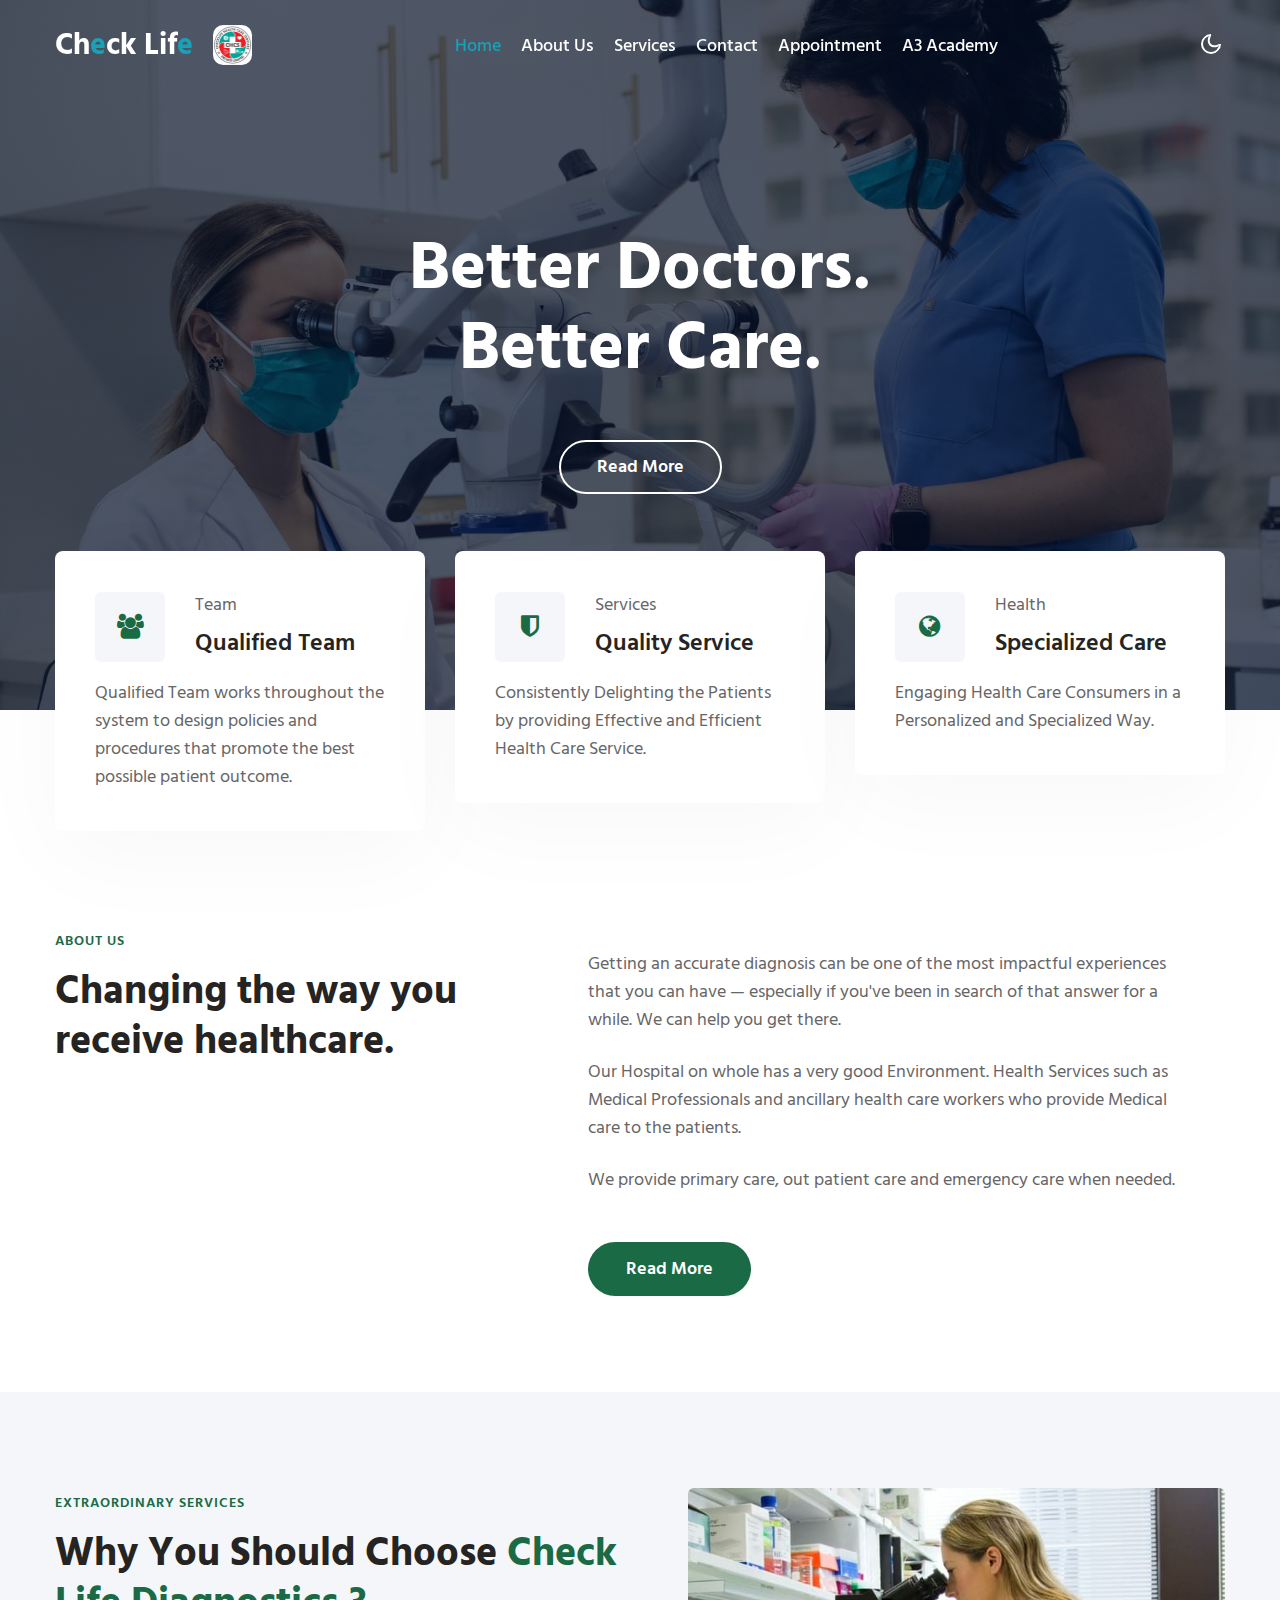
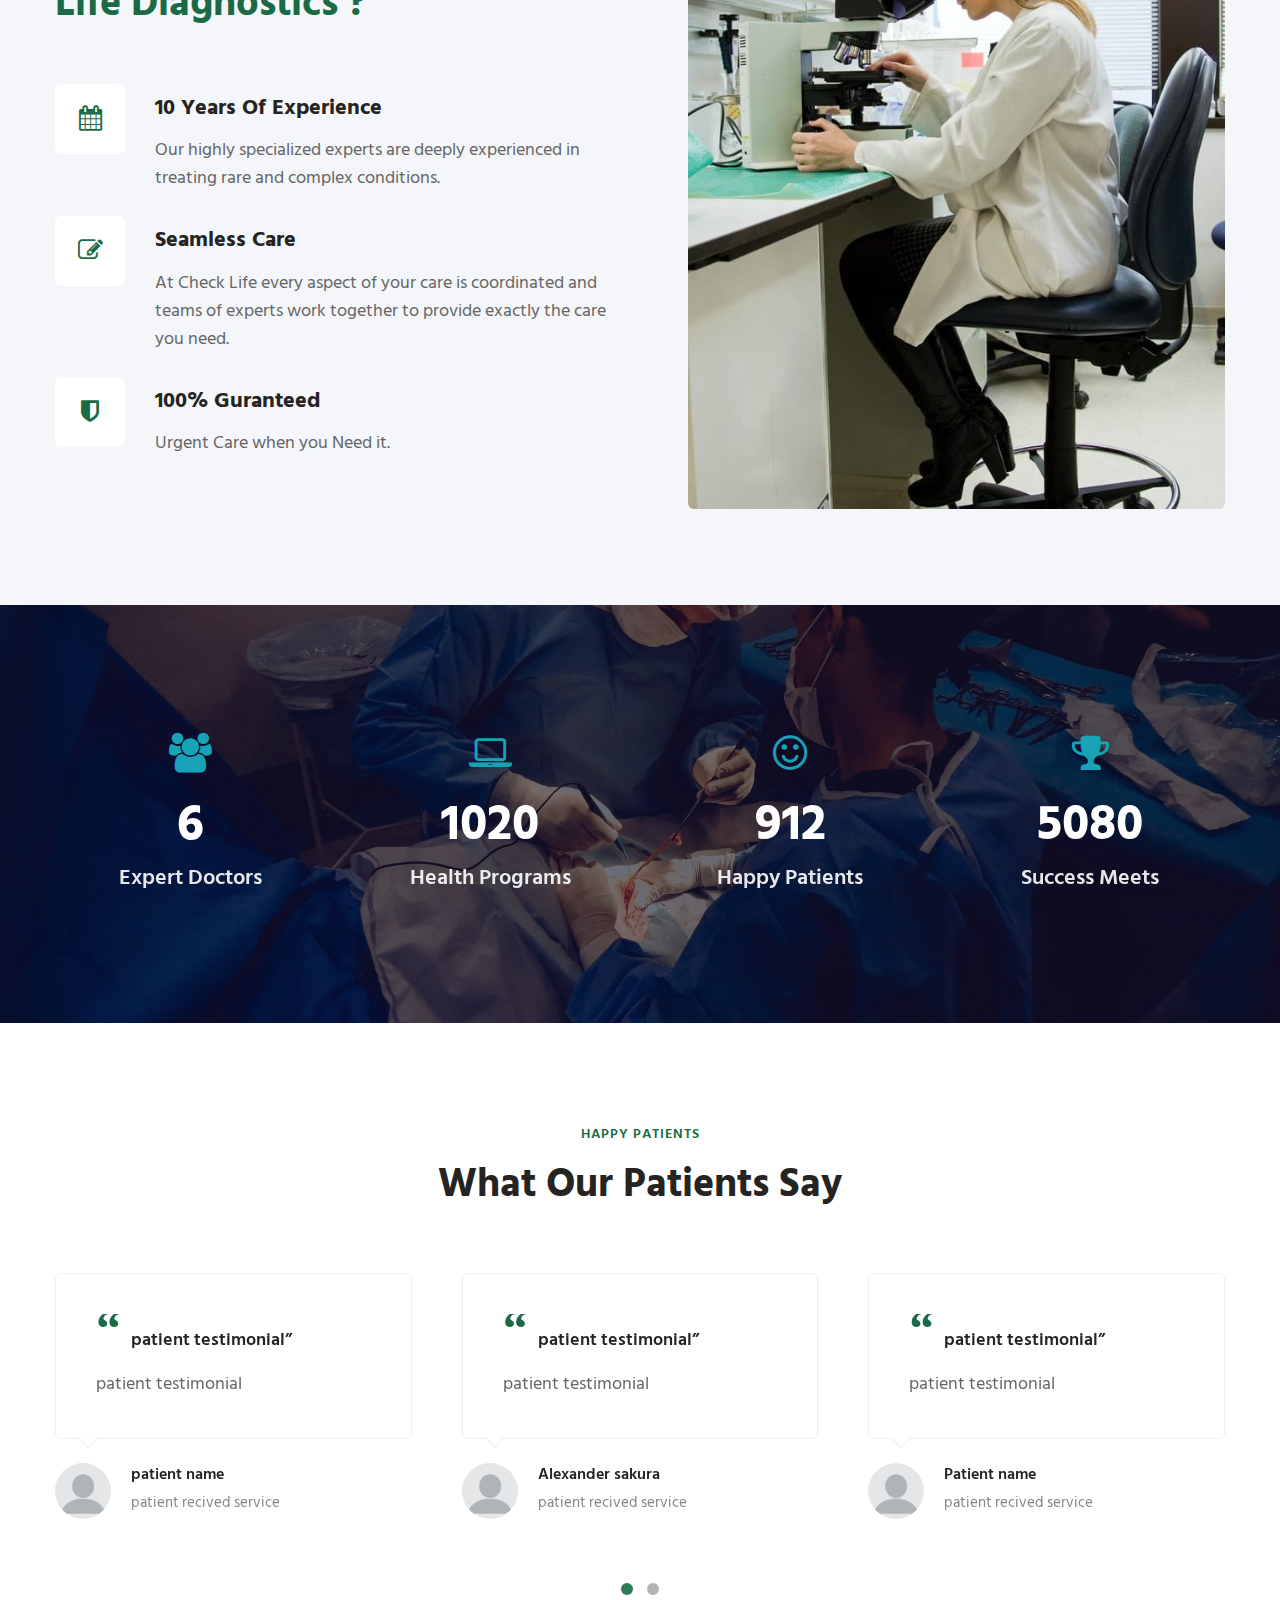
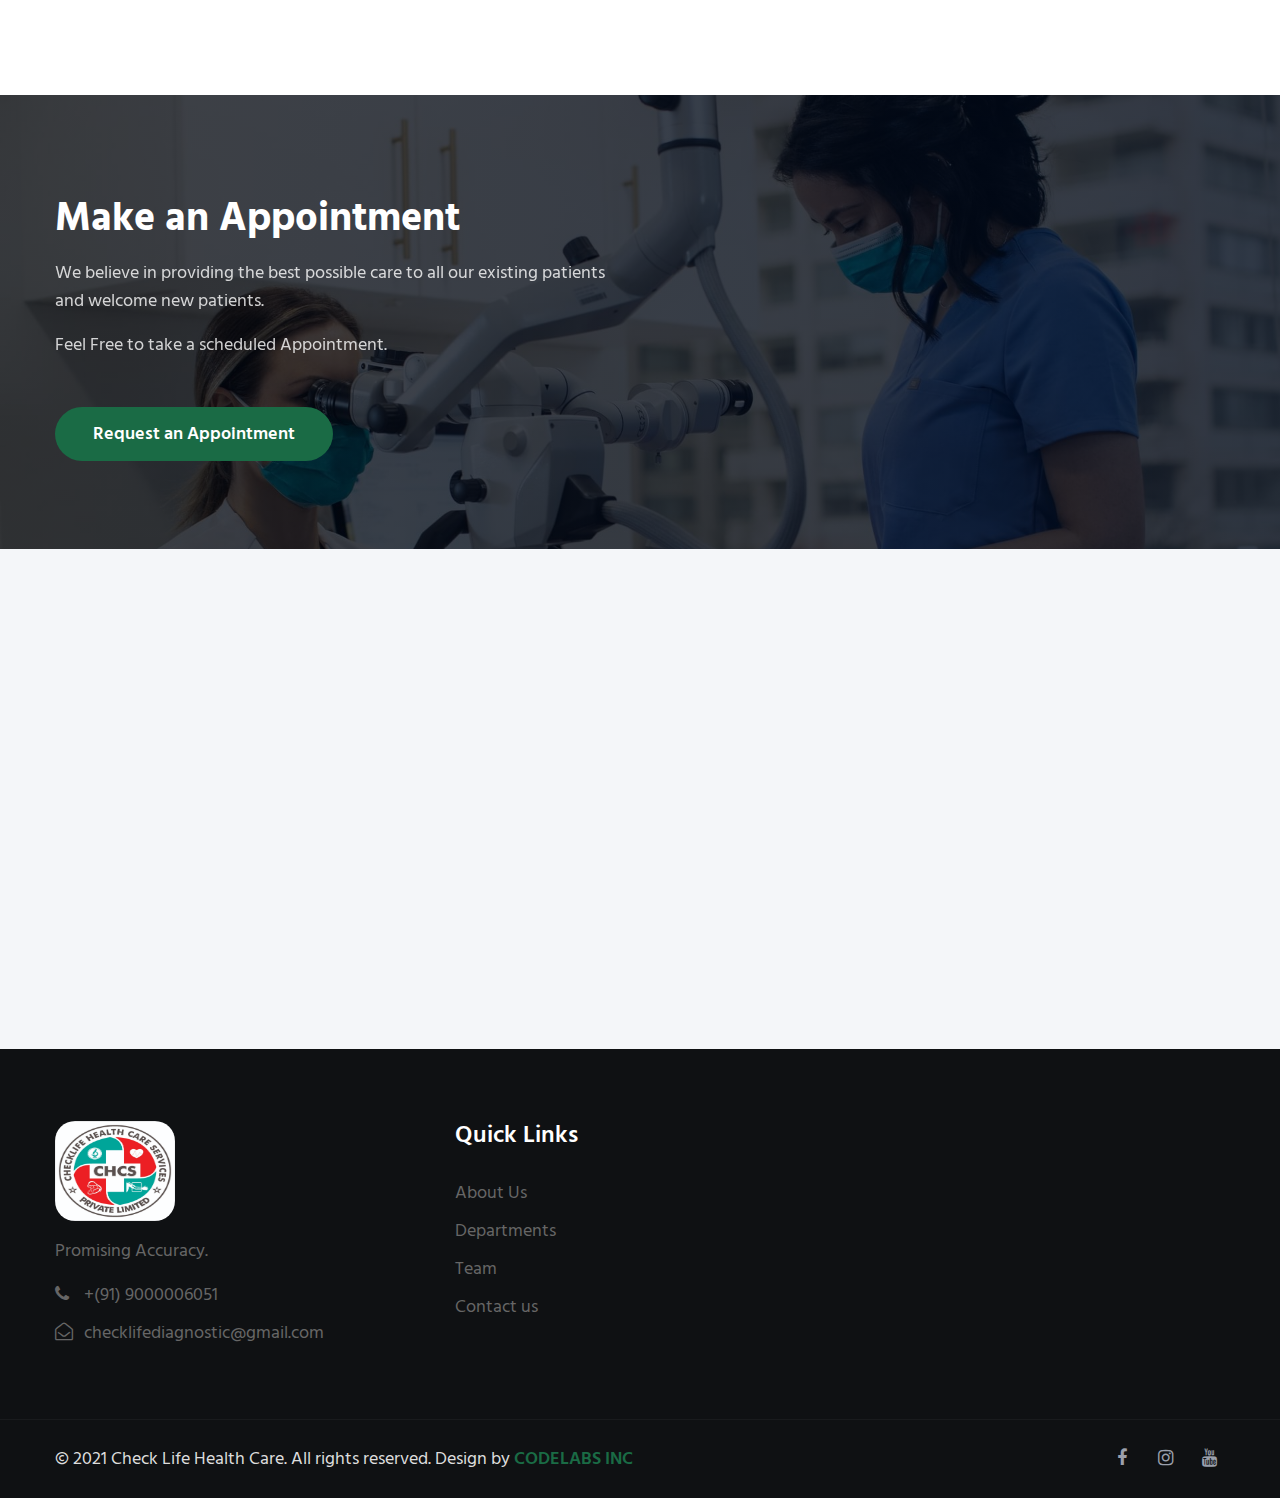
<file: Check-Life-Hospital-main/index.html>
<!doctype html>
<html>

<head>
  <!-- Required meta tags -->
  <meta charset="utf-8">
  <meta name="viewport" content="width=device-width, initial-scale=1, shrink-to-fit=no">
  <meta name="keywords"
    content="" />
  <title>Check Life Diagnostics</title>
  <link href="//fonts.googleapis.com/css2?family=Hind+Siliguri:wght@400;500;600;700&display=swap"
    rel="stylesheet">
    <link rel="stylesheet" href="https://cdnjs.cloudflare.com/ajax/libs/font-awesome/4.7.0/css/font-awesome.min.css">
  <!-- Template CSS -->
  <link rel="stylesheet" href="assets/css/style-starter.css">
</head>

<body>
  <div class="header-w3l">
  <!--header-->
  <header id="site-header" class="header-w3l fixed-top">
    <div class="container">
      <nav class="navbar navbar-expand-lg stroke">
        <div class="brand">
          <a class="navbar-brand" href="index.html">
            Ch<span class="sub-logo">e</span>ck Lif<span class="sub-logo">e</span>
            </a>
               
              <a class="navbar-brand-logo" href="#index.html">
                  <img src="assets/images/logo.jpg" alt="Your logo" title="Your logo" />
              </a>  
        </div>
        <button class="navbar-toggler  collapsed bg-gradient" type="button" data-toggle="collapse"
          data-target="#navbarTogglerDemo02" aria-controls="navbarTogglerDemo02" aria-expanded="false"
          aria-label="Toggle navigation">
          <span class="navbar-toggler-icon fa icon-expand fa-bars"></span>
          <span class="navbar-toggler-icon fa icon-close fa-times"></span>
          </span>
        </button>

        <div class="collapse navbar-collapse" id="navbarTogglerDemo02">
          <ul class="navbar-nav mx-lg-auto">
            <li class="nav-item active">
              <a class="nav-link" href="index.html">Home</a>
            </li>
            <li class="nav-item">
              <a class="nav-link" href="about.html">About Us</a>
            </li>
            <li class="nav-item">
              <a class="nav-link" href="services.html">Services</a>
            </li>
            
            <li class="nav-item">
              <a class="nav-link" href="contact.html">Contact</a>
            </li>
            <li class="nav-item">
              <script src ="https://form.jotform.com/static/feedback2.js" type="text/javascript"></script><script type="text/javascript">
                var JFL_220133620615442 = new JotformFeedback({
                  formId: '220133620615442',
                  base: 'https://form.jotform.com/',
                  windowTitle: '.Request an Appointment ',
                  background: '#1a6b45',
                  fontColor: '#FFFFFF',
                  type: '0',
                  height: 500,
                  width: 700,
                  openOnLoad: false
                });
            </script>
              <a class="nav-link lightbox-220133620615442"  >Appointment 
              </a>
            </li>
		<li class="nav-item">
<a onclick="document.getElementById('id01').style.display='block'" class="nav-link">A3 Academy</a>

            </li>
          </ul>

        </div>
        <!-- toggle switch for light and dark theme -->
        <div class="mobile-position">
          <nav class="navigation">
            <div class="theme-switch-wrapper">
              <label class="theme-switch" for="checkbox">
                <input type="checkbox" id="checkbox">
                <div class="mode-container">
                  <i class="gg-sun"></i>
                  <i class="gg-moon"></i>
                </div>
              </label>
            </div>
          </nav>
        </div>
        <!-- //toggle switch for light and dark theme -->
      </nav>
    </div>
  </header>
</div>
  <!-- //header -->
  <!--/w3l-banner-content-->
  <div class="banner-w3l-main">
    <div class="w3l-banner-content">
      <div class="container">
        <div class="bannerhny-info text-center">
          
          <h3 class="">Better Doctors. Better Care.</h3>
          <a class="btn btn-style btn-white mt-sm-5 mt-4" href="about.html">
            Read More</a>
        </div>
      </div>
    </div>
    <!-- home page block1 -->
    <section class="home-services pt-lg-0">
      <div class="container">
        <div class="row">
          <div class="col-lg-4 col-md-6 col-sm-12">
            <div class="box-wrap">
              <div class="box-wrap-grid">
                <div class="icon">
                  <span class="fa fa-users"></span>
                </div>
                <div class="info">
                  <p>Team</p>
                  <h4><a href="#url">Qualified Team</a></h4>
                </div>
              </div>
              <p class="mt-3">Qualified Team works throughout the system to design policies and procedures that promote the best possible patient outcome.</p>
            </div>
          </div>
          <div class="col-lg-4 col-md-6 col-sm-12 mt-md-0 mt-4">
            <div class="box-wrap">
              <div class="box-wrap-grid">
                <div class="icon">
                  <span class="fa fa-shield"></span>
                </div>
                <div class="info">
                  <p>Services</p>
                  <h4><a href="#url">Quality Service</a></h4>

                </div>
              </div>
              <p class="mt-3">Consistently Delighting the Patients by providing Effective and Efficient Health Care Service.</p>
            </div>
          </div>
          <div class="col-lg-4 col-md-6 col-sm-12 mt-lg-0 mt-4">
            <div class="box-wrap">
              <div class="box-wrap-grid">
                <div class="icon">
                  <span class="fa fa-globe"></span>
                </div>
                <div class="info">
                  <p>Health</p>
                  <h4><a href="#url">Specialized Care</a></h4>

                </div>
              </div>
              <p class="mt-3">Engaging Health Care Consumers in a Personalized and Specialized Way.</p>
            </div>
          </div>
        </div>
      </div>
    </section>
    <!-- //home page block1 -->
  </div>
  <!--//w3l-banner-content-->
  
  <!--/w3l-content-1-->
  <div class="w3l-content-1 py-5">
    <div class="container py-lg-5 py-md-4 py-2">
      <div class="row w3l-content-inf mt-lg-5 pt-lg-5">
        <div class="col-lg-5 w3l-content-left mt-lg-4">
          <h6 class="title-subhny mb-2">About Us</h6>
          <h3 class="title-w3l mb-4">Changing the way you receive healthcare.</h3>
        </div>
        <div class="col-lg-7 w3l-content-right pl-lg-5 mt-lg-4">
          <p class="para-sub pr-lg-5 mt-md-4 mt-3 mx-auto">
            Getting an accurate diagnosis can be one of the most impactful 
            experiences that you can have — especially if you've been in search of that answer for a while.
             We can help you get there.
          </p>
          <p class="para-sub pr-lg-5 mt-md-4 mt-3 mx-auto">
            Our Hospital on whole has a very good Environment. Health Services such as Medical Professionals and ancillary health care workers who provide Medical care to the patients.
          </p>
          <p class="para-sub pr-lg-5 mt-md-4 mt-3 mx-auto"> 
            We provide primary care, out patient care and emergency care when needed.
          </p>
          <a class="btn btn-style btn-outline-light mt-sm-5 mt-4 mr-2" href="about.html">
            Read More</a>
        </div>
      </div>
    </div>
  </div>
  <!--//w3l-content-1-->
  <!-- /w3l-content-2-->
  <div class="w3l-content-2 py-5">
    <div class="container py-md-5 py-2">
      <div class="row whybox-wrap">
        <div class="col-lg-6 whybox-wrap-left">
          <div class="title-content text-left">
            <h6 class="title-subhny">Extraordinary Services</h6>
            <h3 class="title-w3l mb-sm-5 mb-4 pb-2">Why You Should Choose <span style="color: #1a6b45;"> Check Life Diagnostics ?</span></h3>
          </div>

          <div class="whybox-wrap-grid mb-4">
            <div class="icon">
              <span class="fa fa-calendar"></span>
            </div>
            <div class="info">
              <h4><a href="#url">10 Years Of Experience</a></h4>
              <p class="mt-3">Our highly specialized experts are deeply experienced in treating rare and complex conditions. </p>
            </div>
          </div>
          <div class="whybox-wrap-grid mb-4">
            <div class="icon">
              <span class="fa fa-pencil-square-o"></span>
            </div>
            <div class="info">
              <h4><a href="#url">Seamless Care</a></h4>
              <p class="mt-3">At Check Life every aspect of your care is coordinated and teams of experts work together to provide exactly the care you need. </p>
            </div>
          </div>
          <div class="whybox-wrap-grid mb-4">
            <div class="icon">
              <span class="fa fa-shield"></span>
            </div>
            <div class="info">
              <h4><a href="#url">100% Guranteed</a></h4>
              <p class="mt-3">Urgent Care when you Need it.</p>
            </div>
          </div>
        </div>
        <div class="col-lg-6 whybox-wrap-right pl-lg-5 position-relative mt-lg-0 mt-4">
          <img src="assets/images/ab.jpg" alt="" class="img-fluid radius-image">

        </div>
      </div>

    </div>
  </div>
  <!-- //w3l-content-2-->
   
  <!-- stats -->
  <section class="w3l-stats py-lg-0 py-5" id="stats">
    <div class="gallery-inner container py-lg-0 py-3">
      <div class="row stats-con">
        <div class="col-lg-3 col-6 stats_info counter_grid">
          <span class="fa fa-users"></span>
          <p class="counter">6</p>
          <h4>Expert Doctors</h4>
        </div>
        <div class="col-lg-3 col-6 stats_info counter_grid1">
          <span class="fa fa-laptop"></span>
          <p class="counter">1020</p>
          <h4>Health Programs</h4>
        </div>
        <div class="col-lg-3 col-6 stats_info counter_grid mt-lg-0 mt-5">
          <span class="fa fa-smile-o"></span>
          <p class="counter">912</p>
          <h4>Happy Patients</h4>
        </div>
        <div class="col-lg-3 col-6 stats_info counter_grid2 mt-lg-0 mt-5">
          <span class="fa fa-trophy"></span>
          <p class="counter">5080</p>
          <h4>Success Meets</h4>
        </div>
      </div>
    </div>
  </section>
  <!-- //stats -->
   <!-- testimonials section -->
   <section class="w3l-clients w3l-test pb-5" id="testimonials">
    <div class="midd-w3 py-5">
      <div class="container py-lg-5 py-md-4 pt-2 pb-lg-5">
        <div class="title-content text-center">
          <h6 class="title-subhny text-center">Happy Patients</h6>
          <h3 class="title-w3l mb-sm-5 mb-4 pb-sm-o pb-2 text-center">What Our Patients Say</h3>
        </div>
        <div id="owl-demo2" class="owl-carousel owl-theme mt-4 py-md-2 mb-md-4">
          <div class="item">
            <div class="testimonial-content">
              <div class="testimonial">
                <blockquote>
                  <q>patient testimonial</q>
                </blockquote>
                <p>patient testimonial</p>
              </div>
              <div class="bottom-info mt-4">
                <a class="comment-img" href="#url"><img src="assets/images/blank-profile.png" class="img-responsive"
                    alt="placeholder image"></a>
                <div class="people-info align-self">
                  <h3>patient name</h3>
                  <p class="identity">patient recived service</p>
                </div>
              </div>
            </div>
          </div>
          <div class="item">
            <div class="testimonial-content">
              <div class="testimonial">
                <blockquote>
                  <q>patient testimonial</q>
                </blockquote>
                <p>patient testimonial</p>
              </div>
              <div class="bottom-info mt-4">
                <a class="comment-img" href="#url"><img src="assets/images/blank-profile.png" class="img-responsive"
                    alt="placeholder image"></a>
                <div class="people-info align-self">
                  <h3>Alexander sakura</h3>
                  <p class="identity">patient recived service</p>
                </div>
              </div>
            </div>
          </div>
          <div class="item">
            <div class="testimonial-content">
              <div class="testimonial">
                <blockquote>
                  <q>patient testimonial</q>
                </blockquote>
                <p>patient testimonial</p>
              </div>
              <div class="bottom-info mt-4">
                <a class="comment-img" href="#url"><img src="assets/images/blank-profile.png" class="img-responsive"
                    alt="placeholder image"></a>
                <div class="people-info align-self">
                  <h3>Patient name</h3>
                  <p class="identity">patient recived service</p>
                </div>
              </div>
            </div>
          </div>
          <div class="item">
            <div class="testimonial-content">
              <div class="testimonial">
                <blockquote>
                  <q>patient testimonial</q>
                </blockquote>
                <p>patient testimonial</p>
              </div>
              <div class="bottom-info mt-4">
                <a class="comment-img" href="#url"><img src="assets/images/blank-profile.png" class="img-responsive"
                    alt="placeholder image"></a>
                <div class="people-info align-self">
                  <h3>patient name</h3>
                  <p class="identity">patient recived service</p>
                </div>
              </div>
            </div>
          </div>
          <div class="item">
            <div class="testimonial-content">
              <div class="testimonial">
                <blockquote>
                  <q>patient testimonial</q>
                </blockquote>
                <p>patient testimonial</p>
              </div>
              <div class="bottom-info mt-4">
                <a class="comment-img" href="#url"><img src="assets/images/blank-profile.png" class="img-responsive"
                    alt="placeholder image"></a>
                <div class="people-info align-self">
                  <h3>Patient name</h3>
                  <p class="identity">patient recived service</p>
                </div>
              </div>
            </div>
          </div>
          <div class="item">
            <div class="testimonial-content">
              <div class="testimonial">
                <blockquote>
                  <q>patient testimonial</q>
                </blockquote>
                <p>patient testimonial </p>
              </div>
              <div class="bottom-info mt-4">
                <a class="comment-img" href="#url"><img src="assets/images/blank-profile.png" class="img-responsive"
                    alt="placeholder image"></a>
                <div class="people-info align-self">
                  <h3>patient name</h3>
                  <p class="identity">patient recived service</p>
                </div>
              </div>
            </div>
          </div>
        </div>
      </div>
    </div>
  </section>
  <!-- //testimonials section -->

  <!-- /w3l-content-3-->
  <section class="w3l-content-3 py-5">
    <!-- /content-6-section -->
    <div class="content-3-info py-3">
      <div class="container py-lg-4">
        <div class="row appointment-formw3">
          <div class="col-lg-6 welcome-left">
            <h3 class="title-w3l two mb-3">Make an Appointment</h3>
            <p class="mb-3">
              We believe in providing the best possible care to all our existing patients and welcome new patients.</p>
            <p>Feel Free to take a scheduled Appointment.</p>
              
            <a class="btn btn-style btn-outline-light mt-sm-5 mt-4 mr-2 lightbox-220133620615442" style="color: #fff;"  >
              Request an Appointment 
            </a>
          </div>
           
             
        </div>
      </div>
    </div>
  </section>
  <!-- //w3l-content-3-->
 <!-- /map-->
 <div class="map-iframe">
  <div class="mapouter"><div class="gmap_canvas"><iframe width="100%" height="500" id="gmap_canvas" src="https://maps.google.com/maps?q=checklifediagnostics%20hyderabad&t=&z=13&ie=UTF8&iwloc=&output=embed"
     frameborder="0" scrolling="no" marginheight="0" marginwidth="0"></iframe> <br><style>.mapouter{position:relative;text-align:right;height:500px;width:100%;}</style>
     <style>.gmap_canvas {overflow:hidden;background:none!important;height:500px;width:100%;}</style></div></div>
</div>
<!-- //map-->
  <!-- footer -->
  <section class="w3l-footer-29-main">
    <div class="footer-29 py-5">
      <div class="container py-lg-4">
        <div class="row footer-top-29">
          <div class="col-lg-4 col-md-6 col-sm-7 footer-list-29 footer-1 pr-lg-5">
            <div class="footer-logo mb-3">
              <img src="assets/images/logo.jpg" alt="">
            </div>
            <p>Promising Accuracy.</p>
            <ul class="mt-3">
              <li><a href="tel:+(91) 9000006051"><span class="fa fa-phone"></span> +(91) 9000006051</a></li>
              <li><a href="mailto:checklifediagnostic@gmail.com" class="mail"><span class="fa fa-envelope-open-o"></span>
                checklifediagnostic@gmail.com</a></li>
            </ul>
          </div>
          <div class="col-lg-2 col-md-6 col-sm-5 col-6 footer-list-29 footer-2 mt-sm-0 mt-5">

            <ul>
             <h6 class="footer-title-29">Quick Links</h6>
              <li><a href="about.html">About Us</a></li>
              <li><a href="services.html">Departments</a></li>
              <li><a href="about.html">Team</a></li>
              <li><a href="contact.html">Contact us</a></li>
            </ul>
          </div>
           
           
        </div>
      </div>
    </div>
  </section>
  <!-- //footer -->

  <!-- copyright -->
  <section class="w3l-copyright">
    <div class="container">
      <div class="row bottom-copies">
        <p class="col-lg-8 copy-footer-29">© 2021  Check Life Health Care. All rights reserved. Design by <a
            href="#" target="_blank">
            CODELABS INC</a></p>

        <div class="col-lg-4 main-social-footer-29">
          <a href="https://www.facebook.com/Check-Life-Diagnostics-103611411824417" class="facebook"><span class="fa fa-facebook"></span></a>
          
          <a href="https://www.instagram.com/checklifediagnostics/" class="instagram"><span class="fa fa-instagram"></span></a>
          <a href="https://youtu.be/7KyvMMRWSAE" class="linkedin"><span class="fa fa-youtube"></span></a>
        </div>

      </div>
    </div>
	<!--Vocational acedemy model-->
 <div id="id01" class="w3-modal">
    <div class="w3-modal-content">
      <div class="w3-container academy-container">
        <span onclick="document.getElementById('id01').style.display='none'" class="close-button">&times;</span>
	<h5>COLLEGE CODE	:09181</h5>
	<h5>COLLEGE NAME	:MEEZAN EDUCATIONAL INSTITUTE<h5>        

		<div class="academy-content">
			<div class="content-div">
				<h5>Correspondence Address</h5>
				<p>22-7-270/17,DEEWAN DEVDI, DEEWAN DEVDI,CHARMINAR,HYDERABAD,500002<p>
			</div>
			<div class="content-div">
				<h5>Contact Details</h5>
				<p>Mobile:9010186447</p>
			</div>
			</div>
			<div>
			<h5>COURSES OFFERED</h5>
			<ol class="academy-ol">
				<li>PREPRIMARY TEACHER TRAINING</li>
				<li>Retail Operations</li>
				<li>Operation Theatre Technician</li>
		</div>
		
		<h4>FACULTY DETAILS</h4>
		<table class="academy-table">
		<tr>
			<th>Full Name</th>
			<th>Qualification</th>
			<th>Course Name</th>
		</tr>
		<tr>
			<td>SAMEENA BEGUM</td>
			<td>ANY DEGREE/DIPLOMA IN ELECTRONICS IN CONCERNED SUBJECT </td>
			<td>Cell Phone Technology</td>
		</tr>
		</table>

      </div>
    </div>
  </div>
</div>
<!--// vocational academy model end-->
    <!-- move top -->
    <button onclick="topFunction()" id="movetop" title="Go to top">
      &#10548;
    </button>
    <script>
      // When the user scrolls down 20px from the top of the document, show the button
      window.onscroll = function () {
        scrollFunction()
      };

      function scrollFunction() {
        if (document.body.scrollTop > 20 || document.documentElement.scrollTop > 20) {
          document.getElementById("movetop").style.display = "block";
        } else {
          document.getElementById("movetop").style.display = "none";
        }
      }

      // When the user clicks on the button, scroll to the top of the document
      function topFunction() {
        document.body.scrollTop = 0;
        document.documentElement.scrollTop = 0;
      }
    </script>
    <!-- /move top -->
  </section>
  <!-- //copyright -->
  <!--//footer-->
  <!-- Template JavaScript -->
  <script src="assets/js/jquery-3.3.1.min.js"></script>
  <script src="assets/js/theme-change.js"></script>
  <!-- owl carousel -->
  <script src="assets/js/owl.carousel.js"></script>
  <!-- script for tesimonials carousel slider -->
  <script>
    $(document).ready(function () {
      $("#owl-demo2").owlCarousel({
        loop: true,
        nav: false,
        margin: 50,
        responsiveClass: true,
        responsive: {
          0: {
            items: 1,
            nav: false
          },
          736: {
            items: 1,
            nav: false
          },
          991: {
            items: 2,
            margin: 30,
            nav: false
          },
          1080: {
            items: 3,
            nav: false
          }
        }
      })
    })
  </script>
  <!-- //script for tesimonials carousel slider -->
  <!-- stats number counter-->
  <script src="assets/js/jquery.waypoints.min.js"></script>
  <script src="assets/js/jquery.countup.js"></script>
  <script>
    $('.counter').countUp();
  </script>
  <!-- //stats number counter -->
  <!-- disable body scroll which navbar is in active -->
  <script>
    $(function () {
      $('.navbar-toggler').click(function () {
        $('body').toggleClass('noscroll');
      })
    });
  </script>
  <!-- disable body scroll which navbar is in active -->

  <!--/MENU-JS-->
  <script>
    $(window).on("scroll", function () {
      var scroll = $(window).scrollTop();

      if (scroll >= 80) {
        $("#site-header").addClass("nav-fixed");
      } else {
        $("#site-header").removeClass("nav-fixed");
      }
    });

    //Main navigation Active Class Add Remove
    $(".navbar-toggler").on("click", function () {
      $("header").toggleClass("active");
    });
    $(document).on("ready", function () {
      if ($(window).width() > 991) {
        $("header").removeClass("active");
      }
      $(window).on("resize", function () {
        if ($(window).width() > 991) {
          $("header").removeClass("active");
        }
      });
    });
  </script>
  <!--//MENU-JS-->


  <script src="assets/js/bootstrap.min.js"></script>

</body>

</html>
</file>
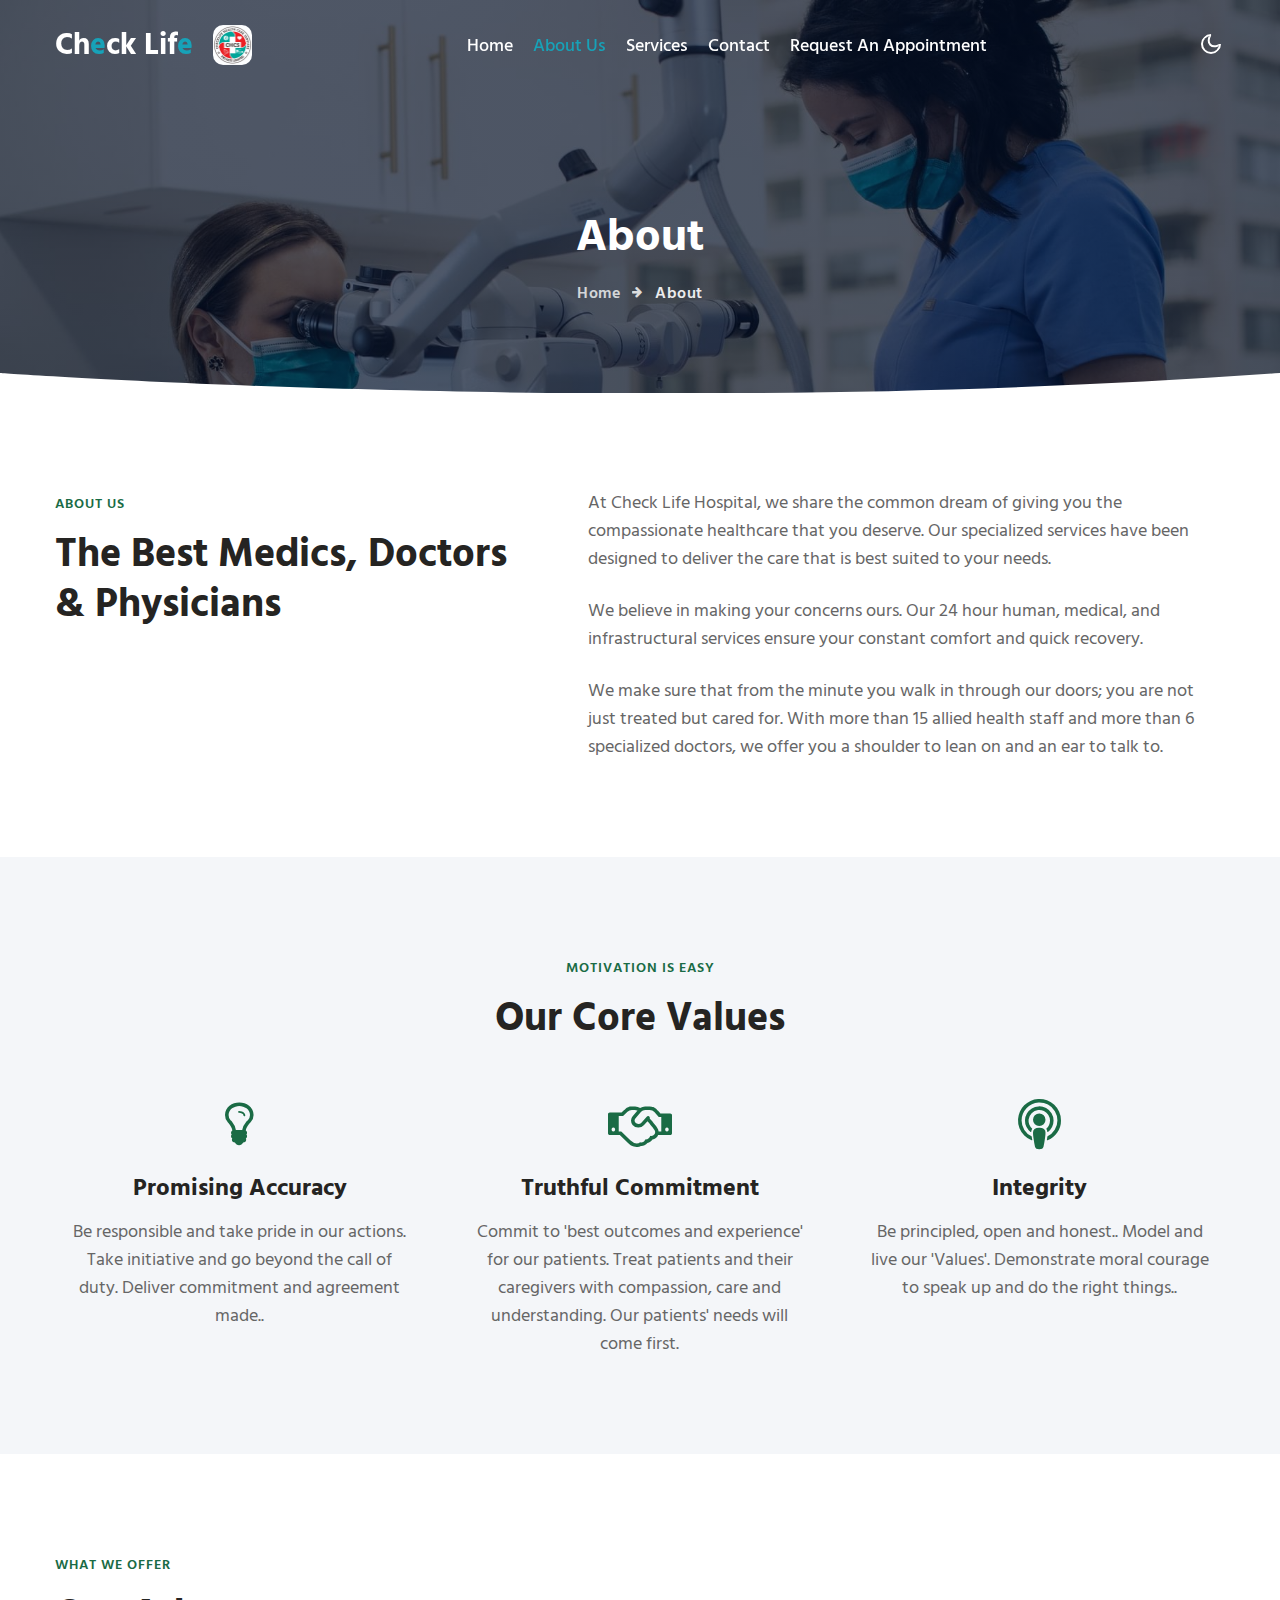
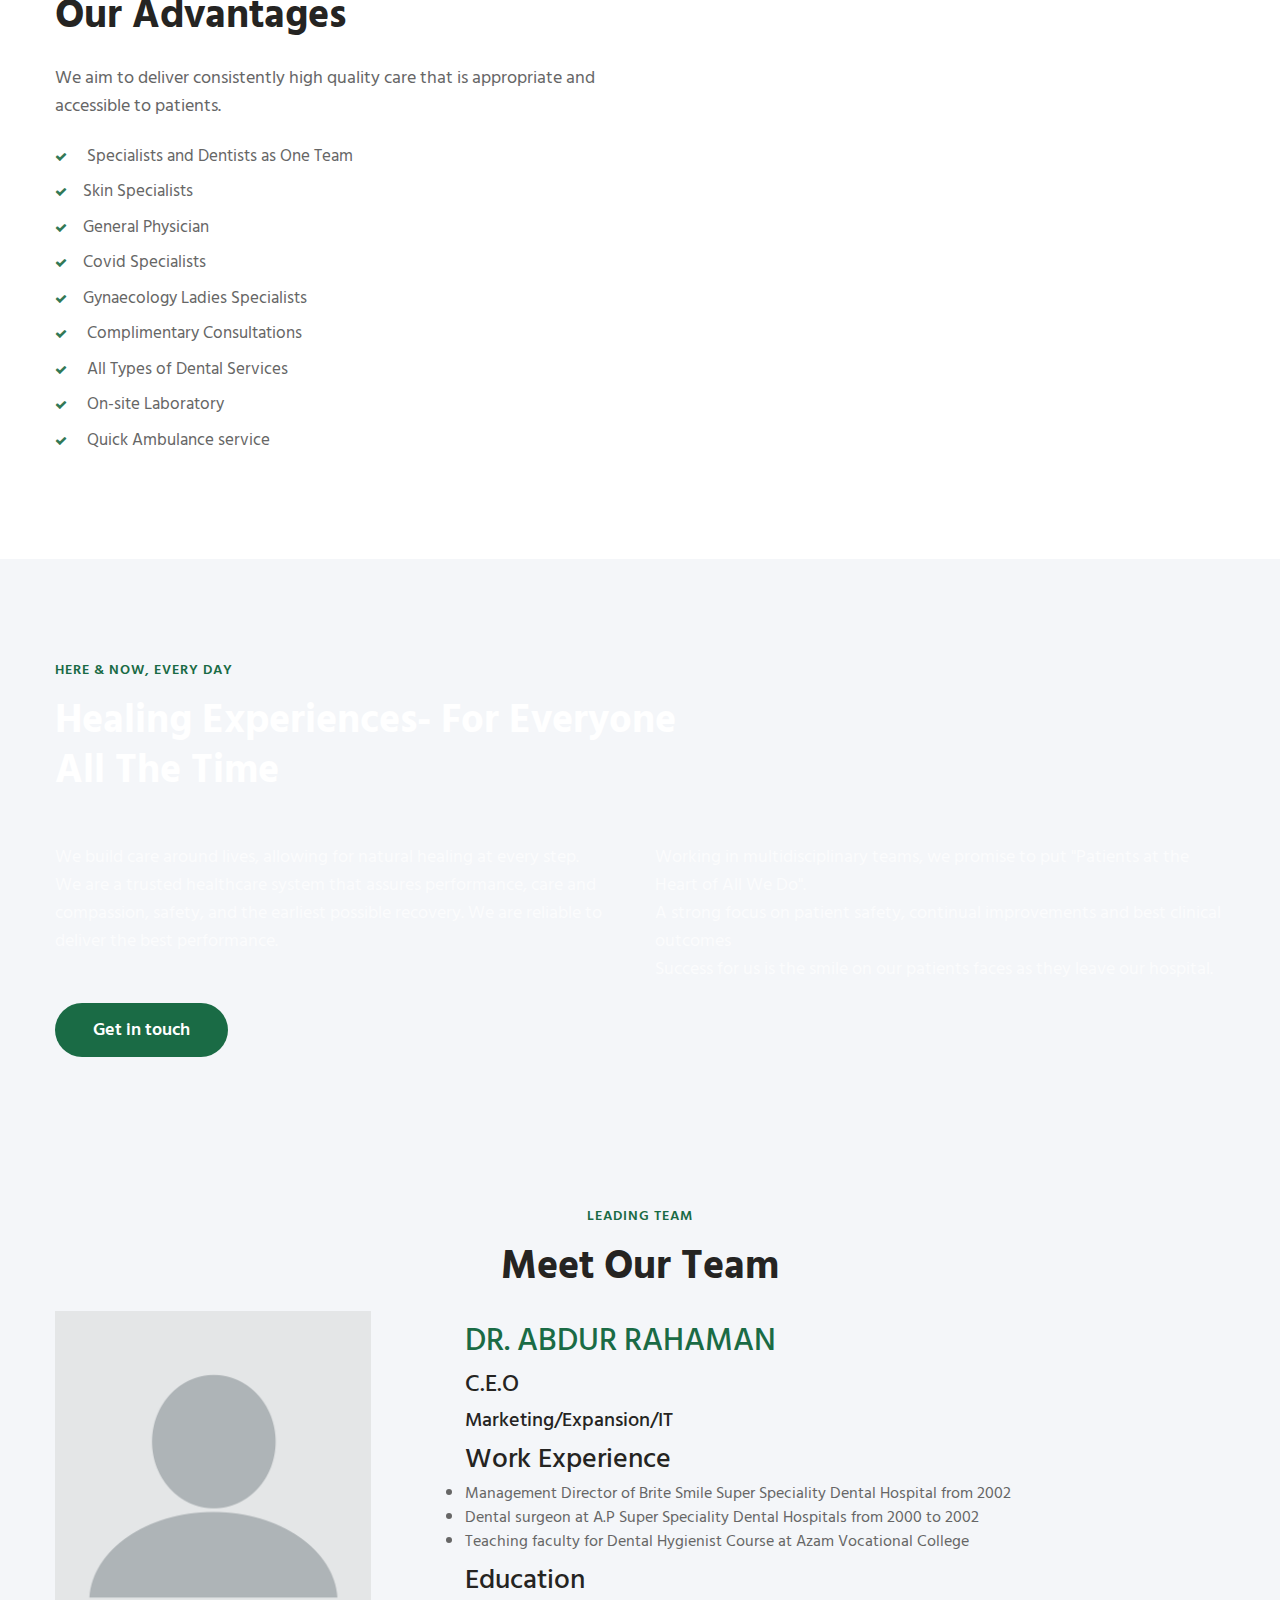
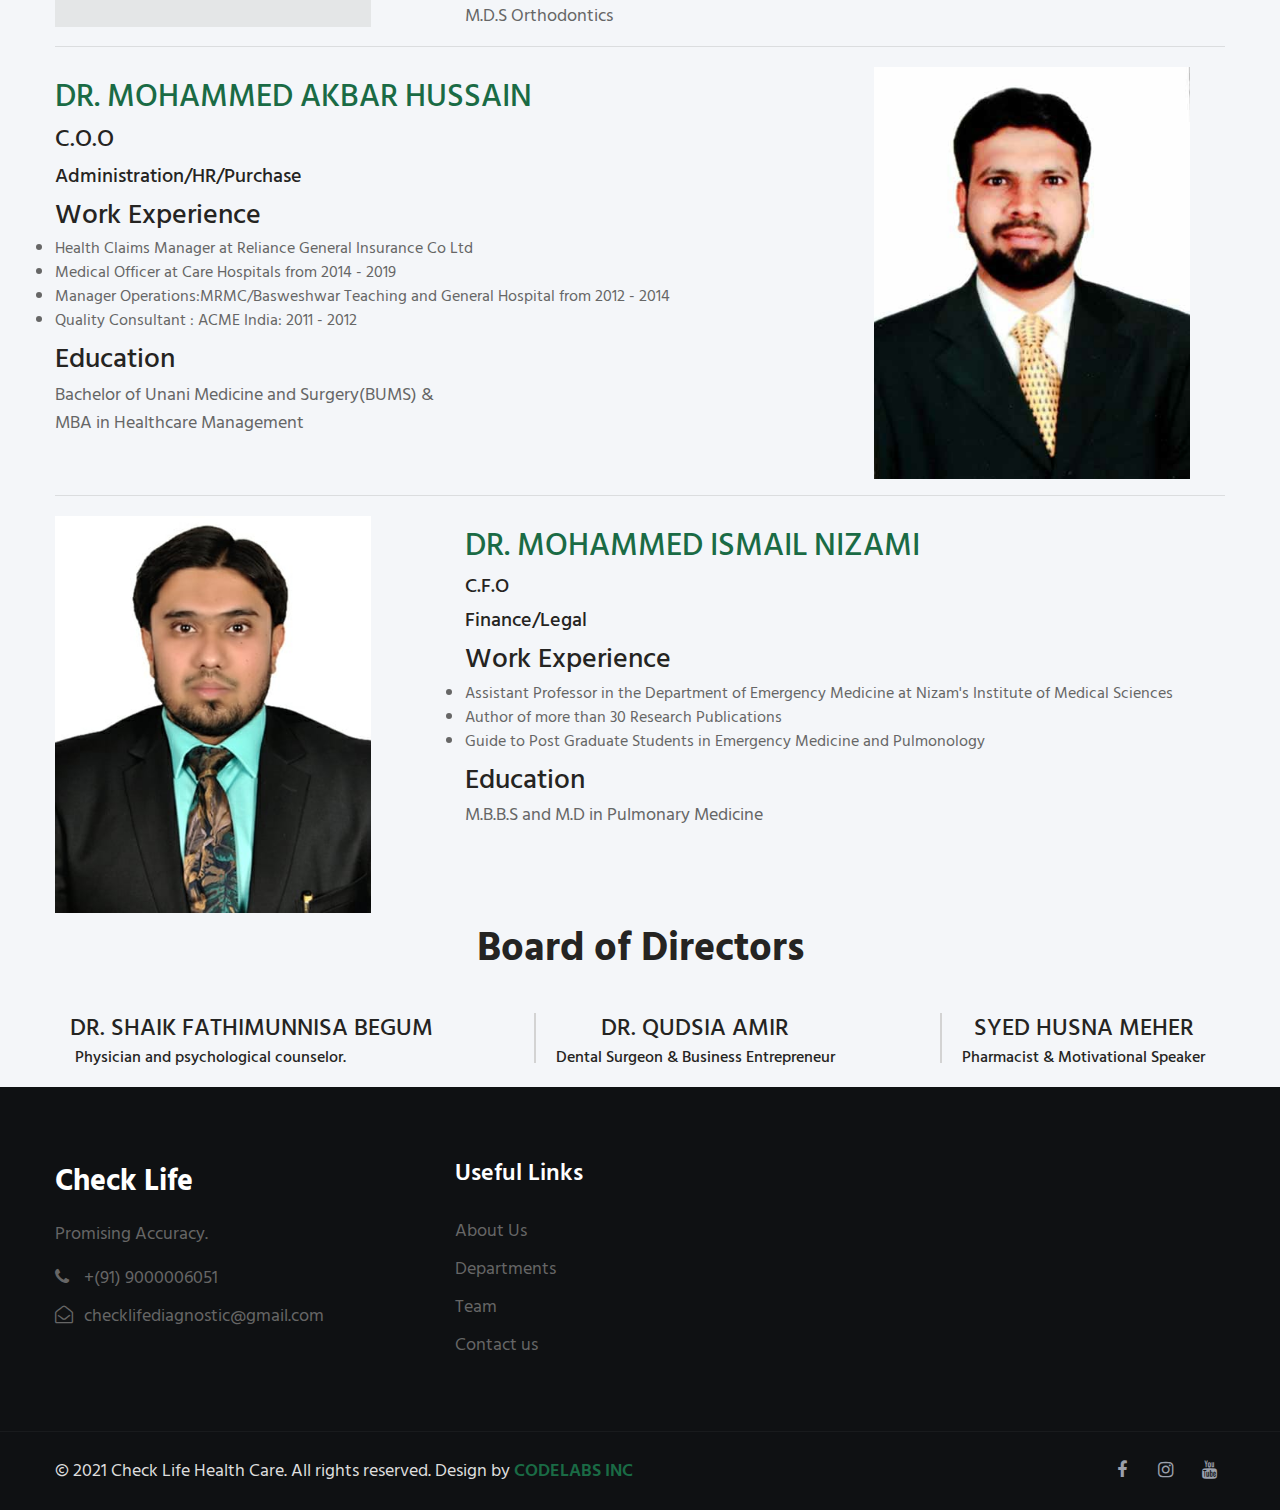
<file: Check-Life-Hospital-main/about.html>
<!doctype html>
<html lang="eng">

<head>
  <!-- Required meta tags -->
  <meta charset="utf-8">
  <meta name="viewport" content="width=device-width, initial-scale=1, shrink-to-fit=no">
  <meta name="keywords"
    content="Check Life Diagnostics : About" />
  <title>Check Life Diagnostics : About</title>
  <link href="//fonts.googleapis.com/css2?family=Hind+Siliguri:wght@400;500;600;700&display=swap"
    rel="stylesheet">
  <!-- Template CSS -->
  <link rel="stylesheet" href="assets/css/style-starter.css">
</head>

<body>
  <!--header-->
  <div class="header-w3l">
    <!-- header -->
    <header id="site-header" class="fixed-top">
      <div class="container">
        <nav class="navbar navbar-expand-lg stroke">
          <div class="brand">
            <a class="navbar-brand" href="index.html">
              Ch<span class="sub-logo">e</span>ck Lif<span class="sub-logo">e</span>
              </a>
                 
                <a class="navbar-brand-logo" href="#index.html">
                    <img src="assets/images/logo.jpg" alt="Your logo" title="Your logo" />
                </a>  
          </div>
         
          <button class="navbar-toggler  collapsed bg-gradient" type="button" data-toggle="collapse"
            data-target="#navbarTogglerDemo02" aria-controls="navbarTogglerDemo02" aria-expanded="false"
            aria-label="Toggle navigation">
            <span class="navbar-toggler-icon fa icon-expand fa-bars"></span>
            <span class="navbar-toggler-icon fa icon-close fa-times"></span>
            </span>
          </button>

          <div class="collapse navbar-collapse" id="navbarTogglerDemo02">
            <ul class="navbar-nav mx-lg-auto">
              <li class="nav-item">
                <a class="nav-link" href="index.html">Home</a>
              </li>
              <li class="nav-item active">
                <a class="nav-link" href="about.html">About Us</a>
              </li>
              <li class="nav-item">
                <a class="nav-link"href="services.html">Services</a>
              </li>
              
              <li class="nav-item">
                <a class="nav-link" href="contact.html">Contact</a>
              </li>
              <li class="nav-item">
                <script src ="https://form.jotform.com/static/feedback2.js" type="text/javascript"></script><script type="text/javascript">
                  var JFL_220133620615442 = new JotformFeedback({
                    formId: '220133620615442',
                    base: 'https://form.jotform.com/',
                    windowTitle: '.Request an Appointment ',
                    background: '#1a6b45',
                    fontColor: '#FFFFFF',
                    type: '0',
                    height: 500,
                    width: 700,
                    openOnLoad: false
                  });
              </script>
                <a class="nav-link lightbox-220133620615442"  >
                  Request an Appointment 
                </a>
              </li>

            </ul>

          </div>
          <!-- toggle switch for light and dark theme -->
          <div class="mobile-position">
            <nav class="navigation">
              <div class="theme-switch-wrapper">
                <label class="theme-switch" for="checkbox">
                  <input type="checkbox" id="checkbox">
                  <div class="mode-container">
                    <i class="gg-sun"></i>
                    <i class="gg-moon"></i>
                  </div>
                </label>
              </div>
            </nav>
          </div>
          <!-- //toggle switch for light and dark theme -->
        </nav>
      </div>
    </header>
    </div>
    <!-- //header -->
    <!--/breadcrumb-bg-->
    <div class="breadcrumb-bg w3l-inner-page-breadcrumb py-5">
      <div class="container pt-lg-5 pt-md-3 p-lg-4 pb-md-3 my-lg-3">
        <h2 class="title pt-5">About</h2>
        <ul class="breadcrumbs-custom-path mt-3 text-center">
          <li><a href="index.html">Home</a></li>
          <li class="active"><span class="fa fa-arrow-right mx-2" aria-hidden="true"></span> About </li>
        </ul>
      </div>
    </div>
  <!--//breadcrumb-bg-->
  <!-- banner bottom shape -->
  <div class="position-relative">
    <div class="shape overflow-hidden">
      <svg viewBox="0 0 2880 48" fill="none" >
        <path d="M0 48H1437.5H2880V0H2160C1442.5 52 720 0 720 0H0V48Z" fill="currentColor"></path>
      </svg>
    </div>
  </div>
  <!-- banner bottom shape -->
  <!-- //w3l-inner-page-breadcrumb-->
  <section class="w3l-about-ab" id="about">
    <div class="midd-w3 py-5">
      <div class="container py-lg-5 py-md-4 py-2">
       
        <div class="row">
          <div class="col-lg-5 left-wthree-img">
            <h6 class="title-subhny">About Us</h6>
            <h3 class="title-w3l mb-4">The Best Medics, Doctors & Physicians</h3>

          </div>
          <div class="col-lg-7 pl-lg-5 align-self">
            <p class="">At Check Life Hospital, we share the common dream of giving you the compassionate healthcare that you deserve.
               Our specialized services have been designed to deliver the care that is best suited to your needs.
            </p>
            <p class="mt-4">
              We believe in making your concerns ours. Our 24 hour human, medical,
               and infrastructural services ensure your constant comfort and quick recovery.
            </p>
             <p class="mt-4">
              We make sure that from the minute you walk in through our doors; you are not just treated but
               cared for. With more than 15 allied health staff and more
               than 6 specialized doctors, we offer you a shoulder to lean on and an ear to talk to.
             </p>
          </div>

        </div>
      </div>
    </div>
  </section>
  <!-- /w3l-content-2-->
  <!-- /bottom-grids-->
  <section class="w3l-bottom-grids-6 py-5" id="services1">
    <div class="container py-lg-5 py-md-4 py-2">
      <div class="title-content text-center">
        <h6 class="title-subhny text-center">Motivation is easy</h6>
        <h3 class="title-w3l mb-sm-5 mb-4 pb-sm-o pb-2 text-center">Our Core Values</h3>
      </div>
      <div class="grids-area-hny text-center row mt-lg-4">
        <div class="col-lg-4 col-md-6 grids-feature">
          <div class="area-box icon-blue">
            <span class="fa fa-lightbulb-o"></span>
            <h4><a href="#feature" class="title-head">Promising Accuracy</a></h4>
            <p> Be responsible and take pride in our actions.
              Take initiative and go beyond the call of duty.
              Deliver commitment and agreement made..</p>

          </div>
        </div>
        <div class="col-lg-4 col-md-6 grids-feature mt-md-0 mt-4">
          <div class="area-box icon-pink">
            <span class="fa fa-handshake-o"></span>
            <h4><a href="#feature" class="title-head">Truthful Commitment</a></h4>
            <p> Commit to 'best outcomes and experience' for our patients.
              Treat patients and their caregivers with compassion, care and understanding.
              Our patients' needs will come first.</p>

          </div>
        </div>
        <div class="col-lg-4 col-md-6 grids-feature mt-lg-0 mt-4">
          <div class="area-box icon-yellow">
            <span class="fa fa-podcast"></span>
            <h4><a href="#feature" class="title-head">Integrity</a></h4>
            <p>  Be principled, open and honest..
              Model and live our 'Values'.
              Demonstrate moral courage to speak up and do the right things..</p>

          </div>
        </div>
      </div>
    </div>
  </section>
  <!-- //bottom-grids-->
  <!-- home page block grids -->
  <section class="w3l-two-servicses py-5" id="services2">
    <div class="container py-lg-5 py-md-4 py-2">
     
      <div class="row bottom-ab-grids">
        <div class="col-lg-6 bottom-ab-left align-self">
          <h6 class="title-subhny">What We Offer</h6>
          <h3 class="title-w3l mb-4">Our Advantages</h3>
          <p class="">We aim to deliver consistently high quality care that is appropriate and accessible to patients. </p>
          <ul class="w3l-right-book mt-4">
            <li><span class="fa fa-check"></span> Specialists and Dentists as One Team</li>
            <li><span class="fa fa-check"></span>Skin Specialists</li>
            <li><span class="fa fa-check"></span>General Physician</li>
            <li><span class="fa fa-check"></span>Covid Specialists</li>
            <li><span class="fa fa-check"></span>Gynaecology Ladies Specialists</li>
            <li><span class="fa fa-check"></span> Complimentary Consultations</li>
            <li><span class="fa fa-check"></span> All Types of Dental Services</li>
            <li><span class="fa fa-check"></span> On-site Laboratory</li>
            <li><span class="fa fa-check"></span> Quick Ambulance service</li>
          </ul>
        </div>
        
      </div>
    </div>
  </section>
  <!-- //home page block grids -->
  <!-- /w3l-content-5-->
  <section class="w3l-content-5 py-5">
    <div class="content-4-main py-lg-5 py-md-4">
      <div class="container pb-5">
        <div class="title-content text-left">
          <h6 class="title-subhny">Here & Now, Every Day</h6>
          <h3 class="title-w3l two mb-sm-5 mb-4">Healing Experiences- For Everyone <br> All The Time</h3>
        </div>
        <div class="content-info-in row">
          <div class="content-left col-lg-6">
            <p class=""> We build care around lives, allowing for natural healing at every step. </p>
            <p>We are a trusted healthcare system that assures performance, care and compassion, safety,
               and the earliest possible recovery.
               We are reliable to deliver the best performance.</p>
            <a href="#discover" class="btn btn-style btn-primary mt-md-5 mt-4">Get in touch</a>
          </div>
          <div class="content-right col-lg-6 mt-lg-0 mt-5">
            <p>Working in multidisciplinary teams, we promise to put "Patients at the Heart of All We Do".</p>
            <p>A strong focus on patient safety, continual improvements and best clinical outcomes</p>
            <p>Success for us is the smile on our patients faces as they leave our hospital.</p>
          </div>
        </div>
      </div>
    </div>
  </section>
  <!-- /w3l-content-5-->
  <!--/team-sec-->
  <section class="container team" >
     
        <div class="title-content text-center">
          <h6 class="title-subhny text-center">Leading Team</h6>
          <h3 class="title-w3l mb-sm-3 text-center">Meet Our Team</h3>
        </div>
        
         <div class="team-cards">
          <div class=" team-pic-col">
            <img src="assets/images/blank-profile.png">
            
          </div>
          <div class="team-col">
            <h2>DR. ABDUR RAHAMAN</h2>
            <h4>C.E.O</h4>
            <h5>Marketing/Expansion/IT</h5>
            <h3>Work Experience</h3>
            <ul>
              <li>Management Director of Brite Smile Super Speciality Dental Hospital from 2002</li>
              <li>Dental surgeon at A.P Super Speciality Dental Hospitals from 2000 to 2002</li>
              <li>Teaching faculty for Dental Hygienist Course at Azam Vocational College</li>
              <h3>Education</h3>
              <p>M.D.S Orthodontics</p>
            </ul>
          </div>
          </div>
          <hr>
          <div class="team-cards">
            <div class="team-col">
                <h2>DR. MOHAMMED AKBAR HUSSAIN</h2>
                <h4>C.O.O</h4>
                <h5>Administration/HR/Purchase</h5>
                <h3>Work Experience</h3>
              <ul>
                <li>Health Claims Manager at Reliance General Insurance Co Ltd</li>
                <li>Medical Officer at Care Hospitals from 2014 - 2019</li>
                <li>Manager Operations:MRMC/Basweshwar Teaching and General Hospital from 2012 - 2014</li>
                <li>Quality Consultant : ACME India: 2011 - 2012</li>
              </ul>
              <h3>Education</h3>
              <p>Bachelor of Unani Medicine and Surgery(BUMS) &<br>MBA in Healthcare Management</p>
            </div>
            <div class="team-pic-col">
              <img src="assets/images/drakbar.jpg" alt="">
            </div>
          </div>
          <hr>
          <div class="team-cards">
            <div class="team-pic-col">
              <img src="assets/images/drnizami.jpg" alt="">
            </div>
            <div class="team-col">
              <h2>DR. MOHAMMED ISMAIL NIZAMI</h2>
              <h5>C.F.O</h5>
              <h5>Finance/Legal</h5>
              <h3>Work Experience</h3>
              <ul>
                <li>Assistant Professor in the Department of Emergency Medicine at Nizam's Institute of Medical Sciences</li>
                <li>Author of more than 30 Research Publications</li>
                <li>Guide to Post Graduate Students in Emergency Medicine and Pulmonology</li>
                <h3>Education</h3>
                <p>M.B.B.S and M.D in Pulmonary Medicine</p>
              </ul>
            </div>
          </div>
          
         <div class="board">
          <div class="title-content text-center">
            <h3 class="title-w3l mb-sm-3 text-center">Board of Directors</h3>
          </div>
          <div class="board-mem">
            <div class="board-mem-team">
              <h4>DR. SHAIK FATHIMUNNISA BEGUM</h4>
              <h6>Physician and psychological counselor.</h6>
            </div>
            <hr>
            <div class="vr"></div>
            <div class="board-mem-team">
              <h4>DR. QUDSIA AMIR</h4>
              <h6>Dental Surgeon & Business Entrepreneur</h6>
            </div>
            <hr>
            <div class="vr"></div>
            <div class="board-mem-team">
              <h4>SYED HUSNA MEHER</h4>
              <h6>Pharmacist & Motivational Speaker</h6>
            </div>
          </div>
         </div>
          
        
     
  </section>
  <!--//team-sec-->
  
  <!-- footer -->
  <section class="w3l-footer-29-main">
    <div class="footer-29 py-5">
      <div class="container py-lg-4">
        <div class="row footer-top-29">
          <div class="col-lg-4 col-md-6 col-sm-7 footer-list-29 footer-1 pr-lg-5">
            <div class="footer-logo mb-3">
              <a class="navbar-brand" href="index.html">Check Life</a>
            </div>
            <p>Promising Accuracy.</p>
            <ul class="mt-3">
              <li><a href="tel:+(91) 9000006051"><span class="fa fa-phone"></span> +(91) 9000006051</a></li>
              <li><a href="mailto:checklifediagnostic@gmail.com" class="mail"><span class="fa fa-envelope-open-o"></span>
                checklifediagnostic@gmail.com</a></li>
            </ul>
          </div>
          <div class="col-lg-2 col-md-6 col-sm-5 col-6 footer-list-29 footer-2 mt-sm-0 mt-5">

            <ul>
              <h6 class="footer-title-29">Useful Links</h6>
              <li><a href="about.html">About Us</a></li>
              <li><a href="services.html">Departments</a></li>
              <li><a href="about.html">Team</a></li>
              <li><a href="contact.html">Contact us</a></li>
            </ul>
          </div>
         
        </div>
      </div>
    </div>
  </section>
  <!-- //footer -->

  <!-- copyright -->
  <section class="w3l-copyright">
    <div class="container">
      <div class="row bottom-copies">
        <p class="col-lg-8 copy-footer-29">© 2021  Check Life Health Care. All rights reserved. Design by <a
            href="#" target="_blank">
            CODELABS INC</a></p>

        <div class="col-lg-4 main-social-footer-29">
          <a href="https://www.facebook.com/Check-Life-Diagnostics-103611411824417" class="facebook"><span class="fa fa-facebook"></span></a>
          
          <a href="https://www.instagram.com/checklifediagnostics/" class="instagram"><span class="fa fa-instagram"></span></a>
          <a href="https://youtu.be/7KyvMMRWSAE" class="linkedin"><span class="fa fa-youtube"></span></a>
        </div>

      </div>
    </div>

    <!-- move top -->
    <button onclick="topFunction()" id="movetop" title="Go to top">
      &#10548;
    </button>
    <script>
      // When the user scrolls down 20px from the top of the document, show the button
      window.onscroll = function () {
        scrollFunction()
      };

      function scrollFunction() {
        if (document.body.scrollTop > 20 || document.documentElement.scrollTop > 20) {
          document.getElementById("movetop").style.display = "block";
        } else {
          document.getElementById("movetop").style.display = "none";
        }
      }

      // When the user clicks on the button, scroll to the top of the document
      function topFunction() {
        document.body.scrollTop = 0;
        document.documentElement.scrollTop = 0;
      }
    </script>
    <!-- /move top -->
  </section>
  <!-- //copyright -->
  <!--//footer-->
  <!-- Template JavaScript -->
  <script src="assets/js/jquery-3.3.1.min.js"></script>
  <script src="assets/js/theme-change.js"></script>

  <!-- disable body scroll which navbar is in active -->
  <script>
    $(function () {
      $('.navbar-toggler').click(function () {
        $('body').toggleClass('noscroll');
      })
    });
  </script>
  <!-- disable body scroll which navbar is in active -->

  <!--/MENU-JS-->
  <script>
    $(window).on("scroll", function () {
      var scroll = $(window).scrollTop();

      if (scroll >= 80) {
        $("#site-header").addClass("nav-fixed");
      } else {
        $("#site-header").removeClass("nav-fixed");
      }
    });

    //Main navigation Active Class Add Remove
    $(".navbar-toggler").on("click", function () {
      $("header").toggleClass("active");
    });
    $(document).on("ready", function () {
      if ($(window).width() > 991) {
        $("header").removeClass("active");
      }
      $(window).on("resize", function () {
        if ($(window).width() > 991) {
          $("header").removeClass("active");
        }
      });
    });
  </script>
  <!--//MENU-JS-->


  <script src="assets/js/bootstrap.min.js"></script>

</body>

</html>
</file>
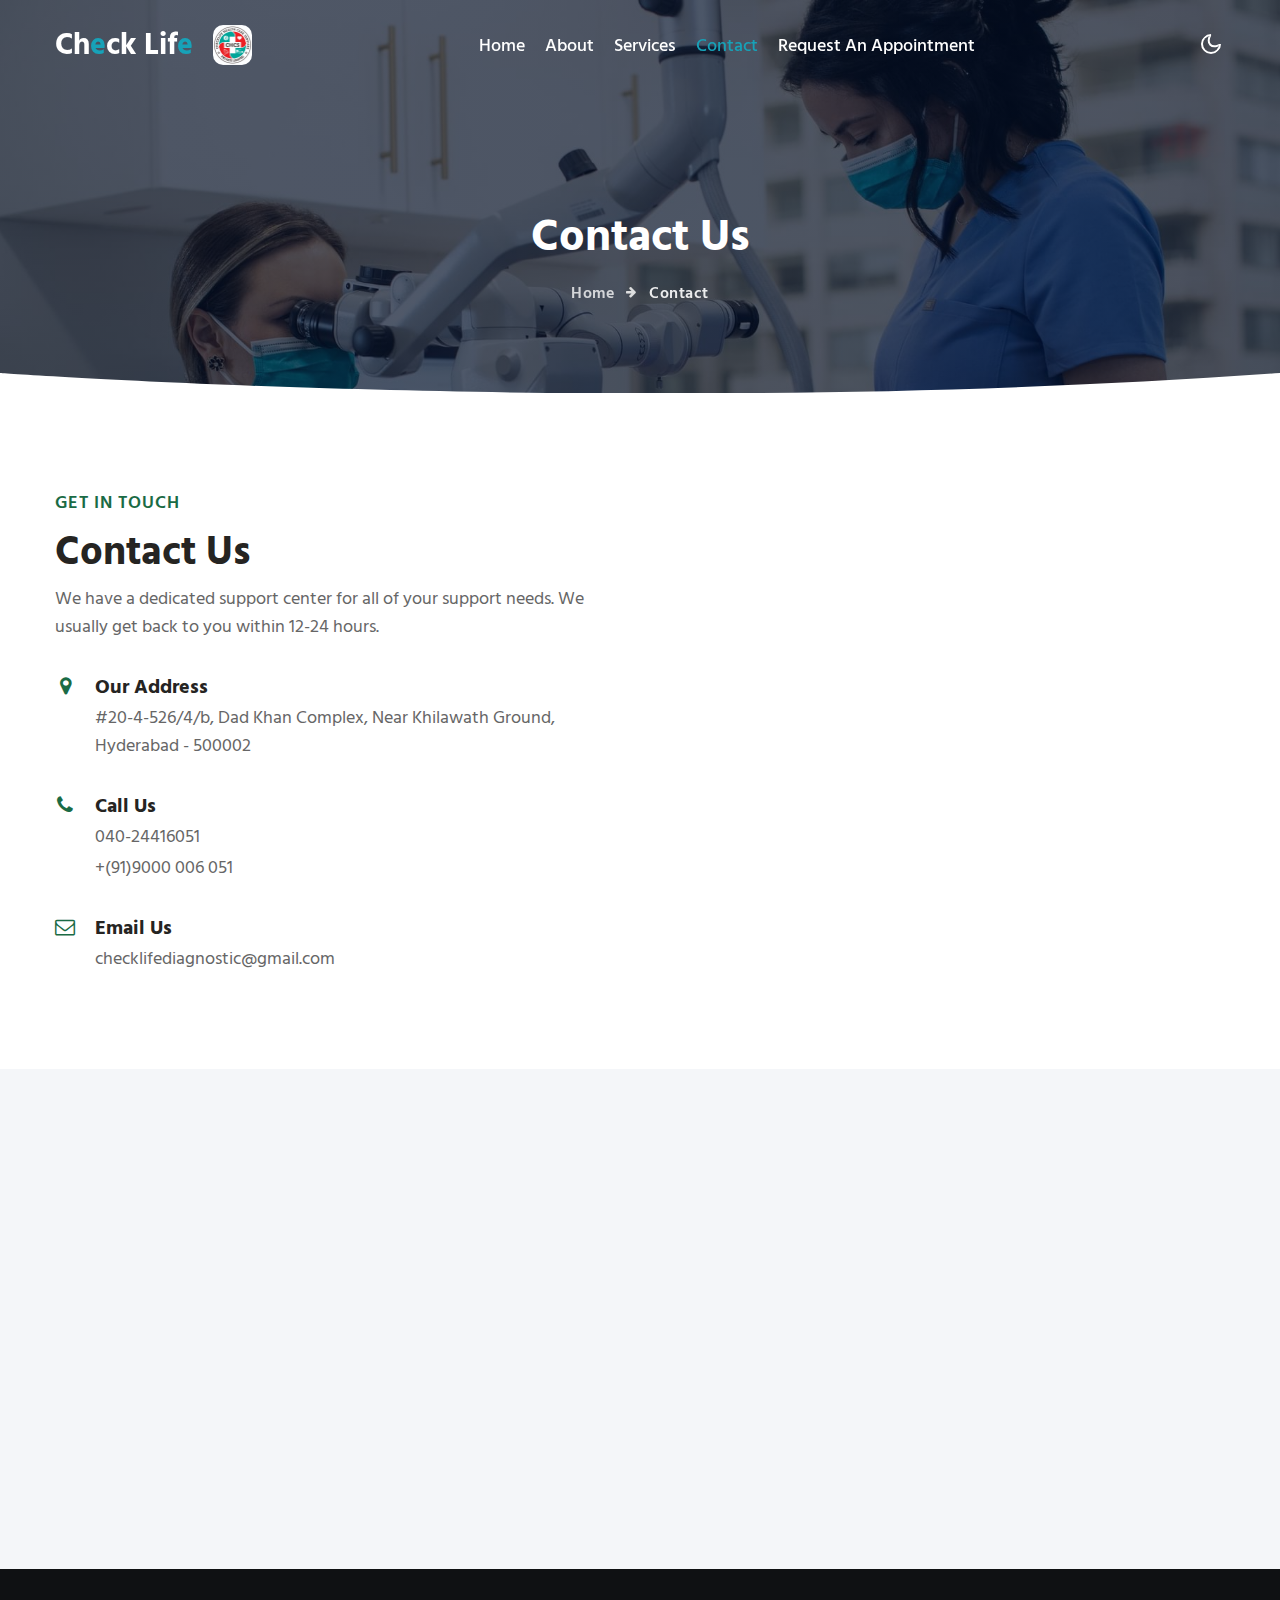
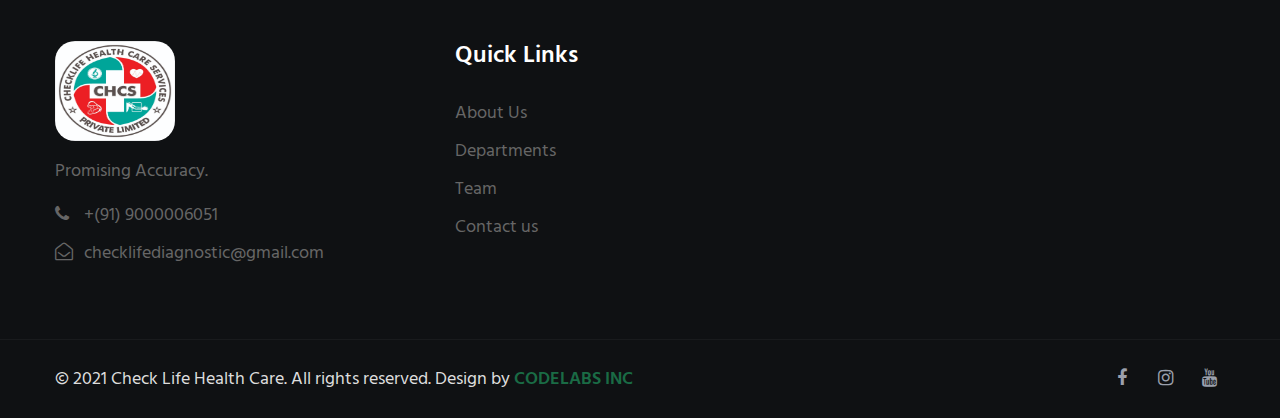
<file: Check-Life-Hospital-main/contact.html>
<!doctype html>
<html lang="eng">

<head>
  <!-- Required meta tags -->
  <meta charset="utf-8">
  <meta name="viewport" content="width=device-width, initial-scale=1, shrink-to-fit=no">
  <meta name="keywords"
    content="Check Life Diagnostics : Contact" />
  <title>Check Life Diagnostics : Contact</title>
  <link href="//fonts.googleapis.com/css2?family=Hind+Siliguri:wght@400;500;600;700&display=swap"
    rel="stylesheet">
  <!-- Template CSS -->
  <link rel="stylesheet" href="assets/css/style-starter.css">
</head>

<body>
  <!--header-->
  <div class="header-w3l">
    <!-- header -->
    <header id="site-header" class="fixed-top">
      <div class="container">
        <nav class="navbar navbar-expand-lg stroke">
          <div class="brand">
            <a class="navbar-brand" href="index.html">
              Ch<span class="sub-logo">e</span>ck Lif<span class="sub-logo">e</span>
              </a>
                 
                <a class="navbar-brand-logo" href="#index.html">
                    <img src="assets/images/logo.jpg" alt="Your logo" title="Your logo" />
                </a>  
          </div>
          <button class="navbar-toggler  collapsed bg-gradient" type="button" data-toggle="collapse"
            data-target="#navbarTogglerDemo02" aria-controls="navbarTogglerDemo02" aria-expanded="false"
            aria-label="Toggle navigation">
            <span class="navbar-toggler-icon fa icon-expand fa-bars"></span>
            <span class="navbar-toggler-icon fa icon-close fa-times"></span>
            </span>
          </button>

          <div class="collapse navbar-collapse" id="navbarTogglerDemo02">
            <ul class="navbar-nav mx-lg-auto">
              <li class="nav-item">
                <a class="nav-link" href="index.html">Home</a>
              </li>
              <li class="nav-item">
                <a class="nav-link" href="about.html">About</a>
              </li>
              <li class="nav-item">
                <a class="nav-link"href="services.html">Services</a>
              </li>
             
              <li class="nav-item active">
                <a class="nav-link" href="contact.html">Contact</a>
              </li>
              <li class="nav-item">
                <script src ="https://form.jotform.com/static/feedback2.js" type="text/javascript"></script><script type="text/javascript">
                  var JFL_220133620615442 = new JotformFeedback({
                    formId: '220133620615442',
                    base: 'https://form.jotform.com/',
                    windowTitle: '.Request an Appointment ',
                    background: '#1a6b45',
                    fontColor: '#FFFFFF',
                    type: '0',
                    height: 500,
                    width: 700,
                    openOnLoad: false
                  });
              </script>
                <a class="nav-link lightbox-220133620615442"  >
                  Request an Appointment 
                </a>
              </li>

            </ul>

          </div>
          <!-- toggle switch for light and dark theme -->
          <div class="mobile-position">
            <nav class="navigation">
              <div class="theme-switch-wrapper">
                <label class="theme-switch" for="checkbox">
                  <input type="checkbox" id="checkbox">
                  <div class="mode-container">
                    <i class="gg-sun"></i>
                    <i class="gg-moon"></i>
                  </div>
                </label>
              </div>
            </nav>
          </div>
          <!-- //toggle switch for light and dark theme -->
        </nav>
      </div>
    </header>
    </div>
    <!-- //header -->
    <!--/breadcrumb-bg-->
    <div class="breadcrumb-bg py-5  w3l-inner-page-breadcrumb">
      <div class="container pt-lg-5 pt-md-3 p-lg-4 pb-md-3 my-lg-3">
        <h2 class="title pt-5">Contact Us</h2>
        <ul class="breadcrumbs-custom-path mt-3 text-center">
          <li><a href="index.html">Home</a></li>
          <li class="active"><span class="fa fa-arrow-right mx-2" aria-hidden="true"></span> Contact </li>
        </ul>
      </div>
    </div>

  <!--//breadcrumb-bg-->
  <!-- banner bottom shape -->
  <div class="position-relative">
    <div class="shape overflow-hidden">
      <svg viewBox="0 0 2880 48" fill="none" xmlns="http://www.w3.org/2000/svg">
        <path d="M0 48H1437.5H2880V0H2160C1442.5 52 720 0 720 0H0V48Z" fill="currentColor"></path>
      </svg>
    </div>
  </div>
  <!-- banner bottom shape -->
  <!--/contact-->
  <section class="w3l-contact-2 py-5" id="contact">
    <div class="container py-lg-5 py-md-4 py-2">
      <div class="contact-grids d-grid">
        <div class="contact-left">
          <h6 class="title-subhny mb-1">Get in Touch</h6>
          <h3 class="title-w3l mb-2">Contact Us</h3>
          <p>We have a dedicated support center for all of your support needs. We usually get back to you within
            12-24 hours.</p>
          <div class="cont-details">
            <div class="cont-top margin-up">
              <div class="cont-left text-center">
                <span class="fa fa-map-marker"></span>
              </div>
              <div class="cont-right">
                <h6>Our Address</h6>
                <p>#20-4-526/4/b, Dad Khan Complex, Near Khilawath Ground, Hyderabad - 500002</p>
              </div>
            </div>
            <div class="cont-top margin-up">
              <div class="cont-left text-center">
                <span class="fa fa-phone"></span>
              </div>
              <div class="cont-right">
                <h6>Call Us</h6>
                <p><a href="tel:+91040-24416051"><i class="fa fa-telephone"></i>040-24416051</a></p>
                <p><a href="tel:+919000006051">+(91)9000 006 051</a></p>
              </div>
            </div>
            <div class="cont-top margin-up">
              <div class="cont-left text-center">
                <span class="fa fa-envelope-o"></span>
              </div>
              <div class="cont-right">
                <h6>Email Us</h6>
                <p><a href="mailto:checklifediagnostic@gmail.com" class="mail">checklifediagnostic@gmail.com</a></p>
              </div>
            </div>
          </div>
        </div>
         
          
         
      </div>
  </section>
  <!-- /map-->
  <div class="map-iframe">
    <div class="mapouter"><div class="gmap_canvas"><iframe width="100%" height="500" id="gmap_canvas" src="https://maps.google.com/maps?q=checklifediagnostics%20hyderabad&t=&z=13&ie=UTF8&iwloc=&output=embed"
       frameborder="0" scrolling="no" marginheight="0" marginwidth="0"></iframe> <br><style>.mapouter{position:relative;text-align:right;height:500px;width:100%;}</style>
       <style>.gmap_canvas {overflow:hidden;background:none!important;height:500px;width:100%;}</style></div></div>
  </div>
  <!-- //map-->
  <!-- /contact -->
   <!-- footer -->
   <section class="w3l-footer-29-main">
    <div class="footer-29 py-5">
      <div class="container py-lg-4">
        <div class="row footer-top-29">
          <div class="col-lg-4 col-md-6 col-sm-7 footer-list-29 footer-1 pr-lg-5">
            <div class="footer-logo mb-3">
              <img src="assets/images/logo.jpg" alt="">
            </div>
            <p>Promising Accuracy.</p>
            <ul class="mt-3">
              <li><a href="tel:+(91) 9000006051"><span class="fa fa-phone"></span> +(91) 9000006051</a></li>
              <li><a href="mailto:checklifediagnostic@gmail.com" class="mail"><span class="fa fa-envelope-open-o"></span>
                checklifediagnostic@gmail.com</a></li>
            </ul>
          </div>
          <div class="col-lg-2 col-md-6 col-sm-5 col-6 footer-list-29 footer-2 mt-sm-0 mt-5">

            <ul>
             <h6 class="footer-title-29">Quick Links</h6>
              <li><a href="about.html">About Us</a></li>
              <li><a href="services.html">Departments</a></li>
              <li><a href="about.html">Team</a></li>
              <li><a href="contact.html">Contact us</a></li>
            </ul>
          </div>
           
           
        </div>
      </div>
    </div>
  </section>
  <!-- //footer -->

   <!-- copyright -->
   <section class="w3l-copyright">
    <div class="container">
      <div class="row bottom-copies">
        <p class="col-lg-8 copy-footer-29">© 2021  Check Life Health Care. All rights reserved. Design by <a
            href="#" target="_blank">
            CODELABS INC</a></p>

        <div class="col-lg-4 main-social-footer-29">
          <a href="https://www.facebook.com/Check-Life-Diagnostics-103611411824417" class="facebook"><span class="fa fa-facebook"></span></a>
          
          <a href="https://www.instagram.com/checklifediagnostics/" class="instagram"><span class="fa fa-instagram"></span></a>
          <a href="https://youtu.be/7KyvMMRWSAE" class="linkedin"><span class="fa fa-youtube"></span></a>
        </div>

      </div>
    </div>


    <!-- move top -->
    <button onclick="topFunction()" id="movetop" title="Go to top">
      &#10548;
    </button>
    <script>
      // When the user scrolls down 20px from the top of the document, show the button
      window.onscroll = function () {
        scrollFunction()
      };

      function scrollFunction() {
        if (document.body.scrollTop > 20 || document.documentElement.scrollTop > 20) {
          document.getElementById("movetop").style.display = "block";
        } else {
          document.getElementById("movetop").style.display = "none";
        }
      }

      // When the user clicks on the button, scroll to the top of the document
      function topFunction() {
        document.body.scrollTop = 0;
        document.documentElement.scrollTop = 0;
      }
    </script>
    <!-- /move top -->
  </section>
  <!-- //copyright -->
  <!--//footer-->
  <!-- Template JavaScript -->
  <script src="assets/js/jquery-3.3.1.min.js"></script>
  <script src="assets/js/theme-change.js"></script>

  <!-- disable body scroll which navbar is in active -->
  <script>
    $(function () {
      $('.navbar-toggler').click(function () {
        $('body').toggleClass('noscroll');
      })
    });
  </script>
  <!-- disable body scroll which navbar is in active -->

  <!--/MENU-JS-->
  <script>
    $(window).on("scroll", function () {
      var scroll = $(window).scrollTop();

      if (scroll >= 80) {
        $("#site-header").addClass("nav-fixed");
      } else {
        $("#site-header").removeClass("nav-fixed");
      }
    });

    //Main navigation Active Class Add Remove
    $(".navbar-toggler").on("click", function () {
      $("header").toggleClass("active");
    });
    $(document).on("ready", function () {
      if ($(window).width() > 991) {
        $("header").removeClass("active");
      }
      $(window).on("resize", function () {
        if ($(window).width() > 991) {
          $("header").removeClass("active");
        }
      });
    });
  </script>
  <!--//MENU-JS-->


  <script src="assets/js/bootstrap.min.js"></script>

</body>

</html>
</file>
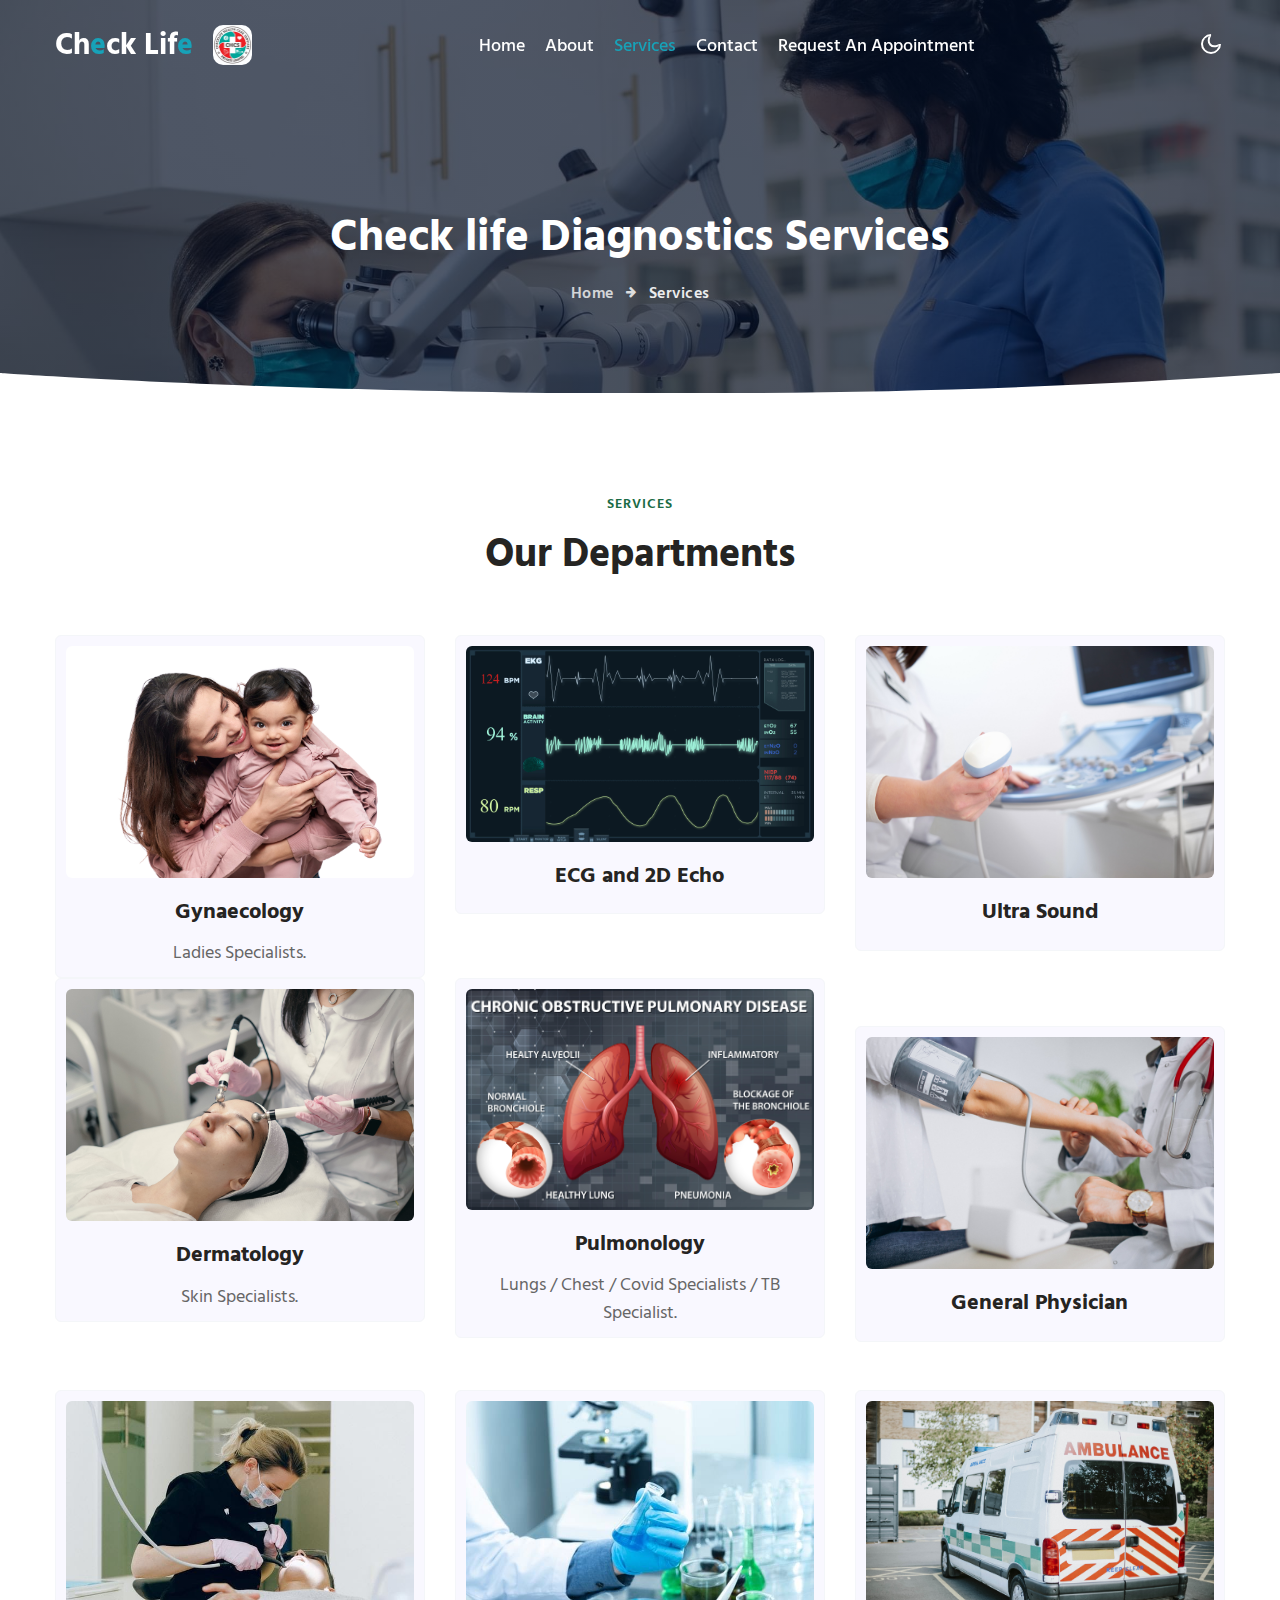
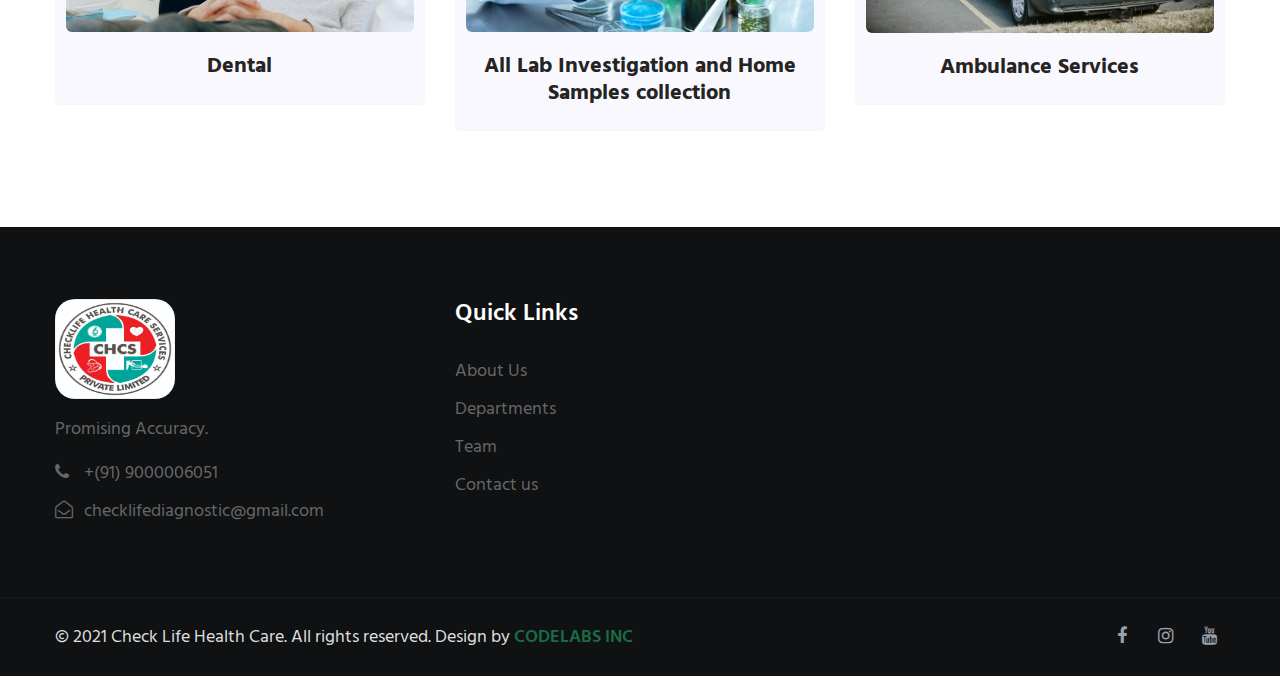
<file: Check-Life-Hospital-main/services.html>
<!doctype html>
<html lang="zxx">

<head>
  <!-- Required meta tags -->
  <meta charset="utf-8">
  <meta name="viewport" content="width=device-width, initial-scale=1, shrink-to-fit=no">
  <meta name="keywords"
    content="Check Life Diagnostics Services " />
  <title>Check Life Diagnostics Services </title>
  <link href="//fonts.googleapis.com/css2?family=Hind+Siliguri:wght@400;500;600;700&display=swap"
    rel="stylesheet">
  <!-- Template CSS -->
  <link rel="stylesheet" href="assets/css/style-starter.css">
</head>

<body>
  <!--header-->
  <div class="header-w3l">
    <!-- header -->
    <header id="site-header" class="fixed-top">
      <div class="container">
        <nav class="navbar navbar-expand-lg stroke">
          <div class="brand">
            <a class="navbar-brand" href="index.html">
              Ch<span class="sub-logo">e</span>ck Lif<span class="sub-logo">e</span>
              </a>
                 
                <a class="navbar-brand-logo" href="#index.html">
                    <img src="assets/images/logo.jpg" alt="Your logo" title="Your logo" />
                </a>  
          </div>
          <button class="navbar-toggler  collapsed bg-gradient" type="button" data-toggle="collapse"
            data-target="#navbarTogglerDemo02" aria-controls="navbarTogglerDemo02" aria-expanded="false"
            aria-label="Toggle navigation">
            <span class="navbar-toggler-icon fa icon-expand fa-bars"></span>
            <span class="navbar-toggler-icon fa icon-close fa-times"></span>
            </span>
          </button>

          <div class="collapse navbar-collapse" id="navbarTogglerDemo02">
            <ul class="navbar-nav mx-lg-auto">
              <li class="nav-item">
                <a class="nav-link" href="index.html">Home</a>
              </li>
              <li class="nav-item">
                <a class="nav-link" href="about.html">About</a>
              </li>
              <li class="nav-item active">
                <a class="nav-link"href="services.html">Services</a>
              </li>
              
              <li class="nav-item">
                <a class="nav-link" href="contact.html">Contact</a>
              </li>
              <li class="nav-item">
                <script src ="https://form.jotform.com/static/feedback2.js" type="text/javascript"></script><script type="text/javascript">
                  var JFL_220133620615442 = new JotformFeedback({
                    formId: '220133620615442',
                    base: 'https://form.jotform.com/',
                    windowTitle: '.Request an Appointment ',
                    background: '#1a6b45',
                    fontColor: '#FFFFFF',
                    type: '0',
                    height: 500,
                    width: 700,
                    openOnLoad: false
                  });
              </script>
                <a class="nav-link lightbox-220133620615442"  >
                  Request an Appointment 
                </a>
              </li>
            </ul>

          </div>
          <!-- toggle switch for light and dark theme -->
          <div class="mobile-position">
            <nav class="navigation">
              <div class="theme-switch-wrapper">
                <label class="theme-switch" for="checkbox">
                  <input type="checkbox" id="checkbox">
                  <div class="mode-container">
                    <i class="gg-sun"></i>
                    <i class="gg-moon"></i>
                  </div>
                </label>
              </div>
            </nav>
          </div>
          <!-- //toggle switch for light and dark theme -->
        </nav>
      </div>
    </header>
    </div>
    <!-- //header -->
    <!--/breadcrumb-bg-->
    <div class="breadcrumb-bg w3l-inner-page-breadcrumb py-5">
      <div class="container pt-lg-5 pt-md-3 p-lg-4 pb-md-3 my-lg-3">
        <h2 class="title pt-5">Check life Diagnostics Services</h2>
        <ul class="breadcrumbs-custom-path mt-3 text-center">
          <li><a href="index.html">Home</a></li>
          <li class="active"><span class="fa fa-arrow-right mx-2" aria-hidden="true"></span> Services </li>
        </ul>
      </div>
    </div>
  <!--//breadcrumb-bg-->
  <!-- banner bottom shape -->
  <div class="position-relative">
    <div class="shape overflow-hidden">
      <svg viewBox="0 0 2880 48" fill="none" xmlns="http://www.w3.org/2000/svg">
        <path d="M0 48H1437.5H2880V0H2160C1442.5 52 720 0 720 0H0V48Z" fill="currentColor"></path>
      </svg>
    </div>
  </div>
  <!-- banner bottom shape -->
  <!--/serices-6-->
  <section class="w3l-serices-6 py-5" id="services1">
    <div class="container py-lg-5 py-md-4 py-2">
      <div class="title-content text-center">
        <h6 class="title-subhny text-center">
          Services
        </h6>
        <h3 class="title-w3l mb-sm-5 mb-4 pb-sm-o pb-2 text-center">Our Departments</h3>
      </div>
      <div class="grids-area-hny text-center row mt-lg-4">
        <div class="col-lg-4 col-md-6 grids-feature">
          <div class="area-box icon-blue">
              <a href="#"> <img src="assets/images/g1.jpg" alt="" class="img-fluid radius-image"></a>
              <h4><a href="#feature" class="title-head">Gynaecology</a></h4>
              <p>Ladies Specialists.</p>
          </div>
        </div>
        <div class="col-lg-4 col-md-6 grids-feature mt-md-0 mt-4">
          <div class="area-box icon-pink">
            <a href="#"> <img src="assets/images/g2.jpg" alt="" class="img-fluid radius-image"></a>
            <h4><a href="#feature" class="title-head">ECG and 2D Echo</a></h4>
          </div>
        </div>
        <div class="col-lg-4 col-md-6 grids-feature mt-md-0 mt-4">
          <div class="area-box icon-pink">
            <a href="#"> <img src="assets/images/g3.jpg" alt="" class="img-fluid radius-image"></a>
            <h4><a href="#feature" class="title-head">Ultra Sound</a></h4>
          </div>
        </div>
        <div class="col-lg-4 col-md-6 grids-feature mt-md-0 mt-4">
          <div class="area-box icon-pink">
            <a href="#"> <img src="assets/images/g4.jpg" alt="" class="img-fluid radius-image"></a>
            <h4><a href="#feature" class="title-head">Dermatology</a></h4>
            <p>Skin Specialists.</p>
            
          </div>
        </div>
        <div class="col-lg-4 col-md-6 grids-feature mt-lg-0 mt-4">
          <div class="area-box icon-yellow">
            <a href="#"> <img src="assets/images/g5.jpg" alt="" class="img-fluid radius-image"></a>
            <h4><a href="#feature" class="title-head">Pulmonology</a></h4>
            <p>Lungs / Chest / Covid Specialists / TB Specialist.</p>
             
          </div>
        </div>
        <div class="col-lg-4 col-md-6 grids-feature mt-lg-5 mt-4">
          <div class="area-box icon-yellow">
            <a href="#"> <img src="assets/images/g6.jpg" alt="" class="img-fluid radius-image"></a>
            <h4><a href="#feature" class="title-head">
              General Physician</a></h4>
           
          </div>
        </div>
        <div class="col-lg-4 col-md-6 grids-feature mt-lg-5 mt-4">
          <div class="area-box icon-yellow">
            <a href="#"> <img src="assets/images/g7.jpg" alt="" class="img-fluid radius-image"></a>
            <h4><a href="#feature" class="title-head">Dental</a></h4>
           
          </div>
        </div>
        <div class="col-lg-4 col-md-6 grids-feature mt-lg-5 mt-4">
          <div class="area-box icon-yellow">
            <a href="#"> <img src="assets/images/g8(2).jpg" alt="" class="img-fluid radius-image"></a>
            <h4><a href="#feature" class="title-head">All Lab Investigation and Home Samples collection</a></h4>
             
          </div>
        </div>
        <div class="col-lg-4 col-md-6 grids-feature mt-lg-5 mt-4">
          <div class="area-box icon-yellow">
            <a href="#"> <img src="assets/images/g9.jpg" alt="" class="img-fluid radius-image"></a>
            <h4><a href="#feature" class="title-head">Ambulance Services</a></h4>
             
          </div>
        </div>
      </div>
    </div>
  </section>
  <!--//services-6-->
     <!-- footer -->
  <section class="w3l-footer-29-main">
    <div class="footer-29 py-5">
      <div class="container py-lg-4">
        <div class="row footer-top-29">
          <div class="col-lg-4 col-md-6 col-sm-7 footer-list-29 footer-1 pr-lg-5">
            <div class="footer-logo mb-3">
              <img src="assets/images/logo.jpg" alt="">
            </div>
            <p>Promising Accuracy.</p>
            <ul class="mt-3">
              <li><a href="tel:+(91) 9000006051"><span class="fa fa-phone"></span> +(91) 9000006051</a></li>
              <li><a href="mailto:checklifediagnostic@gmail.com" class="mail"><span class="fa fa-envelope-open-o"></span>
                checklifediagnostic@gmail.com</a></li>
            </ul>
          </div>
          <div class="col-lg-2 col-md-6 col-sm-5 col-6 footer-list-29 footer-2 mt-sm-0 mt-5">

            <ul>
             <h6 class="footer-title-29">Quick Links</h6>
              <li><a href="about.html">About Us</a></li>
              <li><a href="services.html">Departments</a></li>
              <li><a href="about.html">Team</a></li>
              <li><a href="contact.html">Contact us</a></li>
            </ul>
          </div>
           
           
        </div>
      </div>
    </div>
  </section>
  <!-- //footer -->

  <!-- copyright -->
  <section class="w3l-copyright">
    <div class="container">
      <div class="row bottom-copies">
        <p class="col-lg-8 copy-footer-29">© 2021  Check Life Health Care. All rights reserved. Design by <a
            href="#" target="_blank">
            CODELABS INC</a></p>

        <div class="col-lg-4 main-social-footer-29">
          <a href="https://www.facebook.com/Check-Life-Diagnostics-103611411824417" class="facebook"><span class="fa fa-facebook"></span></a>
          
          <a href="https://www.instagram.com/checklifediagnostics/" class="instagram"><span class="fa fa-instagram"></span></a>
          <a href="https://youtu.be/7KyvMMRWSAE" class="linkedin"><span class="fa fa-youtube"></span></a>
        </div>

      </div>
    </div>

    <!-- move top -->
    <button onclick="topFunction()" id="movetop" title="Go to top">
      &#10548;
    </button>
    <script>
      // When the user scrolls down 20px from the top of the document, show the button
      window.onscroll = function () {
        scrollFunction()
      };

      function scrollFunction() {
        if (document.body.scrollTop > 20 || document.documentElement.scrollTop > 20) {
          document.getElementById("movetop").style.display = "block";
        } else {
          document.getElementById("movetop").style.display = "none";
        }
      }

      // When the user clicks on the button, scroll to the top of the document
      function topFunction() {
        document.body.scrollTop = 0;
        document.documentElement.scrollTop = 0;
      }
    </script>
    <!-- /move top -->
  </section>
  <!-- //copyright -->
  <!--//footer-->
  <!-- Template JavaScript -->
  <script src="assets/js/jquery-3.3.1.min.js"></script>
  <script src="assets/js/theme-change.js"></script>

  <!-- disable body scroll which navbar is in active -->
  <script>
    $(function () {
      $('.navbar-toggler').click(function () {
        $('body').toggleClass('noscroll');
      })
    });
  </script>
  <!-- disable body scroll which navbar is in active -->

  <!--/MENU-JS-->
  <script>
    $(window).on("scroll", function () {
      var scroll = $(window).scrollTop();

      if (scroll >= 80) {
        $("#site-header").addClass("nav-fixed");
      } else {
        $("#site-header").removeClass("nav-fixed");
      }
    });

    //Main navigation Active Class Add Remove
    $(".navbar-toggler").on("click", function () {
      $("header").toggleClass("active");
    });
    $(document).on("ready", function () {
      if ($(window).width() > 991) {
        $("header").removeClass("active");
      }
      $(window).on("resize", function () {
        if ($(window).width() > 991) {
          $("header").removeClass("active");
        }
      });
    });
  </script>
  <!--//MENU-JS-->


  <script src="assets/js/bootstrap.min.js"></script>

</body>

</html>
</file>
<file: Check-Life-Hospital-main/assets/css/style-starter.css>
@charset "UTF-8";

:root {
  --blue: #007bff;
  --indigo: #6610f2;
  --purple: #6f42c1;
  --pink: #e83e8c;
  --red: #dc3545;
  --orange: #fd7e14;
  --yellow: #ffc107;
  --green: #28a745;
  --teal: #20c997;
  --cyan: #17a2b8;
  --white: #fff;
  --gray: #6c757d;
  --gray-dark: #343a40;
  --primary: #F42A2A;
  --secondary: #f8b195;
  --success: #28a745;
  --info: #17a2b8;
  --warning: #ffc107;
  --danger: #dc3545;
  --light: #f8f9fa;
  --dark: #343a40;
  --breakpoint-xs: 0;
  --breakpoint-sm: 576px;
  --breakpoint-md: 768px;
  --breakpoint-lg: 992px;
  --breakpoint-xl: 1200px;
  --font-family-sans-serif: -apple-system, BlinkMacSystemFont, "Segoe UI", Roboto, "Helvetica Neue", Arial, "Noto Sans", sans-serif, "Apple Color Emoji", "Segoe UI Emoji", "Segoe UI Symbol", "Noto Color Emoji";
  --font-family-monospace: SFMono-Regular, Menlo, Monaco, Consolas, "Liberation Mono", "Courier New", monospace;
}
.w3-modal{z-index:3;display:none;padding-top:100px;position:fixed;left:0;top:0;width:100%;height:100%;overflow:auto;,0);}
.w3-modal-content{margin:auto;background-color:#fff;position:relative;padding:10px;outline:0;width:50%;}
.academy-container{

padding:20px;
}
.academy-container h3{
margin-20px;
}
.academy-content{
display:flex;
justify-content:space-evenly;
width:100%;
}
.content-div{
width:50%;
}
.academy-ol{
list-style-type:decimal;
font-size:0.8em;
font-weight:200;
}
.academy-table{
width:100%;
}
.academy-table td, .academy th {
border : 1px solid #ddd;
padding : 8px;
}
.academy-table tr:nth-child(even){
background-color:#f2f2f2;}

.academy-table th{
padding-top:12px;
padding-bottom:12px;
text-align:left;
background-color:#cf1313; ;
color:white;
}
.close-button{
font-size:1.5em;
font-weight:bolder;
cursor:pointer;
color:black;
float:right;
}
 @media (max-width:600px){
.w3-modal-content{

}	
}
*,
*::before,
*::after {
  box-sizing: border-box;
}

html {
  font-family: sans-serif;
  line-height: 1.15;
  -webkit-text-size-adjust: 100%;
  -webkit-tap-highlight-color: rgba(0, 0, 0, 0);
}

article,
aside,
figcaption,
figure,
footer,
header,
hgroup,
main,
nav,
section {
  display: block;
}

body {
  margin: 0;
  font-family: -apple-system, BlinkMacSystemFont, "Segoe UI", Roboto, "Helvetica Neue", Arial, "Noto Sans", sans-serif, "Apple Color Emoji", "Segoe UI Emoji", "Segoe UI Symbol", "Noto Color Emoji";
  font-size: 1rem;
  font-weight: 400;
  line-height: 1.5;
  color: #212529;
  text-align: left;
  background-color: #fff;
}

[tabindex="-1"]:focus:not(:focus-visible) {
  outline: 0 !important;
}

hr {
  box-sizing: content-box;
  height: 0;
  overflow: visible;
}

h1,
h2,
h3,
h4,
h5,
h6 {
  margin-top: 0;
  margin-bottom: 0.5rem;
}

p {
  margin-top: 0;
  margin-bottom: 1rem;
}

abbr[title],
abbr[data-original-title] {
  text-decoration: underline;
  -webkit-text-decoration: underline dotted;
  text-decoration: underline dotted;
  cursor: help;
  border-bottom: 0;
  -webkit-text-decoration-skip-ink: none;
  text-decoration-skip-ink: none;
}
.float-evenly{
  justify-content: space-evenly;
}
.team-descript{
  text-align: left!important;
}
.team-descript p{
  font-size: 1.3rem!important;
  font-weight: 400;
  margin: 10px;
  text-align: left!important;
}
.team-descript li{
  list-style: disc!important;
}

address {
  margin-bottom: 1rem;
  font-style: normal;
  line-height: inherit;
}

ol,
ul,
dl {
  margin-top: 0;
  margin-bottom: 1rem;
}

ol ol,
ul ul,
ol ul,
ul ol {
  margin-bottom: 0;
}

dt {
  font-weight: 700;
}

dd {
  margin-bottom: .5rem;
  margin-left: 0;
}

blockquote {
  margin: 0 0 1rem;
}

b,
strong {
  font-weight: bolder;
}

small {
  font-size: 80%;
}

sub,
sup {
  position: relative;
  font-size: 75%;
  line-height: 0;
  vertical-align: baseline;
}

sub {
  bottom: -.25em;
}

sup {
  top: -.5em;
}

a {
  color: var(--primary-color);
  text-decoration: none;
  background-color: transparent;
}

a:hover {
  color: var(--primary-color);
  text-decoration: underline;
}

a:not([href]) {
  color: inherit;
  text-decoration: none;
}

a:not([href]):hover {
  color: inherit;
  text-decoration: none;
}

pre,
code,
kbd,
samp {
  font-family: SFMono-Regular, Menlo, Monaco, Consolas, "Liberation Mono", "Courier New", monospace;
  font-size: 1em;
}

pre {
  margin-top: 0;
  margin-bottom: 1rem;
  overflow: auto;
}

figure {
  margin: 0 0 1rem;
}

img {
  vertical-align: middle;
  border-style: none;
}

svg {
  overflow: hidden;
  vertical-align: middle;
}

table {
  border-collapse: collapse;
}

caption {
  padding-top: 0.75rem;
  padding-bottom: 0.75rem;
  color: #6c757d;
  text-align: left;
  caption-side: bottom;
}

th {
  text-align: inherit;
}

label {
  display: inline-block;
  margin-bottom: 0.5rem;
}

button {
  border-radius: 0;
}

button:focus {
  outline: 1px dotted;
  outline: 5px auto -webkit-focus-ring-color;
}

input,
button,
select,
optgroup,
textarea {
  margin: 0;
  font-family: inherit;
  font-size: inherit;
  line-height: inherit;
}

button,
input {
  overflow: visible;
}

button,
select {
  text-transform: none;
}

select {
  word-wrap: normal;
}

button,
[type="button"],
[type="reset"],
[type="submit"] {
  -webkit-appearance: button;
}

button:not(:disabled),
[type="button"]:not(:disabled),
[type="reset"]:not(:disabled),
[type="submit"]:not(:disabled) {
  cursor: pointer;
}

button::-moz-focus-inner,
[type="button"]::-moz-focus-inner,
[type="reset"]::-moz-focus-inner,
[type="submit"]::-moz-focus-inner {
  padding: 0;
  border-style: none;
}

input[type="radio"],
input[type="checkbox"] {
  box-sizing: border-box;
  padding: 0;
}

input[type="date"],
input[type="time"],
input[type="datetime-local"],
input[type="month"] {
  -webkit-appearance: listbox;
}

textarea {
  overflow: auto;
  resize: vertical;
}

fieldset {
  min-width: 0;
  padding: 0;
  margin: 0;
  border: 0;
}

legend {
  display: block;
  width: 100%;
  max-width: 100%;
  padding: 0;
  margin-bottom: .5rem;
  font-size: 1.5rem;
  line-height: inherit;
  color: inherit;
  white-space: normal;
}

@media (max-width: 1200px) {
  legend {
    font-size: calc(1.275rem + 0.3vw);
  }
}

progress {
  vertical-align: baseline;
}

[type="number"]::-webkit-inner-spin-button,
[type="number"]::-webkit-outer-spin-button {
  height: auto;
}

[type="search"] {
  outline-offset: -2px;
  -webkit-appearance: none;
}

[type="search"]::-webkit-search-decoration {
  -webkit-appearance: none;
}

::-webkit-file-upload-button {
  font: inherit;
  -webkit-appearance: button;
}

output {
  display: inline-block;
}

summary {
  display: list-item;
  cursor: pointer;
}

template {
  display: none;
}

[hidden] {
  display: none !important;
}

h1,
h2,
h3,
h4,
h5,
h6,
.h1,
.h2,
.h3,
.h4,
.h5,
.h6 {
  margin-bottom: 0.5rem;
  font-weight: 500;
  line-height: 1.2;
}

h1,
.h1 {
  font-size: 2.5rem;
}

@media (max-width: 1200px) {

  h1,
  .h1 {
    font-size: calc(1.375rem + 1.5vw);
  }
}

h2,
.h2 {
  font-size: 2rem;
}

@media (max-width: 1200px) {

  h2,
  .h2 {
    font-size: calc(1.325rem + 0.9vw);
  }
}

h3,
.h3 {
  font-size: 1.75rem;
}

@media (max-width: 1200px) {

  h3,
  .h3 {
    font-size: calc(1.3rem + 0.6vw);
  }
}

h4,
.h4 {
  font-size: 1.5rem;
}

@media (max-width: 1200px) {

  h4,
  .h4 {
    font-size: calc(1.275rem + 0.3vw);
  }
}

h5,
.h5 {
  font-size: 1.25rem;
}

h6,
.h6 {
  font-size: 1rem;
}

.lead {
  font-size: 1.25rem;
  font-weight: 300;
}

.display-1 {
  font-size: 6rem;
  font-weight: 300;
  line-height: 1.2;
}

@media (max-width: 1200px) {
  .display-1 {
    font-size: calc(1.725rem + 5.7vw);
  }
}

.display-2 {
  font-size: 5.5rem;
  font-weight: 300;
  line-height: 1.2;
}

@media (max-width: 1200px) {
  .display-2 {
    font-size: calc(1.675rem + 5.1vw);
  }
}

.display-3 {
  font-size: 4.5rem;
  font-weight: 300;
  line-height: 1.2;
}

@media (max-width: 1200px) {
  .display-3 {
    font-size: calc(1.575rem + 3.9vw);
  }
}

.display-4 {
  font-size: 3.5rem;
  font-weight: 300;
  line-height: 1.2;
}

@media (max-width: 1200px) {
  .display-4 {
    font-size: calc(1.475rem + 2.7vw);
  }
}

hr {
  margin-top: 1rem;
  margin-bottom: 1rem;
  border: 0;
  border-top: 1px solid rgba(0, 0, 0, 0.1);
}

small,
.small {
  font-size: 80%;
  font-weight: 400;
}

mark,
.mark {
  padding: 0.2em;
  background-color: #fcf8e3;
}

.list-unstyled {
  padding-left: 0;
  list-style: none;
}

.list-inline {
  padding-left: 0;
  list-style: none;
}

.list-inline-item {
  display: inline-block;
}

.list-inline-item:not(:last-child) {
  margin-right: 0.5rem;
}

.initialism {
  font-size: 90%;
  text-transform: uppercase;
}

.blockquote {
  margin-bottom: 1rem;
  font-size: 1.25rem;
}

.blockquote-footer {
  display: block;
  font-size: 80%;
  color: #6c757d;
}

.blockquote-footer::before {
  content: "\2014\00A0";
}

.img-fluid {
  max-width: 100%;
  height: auto;
}

.img-thumbnail {
  padding: 0.25rem;
  background-color: #fff;
  border: 1px solid #dee2e6;
  border-radius: 0.25rem;
  max-width: 100%;
  height: auto;
}

.figure {
  display: inline-block;
}

.figure-img {
  margin-bottom: 0.5rem;
  line-height: 1;
}

.figure-caption {
  font-size: 90%;
  color: #6c757d;
}

code {
  font-size: 87.5%;
  color: #e83e8c;
  word-wrap: break-word;
}

a>code {
  color: inherit;
}

kbd {
  padding: 0.2rem 0.4rem;
  font-size: 87.5%;
  color: #fff;
  background-color: #212529;
  border-radius: 0.2rem;
}

kbd kbd {
  padding: 0;
  font-size: 100%;
  font-weight: 700;
}

pre {
  display: block;
  font-size: 87.5%;
  color: #212529;
}

pre code {
  font-size: inherit;
  color: inherit;
  word-break: normal;
}

.pre-scrollable {
  max-height: 340px;
  overflow-y: scroll;
}

.container {
  width: 100%;
  padding-right: 15px;
  padding-left: 15px;
  margin-right: auto;
  margin-left: auto;
}

@media (min-width: 576px) {
  .container {
    max-width: 540px;
  }
}

@media (min-width: 768px) {
  .container {
    max-width: 720px;
  }
}

@media (min-width: 992px) {
  .container {
    max-width: 960px;
  }
}

@media (min-width: 1200px) {
  .container {
    max-width: 1140px;
  }
}

.container-fluid,
.container-sm,
.container-md,
.container-lg,
.container-xl {
  width: 100%;
  padding-right: 15px;
  padding-left: 15px;
  margin-right: auto;
  margin-left: auto;
}

@media (min-width: 576px) {

  .container,
  .container-sm {
    max-width: 540px;
  }
}

@media (min-width: 768px) {

  .container,
  .container-sm,
  .container-md {
    max-width: 720px;
  }
}

@media (min-width: 992px) {

  .container,
  .container-sm,
  .container-md,
  .container-lg {
    max-width: 960px;
  }
}

@media (min-width: 1200px) {

  .container,
  .container-sm,
  .container-md,
  .container-lg,
  .container-xl {
    max-width: 1140px;
  }
}

.row {
  display: flex;
  flex-wrap: wrap;
  margin-right: -15px;
  margin-left: -15px;
}

.no-gutters {
  margin-right: 0;
  margin-left: 0;
}

.no-gutters>.col,
.no-gutters>[class*="col-"] {
  padding-right: 0;
  padding-left: 0;
}

.col-1,
.col-2,
.col-3,
.col-4,
.col-5,
.col-6,
.col-7,
.col-8,
.col-9,
.col-10,
.col-11,
.col-12,
.col,
.col-auto,
.col-sm-1,
.col-sm-2,
.col-sm-3,
.col-sm-4,
.col-sm-5,
.col-sm-6,
.col-sm-7,
.col-sm-8,
.col-sm-9,
.col-sm-10,
.col-sm-11,
.col-sm-12,
.col-sm,
.col-sm-auto,
.col-md-1,
.col-md-2,
.col-md-3,
.col-md-4,
.col-md-5,
.col-md-6,
.col-md-7,
.col-md-8,
.col-md-9,
.col-md-10,
.col-md-11,
.col-md-12,
.col-md,
.col-md-auto,
.col-lg-1,
.col-lg-2,
.col-lg-3,
.col-lg-4,
.col-lg-5,
.col-lg-6,
.col-lg-7,
.col-lg-8,
.col-lg-9,
.col-lg-10,
.col-lg-11,
.col-lg-12,
.col-lg,
.col-lg-auto,
.col-xl-1,
.col-xl-2,
.col-xl-3,
.col-xl-4,
.col-xl-5,
.col-xl-6,
.col-xl-7,
.col-xl-8,
.col-xl-9,
.col-xl-10,
.col-xl-11,
.col-xl-12,
.col-xl,
.col-xl-auto {
  position: relative;
  width: 100%;
  padding-right: 15px;
  padding-left: 15px;
}

.col {
  flex-basis: 0;
  flex-grow: 1;
  max-width: 100%;
}

.row-cols-1>* {
  flex: 0 0 100%;
  max-width: 100%;
}

.row-cols-2>* {
  flex: 0 0 50%;
  max-width: 50%;
}

.row-cols-3>* {
  flex: 0 0 33.33333%;
  max-width: 33.33333%;
}

.row-cols-4>* {
  flex: 0 0 25%;
  max-width: 25%;
}

.row-cols-5>* {
  flex: 0 0 20%;
  max-width: 20%;
}

.row-cols-6>* {
  flex: 0 0 16.66667%;
  max-width: 16.66667%;
}

.col-auto {
  flex: 0 0 auto;
  width: auto;
  max-width: 100%;
}

.col-1 {
  flex: 0 0 8.33333%;
  max-width: 8.33333%;
}

.col-2 {
  flex: 0 0 16.66667%;
  max-width: 16.66667%;
}

.col-3 {
  flex: 0 0 25%;
  max-width: 25%;
}

.col-4 {
  flex: 0 0 33.33333%;
  max-width: 33.33333%;
}

.col-5 {
  flex: 0 0 41.66667%;
  max-width: 41.66667%;
}

.col-6 {
  flex: 0 0 50%;
  max-width: 50%;
}

.col-7 {
  flex: 0 0 58.33333%;
  max-width: 58.33333%;
}

.col-8 {
  flex: 0 0 66.66667%;
  max-width: 66.66667%;
}

.col-9 {
  flex: 0 0 75%;
  max-width: 75%;
}

.col-10 {
  flex: 0 0 83.33333%;
  max-width: 83.33333%;
}

.col-11 {
  flex: 0 0 91.66667%;
  max-width: 91.66667%;
}

.col-12 {
  flex: 0 0 100%;
  max-width: 100%;
}

.order-first {
  order: -1;
}

.order-last {
  order: 13;
}

.order-0 {
  order: 0;
}

.order-1 {
  order: 1;
}

.order-2 {
  order: 2;
}

.order-3 {
  order: 3;
}

.order-4 {
  order: 4;
}

.order-5 {
  order: 5;
}

.order-6 {
  order: 6;
}

.order-7 {
  order: 7;
}

.order-8 {
  order: 8;
}

.order-9 {
  order: 9;
}

.order-10 {
  order: 10;
}

.order-11 {
  order: 11;
}

.order-12 {
  order: 12;
}

.offset-1 {
  margin-left: 8.33333%;
}

.offset-2 {
  margin-left: 16.66667%;
}

.offset-3 {
  margin-left: 25%;
}

.offset-4 {
  margin-left: 33.33333%;
}

.offset-5 {
  margin-left: 41.66667%;
}

.offset-6 {
  margin-left: 50%;
}

.offset-7 {
  margin-left: 58.33333%;
}

.offset-8 {
  margin-left: 66.66667%;
}

.offset-9 {
  margin-left: 75%;
}

.offset-10 {
  margin-left: 83.33333%;
}

.offset-11 {
  margin-left: 91.66667%;
}

@media (min-width: 576px) {
  .col-sm {
    flex-basis: 0;
    flex-grow: 1;
    max-width: 100%;
  }

  .row-cols-sm-1>* {
    flex: 0 0 100%;
    max-width: 100%;
  }

  .row-cols-sm-2>* {
    flex: 0 0 50%;
    max-width: 50%;
  }

  .row-cols-sm-3>* {
    flex: 0 0 33.33333%;
    max-width: 33.33333%;
  }

  .row-cols-sm-4>* {
    flex: 0 0 25%;
    max-width: 25%;
  }

  .row-cols-sm-5>* {
    flex: 0 0 20%;
    max-width: 20%;
  }

  .row-cols-sm-6>* {
    flex: 0 0 16.66667%;
    max-width: 16.66667%;
  }

  .col-sm-auto {
    flex: 0 0 auto;
    width: auto;
    max-width: 100%;
  }

  .col-sm-1 {
    flex: 0 0 8.33333%;
    max-width: 8.33333%;
  }

  .col-sm-2 {
    flex: 0 0 16.66667%;
    max-width: 16.66667%;
  }

  .col-sm-3 {
    flex: 0 0 25%;
    max-width: 25%;
  }

  .col-sm-4 {
    flex: 0 0 33.33333%;
    max-width: 33.33333%;
  }

  .col-sm-5 {
    flex: 0 0 41.66667%;
    max-width: 41.66667%;
  }

  .col-sm-6 {
    flex: 0 0 50%;
    max-width: 50%;
  }

  .col-sm-7 {
    flex: 0 0 58.33333%;
    max-width: 58.33333%;
  }

  .col-sm-8 {
    flex: 0 0 66.66667%;
    max-width: 66.66667%;
  }

  .col-sm-9 {
    flex: 0 0 75%;
    max-width: 75%;
  }

  .col-sm-10 {
    flex: 0 0 83.33333%;
    max-width: 83.33333%;
  }

  .col-sm-11 {
    flex: 0 0 91.66667%;
    max-width: 91.66667%;
  }

  .col-sm-12 {
    flex: 0 0 100%;
    max-width: 100%;
  }

  .order-sm-first {
    order: -1;
  }

  .order-sm-last {
    order: 13;
  }

  .order-sm-0 {
    order: 0;
  }

  .order-sm-1 {
    order: 1;
  }

  .order-sm-2 {
    order: 2;
  }

  .order-sm-3 {
    order: 3;
  }

  .order-sm-4 {
    order: 4;
  }

  .order-sm-5 {
    order: 5;
  }

  .order-sm-6 {
    order: 6;
  }

  .order-sm-7 {
    order: 7;
  }

  .order-sm-8 {
    order: 8;
  }

  .order-sm-9 {
    order: 9;
  }

  .order-sm-10 {
    order: 10;
  }

  .order-sm-11 {
    order: 11;
  }

  .order-sm-12 {
    order: 12;
  }

  .offset-sm-0 {
    margin-left: 0;
  }

  .offset-sm-1 {
    margin-left: 8.33333%;
  }

  .offset-sm-2 {
    margin-left: 16.66667%;
  }

  .offset-sm-3 {
    margin-left: 25%;
  }

  .offset-sm-4 {
    margin-left: 33.33333%;
  }

  .offset-sm-5 {
    margin-left: 41.66667%;
  }

  .offset-sm-6 {
    margin-left: 50%;
  }

  .offset-sm-7 {
    margin-left: 58.33333%;
  }

  .offset-sm-8 {
    margin-left: 66.66667%;
  }

  .offset-sm-9 {
    margin-left: 75%;
  }

  .offset-sm-10 {
    margin-left: 83.33333%;
  }

  .offset-sm-11 {
    margin-left: 91.66667%;
  }
}

@media (min-width: 768px) {
  .col-md {
    flex-basis: 0;
    flex-grow: 1;
    max-width: 100%;
  }

  .row-cols-md-1>* {
    flex: 0 0 100%;
    max-width: 100%;
  }

  .row-cols-md-2>* {
    flex: 0 0 50%;
    max-width: 50%;
  }

  .row-cols-md-3>* {
    flex: 0 0 33.33333%;
    max-width: 33.33333%;
  }

  .row-cols-md-4>* {
    flex: 0 0 25%;
    max-width: 25%;
  }

  .row-cols-md-5>* {
    flex: 0 0 20%;
    max-width: 20%;
  }

  .row-cols-md-6>* {
    flex: 0 0 16.66667%;
    max-width: 16.66667%;
  }

  .col-md-auto {
    flex: 0 0 auto;
    width: auto;
    max-width: 100%;
  }

  .col-md-1 {
    flex: 0 0 8.33333%;
    max-width: 8.33333%;
  }

  .col-md-2 {
    flex: 0 0 16.66667%;
    max-width: 16.66667%;
  }

  .col-md-3 {
    flex: 0 0 25%;
    max-width: 25%;
  }

  .col-md-4 {
    flex: 0 0 33.33333%;
    max-width: 33.33333%;
  }

  .col-md-5 {
    flex: 0 0 41.66667%;
    max-width: 41.66667%;
  }

  .col-md-6 {
    flex: 0 0 50%;
    max-width: 50%;
  }

  .col-md-7 {
    flex: 0 0 58.33333%;
    max-width: 58.33333%;
  }

  .col-md-8 {
    flex: 0 0 66.66667%;
    max-width: 66.66667%;
  }

  .col-md-9 {
    flex: 0 0 75%;
    max-width: 75%;
  }

  .col-md-10 {
    flex: 0 0 83.33333%;
    max-width: 83.33333%;
  }

  .col-md-11 {
    flex: 0 0 91.66667%;
    max-width: 91.66667%;
  }

  .col-md-12 {
    flex: 0 0 100%;
    max-width: 100%;
  }

  .order-md-first {
    order: -1;
  }

  .order-md-last {
    order: 13;
  }

  .order-md-0 {
    order: 0;
  }

  .order-md-1 {
    order: 1;
  }

  .order-md-2 {
    order: 2;
  }

  .order-md-3 {
    order: 3;
  }

  .order-md-4 {
    order: 4;
  }

  .order-md-5 {
    order: 5;
  }

  .order-md-6 {
    order: 6;
  }

  .order-md-7 {
    order: 7;
  }

  .order-md-8 {
    order: 8;
  }

  .order-md-9 {
    order: 9;
  }

  .order-md-10 {
    order: 10;
  }

  .order-md-11 {
    order: 11;
  }

  .order-md-12 {
    order: 12;
  }

  .offset-md-0 {
    margin-left: 0;
  }

  .offset-md-1 {
    margin-left: 8.33333%;
  }

  .offset-md-2 {
    margin-left: 16.66667%;
  }

  .offset-md-3 {
    margin-left: 25%;
  }

  .offset-md-4 {
    margin-left: 33.33333%;
  }

  .offset-md-5 {
    margin-left: 41.66667%;
  }

  .offset-md-6 {
    margin-left: 50%;
  }

  .offset-md-7 {
    margin-left: 58.33333%;
  }

  .offset-md-8 {
    margin-left: 66.66667%;
  }

  .offset-md-9 {
    margin-left: 75%;
  }

  .offset-md-10 {
    margin-left: 83.33333%;
  }

  .offset-md-11 {
    margin-left: 91.66667%;
  }
}

@media (min-width: 992px) {
  .col-lg {
    flex-basis: 0;
    flex-grow: 1;
    max-width: 100%;
  }

  .row-cols-lg-1>* {
    flex: 0 0 100%;
    max-width: 100%;
  }

  .row-cols-lg-2>* {
    flex: 0 0 50%;
    max-width: 50%;
  }

  .row-cols-lg-3>* {
    flex: 0 0 33.33333%;
    max-width: 33.33333%;
  }

  .row-cols-lg-4>* {
    flex: 0 0 25%;
    max-width: 25%;
  }

  .row-cols-lg-5>* {
    flex: 0 0 20%;
    max-width: 20%;
  }

  .row-cols-lg-6>* {
    flex: 0 0 16.66667%;
    max-width: 16.66667%;
  }

  .col-lg-auto {
    flex: 0 0 auto;
    width: auto;
    max-width: 100%;
  }

  .col-lg-1 {
    flex: 0 0 8.33333%;
    max-width: 8.33333%;
  }

  .col-lg-2 {
    flex: 0 0 16.66667%;
    max-width: 16.66667%;
  }

  .col-lg-3 {
    flex: 0 0 25%;
    max-width: 25%;
  }

  .col-lg-4 {
    flex: 0 0 33.33333%;
    max-width: 33.33333%;
  }

  .col-lg-5 {
    flex: 0 0 41.66667%;
    max-width: 41.66667%;
  }

  .col-lg-6 {
    flex: 0 0 50%;
    max-width: 50%;
  }

  .col-lg-7 {
    flex: 0 0 58.33333%;
    max-width: 58.33333%;
  }

  .col-lg-8 {
    flex: 0 0 66.66667%;
    max-width: 66.66667%;
  }

  .col-lg-9 {
    flex: 0 0 75%;
    max-width: 75%;
  }

  .col-lg-10 {
    flex: 0 0 83.33333%;
    max-width: 83.33333%;
  }

  .col-lg-11 {
    flex: 0 0 91.66667%;
    max-width: 91.66667%;
  }

  .col-lg-12 {
    flex: 0 0 100%;
    max-width: 100%;
  }

  .order-lg-first {
    order: -1;
  }

  .order-lg-last {
    order: 13;
  }

  .order-lg-0 {
    order: 0;
  }

  .order-lg-1 {
    order: 1;
  }

  .order-lg-2 {
    order: 2;
  }

  .order-lg-3 {
    order: 3;
  }

  .order-lg-4 {
    order: 4;
  }

  .order-lg-5 {
    order: 5;
  }

  .order-lg-6 {
    order: 6;
  }

  .order-lg-7 {
    order: 7;
  }

  .order-lg-8 {
    order: 8;
  }

  .order-lg-9 {
    order: 9;
  }

  .order-lg-10 {
    order: 10;
  }

  .order-lg-11 {
    order: 11;
  }

  .order-lg-12 {
    order: 12;
  }

  .offset-lg-0 {
    margin-left: 0;
  }

  .offset-lg-1 {
    margin-left: 8.33333%;
  }

  .offset-lg-2 {
    margin-left: 16.66667%;
  }

  .offset-lg-3 {
    margin-left: 25%;
  }

  .offset-lg-4 {
    margin-left: 33.33333%;
  }

  .offset-lg-5 {
    margin-left: 41.66667%;
  }

  .offset-lg-6 {
    margin-left: 50%;
  }

  .offset-lg-7 {
    margin-left: 58.33333%;
  }

  .offset-lg-8 {
    margin-left: 66.66667%;
  }

  .offset-lg-9 {
    margin-left: 75%;
  }

  .offset-lg-10 {
    margin-left: 83.33333%;
  }

  .offset-lg-11 {
    margin-left: 91.66667%;
  }
}

@media (min-width: 1200px) {
  .col-xl {
    flex-basis: 0;
    flex-grow: 1;
    max-width: 100%;
  }

  .row-cols-xl-1>* {
    flex: 0 0 100%;
    max-width: 100%;
  }

  .row-cols-xl-2>* {
    flex: 0 0 50%;
    max-width: 50%;
  }

  .row-cols-xl-3>* {
    flex: 0 0 33.33333%;
    max-width: 33.33333%;
  }

  .row-cols-xl-4>* {
    flex: 0 0 25%;
    max-width: 25%;
  }

  .row-cols-xl-5>* {
    flex: 0 0 20%;
    max-width: 20%;
  }

  .row-cols-xl-6>* {
    flex: 0 0 16.66667%;
    max-width: 16.66667%;
  }

  .col-xl-auto {
    flex: 0 0 auto;
    width: auto;
    max-width: 100%;
  }

  .col-xl-1 {
    flex: 0 0 8.33333%;
    max-width: 8.33333%;
  }

  .col-xl-2 {
    flex: 0 0 16.66667%;
    max-width: 16.66667%;
  }

  .col-xl-3 {
    flex: 0 0 25%;
    max-width: 25%;
  }

  .col-xl-4 {
    flex: 0 0 33.33333%;
    max-width: 33.33333%;
  }

  .col-xl-5 {
    flex: 0 0 41.66667%;
    max-width: 41.66667%;
  }

  .col-xl-6 {
    flex: 0 0 50%;
    max-width: 50%;
  }

  .col-xl-7 {
    flex: 0 0 58.33333%;
    max-width: 58.33333%;
  }

  .col-xl-8 {
    flex: 0 0 66.66667%;
    max-width: 66.66667%;
  }

  .col-xl-9 {
    flex: 0 0 75%;
    max-width: 75%;
  }

  .col-xl-10 {
    flex: 0 0 83.33333%;
    max-width: 83.33333%;
  }

  .col-xl-11 {
    flex: 0 0 91.66667%;
    max-width: 91.66667%;
  }

  .col-xl-12 {
    flex: 0 0 100%;
    max-width: 100%;
  }

  .order-xl-first {
    order: -1;
  }

  .order-xl-last {
    order: 13;
  }

  .order-xl-0 {
    order: 0;
  }

  .order-xl-1 {
    order: 1;
  }

  .order-xl-2 {
    order: 2;
  }

  .order-xl-3 {
    order: 3;
  }

  .order-xl-4 {
    order: 4;
  }

  .order-xl-5 {
    order: 5;
  }

  .order-xl-6 {
    order: 6;
  }

  .order-xl-7 {
    order: 7;
  }


  .order-xl-8 {
    order: 8;
  }

  .order-xl-9 {
    order: 9;
  }

  .order-xl-10 {
    order: 10;
  }

  .order-xl-11 {
    order: 11;
  }

  .order-xl-12 {
    order: 12;
  }

  .offset-xl-0 {
    margin-left: 0;
  }

  .offset-xl-1 {
    margin-left: 8.33333%;
  }


  .offset-xl-2 {
    margin-left: 16.66667%;
  }

  .offset-xl-3 {
    margin-left: 25%;
  }

  .offset-xl-4 {
    margin-left: 33.33333%;
  }

  .offset-xl-5 {
    margin-left: 41.66667%;
  }

  .offset-xl-6 {
    margin-left: 50%;
  }

  .offset-xl-7 {
    margin-left: 58.33333%;
  }

  .offset-xl-8 {
    margin-left: 66.66667%;
  }

  .offset-xl-9 {
    margin-left: 75%;
  }

  .offset-xl-10 {
    margin-left: 83.33333%;
  }

  .offset-xl-11 {
    margin-left: 91.66667%;
  }
}

.table {
  width: 100%;
  margin-bottom: 1rem;
  color: #212529;
}

.table th,
.table td {
  padding: 0.75rem;
  vertical-align: top;
  border-top: 1px solid #dee2e6;
}

.table thead th {
  vertical-align: bottom;
  border-bottom: 2px solid #dee2e6;
}

.table tbody+tbody {
  border-top: 2px solid #dee2e6;
}

.table-sm th,
.table-sm td {
  padding: 0.3rem;
}

.table-bordered {
  border: 1px solid #dee2e6;
}

.table-bordered th,
.table-bordered td {
  border: 1px solid #dee2e6;
}

.table-bordered thead th,
.table-bordered thead td {
  border-bottom-width: 2px;
}

.table-borderless th,
.table-borderless td,
.table-borderless thead th,
.table-borderless tbody+tbody {
  border: 0;
}

.table-striped tbody tr:nth-of-type(odd) {
  background-color: rgba(0, 0, 0, 0.05);
}

.table-hover tbody tr:hover {
  color: #212529;
  background-color: rgba(0, 0, 0, 0.075);
}

.table-primary,
.table-primary>th,
.table-primary>td {
  background-color: #dad1f2;
}

.table-primary th,
.table-primary td,
.table-primary thead th,
.table-primary tbody+tbody {
  border-color: #baa9e7;
}

.table-hover .table-primary:hover {
  background-color: #cabdec;
}

.table-hover .table-primary:hover>td,
.table-hover .table-primary:hover>th {
  background-color: #cabdec;
}

.table-secondary,
.table-secondary>th,
.table-secondary>td {
  background-color: #fde9e1;
}

.table-secondary th,
.table-secondary td,
.table-secondary thead th,
.table-secondary tbody+tbody {
  border-color: #fbd6c8;
}

.table-hover .table-secondary:hover {
  background-color: #fbd7c9;
}

.table-hover .table-secondary:hover>td,
.table-hover .table-secondary:hover>th {
  background-color: #fbd7c9;
}

.table-success,
.table-success>th,
.table-success>td {
  background-color: #c3e6cb;
}

.table-success th,
.table-success td,
.table-success thead th,
.table-success tbody+tbody {
  border-color: #8fd19e;
}

.table-hover .table-success:hover {
  background-color: #b1dfbb;
}

.table-hover .table-success:hover>td,
.table-hover .table-success:hover>th {
  background-color: #b1dfbb;
}

.table-info,
.table-info>th,
.table-info>td {
  background-color: #bee5eb;
}

.table-info th,
.table-info td,
.table-info thead th,
.table-info tbody+tbody {
  border-color: #86cfda;
}

.table-hover .table-info:hover {
  background-color: #abdde5;
}

.table-hover .table-info:hover>td,
.table-hover .table-info:hover>th {
  background-color: #abdde5;
}

.table-warning,
.table-warning>th,
.table-warning>td {
  background-color: #ffeeba;
}

.table-warning th,
.table-warning td,
.table-warning thead th,
.table-warning tbody+tbody {
  border-color: #ffdf7e;
}

.table-hover .table-warning:hover {
  background-color: #ffe8a1;
}

.table-hover .table-warning:hover>td,
.table-hover .table-warning:hover>th {
  background-color: #ffe8a1;
}

.table-danger,
.table-danger>th,
.table-danger>td {
  background-color: #f5c6cb;
}

.table-danger th,
.table-danger td,
.table-danger thead th,
.table-danger tbody+tbody {
  border-color: #ed969e;
}

.table-hover .table-danger:hover {
  background-color: #f1b0b7;
}

.table-hover .table-danger:hover>td,
.table-hover .table-danger:hover>th {
  background-color: #f1b0b7;
}

.table-light,
.table-light>th,
.table-light>td {
  background-color: #fdfdfe;
}

.table-light th,
.table-light td,
.table-light thead th,
.table-light tbody+tbody {
  border-color: #fbfcfc;
}

.table-hover .table-light:hover {
  background-color: #ececf6;
}

.table-hover .table-light:hover>td,
.table-hover .table-light:hover>th {
  background-color: #ececf6;
}

.table-dark,
.table-dark>th,
.table-dark>td {
  background-color: #c6c8ca;
}

.table-dark th,
.table-dark td,
.table-dark thead th,
.table-dark tbody+tbody {
  border-color: #95999c;
}

.table-hover .table-dark:hover {
  background-color: #b9bbbe;
}

.table-hover .table-dark:hover>td,
.table-hover .table-dark:hover>th {
  background-color: #b9bbbe;
}

.table-active,
.table-active>th,
.table-active>td {
  background-color: rgba(0, 0, 0, 0.075);
}

.table-hover .table-active:hover {
  background-color: rgba(0, 0, 0, 0.075);
}

.table-hover .table-active:hover>td,
.table-hover .table-active:hover>th {
  background-color: rgba(0, 0, 0, 0.075);
}

.table .thead-dark th {
  color: #fff;
  background-color: #343a40;
  border-color: #454d55;
}

.table .thead-light th {
  color: #495057;
  background-color: #e9ecef;
  border-color: #dee2e6;
}

.table-dark {
  color: #fff;
  background-color: #343a40;
}

.table-dark th,
.table-dark td,
.table-dark thead th {
  border-color: #454d55;
}

.table-dark.table-bordered {
  border: 0;
}

.table-dark.table-striped tbody tr:nth-of-type(odd) {
  background-color: rgba(255, 255, 255, 0.05);
}

.table-dark.table-hover tbody tr:hover {
  color: #fff;
  background-color: rgba(255, 255, 255, 0.075);
}

@media (max-width: 575.98px) {
  .table-responsive-sm {
    display: block;
    width: 100%;
    overflow-x: auto;
    -webkit-overflow-scrolling: touch;
  }

  .table-responsive-sm>.table-bordered {
    border: 0;
  }
}

@media (max-width: 767.98px) {
  .table-responsive-md {
    display: block;
    width: 100%;
    overflow-x: auto;
    -webkit-overflow-scrolling: touch;
  }

  .table-responsive-md>.table-bordered {
    border: 0;
  }
}

@media (max-width: 991.98px) {
  .table-responsive-lg {
    display: block;
    width: 100%;
    overflow-x: auto;
    -webkit-overflow-scrolling: touch;
  }

  .table-responsive-lg>.table-bordered {
    border: 0;
  }
}

@media (max-width: 1199.98px) {
  .table-responsive-xl {
    display: block;
    width: 100%;
    overflow-x: auto;
    -webkit-overflow-scrolling: touch;
  }

  .table-responsive-xl>.table-bordered {
    border: 0;
  }
}

.table-responsive {
  display: block;
  width: 100%;
  overflow-x: auto;
  -webkit-overflow-scrolling: touch;
}

.table-responsive>.table-bordered {
  border: 0;
}

.form-control {
  display: block;
  width: 100%;
  height: calc(1.5em + 0.75rem + 2px);
  padding: 0.375rem 0.75rem;
  font-size: 1rem;
  font-weight: 400;
  line-height: 1.5;
  color: #495057;
  background-color: #fff;
  background-clip: padding-box;
  border: 1px solid #ced4da;
  border-radius: 0.25rem;
  transition: border-color 0.15s ease-in-out, box-shadow 0.15s ease-in-out;
}

@media (prefers-reduced-motion: reduce) {
  .form-control {
    transition: none;
  }
}

.form-control::-ms-expand {
  background-color: transparent;
  border: 0;
}

.form-control:-moz-focusring {
  color: transparent;
  text-shadow: 0 0 0 #495057;
}

.form-control:focus {
  color: #495057;
  background-color: #fff;
  border-color: #cabcec;
  outline: 0;
  box-shadow: 0 0 0 0.2rem rgba(123, 89, 208, 0.25);
}

.form-control::-webkit-input-placeholder {
  color: #6c757d;
  opacity: 1;
}

.form-control::-moz-placeholder {
  color: #6c757d;
  opacity: 1;
}

.form-control:-ms-input-placeholder {
  color: #6c757d;
  opacity: 1;
}

.form-control::-ms-input-placeholder {
  color: #6c757d;
  opacity: 1;
}

.form-control::placeholder {
  color: #6c757d;
  opacity: 1;
}

.form-control:disabled,
.form-control[readonly] {
  background-color: #e9ecef;
  opacity: 1;
}

select.form-control:focus::-ms-value {
  color: #495057;
  background-color: #fff;
}

.form-control-file,
.form-control-range {
  display: block;
  width: 100%;
}

.col-form-label {
  padding-top: calc(0.375rem + 1px);
  padding-bottom: calc(0.375rem + 1px);
  margin-bottom: 0;
  font-size: inherit;
  line-height: 1.5;
}

.col-form-label-lg {
  padding-top: calc(0.5rem + 1px);
  padding-bottom: calc(0.5rem + 1px);
  font-size: 1.25rem;
  line-height: 1.5;
}

.col-form-label-sm {
  padding-top: calc(0.25rem + 1px);
  padding-bottom: calc(0.25rem + 1px);
  font-size: 0.875rem;
  line-height: 1.5;
}

.form-control-plaintext {
  display: block;
  width: 100%;
  padding: 0.375rem 0;
  margin-bottom: 0;
  font-size: 1rem;
  line-height: 1.5;
  color: #212529;
  background-color: transparent;
  border: solid transparent;
  border-width: 1px 0;
}

.form-control-plaintext.form-control-sm,
.form-control-plaintext.form-control-lg {
  padding-right: 0;
  padding-left: 0;
}

.form-control-sm {
  height: calc(1.5em + 0.5rem + 2px);
  padding: 0.25rem 0.5rem;
  font-size: 0.875rem;
  line-height: 1.5;
  border-radius: 0.2rem;
}

.form-control-lg {
  height: calc(1.5em + 1rem + 2px);
  padding: 0.5rem 1rem;
  font-size: 1.25rem;
  line-height: 1.5;
  border-radius: 0.3rem;
}

select.form-control[size],
select.form-control[multiple] {
  height: auto;
}

textarea.form-control {
  height: auto;
}

.form-group {
  margin-bottom: 1rem;
}

.form-text {
  display: block;
  margin-top: 0.25rem;
}

.form-row {
  display: flex;
  flex-wrap: wrap;
  margin-right: -5px;
  margin-left: -5px;
}

.form-row>.col,
.form-row>[class*="col-"] {
  padding-right: 5px;
  padding-left: 5px;
}

.form-check {
  position: relative;
  display: block;
  padding-left: 1.25rem;
}

.form-check-input {
  position: absolute;
  margin-top: 0.3rem;
  margin-left: -1.25rem;
}

.form-check-input[disabled]~.form-check-label,
.form-check-input:disabled~.form-check-label {
  color: #6c757d;
}

.form-check-label {
  margin-bottom: 0;
}

.form-check-inline {
  display: inline-flex;
  align-items: center;
  padding-left: 0;
  margin-right: 0.75rem;
}

.form-check-inline .form-check-input {
  position: static;
  margin-top: 0;
  margin-right: 0.3125rem;
  margin-left: 0;
}

.valid-feedback {
  display: none;
  width: 100%;
  margin-top: 0.25rem;
  font-size: 80%;
  color: #28a745;
}

.valid-tooltip {
  position: absolute;
  top: 100%;
  z-index: 5;
  display: none;
  max-width: 100%;
  padding: 0.25rem 0.5rem;
  margin-top: .1rem;
  font-size: 0.875rem;
  line-height: 1.5;
  color: #fff;
  background-color: rgba(40, 167, 69, 0.9);
  border-radius: 0.25rem;
}

.was-validated :valid~.valid-feedback,
.was-validated :valid~.valid-tooltip,
.is-valid~.valid-feedback,
.is-valid~.valid-tooltip {
  display: block;
}

.was-validated .form-control:valid,
.form-control.is-valid {
  border-color: #28a745;
  padding-right: calc(1.5em + 0.75rem);
  background-image: url("data:image/svg+xml,%3csvg xmlns='http://www.w3.org/2000/svg' width='8' height='8' viewBox='0 0 8 8'%3e%3cpath fill='%2328a745' d='M2.3 6.73L.6 4.53c-.4-1.04.46-1.4 1.1-.8l1.1 1.4 3.4-3.8c.6-.63 1.6-.27 1.2.7l-4 4.6c-.43.5-.8.4-1.1.1z'/%3e%3c/svg%3e");
  background-repeat: no-repeat;
  background-position: right calc(0.375em + 0.1875rem) center;
  background-size: calc(0.75em + 0.375rem) calc(0.75em + 0.375rem);
}

.was-validated .form-control:valid:focus,
.form-control.is-valid:focus {
  border-color: #28a745;
  box-shadow: 0 0 0 0.2rem rgba(40, 167, 69, 0.25);
}

.was-validated textarea.form-control:valid,
textarea.form-control.is-valid {
  padding-right: calc(1.5em + 0.75rem);
  background-position: top calc(0.375em + 0.1875rem) right calc(0.375em + 0.1875rem);
}

.was-validated .custom-select:valid,
.custom-select.is-valid {
  border-color: #28a745;
  padding-right: calc(0.75em + 2.3125rem);
  background: url("data:image/svg+xml,%3csvg xmlns='http://www.w3.org/2000/svg' width='4' height='5' viewBox='0 0 4 5'%3e%3cpath fill='%23343a40' d='M2 0L0 2h4zm0 5L0 3h4z'/%3e%3c/svg%3e") no-repeat right 0.75rem center/8px 10px, url("data:image/svg+xml,%3csvg xmlns='http://www.w3.org/2000/svg' width='8' height='8' viewBox='0 0 8 8'%3e%3cpath fill='%2328a745' d='M2.3 6.73L.6 4.53c-.4-1.04.46-1.4 1.1-.8l1.1 1.4 3.4-3.8c.6-.63 1.6-.27 1.2.7l-4 4.6c-.43.5-.8.4-1.1.1z'/%3e%3c/svg%3e") #fff no-repeat center right 1.75rem/calc(0.75em + 0.375rem) calc(0.75em + 0.375rem);
}

.was-validated .custom-select:valid:focus,
.custom-select.is-valid:focus {
  border-color: #28a745;
  box-shadow: 0 0 0 0.2rem rgba(40, 167, 69, 0.25);
}

.was-validated .form-check-input:valid~.form-check-label,
.form-check-input.is-valid~.form-check-label {
  color: #28a745;
}

.was-validated .form-check-input:valid~.valid-feedback,
.was-validated .form-check-input:valid~.valid-tooltip,
.form-check-input.is-valid~.valid-feedback,
.form-check-input.is-valid~.valid-tooltip {
  display: block;
}

.was-validated .custom-control-input:valid~.custom-control-label,
.custom-control-input.is-valid~.custom-control-label {
  color: #28a745;
}

.was-validated .custom-control-input:valid~.custom-control-label::before,
.custom-control-input.is-valid~.custom-control-label::before {
  border-color: #28a745;
}

.was-validated .custom-control-input:valid:checked~.custom-control-label::before,
.custom-control-input.is-valid:checked~.custom-control-label::before {
  border-color: #34ce57;
  background-color: #34ce57;
}

.was-validated .custom-control-input:valid:focus~.custom-control-label::before,
.custom-control-input.is-valid:focus~.custom-control-label::before {
  box-shadow: 0 0 0 0.2rem rgba(40, 167, 69, 0.25);
}

.was-validated .custom-control-input:valid:focus:not(:checked)~.custom-control-label::before,
.custom-control-input.is-valid:focus:not(:checked)~.custom-control-label::before {
  border-color: #28a745;
}

.was-validated .custom-file-input:valid~.custom-file-label,
.custom-file-input.is-valid~.custom-file-label {
  border-color: #28a745;
}

.was-validated .custom-file-input:valid:focus~.custom-file-label,
.custom-file-input.is-valid:focus~.custom-file-label {
  border-color: #28a745;
  box-shadow: 0 0 0 0.2rem rgba(40, 167, 69, 0.25);
}

.invalid-feedback {
  display: none;
  width: 100%;
  margin-top: 0.25rem;
  font-size: 80%;
  color: #dc3545;
}

.invalid-tooltip {
  position: absolute;
  top: 100%;
  z-index: 5;
  display: none;
  max-width: 100%;
  padding: 0.25rem 0.5rem;
  margin-top: .1rem;
  font-size: 0.875rem;
  line-height: 1.5;
  color: #fff;
  background-color: rgba(220, 53, 69, 0.9);
  border-radius: 0.25rem;
}

.was-validated :invalid~.invalid-feedback,
.was-validated :invalid~.invalid-tooltip,
.is-invalid~.invalid-feedback,
.is-invalid~.invalid-tooltip {
  display: block;
}

.was-validated .form-control:invalid,
.form-control.is-invalid {
  border-color: #dc3545;
  padding-right: calc(1.5em + 0.75rem);
  background-image: url("data:image/svg+xml,%3csvg xmlns='http://www.w3.org/2000/svg' width='12' height='12' fill='none' stroke='%23dc3545' viewBox='0 0 12 12'%3e%3ccircle cx='6' cy='6' r='4.5'/%3e%3cpath stroke-linejoin='round' d='M5.8 3.6h.4L6 6.5z'/%3e%3ccircle cx='6' cy='8.2' r='.6' fill='%23dc3545' stroke='none'/%3e%3c/svg%3e");
  background-repeat: no-repeat;
  background-position: right calc(0.375em + 0.1875rem) center;
  background-size: calc(0.75em + 0.375rem) calc(0.75em + 0.375rem);
}

.was-validated .form-control:invalid:focus,
.form-control.is-invalid:focus {
  border-color: #dc3545;
  box-shadow: 0 0 0 0.2rem rgba(220, 53, 69, 0.25);
}

.was-validated textarea.form-control:invalid,
textarea.form-control.is-invalid {
  padding-right: calc(1.5em + 0.75rem);
  background-position: top calc(0.375em + 0.1875rem) right calc(0.375em + 0.1875rem);
}

.was-validated .custom-select:invalid,
.custom-select.is-invalid {
  border-color: #dc3545;
  padding-right: calc(0.75em + 2.3125rem);
  background: url("data:image/svg+xml,%3csvg xmlns='http://www.w3.org/2000/svg' width='4' height='5' viewBox='0 0 4 5'%3e%3cpath fill='%23343a40' d='M2 0L0 2h4zm0 5L0 3h4z'/%3e%3c/svg%3e") no-repeat right 0.75rem center/8px 10px, url("data:image/svg+xml,%3csvg xmlns='http://www.w3.org/2000/svg' width='12' height='12' fill='none' stroke='%23dc3545' viewBox='0 0 12 12'%3e%3ccircle cx='6' cy='6' r='4.5'/%3e%3cpath stroke-linejoin='round' d='M5.8 3.6h.4L6 6.5z'/%3e%3ccircle cx='6' cy='8.2' r='.6' fill='%23dc3545' stroke='none'/%3e%3c/svg%3e") #fff no-repeat center right 1.75rem/calc(0.75em + 0.375rem) calc(0.75em + 0.375rem);
}

.was-validated .custom-select:invalid:focus,
.custom-select.is-invalid:focus {
  border-color: #dc3545;
  box-shadow: 0 0 0 0.2rem rgba(220, 53, 69, 0.25);
}

.was-validated .form-check-input:invalid~.form-check-label,
.form-check-input.is-invalid~.form-check-label {
  color: #dc3545;
}

.was-validated .form-check-input:invalid~.invalid-feedback,
.was-validated .form-check-input:invalid~.invalid-tooltip,
.form-check-input.is-invalid~.invalid-feedback,
.form-check-input.is-invalid~.invalid-tooltip {
  display: block;
}

.was-validated .custom-control-input:invalid~.custom-control-label,
.custom-control-input.is-invalid~.custom-control-label {
  color: #dc3545;
}

.was-validated .custom-control-input:invalid~.custom-control-label::before,
.custom-control-input.is-invalid~.custom-control-label::before {
  border-color: #dc3545;
}

.was-validated .custom-control-input:invalid:checked~.custom-control-label::before,
.custom-control-input.is-invalid:checked~.custom-control-label::before {
  border-color: #e4606d;
  background-color: #e4606d;
}

.was-validated .custom-control-input:invalid:focus~.custom-control-label::before,
.custom-control-input.is-invalid:focus~.custom-control-label::before {
  box-shadow: 0 0 0 0.2rem rgba(220, 53, 69, 0.25);
}

.was-validated .custom-control-input:invalid:focus:not(:checked)~.custom-control-label::before,
.custom-control-input.is-invalid:focus:not(:checked)~.custom-control-label::before {
  border-color: #dc3545;
}

.was-validated .custom-file-input:invalid~.custom-file-label,
.custom-file-input.is-invalid~.custom-file-label {
  border-color: #dc3545;
}

.was-validated .custom-file-input:invalid:focus~.custom-file-label,
.custom-file-input.is-invalid:focus~.custom-file-label {
  border-color: #dc3545;
  box-shadow: 0 0 0 0.2rem rgba(220, 53, 69, 0.25);
}

.form-inline {
  display: flex;
  flex-flow: row wrap;
  align-items: center;
}

.form-inline .form-check {
  width: 100%;
}

@media (min-width: 576px) {
  .form-inline label {
    display: flex;
    align-items: center;
    justify-content: center;
    margin-bottom: 0;
  }

  .form-inline .form-group {
    display: flex;
    flex: 0 0 auto;
    flex-flow: row wrap;
    align-items: center;
    margin-bottom: 0;
  }

  .form-inline .form-control {
    display: inline-block;
    width: auto;
    vertical-align: middle;
  }

  .form-inline .form-control-plaintext {
    display: inline-block;
  }

  .form-inline .input-group,
  .form-inline .custom-select {
    width: auto;
  }

  .form-inline .form-check {
    display: flex;
    align-items: center;
    justify-content: center;
    width: auto;
    padding-left: 0;
  }

  .form-inline .form-check-input {
    position: relative;
    flex-shrink: 0;
    margin-top: 0;
    margin-right: 0.25rem;
    margin-left: 0;
  }

  .form-inline .custom-control {
    align-items: center;
    justify-content: center;
  }

  .form-inline .custom-control-label {
    margin-bottom: 0;
  }
}

.btn {
  display: inline-block;
  font-weight: 400;
  color: #212529;
  text-align: center;
  vertical-align: middle;
  cursor: pointer;
  -webkit-user-select: none;
  -moz-user-select: none;
  -ms-user-select: none;
  user-select: none;
  background-color: transparent;
  border: 1px solid transparent;
  padding: 0.375rem 0.75rem;
  font-size: 1rem;
  line-height: 1.5;
  border-radius: 0.25rem;
  transition: color 0.15s ease-in-out, background-color 0.15s ease-in-out, border-color 0.15s ease-in-out, box-shadow 0.15s ease-in-out;
}

@media (prefers-reduced-motion: reduce) {
  .btn {
    transition: none;
  }
}

.btn:hover {
  color: #212529;
  text-decoration: none;
}

.btn:focus,
.btn.focus {
  outline: 0;
  box-shadow: 0 0 0 0.2rem rgba(123, 89, 208, 0.25);
}

.btn.disabled,
.btn:disabled {
  opacity: 0.65;
}

a.btn.disabled,
fieldset:disabled a.btn {
  pointer-events: none;
}

.btn-primary {
  color: #fff;
  background-color: #F42A2A;
  border-color: #F42A2A;
}

.btn-primary:hover {
  color: #fff;
  background-color: #FF3F38;
  border-color: #FF3F38;
}

.btn-primary:focus,
.btn-primary.focus {
  color: #fff;
  background-color: #FF3F38;
  border-color: #FF3F38;
  box-shadow: 0 0 0 0.2rem rgba(143, 114, 215, 0.5);
}

.btn-primary.disabled,
.btn-primary:disabled {
  color: #fff;
  background-color: #F42A2A;
  border-color: #F42A2A;
}

.btn-primary:not(:disabled):not(.disabled):active,
.btn-primary:not(:disabled):not(.disabled).active,
.show>.btn-primary.dropdown-toggle {
  color: #fff;
  background-color: #FF3F38;
  border-color: #5933b6;
}

.btn-primary:not(:disabled):not(.disabled):active:focus,
.btn-primary:not(:disabled):not(.disabled).active:focus,
.show>.btn-primary.dropdown-toggle:focus {
  box-shadow: 0 0 0 0.2rem rgba(143, 114, 215, 0.5);
}

.btn-secondary {
  color: #212529;
  background-color: #f8b195;
  border-color: #f8b195;
}

.btn-secondary:hover {
  color: #212529;
  background-color: #f69771;
  border-color: #f58e65;
}

.btn-secondary:focus,
.btn-secondary.focus {
  color: #212529;
  background-color: #f69771;
  border-color: #f58e65;
  box-shadow: 0 0 0 0.2rem rgba(216, 156, 133, 0.5);
}

.btn-secondary.disabled,
.btn-secondary:disabled {
  color: #212529;
  background-color: #f8b195;
  border-color: #f8b195;
}

.btn-secondary:not(:disabled):not(.disabled):active,
.btn-secondary:not(:disabled):not(.disabled).active,
.show>.btn-secondary.dropdown-toggle {
  color: #212529;
  background-color: #f58e65;
  border-color: #f48559;
}

.btn-secondary:not(:disabled):not(.disabled):active:focus,
.btn-secondary:not(:disabled):not(.disabled).active:focus,
.show>.btn-secondary.dropdown-toggle:focus {
  box-shadow: 0 0 0 0.2rem rgba(216, 156, 133, 0.5);
}

.btn-success {
  color: #fff;
  background-color: #28a745;
  border-color: #28a745;
}

.btn-success:hover {
  color: #fff;
  background-color: #218838;
  border-color: #1e7e34;
}

.btn-success:focus,
.btn-success.focus {
  color: #fff;
  background-color: #218838;
  border-color: #1e7e34;
  box-shadow: 0 0 0 0.2rem rgba(72, 180, 97, 0.5);
}

.btn-success.disabled,
.btn-success:disabled {
  color: #fff;
  background-color: #28a745;
  border-color: #28a745;
}

.btn-success:not(:disabled):not(.disabled):active,
.btn-success:not(:disabled):not(.disabled).active,
.show>.btn-success.dropdown-toggle {
  color: #fff;
  background-color: #1e7e34;
  border-color: #1c7430;
}

.btn-success:not(:disabled):not(.disabled):active:focus,
.btn-success:not(:disabled):not(.disabled).active:focus,
.show>.btn-success.dropdown-toggle:focus {
  box-shadow: 0 0 0 0.2rem rgba(72, 180, 97, 0.5);
}

.btn-info {
  color: #fff;
  background-color: #17a2b8;
  border-color: #17a2b8;
}

.btn-info:hover {
  color: #fff;
  background-color: #138496;
  border-color: #117a8b;
}

.btn-info:focus,
.btn-info.focus {
  color: #fff;
  background-color: #138496;
  border-color: #117a8b;
  box-shadow: 0 0 0 0.2rem rgba(58, 176, 195, 0.5);
}

.btn-info.disabled,
.btn-info:disabled {
  color: #fff;
  background-color: #17a2b8;
  border-color: #17a2b8;
}

.btn-info:not(:disabled):not(.disabled):active,
.btn-info:not(:disabled):not(.disabled).active,
.show>.btn-info.dropdown-toggle {
  color: #fff;
  background-color: #117a8b;
  border-color: #10707f;
}

.btn-info:not(:disabled):not(.disabled):active:focus,
.btn-info:not(:disabled):not(.disabled).active:focus,
.show>.btn-info.dropdown-toggle:focus {
  box-shadow: 0 0 0 0.2rem rgba(58, 176, 195, 0.5);
}

.btn-warning {
  color: #212529;
  background-color: #ffc107;
  border-color: #ffc107;
}

.btn-warning:hover {
  color: #212529;
  background-color: #e0a800;
  border-color: #d39e00;
}

.btn-warning:focus,
.btn-warning.focus {
  color: #212529;
  background-color: #e0a800;
  border-color: #d39e00;
  box-shadow: 0 0 0 0.2rem rgba(222, 170, 12, 0.5);
}

.btn-warning.disabled,
.btn-warning:disabled {
  color: #212529;
  background-color: #ffc107;
  border-color: #ffc107;
}

.btn-warning:not(:disabled):not(.disabled):active,
.btn-warning:not(:disabled):not(.disabled).active,
.show>.btn-warning.dropdown-toggle {
  color: #212529;
  background-color: #d39e00;
  border-color: #c69500;
}

.btn-warning:not(:disabled):not(.disabled):active:focus,
.btn-warning:not(:disabled):not(.disabled).active:focus,
.show>.btn-warning.dropdown-toggle:focus {
  box-shadow: 0 0 0 0.2rem rgba(222, 170, 12, 0.5);
}

.btn-danger {
  color: #fff;
  background-color: #dc3545;
  border-color: #dc3545;
}

.btn-danger:hover {
  color: #fff;
  background-color: #c82333;
  border-color: #bd2130;
}

.btn-danger:focus,
.btn-danger.focus {
  color: #fff;
  background-color: #c82333;
  border-color: #bd2130;
  box-shadow: 0 0 0 0.2rem rgba(225, 83, 97, 0.5);
}

.btn-danger.disabled,
.btn-danger:disabled {
  color: #fff;
  background-color: #dc3545;
  border-color: #dc3545;
}

.btn-danger:not(:disabled):not(.disabled):active,
.btn-danger:not(:disabled):not(.disabled).active,
.show>.btn-danger.dropdown-toggle {
  color: #fff;
  background-color: #bd2130;
  border-color: #b21f2d;
}

.btn-danger:not(:disabled):not(.disabled):active:focus,
.btn-danger:not(:disabled):not(.disabled).active:focus,
.show>.btn-danger.dropdown-toggle:focus {
  box-shadow: 0 0 0 0.2rem rgba(225, 83, 97, 0.5);
}

.btn-light {
  color: #212529;
  background-color: #f8f9fa;
  border-color: #f8f9fa;
}

.btn-light:hover {
  color: #212529;
  background-color: #e2e6ea;
  border-color: #dae0e5;
}

.btn-light:focus,
.btn-light.focus {
  color: #212529;
  background-color: #e2e6ea;
  border-color: #dae0e5;
  box-shadow: 0 0 0 0.2rem rgba(216, 217, 219, 0.5);
}

.btn-light.disabled,
.btn-light:disabled {
  color: #212529;
  background-color: #f8f9fa;
  border-color: #f8f9fa;
}

.btn-light:not(:disabled):not(.disabled):active,
.btn-light:not(:disabled):not(.disabled).active,
.show>.btn-light.dropdown-toggle {
  color: #212529;
  background-color: #dae0e5;
  border-color: #d3d9df;
}

.btn-light:not(:disabled):not(.disabled):active:focus,
.btn-light:not(:disabled):not(.disabled).active:focus,
.show>.btn-light.dropdown-toggle:focus {
  box-shadow: 0 0 0 0.2rem rgba(216, 217, 219, 0.5);
}

.btn-dark {
  color: #fff;
  background-color: #343a40;
  border-color: #343a40;
}

.btn-dark:hover {
  color: #fff;
  background-color: #23272b;
  border-color: #1d2124;
}

.btn-dark:focus,
.btn-dark.focus {
  color: #fff;
  background-color: #23272b;
  border-color: #1d2124;
  box-shadow: 0 0 0 0.2rem rgba(82, 88, 93, 0.5);
}

.btn-dark.disabled,
.btn-dark:disabled {
  color: #fff;
  background-color: #343a40;
  border-color: #343a40;
}

.btn-dark:not(:disabled):not(.disabled):active,
.btn-dark:not(:disabled):not(.disabled).active,
.show>.btn-dark.dropdown-toggle {
  color: #fff;
  background-color: #1d2124;
  border-color: #171a1d;
}

.btn-dark:not(:disabled):not(.disabled):active:focus,
.btn-dark:not(:disabled):not(.disabled).active:focus,
.show>.btn-dark.dropdown-toggle:focus {
  box-shadow: 0 0 0 0.2rem rgba(82, 88, 93, 0.5);
}

.btn-outline-primary {
  color: #F42A2A;
  border-color: #F42A2A;
}

.btn-outline-primary:hover {
  color: #fff;
  background-color: #F42A2A;
  border-color: #F42A2A;
}

.btn-outline-primary:focus,
.btn-outline-primary.focus {
  box-shadow: 0 0 0 0.2rem rgba(123, 89, 208, 0.5);
}

.btn-outline-primary.disabled,
.btn-outline-primary:disabled {
  color: #F42A2A;
  background-color: transparent;
}

.btn-outline-primary:not(:disabled):not(.disabled):active,
.btn-outline-primary:not(:disabled):not(.disabled).active,
.show>.btn-outline-primary.dropdown-toggle {
  color: #fff;
  background-color: #F42A2A;
  border-color: #F42A2A;
}

.btn-outline-primary:not(:disabled):not(.disabled):active:focus,
.btn-outline-primary:not(:disabled):not(.disabled).active:focus,
.show>.btn-outline-primary.dropdown-toggle:focus {
  box-shadow: 0 0 0 0.2rem rgba(123, 89, 208, 0.5);
}

.btn-outline-secondary {
  color: #f8b195;
  border-color: #f8b195;
}

.btn-outline-secondary:hover {
  color: #212529;
  background-color: #f8b195;
  border-color: #f8b195;
}

.btn-outline-secondary:focus,
.btn-outline-secondary.focus {
  box-shadow: 0 0 0 0.2rem rgba(248, 177, 149, 0.5);
}

.btn-outline-secondary.disabled,
.btn-outline-secondary:disabled {
  color: #f8b195;
  background-color: transparent;
}

.btn-outline-secondary:not(:disabled):not(.disabled):active,
.btn-outline-secondary:not(:disabled):not(.disabled).active,
.show>.btn-outline-secondary.dropdown-toggle {
  color: #212529;
  background-color: #f8b195;
  border-color: #f8b195;
}

.btn-outline-secondary:not(:disabled):not(.disabled):active:focus,
.btn-outline-secondary:not(:disabled):not(.disabled).active:focus,
.show>.btn-outline-secondary.dropdown-toggle:focus {
  box-shadow: 0 0 0 0.2rem rgba(248, 177, 149, 0.5);
}

.btn-outline-success {
  color: #28a745;
  border-color: #28a745;
}

.btn-outline-success:hover {
  color: #fff;
  background-color: #28a745;
  border-color: #28a745;
}

.btn-outline-success:focus,
.btn-outline-success.focus {
  box-shadow: 0 0 0 0.2rem rgba(40, 167, 69, 0.5);
}

.btn-outline-success.disabled,
.btn-outline-success:disabled {
  color: #28a745;
  background-color: transparent;
}

.btn-outline-success:not(:disabled):not(.disabled):active,
.btn-outline-success:not(:disabled):not(.disabled).active,
.show>.btn-outline-success.dropdown-toggle {
  color: #fff;
  background-color: #28a745;
  border-color: #28a745;
}

.btn-outline-success:not(:disabled):not(.disabled):active:focus,
.btn-outline-success:not(:disabled):not(.disabled).active:focus,
.show>.btn-outline-success.dropdown-toggle:focus {
  box-shadow: 0 0 0 0.2rem rgba(40, 167, 69, 0.5);
}

.btn-outline-info {
  color: #17a2b8;
  border-color: #17a2b8;
}

.btn-outline-info:hover {
  color: #fff;
  background-color: #17a2b8;
  border-color: #17a2b8;
}

.btn-outline-info:focus,
.btn-outline-info.focus {
  box-shadow: 0 0 0 0.2rem rgba(23, 162, 184, 0.5);
}

.btn-outline-info.disabled,
.btn-outline-info:disabled {
  color: #17a2b8;
  background-color: transparent;
}

.btn-outline-info:not(:disabled):not(.disabled):active,
.btn-outline-info:not(:disabled):not(.disabled).active,
.show>.btn-outline-info.dropdown-toggle {
  color: #fff;
  background-color: #17a2b8;
  border-color: #17a2b8;
}

.btn-outline-info:not(:disabled):not(.disabled):active:focus,
.btn-outline-info:not(:disabled):not(.disabled).active:focus,
.show>.btn-outline-info.dropdown-toggle:focus {
  box-shadow: 0 0 0 0.2rem rgba(23, 162, 184, 0.5);
}

.btn-outline-warning {
  color: #ffc107;
  border-color: #ffc107;
}

.btn-outline-warning:hover {
  color: #212529;
  background-color: #ffc107;
  border-color: #ffc107;
}

.btn-outline-warning:focus,
.btn-outline-warning.focus {
  box-shadow: 0 0 0 0.2rem rgba(255, 193, 7, 0.5);
}

.btn-outline-warning.disabled,
.btn-outline-warning:disabled {
  color: #ffc107;
  background-color: transparent;
}

.btn-outline-warning:not(:disabled):not(.disabled):active,
.btn-outline-warning:not(:disabled):not(.disabled).active,
.show>.btn-outline-warning.dropdown-toggle {
  color: #212529;
  background-color: #ffc107;
  border-color: #ffc107;
}

.btn-outline-warning:not(:disabled):not(.disabled):active:focus,
.btn-outline-warning:not(:disabled):not(.disabled).active:focus,
.show>.btn-outline-warning.dropdown-toggle:focus {
  box-shadow: 0 0 0 0.2rem rgba(255, 193, 7, 0.5);
}

.btn-outline-danger {
  color: #dc3545;
  border-color: #dc3545;
}

.btn-outline-danger:hover {
  color: #fff;
  background-color: #dc3545;
  border-color: #dc3545;
}

.btn-outline-danger:focus,
.btn-outline-danger.focus {
  box-shadow: 0 0 0 0.2rem rgba(220, 53, 69, 0.5);
}

.btn-outline-danger.disabled,
.btn-outline-danger:disabled {
  color: #dc3545;
  background-color: transparent;
}

.btn-outline-danger:not(:disabled):not(.disabled):active,
.btn-outline-danger:not(:disabled):not(.disabled).active,
.show>.btn-outline-danger.dropdown-toggle {
  color: #fff;
  background-color: #dc3545;
  border-color: #dc3545;
}

.btn-outline-danger:not(:disabled):not(.disabled):active:focus,
.btn-outline-danger:not(:disabled):not(.disabled).active:focus,
.show>.btn-outline-danger.dropdown-toggle:focus {
  box-shadow: 0 0 0 0.2rem rgba(220, 53, 69, 0.5);
}

.btn-outline-light {
  color: #f8f9fa;
  border-color: #f8f9fa;
}

.btn-outline-light:hover {
  color: #212529;
  background-color: #f8f9fa;
  border-color: #f8f9fa;
}

.btn-outline-light:focus,
.btn-outline-light.focus {
  box-shadow: 0 0 0 0.2rem rgba(248, 249, 250, 0.5);
}

.btn-outline-light.disabled,
.btn-outline-light:disabled {
  color: #f8f9fa;
  background-color: transparent;
}

.btn-outline-light:not(:disabled):not(.disabled):active,
.btn-outline-light:not(:disabled):not(.disabled).active,
.show>.btn-outline-light.dropdown-toggle {
  color: #212529;
  background-color: #f8f9fa;
  border-color: #f8f9fa;
}

.btn-outline-light:not(:disabled):not(.disabled):active:focus,
.btn-outline-light:not(:disabled):not(.disabled).active:focus,
.show>.btn-outline-light.dropdown-toggle:focus {
  box-shadow: 0 0 0 0.2rem rgba(248, 249, 250, 0.5);
}

.btn-outline-dark {
  color: #343a40;
  border-color: #343a40;
}

.btn-outline-dark:hover {
  color: #fff;
  background-color: #343a40;
  border-color: #343a40;
}

.btn-outline-dark:focus,
.btn-outline-dark.focus {
  box-shadow: 0 0 0 0.2rem rgba(52, 58, 64, 0.5);
}

.btn-outline-dark.disabled,
.btn-outline-dark:disabled {
  color: #343a40;
  background-color: transparent;
}

.btn-outline-dark:not(:disabled):not(.disabled):active,
.btn-outline-dark:not(:disabled):not(.disabled).active,
.show>.btn-outline-dark.dropdown-toggle {
  color: #fff;
  background-color: #343a40;
  border-color: #343a40;
}

.btn-outline-dark:not(:disabled):not(.disabled):active:focus,
.btn-outline-dark:not(:disabled):not(.disabled).active:focus,
.show>.btn-outline-dark.dropdown-toggle:focus {
  box-shadow: 0 0 0 0.2rem rgba(52, 58, 64, 0.5);
}

.btn-link {
  font-weight: 400;
  color: #F42A2A;
  text-decoration: none;
}

.btn-link:hover {
  color: #5431ac;
  text-decoration: underline;
}

.btn-link:focus,
.btn-link.focus {
  text-decoration: underline;
  box-shadow: none;
}

.btn-link:disabled,
.btn-link.disabled {
  color: #6c757d;
  pointer-events: none;
}

.btn-lg,
.btn-group-lg>.btn {
  padding: 0.5rem 1rem;
  font-size: 1.25rem;
  line-height: 1.5;
  border-radius: 0.3rem;
}

.btn-sm,
.btn-group-sm>.btn {
  padding: 0.25rem 0.5rem;
  font-size: 0.875rem;
  line-height: 1.5;
  border-radius: 0.2rem;
}

.btn-block {
  display: block;
  width: 100%;
}

.btn-block+.btn-block {
  margin-top: 0.5rem;
}

input[type="submit"].btn-block,
input[type="reset"].btn-block,
input[type="button"].btn-block {
  width: 100%;
}

.fade {
  transition: opacity 0.15s linear;
}

@media (prefers-reduced-motion: reduce) {
  .fade {
    transition: none;
  }
}

.fade:not(.show) {
  opacity: 0;
}

.collapse:not(.show) {
  display: none;
}

.collapsing {
  position: relative;
  height: 0;
  overflow: hidden;
  transition: height 0.35s ease;
}

@media (prefers-reduced-motion: reduce) {
  .collapsing {
    transition: none;
  }
}

.dropup,
.dropright,
.dropdown,
.dropleft {
  position: relative;
}

.dropdown-toggle {
  white-space: nowrap;
}

.dropdown-toggle::after {
  display: inline-block;
  margin-left: 0.255em;
  vertical-align: 0.255em;
  content: "";
  border-top: 0.3em solid;
  border-right: 0.3em solid transparent;
  border-bottom: 0;
  border-left: 0.3em solid transparent;
}

.dropdown-toggle:empty::after {
  margin-left: 0;
}

.dropdown-menu {
  position: absolute;
  top: 100%;
  left: 0;
  z-index: 1000;
  display: none;
  float: left;
  min-width: 10rem;
  padding: 0.5rem 0;
  margin: 0.125rem 0 0;
  font-size: 1rem;
  color: #212529;
  text-align: left;
  list-style: none;
  background-color: #fff;
  background-clip: padding-box;
  border: 1px solid rgba(0, 0, 0, 0.15);
  border-radius: 0.25rem;
}

.dropdown-menu-left {
  right: auto;
  left: 0;
}

.dropdown-menu-right {
  right: 0;
  left: auto;
}

@media (min-width: 576px) {
  .dropdown-menu-sm-left {
    right: auto;
    left: 0;
  }

  .dropdown-menu-sm-right {
    right: 0;
    left: auto;
  }
}

@media (min-width: 768px) {
  .dropdown-menu-md-left {
    right: auto;
    left: 0;
  }

  .dropdown-menu-md-right {
    right: 0;
    left: auto;
  }
}

@media (min-width: 992px) {
  .dropdown-menu-lg-left {
    right: auto;
    left: 0;
  }

  .dropdown-menu-lg-right {
    right: 0;
    left: auto;
  }
}

@media (min-width: 1200px) {
  .dropdown-menu-xl-left {
    right: auto;
    left: 0;
  }

  .dropdown-menu-xl-right {
    right: 0;
    left: auto;
  }
}

.dropup .dropdown-menu {
  top: auto;
  bottom: 100%;
  margin-top: 0;
  margin-bottom: 0.125rem;
}

.dropup .dropdown-toggle::after {
  display: inline-block;
  margin-left: 0.255em;
  vertical-align: 0.255em;
  content: "";
  border-top: 0;
  border-right: 0.3em solid transparent;
  border-bottom: 0.3em solid;
  border-left: 0.3em solid transparent;
}

.dropup .dropdown-toggle:empty::after {
  margin-left: 0;
}

.dropright .dropdown-menu {
  top: 0;
  right: auto;
  left: 100%;
  margin-top: 0;
  margin-left: 0.125rem;
}

.dropright .dropdown-toggle::after {
  display: inline-block;
  margin-left: 0.255em;
  vertical-align: 0.255em;
  content: "";
  border-top: 0.3em solid transparent;
  border-right: 0;
  border-bottom: 0.3em solid transparent;
  border-left: 0.3em solid;
}

.dropright .dropdown-toggle:empty::after {
  margin-left: 0;
}

.dropright .dropdown-toggle::after {
  vertical-align: 0;
}

.dropleft .dropdown-menu {
  top: 0;
  right: 100%;
  left: auto;
  margin-top: 0;
  margin-right: 0.125rem;
}

.dropleft .dropdown-toggle::after {
  display: inline-block;
  margin-left: 0.255em;
  vertical-align: 0.255em;
  content: "";
}

.dropleft .dropdown-toggle::after {
  display: none;
}

.dropleft .dropdown-toggle::before {
  display: inline-block;
  margin-right: 0.255em;
  vertical-align: 0.255em;
  content: "";
  border-top: 0.3em solid transparent;
  border-right: 0.3em solid;
  border-bottom: 0.3em solid transparent;
}

.dropleft .dropdown-toggle:empty::after {
  margin-left: 0;
}

.dropleft .dropdown-toggle::before {
  vertical-align: 0;
}

.dropdown-menu[x-placement^="top"],
.dropdown-menu[x-placement^="right"],
.dropdown-menu[x-placement^="bottom"],
.dropdown-menu[x-placement^="left"] {
  right: auto;
  bottom: auto;
}

.dropdown-divider {
  height: 0;
  margin: 0.5rem 0;
  overflow: hidden;
  border-top: 1px solid #e9ecef;
}

.dropdown-item {
  display: block;
  width: 100%;
  padding: 0.25rem 1.5rem;
  clear: both;
  font-weight: 400;
  color: #212529;
  text-align: inherit;
  white-space: nowrap;
  background-color: transparent;
  border: 0;
}

.dropdown-item:hover,
.dropdown-item:focus {
  color: #16181b;
  text-decoration: none;
  background-color: #f8f9fa;
}

.dropdown-item.active,
.dropdown-item:active {
  color: #fff;
  text-decoration: none;
  background-color: #F42A2A;
}

.dropdown-item.disabled,
.dropdown-item:disabled {
  color: #6c757d;
  pointer-events: none;
  background-color: transparent;
}

.dropdown-menu.show {
  display: block;
}

.dropdown-header {
  display: block;
  padding: 0.5rem 1.5rem;
  margin-bottom: 0;
  font-size: 0.875rem;
  color: #6c757d;
  white-space: nowrap;
}

.dropdown-item-text {
  display: block;
  padding: 0.25rem 1.5rem;
  color: #212529;
}

.btn-group,
.btn-group-vertical {
  position: relative;
  display: inline-flex;
  vertical-align: middle;
}

.btn-group>.btn,
.btn-group-vertical>.btn {
  position: relative;
  flex: 1 1 auto;
}

.btn-group>.btn:hover,
.btn-group-vertical>.btn:hover {
  z-index: 1;
}

.btn-group>.btn:focus,
.btn-group>.btn:active,
.btn-group>.btn.active,
.btn-group-vertical>.btn:focus,
.btn-group-vertical>.btn:active,
.btn-group-vertical>.btn.active {
  z-index: 1;
}

.btn-toolbar {
  display: flex;
  flex-wrap: wrap;
  justify-content: flex-start;
}

.btn-toolbar .input-group {
  width: auto;
}

.btn-group>.btn:not(:first-child),
.btn-group>.btn-group:not(:first-child) {
  margin-left: -1px;
}

.btn-group>.btn:not(:last-child):not(.dropdown-toggle),
.btn-group>.btn-group:not(:last-child)>.btn {
  border-top-right-radius: 0;
  border-bottom-right-radius: 0;
}

.btn-group>.btn:not(:first-child),
.btn-group>.btn-group:not(:first-child)>.btn {
  border-top-left-radius: 0;
  border-bottom-left-radius: 0;
}

.dropdown-toggle-split {
  padding-right: 0.5625rem;
  padding-left: 0.5625rem;
}

.dropdown-toggle-split::after,
.dropup .dropdown-toggle-split::after,
.dropright .dropdown-toggle-split::after {
  margin-left: 0;
}

.dropleft .dropdown-toggle-split::before {
  margin-right: 0;
}

.btn-sm+.dropdown-toggle-split,
.btn-group-sm>.btn+.dropdown-toggle-split {
  padding-right: 0.375rem;
  padding-left: 0.375rem;
}

.btn-lg+.dropdown-toggle-split,
.btn-group-lg>.btn+.dropdown-toggle-split {
  padding-right: 0.75rem;
  padding-left: 0.75rem;
}

.btn-group-vertical {
  flex-direction: column;
  align-items: flex-start;
  justify-content: center;
}

.btn-group-vertical>.btn,
.btn-group-vertical>.btn-group {
  width: 100%;
}

.btn-group-vertical>.btn:not(:first-child),
.btn-group-vertical>.btn-group:not(:first-child) {
  margin-top: -1px;
}

.btn-group-vertical>.btn:not(:last-child):not(.dropdown-toggle),
.btn-group-vertical>.btn-group:not(:last-child)>.btn {
  border-bottom-right-radius: 0;
  border-bottom-left-radius: 0;
}

.btn-group-vertical>.btn:not(:first-child),
.btn-group-vertical>.btn-group:not(:first-child)>.btn {
  border-top-left-radius: 0;
  border-top-right-radius: 0;
}

.btn-group-toggle>.btn,
.btn-group-toggle>.btn-group>.btn {
  margin-bottom: 0;
}

.btn-group-toggle>.btn input[type="radio"],
.btn-group-toggle>.btn input[type="checkbox"],
.btn-group-toggle>.btn-group>.btn input[type="radio"],
.btn-group-toggle>.btn-group>.btn input[type="checkbox"] {
  position: absolute;
  clip: rect(0, 0, 0, 0);
  pointer-events: none;
}

.input-group {
  position: relative;
  display: flex;
  flex-wrap: wrap;
  align-items: stretch;
  width: 100%;
}

.input-group>.form-control,
.input-group>.form-control-plaintext,
.input-group>.custom-select,
.input-group>.custom-file {
  position: relative;
  flex: 1 1 0%;
  min-width: 0;
  margin-bottom: 0;
}

.input-group>.form-control+.form-control,
.input-group>.form-control+.custom-select,
.input-group>.form-control+.custom-file,
.input-group>.form-control-plaintext+.form-control,
.input-group>.form-control-plaintext+.custom-select,
.input-group>.form-control-plaintext+.custom-file,
.input-group>.custom-select+.form-control,
.input-group>.custom-select+.custom-select,
.input-group>.custom-select+.custom-file,
.input-group>.custom-file+.form-control,
.input-group>.custom-file+.custom-select,
.input-group>.custom-file+.custom-file {
  margin-left: -1px;
}

.input-group>.form-control:focus,
.input-group>.custom-select:focus,
.input-group>.custom-file .custom-file-input:focus~.custom-file-label {
  z-index: 3;
}

.input-group>.custom-file .custom-file-input:focus {
  z-index: 4;
}

.input-group>.form-control:not(:last-child),
.input-group>.custom-select:not(:last-child) {
  border-top-right-radius: 0;
  border-bottom-right-radius: 0;
}

.input-group>.form-control:not(:first-child),
.input-group>.custom-select:not(:first-child) {
  border-top-left-radius: 0;
  border-bottom-left-radius: 0;
}

.input-group>.custom-file {
  display: flex;
  align-items: center;
}

.input-group>.custom-file:not(:last-child) .custom-file-label,
.input-group>.custom-file:not(:last-child) .custom-file-label::after {
  border-top-right-radius: 0;
  border-bottom-right-radius: 0;
}

.input-group>.custom-file:not(:first-child) .custom-file-label {
  border-top-left-radius: 0;
  border-bottom-left-radius: 0;
}

.input-group-prepend,
.input-group-append {
  display: flex;
}

.input-group-prepend .btn,
.input-group-append .btn {
  position: relative;
  z-index: 2;
}

.input-group-prepend .btn:focus,
.input-group-append .btn:focus {
  z-index: 3;
}

.input-group-prepend .btn+.btn,
.input-group-prepend .btn+.input-group-text,
.input-group-prepend .input-group-text+.input-group-text,
.input-group-prepend .input-group-text+.btn,
.input-group-append .btn+.btn,
.input-group-append .btn+.input-group-text,
.input-group-append .input-group-text+.input-group-text,
.input-group-append .input-group-text+.btn {
  margin-left: -1px;
}

.input-group-prepend {
  margin-right: -1px;
}

.input-group-append {
  margin-left: -1px;
}

.input-group-text {
  display: flex;
  align-items: center;
  padding: 0.375rem 0.75rem;
  margin-bottom: 0;
  font-size: 1rem;
  font-weight: 400;
  line-height: 1.5;
  color: #495057;
  text-align: center;
  white-space: nowrap;
  background-color: #e9ecef;
  border: 1px solid #ced4da;
  border-radius: 0.25rem;
}

.input-group-text input[type="radio"],
.input-group-text input[type="checkbox"] {
  margin-top: 0;
}

.input-group-lg>.form-control:not(textarea),
.input-group-lg>.custom-select {
  height: calc(1.5em + 1rem + 2px);
}

.input-group-lg>.form-control,
.input-group-lg>.custom-select,
.input-group-lg>.input-group-prepend>.input-group-text,
.input-group-lg>.input-group-append>.input-group-text,
.input-group-lg>.input-group-prepend>.btn,
.input-group-lg>.input-group-append>.btn {
  padding: 0.5rem 1rem;
  font-size: 1.25rem;
  line-height: 1.5;
  border-radius: 0.3rem;
}

.input-group-sm>.form-control:not(textarea),
.input-group-sm>.custom-select {
  height: calc(1.5em + 0.5rem + 2px);
}

.input-group-sm>.form-control,
.input-group-sm>.custom-select,
.input-group-sm>.input-group-prepend>.input-group-text,
.input-group-sm>.input-group-append>.input-group-text,
.input-group-sm>.input-group-prepend>.btn,
.input-group-sm>.input-group-append>.btn {
  padding: 0.25rem 0.5rem;
  font-size: 0.875rem;
  line-height: 1.5;
  border-radius: 0.2rem;
}

.input-group-lg>.custom-select,
.input-group-sm>.custom-select {
  padding-right: 1.75rem;
}

.input-group>.input-group-prepend>.btn,
.input-group>.input-group-prepend>.input-group-text,
.input-group>.input-group-append:not(:last-child)>.btn,
.input-group>.input-group-append:not(:last-child)>.input-group-text,
.input-group>.input-group-append:last-child>.btn:not(:last-child):not(.dropdown-toggle),
.input-group>.input-group-append:last-child>.input-group-text:not(:last-child) {
  border-top-right-radius: 0;
  border-bottom-right-radius: 0;
}

.input-group>.input-group-append>.btn,
.input-group>.input-group-append>.input-group-text,
.input-group>.input-group-prepend:not(:first-child)>.btn,
.input-group>.input-group-prepend:not(:first-child)>.input-group-text,
.input-group>.input-group-prepend:first-child>.btn:not(:first-child),
.input-group>.input-group-prepend:first-child>.input-group-text:not(:first-child) {
  border-top-left-radius: 0;
  border-bottom-left-radius: 0;
}

.custom-control {
  position: relative;
  display: block;
  min-height: 1.5rem;
  padding-left: 1.5rem;
}

.custom-control-inline {
  display: inline-flex;
  margin-right: 1rem;
}

.custom-control-input {
  position: absolute;
  left: 0;
  z-index: -1;
  width: 1rem;
  height: 1.25rem;
  opacity: 0;
}

.custom-control-input:checked~.custom-control-label::before {
  color: #fff;
  border-color: #F42A2A;
  background-color: #F42A2A;
}

.custom-control-input:focus~.custom-control-label::before {
  box-shadow: 0 0 0 0.2rem rgba(123, 89, 208, 0.25);
}

.custom-control-input:focus:not(:checked)~.custom-control-label::before {
  border-color: #cabcec;
}

.custom-control-input:not(:disabled):active~.custom-control-label::before {
  color: #fff;
  background-color: #eae4f7;
  border-color: #eae4f7;
}

.custom-control-input[disabled]~.custom-control-label,
.custom-control-input:disabled~.custom-control-label {
  color: #6c757d;
}

.custom-control-input[disabled]~.custom-control-label::before,
.custom-control-input:disabled~.custom-control-label::before {
  background-color: #e9ecef;
}

.custom-control-label {
  position: relative;
  margin-bottom: 0;
  vertical-align: top;
}

.custom-control-label::before {
  position: absolute;
  top: 0.25rem;
  left: -1.5rem;
  display: block;
  width: 1rem;
  height: 1rem;
  pointer-events: none;
  content: "";
  background-color: #fff;
  border: #adb5bd solid 1px;
}

.custom-control-label::after {
  position: absolute;
  top: 0.25rem;
  left: -1.5rem;
  display: block;
  width: 1rem;
  height: 1rem;
  content: "";
  background: no-repeat 50% / 50% 50%;
}

.custom-checkbox .custom-control-label::before {
  border-radius: 0.25rem;
}

.custom-checkbox .custom-control-input:checked~.custom-control-label::after {
  background-image: url("data:image/svg+xml,%3csvg xmlns='http://www.w3.org/2000/svg' width='8' height='8' viewBox='0 0 8 8'%3e%3cpath fill='%23fff' d='M6.564.75l-3.59 3.612-1.538-1.55L0 4.26l2.974 2.99L8 2.193z'/%3e%3c/svg%3e");
}

.custom-checkbox .custom-control-input:indeterminate~.custom-control-label::before {
  border-color: #F42A2A;
  background-color: #F42A2A;
}

.custom-checkbox .custom-control-input:indeterminate~.custom-control-label::after {
  background-image: url("data:image/svg+xml,%3csvg xmlns='http://www.w3.org/2000/svg' width='4' height='4' viewBox='0 0 4 4'%3e%3cpath stroke='%23fff' d='M0 2h4'/%3e%3c/svg%3e");
}

.custom-checkbox .custom-control-input:disabled:checked~.custom-control-label::before {
  background-color: rgba(123, 89, 208, 0.5);
}

.custom-checkbox .custom-control-input:disabled:indeterminate~.custom-control-label::before {
  background-color: rgba(123, 89, 208, 0.5);
}

.custom-radio .custom-control-label::before {
  border-radius: 50%;
}

.custom-radio .custom-control-input:checked~.custom-control-label::after {
  background-image: url("data:image/svg+xml,%3csvg xmlns='http://www.w3.org/2000/svg' width='12' height='12' viewBox='-4 -4 8 8'%3e%3ccircle r='3' fill='%23fff'/%3e%3c/svg%3e");
}

.custom-radio .custom-control-input:disabled:checked~.custom-control-label::before {
  background-color: rgba(123, 89, 208, 0.5);
}

.custom-switch {
  padding-left: 2.25rem;
}

.custom-switch .custom-control-label::before {
  left: -2.25rem;
  width: 1.75rem;
  pointer-events: all;
  border-radius: 0.5rem;
}

.custom-switch .custom-control-label::after {
  top: calc(0.25rem + 2px);
  left: calc(-2.25rem + 2px);
  width: calc(1rem - 4px);
  height: calc(1rem - 4px);
  background-color: #adb5bd;
  border-radius: 0.5rem;
  transition: transform 0.15s ease-in-out, background-color 0.15s ease-in-out, border-color 0.15s ease-in-out, box-shadow 0.15s ease-in-out;
}

@media (prefers-reduced-motion: reduce) {
  .custom-switch .custom-control-label::after {
    transition: none;
  }
}

.custom-switch .custom-control-input:checked~.custom-control-label::after {
  background-color: #fff;
  transform: translateX(0.75rem);
}

.custom-switch .custom-control-input:disabled:checked~.custom-control-label::before {
  background-color: rgba(123, 89, 208, 0.5);
}

.custom-select {
  display: inline-block;
  width: 100%;
  height: calc(1.5em + 0.75rem + 2px);
  padding: 0.375rem 1.75rem 0.375rem 0.75rem;
  font-size: 1rem;
  font-weight: 400;
  line-height: 1.5;
  color: #495057;
  vertical-align: middle;
  background: #fff url("data:image/svg+xml,%3csvg xmlns='http://www.w3.org/2000/svg' width='4' height='5' viewBox='0 0 4 5'%3e%3cpath fill='%23343a40' d='M2 0L0 2h4zm0 5L0 3h4z'/%3e%3c/svg%3e") no-repeat right 0.75rem center/8px 10px;
  border: 1px solid #ced4da;
  border-radius: 0.25rem;
  -webkit-appearance: none;
  -moz-appearance: none;
  appearance: none;
}

.custom-select:focus {
  border-color: #cabcec;
  outline: 0;
  box-shadow: 0 0 0 0.2rem rgba(123, 89, 208, 0.25);
}

.custom-select:focus::-ms-value {
  color: #495057;
  background-color: #fff;
}

.custom-select[multiple],
.custom-select[size]:not([size="1"]) {
  height: auto;
  padding-right: 0.75rem;
  background-image: none;
}

.custom-select:disabled {
  color: #6c757d;
  background-color: #e9ecef;
}

.custom-select::-ms-expand {
  display: none;
}

.custom-select:-moz-focusring {
  color: transparent;
  text-shadow: 0 0 0 #495057;
}

.custom-select-sm {
  height: calc(1.5em + 0.5rem + 2px);
  padding-top: 0.25rem;
  padding-bottom: 0.25rem;
  padding-left: 0.5rem;
  font-size: 0.875rem;
}

.custom-select-lg {
  height: calc(1.5em + 1rem + 2px);
  padding-top: 0.5rem;
  padding-bottom: 0.5rem;
  padding-left: 1rem;
  font-size: 1.25rem;
}

.custom-file {
  position: relative;
  display: inline-block;
  width: 100%;
  height: calc(1.5em + 0.75rem + 2px);
  margin-bottom: 0;
}

.custom-file-input {
  position: relative;
  z-index: 2;
  width: 100%;
  height: calc(1.5em + 0.75rem + 2px);
  margin: 0;
  opacity: 0;
}

.custom-file-input:focus~.custom-file-label {
  border-color: #cabcec;
  box-shadow: 0 0 0 0.2rem rgba(123, 89, 208, 0.25);
}

.custom-file-input[disabled]~.custom-file-label,
.custom-file-input:disabled~.custom-file-label {
  background-color: #e9ecef;
}

.custom-file-input:lang(en)~.custom-file-label::after {
  content: "Browse";
}

.custom-file-input~.custom-file-label[data-browse]::after {
  content: attr(data-browse);
}

.custom-file-label {
  position: absolute;
  top: 0;
  right: 0;
  left: 0;
  z-index: 1;
  height: calc(1.5em + 0.75rem + 2px);
  padding: 0.375rem 0.75rem;
  font-weight: 400;
  line-height: 1.5;
  color: #495057;
  background-color: #fff;
  border: 1px solid #ced4da;
  border-radius: 0.25rem;
}

.custom-file-label::after {
  position: absolute;
  top: 0;
  right: 0;
  bottom: 0;
  z-index: 3;
  display: block;
  height: calc(1.5em + 0.75rem);
  padding: 0.375rem 0.75rem;
  line-height: 1.5;
  color: #495057;
  content: "Browse";
  background-color: #e9ecef;
  border-left: inherit;
  border-radius: 0 0.25rem 0.25rem 0;
}

.custom-range {
  width: 100%;
  height: 1.4rem;
  padding: 0;
  background-color: transparent;
  -webkit-appearance: none;
  -moz-appearance: none;
  appearance: none;
}

.custom-range:focus {
  outline: none;
}

.custom-range:focus::-webkit-slider-thumb {
  box-shadow: 0 0 0 1px #fff, 0 0 0 0.2rem rgba(123, 89, 208, 0.25);
}

.custom-range:focus::-moz-range-thumb {
  box-shadow: 0 0 0 1px #fff, 0 0 0 0.2rem rgba(123, 89, 208, 0.25);
}

.custom-range:focus::-ms-thumb {
  box-shadow: 0 0 0 1px #fff, 0 0 0 0.2rem rgba(123, 89, 208, 0.25);
}

.custom-range::-moz-focus-outer {
  border: 0;
}

.custom-range::-webkit-slider-thumb {
  width: 1rem;
  height: 1rem;
  margin-top: -0.25rem;
  background-color: #F42A2A;
  border: 0;
  border-radius: 1rem;
  transition: background-color 0.15s ease-in-out, border-color 0.15s ease-in-out, box-shadow 0.15s ease-in-out;
  -webkit-appearance: none;
  appearance: none;
}

@media (prefers-reduced-motion: reduce) {
  .custom-range::-webkit-slider-thumb {
    transition: none;
  }
}

.custom-range::-webkit-slider-thumb:active {
  background-color: #eae4f7;
}

.custom-range::-webkit-slider-runnable-track {
  width: 100%;
  height: 0.5rem;
  color: transparent;
  cursor: pointer;
  background-color: #dee2e6;
  border-color: transparent;
  border-radius: 1rem;
}

.custom-range::-moz-range-thumb {
  width: 1rem;
  height: 1rem;
  background-color: #F42A2A;
  border: 0;
  border-radius: 1rem;
  transition: background-color 0.15s ease-in-out, border-color 0.15s ease-in-out, box-shadow 0.15s ease-in-out;
  -moz-appearance: none;
  appearance: none;
}

@media (prefers-reduced-motion: reduce) {
  .custom-range::-moz-range-thumb {
    transition: none;
  }
}

.custom-range::-moz-range-thumb:active {
  background-color: #eae4f7;
}

.custom-range::-moz-range-track {
  width: 100%;
  height: 0.5rem;
  color: transparent;
  cursor: pointer;
  background-color: #dee2e6;
  border-color: transparent;
  border-radius: 1rem;
}

.custom-range::-ms-thumb {
  width: 1rem;
  height: 1rem;
  margin-top: 0;
  margin-right: 0.2rem;
  margin-left: 0.2rem;
  background-color: #F42A2A;
  border: 0;
  border-radius: 1rem;
  transition: background-color 0.15s ease-in-out, border-color 0.15s ease-in-out, box-shadow 0.15s ease-in-out;
  appearance: none;
}

@media (prefers-reduced-motion: reduce) {
  .custom-range::-ms-thumb {
    transition: none;
  }
}

.custom-range::-ms-thumb:active {
  background-color: #eae4f7;
}

.custom-range::-ms-track {
  width: 100%;
  height: 0.5rem;
  color: transparent;
  cursor: pointer;
  background-color: transparent;
  border-color: transparent;
  border-width: 0.5rem;
}

.custom-range::-ms-fill-lower {
  background-color: #dee2e6;
  border-radius: 1rem;
}

.custom-range::-ms-fill-upper {
  margin-right: 15px;
  background-color: #dee2e6;
  border-radius: 1rem;
}

.custom-range:disabled::-webkit-slider-thumb {
  background-color: #adb5bd;
}

.custom-range:disabled::-webkit-slider-runnable-track {
  cursor: default;
}

.custom-range:disabled::-moz-range-thumb {
  background-color: #adb5bd;
}

.custom-range:disabled::-moz-range-track {
  cursor: default;
}

.custom-range:disabled::-ms-thumb {
  background-color: #adb5bd;
}

.custom-control-label::before,
.custom-file-label,
.custom-select {
  transition: background-color 0.15s ease-in-out, border-color 0.15s ease-in-out, box-shadow 0.15s ease-in-out;
}

@media (prefers-reduced-motion: reduce) {

  .custom-control-label::before,
  .custom-file-label,
  .custom-select {
    transition: none;
  }
}

.nav {
  display: flex;
  flex-wrap: wrap;
  padding-left: 0;
  margin-bottom: 0;
  list-style: none;
}

.nav-link {
  display: block;
  padding: 0.5rem 1rem;
}

.nav-link:hover,
.nav-link:focus {
  text-decoration: none;
}

.nav-link.disabled {
  color: #6c757d;
  pointer-events: none;
  cursor: default;
}

.nav-tabs {
  border-bottom: 1px solid #dee2e6;
}

.nav-tabs .nav-item {
  margin-bottom: -1px;
}

.nav-tabs .nav-link {
  border: 1px solid transparent;
  border-top-left-radius: 0.25rem;
  border-top-right-radius: 0.25rem;
}

.nav-tabs .nav-link:hover,
.nav-tabs .nav-link:focus {
  border-color: #e9ecef #e9ecef #dee2e6;
}

.nav-tabs .nav-link.disabled {
  color: #6c757d;
  background-color: transparent;
  border-color: transparent;
}

.nav-tabs .nav-link.active,
.nav-tabs .nav-item.show .nav-link {
  color: #495057;
  background-color: #fff;
  border-color: #dee2e6 #dee2e6 #fff;
}

.nav-tabs .dropdown-menu {
  margin-top: -1px;
  border-top-left-radius: 0;
  border-top-right-radius: 0;
}

.nav-pills .nav-link {
  border-radius: 0.25rem;
}

.nav-pills .nav-link.active,
.nav-pills .show>.nav-link {
  color: #fff;
  background-color: #F42A2A;
}

.nav-fill .nav-item {
  flex: 1 1 auto;
  text-align: center;
}

.nav-justified .nav-item {
  flex-basis: 0;
  flex-grow: 1;
  text-align: center;
}

.tab-content>.tab-pane {
  display: none;
}

.tab-content>.active {
  display: block;
}

.navbar {
  position: relative;
  display: flex;
  flex-wrap: wrap;
  align-items: center;
  justify-content: space-between;
  padding: 0.5rem 1rem;
}

.navbar .container,
.navbar .container-fluid,
.navbar .container-sm,
.navbar .container-md,
.navbar .container-lg,
.navbar .container-xl {
  display: flex;
  flex-wrap: wrap;
  align-items: center;
  justify-content: space-between;
}

.navbar-brand {
  display: inline-block;
  padding-top: 0.3125rem;
  padding-bottom: 0.3125rem;
  margin-right: 1rem;
  font-size: 1.25rem;
  line-height: inherit;
  white-space: nowrap;
}

.navbar-brand:hover,
.navbar-brand:focus {
  text-decoration: none;
}

.navbar-nav {
  display: flex;
  flex-direction: column;
  padding-left: 0;
  margin-bottom: 0;
  list-style: none;
}

.navbar-nav .nav-link {
  padding-right: 0;
  padding-left: 0;
}

.navbar-nav .dropdown-menu {
  position: static;
  float: none;
}

.navbar-text {
  display: inline-block;
  padding-top: 0.5rem;
  padding-bottom: 0.5rem;
}

.navbar-collapse {
  flex-basis: 100%;
  flex-grow: 1;
  align-items: center;
}

.navbar-toggler {
  padding: 0.25rem 0.75rem;
  font-size: 1.25rem;
  line-height: 1;
  background-color: transparent;
  border: 1px solid transparent;
  border-radius: 0.25rem;
}

.navbar-toggler:hover,
.navbar-toggler:focus {
  text-decoration: none;
}

.navbar-toggler-icon {
  display: inline-block;
  width: 1.5em;
  height: 1.5em;
  vertical-align: middle;
  content: "";
  background: no-repeat center center;
  background-size: 100% 100%;
}

@media (max-width: 575.98px) {

  .navbar-expand-sm>.container,
  .navbar-expand-sm>.container-fluid,
  .navbar-expand-sm>.container-sm,
  .navbar-expand-sm>.container-md,
  .navbar-expand-sm>.container-lg,
  .navbar-expand-sm>.container-xl {
    padding-right: 0;
    padding-left: 0;
  }
}

@media (min-width: 576px) {
  .navbar-expand-sm {
    flex-flow: row nowrap;
    justify-content: flex-start;
  }

  .navbar-expand-sm .navbar-nav {
    flex-direction: row;
  }

  .navbar-expand-sm .navbar-nav .dropdown-menu {
    position: absolute;
  }

  .navbar-expand-sm .navbar-nav .nav-link {
    padding-right: 0.5rem;
    padding-left: 0.5rem;
  }

  .navbar-expand-sm>.container,
  .navbar-expand-sm>.container-fluid,
  .navbar-expand-sm>.container-sm,
  .navbar-expand-sm>.container-md,
  .navbar-expand-sm>.container-lg,
  .navbar-expand-sm>.container-xl {
    flex-wrap: nowrap;
  }

  .navbar-expand-sm .navbar-collapse {
    display: flex !important;
    flex-basis: auto;
  }

  .navbar-expand-sm .navbar-toggler {
    display: none;
  }
}

@media (max-width: 767.98px) {

  .navbar-expand-md>.container,
  .navbar-expand-md>.container-fluid,
  .navbar-expand-md>.container-sm,
  .navbar-expand-md>.container-md,
  .navbar-expand-md>.container-lg,
  .navbar-expand-md>.container-xl {
    padding-right: 0;
    padding-left: 0;
  }
}

@media (min-width: 768px) {
  .navbar-expand-md {
    flex-flow: row nowrap;
    justify-content: flex-start;
  }

  .navbar-expand-md .navbar-nav {
    flex-direction: row;
  }

  .navbar-expand-md .navbar-nav .dropdown-menu {
    position: absolute;
  }

  .navbar-expand-md .navbar-nav .nav-link {
    padding-right: 0.5rem;
    padding-left: 0.5rem;
  }

  .navbar-expand-md>.container,
  .navbar-expand-md>.container-fluid,
  .navbar-expand-md>.container-sm,
  .navbar-expand-md>.container-md,
  .navbar-expand-md>.container-lg,
  .navbar-expand-md>.container-xl {
    flex-wrap: nowrap;
  }

  .navbar-expand-md .navbar-collapse {
    display: flex !important;
    flex-basis: auto;
  }

  .navbar-expand-md .navbar-toggler {
    display: none;
  }
}

@media (max-width: 991.98px) {

  .navbar-expand-lg>.container,
  .navbar-expand-lg>.container-fluid,
  .navbar-expand-lg>.container-sm,
  .navbar-expand-lg>.container-md,
  .navbar-expand-lg>.container-lg,
  .navbar-expand-lg>.container-xl {
    padding-right: 0;
    padding-left: 0;
  }
}

@media (min-width: 992px) {
  .navbar-expand-lg {
    flex-flow: row nowrap;
    justify-content: flex-start;
  }

  .navbar-expand-lg .navbar-nav {
    flex-direction: row;
  }

  .navbar-expand-lg .navbar-nav .dropdown-menu {
    position: absolute;
  }

  .navbar-expand-lg .navbar-nav .nav-link {
    padding-right: 0.5rem;
    padding-left: 0.5rem;
  }

  .navbar-expand-lg>.container,
  .navbar-expand-lg>.container-fluid,
  .navbar-expand-lg>.container-sm,
  .navbar-expand-lg>.container-md,
  .navbar-expand-lg>.container-lg,
  .navbar-expand-lg>.container-xl {
    flex-wrap: nowrap;
  }

  .navbar-expand-lg .navbar-collapse {
    display: flex !important;
    flex-basis: auto;
  }

  .navbar-expand-lg .navbar-toggler {
    display: none;
  }
}

@media (max-width: 1199.98px) {

  .navbar-expand-xl>.container,
  .navbar-expand-xl>.container-fluid,
  .navbar-expand-xl>.container-sm,
  .navbar-expand-xl>.container-md,
  .navbar-expand-xl>.container-lg,
  .navbar-expand-xl>.container-xl {
    padding-right: 0;
    padding-left: 0;
  }
}

@media (min-width: 1200px) {
  .navbar-expand-xl {
    flex-flow: row nowrap;
    justify-content: flex-start;
  }

  .navbar-expand-xl .navbar-nav {
    flex-direction: row;
  }

  .navbar-expand-xl .navbar-nav .dropdown-menu {
    position: absolute;
  }

  .navbar-expand-xl .navbar-nav .nav-link {
    padding-right: 0.5rem;
    padding-left: 0.5rem;
  }

  .navbar-expand-xl>.container,
  .navbar-expand-xl>.container-fluid,
  .navbar-expand-xl>.container-sm,
  .navbar-expand-xl>.container-md,
  .navbar-expand-xl>.container-lg,
  .navbar-expand-xl>.container-xl {
    flex-wrap: nowrap;
  }

  .navbar-expand-xl .navbar-collapse {
    display: flex !important;
    flex-basis: auto;
  }

  .navbar-expand-xl .navbar-toggler {
    display: none;
  }
}

.navbar-expand {
  flex-flow: row nowrap;
  justify-content: flex-start;
}

.navbar-expand>.container,
.navbar-expand>.container-fluid,
.navbar-expand>.container-sm,
.navbar-expand>.container-md,
.navbar-expand>.container-lg,
.navbar-expand>.container-xl {
  padding-right: 0;
  padding-left: 0;
}

.navbar-expand .navbar-nav {
  flex-direction: row;
}

.navbar-expand .navbar-nav .dropdown-menu {
  position: absolute;
}

.navbar-expand .navbar-nav .nav-link {
  padding-right: 0.5rem;
  padding-left: 0.5rem;
}

.navbar-expand>.container,
.navbar-expand>.container-fluid,
.navbar-expand>.container-sm,
.navbar-expand>.container-md,
.navbar-expand>.container-lg,
.navbar-expand>.container-xl {
  flex-wrap: nowrap;
}

.navbar-expand .navbar-collapse {
  display: flex !important;
  flex-basis: auto;
}

.navbar-expand .navbar-toggler {
  display: none;
}

.navbar-light .navbar-brand {
  color: rgba(0, 0, 0, 0.9);
}

.navbar-light .navbar-brand:hover,
.navbar-light .navbar-brand:focus {
  color: rgba(0, 0, 0, 0.9);
}

.navbar-light .navbar-nav .nav-link {
  color: rgba(0, 0, 0, 0.5);
}

.navbar-light .navbar-nav .nav-link:hover,
.navbar-light .navbar-nav .nav-link:focus {
  color: rgba(0, 0, 0, 0.7);
}

.navbar-light .navbar-nav .nav-link.disabled {
  color: rgba(0, 0, 0, 0.3);
}

.navbar-light .navbar-nav .show>.nav-link,
.navbar-light .navbar-nav .active>.nav-link,
.navbar-light .navbar-nav .nav-link.show,
.navbar-light .navbar-nav .nav-link.active {
  color: rgba(0, 0, 0, 0.9);
}

.navbar-light .navbar-toggler {
  color: rgba(0, 0, 0, 0.5);
  border-color: rgba(0, 0, 0, 0.1);
}

.navbar-light .navbar-toggler-icon {
  background-image: url("data:image/svg+xml,%3csvg xmlns='http://www.w3.org/2000/svg' width='30' height='30' viewBox='0 0 30 30'%3e%3cpath stroke='rgba(0, 0, 0, 0.5)' stroke-linecap='round' stroke-miterlimit='10' stroke-width='2' d='M4 7h22M4 15h22M4 23h22'/%3e%3c/svg%3e");
}

.navbar-light .navbar-text {
  color: rgba(0, 0, 0, 0.5);
}

.navbar-light .navbar-text a {
  color: rgba(0, 0, 0, 0.9);
}

.navbar-light .navbar-text a:hover,
.navbar-light .navbar-text a:focus {
  color: rgba(0, 0, 0, 0.9);
}

.navbar-dark .navbar-brand {
  color: #fff;
}

.navbar-dark .navbar-brand:hover,
.navbar-dark .navbar-brand:focus {
  color: #fff;
}

.navbar-dark .navbar-nav .nav-link {
  color: rgba(255, 255, 255, 0.5);
}

.navbar-dark .navbar-nav .nav-link:hover,
.navbar-dark .navbar-nav .nav-link:focus {
  color: rgba(255, 255, 255, 0.75);
}

.navbar-dark .navbar-nav .nav-link.disabled {
  color: rgba(255, 255, 255, 0.25);
}

.navbar-dark .navbar-nav .show>.nav-link,
.navbar-dark .navbar-nav .active>.nav-link,
.navbar-dark .navbar-nav .nav-link.show,
.navbar-dark .navbar-nav .nav-link.active {
  color: #fff;
}

.navbar-dark .navbar-toggler {
  color: rgba(255, 255, 255, 0.5);
  border-color: rgba(255, 255, 255, 0.1);
}

.navbar-dark .navbar-toggler-icon {
  background-image: url("data:image/svg+xml,%3csvg xmlns='http://www.w3.org/2000/svg' width='30' height='30' viewBox='0 0 30 30'%3e%3cpath stroke='rgba(255, 255, 255, 0.5)' stroke-linecap='round' stroke-miterlimit='10' stroke-width='2' d='M4 7h22M4 15h22M4 23h22'/%3e%3c/svg%3e");
}

.navbar-dark .navbar-text {
  color: rgba(255, 255, 255, 0.5);
}

.navbar-dark .navbar-text a {
  color: #fff;
}

.navbar-dark .navbar-text a:hover,
.navbar-dark .navbar-text a:focus {
  color: #fff;
}

.card {
  position: relative;
  display: flex;
  flex-direction: column;
  min-width: 0;
  word-wrap: break-word;
  background-color: #fff;
  background-clip: border-box;
  border: 1px solid rgba(0, 0, 0, 0.125);
  border-radius: 0.25rem;
}

.card>hr {
  margin-right: 0;
  margin-left: 0;
}

.card>.list-group:first-child .list-group-item:first-child {
  border-top-left-radius: 0.25rem;
  border-top-right-radius: 0.25rem;
}

.card>.list-group:last-child .list-group-item:last-child {
  border-bottom-right-radius: 0.25rem;
  border-bottom-left-radius: 0.25rem;
}

.card-body {
  flex: 1 1 auto;
  min-height: 1px;
  padding: 1.25rem;
}

.card-title {
  margin-bottom: 0.75rem;
}

.card-subtitle {
  margin-top: -0.375rem;
  margin-bottom: 0;
}

.card-text:last-child {
  margin-bottom: 0;
}

.card-link:hover {
  text-decoration: none;
}

.card-link+.card-link {
  margin-left: 1.25rem;
}

.card-header {
  padding: 0.75rem 1.25rem;
  margin-bottom: 0;
  background-color: rgba(0, 0, 0, 0.03);
  border-bottom: 1px solid rgba(0, 0, 0, 0.125);
}

.card-header:first-child {
  border-radius: calc(0.25rem - 1px) calc(0.25rem - 1px) 0 0;
}

.card-header+.list-group .list-group-item:first-child {
  border-top: 0;
}

.card-footer {
  padding: 0.75rem 1.25rem;
  background-color: rgba(0, 0, 0, 0.03);
  border-top: 1px solid rgba(0, 0, 0, 0.125);
}

.card-footer:last-child {
  border-radius: 0 0 calc(0.25rem - 1px) calc(0.25rem - 1px);
}

.card-header-tabs {
  margin-right: -0.625rem;
  margin-bottom: -0.75rem;
  margin-left: -0.625rem;
  border-bottom: 0;
}

.card-header-pills {
  margin-right: -0.625rem;
  margin-left: -0.625rem;
}

.card-img-overlay {
  position: absolute;
  top: 0;
  right: 0;
  bottom: 0;
  left: 0;
  padding: 1.25rem;
}

.card-img,
.card-img-top,
.card-img-bottom {
  flex-shrink: 0;
  width: 100%;
}

.card-img,
.card-img-top {
  border-top-left-radius: calc(0.25rem - 1px);
  border-top-right-radius: calc(0.25rem - 1px);
}

.card-img,
.card-img-bottom {
  border-bottom-right-radius: calc(0.25rem - 1px);
  border-bottom-left-radius: calc(0.25rem - 1px);
}

.card-deck .card {
  margin-bottom: 15px;
}

@media (min-width: 576px) {
  .card-deck {
    display: flex;
    flex-flow: row wrap;
    margin-right: -15px;
    margin-left: -15px;
  }

  .card-deck .card {
    flex: 1 0 0%;
    margin-right: 15px;
    margin-bottom: 0;
    margin-left: 15px;
  }
}

.card-group>.card {
  margin-bottom: 15px;
}

@media (min-width: 576px) {
  .card-group {
    display: flex;
    flex-flow: row wrap;
  }

  .card-group>.card {
    flex: 1 0 0%;
    margin-bottom: 0;
  }

  .card-group>.card+.card {
    margin-left: 0;
    border-left: 0;
  }

  .card-group>.card:not(:last-child) {
    border-top-right-radius: 0;
    border-bottom-right-radius: 0;
  }

  .card-group>.card:not(:last-child) .card-img-top,
  .card-group>.card:not(:last-child) .card-header {
    border-top-right-radius: 0;
  }

  .card-group>.card:not(:last-child) .card-img-bottom,
  .card-group>.card:not(:last-child) .card-footer {
    border-bottom-right-radius: 0;
  }

  .card-group>.card:not(:first-child) {
    border-top-left-radius: 0;
    border-bottom-left-radius: 0;
  }

  .card-group>.card:not(:first-child) .card-img-top,
  .card-group>.card:not(:first-child) .card-header {
    border-top-left-radius: 0;
  }

  .card-group>.card:not(:first-child) .card-img-bottom,
  .card-group>.card:not(:first-child) .card-footer {
    border-bottom-left-radius: 0;
  }
}

.card-columns .card {
  margin-bottom: 0.75rem;
}

@media (min-width: 576px) {
  .card-columns {
    -webkit-column-count: 3;
    -moz-column-count: 3;
    column-count: 3;
    -webkit-column-gap: 1.25rem;
    -moz-column-gap: 1.25rem;
    column-gap: 1.25rem;
    orphans: 1;
    widows: 1;
  }

  .card-columns .card {
    display: inline-block;
    width: 100%;
  }
}

.accordion>.card {
  overflow: hidden;
}

.accordion>.card:not(:last-of-type) {
  border-bottom: 0;
  border-bottom-right-radius: 0;
  border-bottom-left-radius: 0;
}

.accordion>.card:not(:first-of-type) {
  border-top-left-radius: 0;
  border-top-right-radius: 0;
}

.accordion>.card>.card-header {
  border-radius: 0;
  margin-bottom: -1px;
}

.breadcrumb {
  display: flex;
  flex-wrap: wrap;
  padding: 0.75rem 1rem;
  margin-bottom: 1rem;
  list-style: none;
  background-color: #e9ecef;
  border-radius: 0.25rem;
}

.breadcrumb-item+.breadcrumb-item {
  padding-left: 0.5rem;
}

.breadcrumb-item+.breadcrumb-item::before {
  display: inline-block;
  padding-right: 0.5rem;
  color: #6c757d;
  content: "/";
}

.breadcrumb-item+.breadcrumb-item:hover::before {
  text-decoration: underline;
}

.breadcrumb-item+.breadcrumb-item:hover::before {
  text-decoration: none;
}

.breadcrumb-item.active {
  color: #6c757d;
}

.pagination {
  display: flex;
  padding-left: 0;
  list-style: none;
  border-radius: 0.25rem;
}

.page-link {
  position: relative;
  display: block;
  padding: 0.5rem 0.75rem;
  margin-left: -1px;
  line-height: 1.25;
  color: #F42A2A;
  background-color: #fff;
  border: 1px solid #dee2e6;
}

.page-link:hover {
  z-index: 2;
  color: #5431ac;
  text-decoration: none;
  background-color: #e9ecef;
  border-color: #dee2e6;
}

.page-link:focus {
  z-index: 3;
  outline: 0;
  box-shadow: 0 0 0 0.2rem rgba(123, 89, 208, 0.25);
}

.page-item:first-child .page-link {
  margin-left: 0;
  border-top-left-radius: 0.25rem;
  border-bottom-left-radius: 0.25rem;
}

.page-item:last-child .page-link {
  border-top-right-radius: 0.25rem;
  border-bottom-right-radius: 0.25rem;
}

.page-item.active .page-link {
  z-index: 3;
  color: #fff;
  background-color: #F42A2A;
  border-color: #F42A2A;
}

.page-item.disabled .page-link {
  color: #6c757d;
  pointer-events: none;
  cursor: auto;
  background-color: #fff;
  border-color: #dee2e6;
}

.pagination-lg .page-link {
  padding: 0.75rem 1.5rem;
  font-size: 1.25rem;
  line-height: 1.5;
}

.pagination-lg .page-item:first-child .page-link {
  border-top-left-radius: 0.3rem;
  border-bottom-left-radius: 0.3rem;
}

.pagination-lg .page-item:last-child .page-link {
  border-top-right-radius: 0.3rem;
  border-bottom-right-radius: 0.3rem;
}

.pagination-sm .page-link {
  padding: 0.25rem 0.5rem;
  font-size: 0.875rem;
  line-height: 1.5;
}

.pagination-sm .page-item:first-child .page-link {
  border-top-left-radius: 0.2rem;
  border-bottom-left-radius: 0.2rem;
}

.pagination-sm .page-item:last-child .page-link {
  border-top-right-radius: 0.2rem;
  border-bottom-right-radius: 0.2rem;
}

.badge {
  display: inline-block;
  padding: 0.25em 0.4em;
  font-size: 75%;
  font-weight: 700;
  line-height: 1;
  text-align: center;
  white-space: nowrap;
  vertical-align: baseline;
  border-radius: 0.25rem;
  transition: color 0.15s ease-in-out, background-color 0.15s ease-in-out, border-color 0.15s ease-in-out, box-shadow 0.15s ease-in-out;
}

@media (prefers-reduced-motion: reduce) {
  .badge {
    transition: none;
  }
}

a.badge:hover,
a.badge:focus {
  text-decoration: none;
}

.badge:empty {
  display: none;
}

.btn .badge {
  position: relative;
  top: -1px;
}

.badge-pill {
  padding-right: 0.6em;
  padding-left: 0.6em;
  border-radius: 10rem;
}

.badge-primary {
  color: #fff;
  background-color: #F42A2A;
}

a.badge-primary:hover,
a.badge-primary:focus {
  color: #fff;
  background-color: #FF3F38;
}

a.badge-primary:focus,
a.badge-primary.focus {
  outline: 0;
  box-shadow: 0 0 0 0.2rem rgba(123, 89, 208, 0.5);
}

.badge-secondary {
  color: #212529;
  background-color: #f8b195;
}

a.badge-secondary:hover,
a.badge-secondary:focus {
  color: #212529;
  background-color: #f58e65;
}

a.badge-secondary:focus,
a.badge-secondary.focus {
  outline: 0;
  box-shadow: 0 0 0 0.2rem rgba(248, 177, 149, 0.5);
}

.badge-success {
  color: #fff;
  background-color: #28a745;
}

a.badge-success:hover,
a.badge-success:focus {
  color: #fff;
  background-color: #1e7e34;
}

a.badge-success:focus,
a.badge-success.focus {
  outline: 0;
  box-shadow: 0 0 0 0.2rem rgba(40, 167, 69, 0.5);
}

.badge-info {
  color: #fff;
  background-color: #17a2b8;
}

a.badge-info:hover,
a.badge-info:focus {
  color: #fff;
  background-color: #117a8b;
}

a.badge-info:focus,
a.badge-info.focus {
  outline: 0;
  box-shadow: 0 0 0 0.2rem rgba(23, 162, 184, 0.5);
}

.badge-warning {
  color: #212529;
  background-color: #ffc107;
}

a.badge-warning:hover,
a.badge-warning:focus {
  color: #212529;
  background-color: #d39e00;
}

a.badge-warning:focus,
a.badge-warning.focus {
  outline: 0;
  box-shadow: 0 0 0 0.2rem rgba(255, 193, 7, 0.5);
}

.badge-danger {
  color: #fff;
  background-color: #dc3545;
}

a.badge-danger:hover,
a.badge-danger:focus {
  color: #fff;
  background-color: #bd2130;
}

a.badge-danger:focus,
a.badge-danger.focus {
  outline: 0;
  box-shadow: 0 0 0 0.2rem rgba(220, 53, 69, 0.5);
}

.badge-light {
  color: #212529;
  background-color: #f8f9fa;
}

a.badge-light:hover,
a.badge-light:focus {
  color: #212529;
  background-color: #dae0e5;
}

a.badge-light:focus,
a.badge-light.focus {
  outline: 0;
  box-shadow: 0 0 0 0.2rem rgba(248, 249, 250, 0.5);
}

.badge-dark {
  color: #fff;
  background-color: #343a40;
}

a.badge-dark:hover,
a.badge-dark:focus {
  color: #fff;
  background-color: #1d2124;
}

a.badge-dark:focus,
a.badge-dark.focus {
  outline: 0;
  box-shadow: 0 0 0 0.2rem rgba(52, 58, 64, 0.5);
}

.jumbotron {
  padding: 2rem 1rem;
  margin-bottom: 2rem;
  background-color: #e9ecef;
  border-radius: 0.3rem;
}

@media (min-width: 576px) {
  .jumbotron {
    padding: 4rem 2rem;
  }
}

.jumbotron-fluid {
  padding-right: 0;
  padding-left: 0;
  border-radius: 0;
}

.alert {
  position: relative;
  padding: 0.75rem 1.25rem;
  margin-bottom: 1rem;
  border: 1px solid transparent;
  border-radius: 0.25rem;
}

.alert-heading {
  color: inherit;
}

.alert-link {
  font-weight: 700;
}

.alert-dismissible {
  padding-right: 4rem;
}

.alert-dismissible .close {
  position: absolute;
  top: 0;
  right: 0;
  padding: 0.75rem 1.25rem;
  color: inherit;
}

.alert-primary {
  color: #402e6c;
  background-color: #e5def6;
  border-color: #dad1f2;
}

.alert-primary hr {
  border-top-color: #cabdec;
}

.alert-primary .alert-link {
  color: #2b1f48;
}

.alert-secondary {
  color: #815c4d;
  background-color: #feefea;
  border-color: #fde9e1;
}

.alert-secondary hr {
  border-top-color: #fbd7c9;
}

.alert-secondary .alert-link {
  color: #61453a;
}

.alert-success {
  color: #155724;
  background-color: #d4edda;
  border-color: #c3e6cb;
}

.alert-success hr {
  border-top-color: #b1dfbb;
}

.alert-success .alert-link {
  color: #0b2e13;
}

.alert-info {
  color: #0c5460;
  background-color: #d1ecf1;
  border-color: #bee5eb;
}

.alert-info hr {
  border-top-color: #abdde5;
}

.alert-info .alert-link {
  color: #062c33;
}

.alert-warning {
  color: #856404;
  background-color: #fff3cd;
  border-color: #ffeeba;
}

.alert-warning hr {
  border-top-color: #ffe8a1;
}

.alert-warning .alert-link {
  color: #533f03;
}

.alert-danger {
  color: #721c24;
  background-color: #f8d7da;
  border-color: #f5c6cb;
}

.alert-danger hr {
  border-top-color: #f1b0b7;
}

.alert-danger .alert-link {
  color: #491217;
}

.alert-light {
  color: #818182;
  background-color: #fefefe;
  border-color: #fdfdfe;
}

.alert-light hr {
  border-top-color: #ececf6;
}

.alert-light .alert-link {
  color: #686868;
}

.alert-dark {
  color: #1b1e21;
  background-color: #d6d8d9;
  border-color: #c6c8ca;
}

.alert-dark hr {
  border-top-color: #b9bbbe;
}

.alert-dark .alert-link {
  color: #040505;
}

@-webkit-keyframes progress-bar-stripes {
  from {
    background-position: 1rem 0;
  }

  to {
    background-position: 0 0;
  }
}

@keyframes progress-bar-stripes {
  from {
    background-position: 1rem 0;
  }

  to {
    background-position: 0 0;
  }
}

.progress {
  display: flex;
  height: 1rem;
  overflow: hidden;
  font-size: 0.75rem;
  background-color: #e9ecef;
  border-radius: 0.25rem;
}

.progress-bar {
  display: flex;
  flex-direction: column;
  justify-content: center;
  overflow: hidden;
  color: #fff;
  text-align: center;
  white-space: nowrap;
  background-color: #F42A2A;
  transition: width 0.6s ease;
}

@media (prefers-reduced-motion: reduce) {
  .progress-bar {
    transition: none;
  }
}

.progress-bar-striped {
  background-image: linear-gradient(45deg, rgba(255, 255, 255, 0.15) 25%, transparent 25%, transparent 50%, rgba(255, 255, 255, 0.15) 50%, rgba(255, 255, 255, 0.15) 75%, transparent 75%, transparent);
  background-size: 1rem 1rem;
}

.progress-bar-animated {
  -webkit-animation: progress-bar-stripes 1s linear infinite;
  animation: progress-bar-stripes 1s linear infinite;
}

@media (prefers-reduced-motion: reduce) {
  .progress-bar-animated {
    -webkit-animation: none;
    animation: none;
  }
}

.media {
  display: flex;
  align-items: flex-start;
}

.media-body {
  flex: 1;
}

.list-group {
  display: flex;
  flex-direction: column;
  padding-left: 0;
  margin-bottom: 0;
}

.list-group-item-action {
  width: 100%;
  color: #495057;
  text-align: inherit;
}

.list-group-item-action:hover,
.list-group-item-action:focus {
  z-index: 1;
  color: #495057;
  text-decoration: none;
  background-color: #f8f9fa;
}

.list-group-item-action:active {
  color: #212529;
  background-color: #e9ecef;
}

.list-group-item {
  position: relative;
  display: block;
  padding: 0.75rem 1.25rem;
  background-color: #fff;
  border: 1px solid rgba(0, 0, 0, 0.125);
}

.list-group-item:first-child {
  border-top-left-radius: 0.25rem;
  border-top-right-radius: 0.25rem;
}

.list-group-item:last-child {
  border-bottom-right-radius: 0.25rem;
  border-bottom-left-radius: 0.25rem;
}

.list-group-item.disabled,
.list-group-item:disabled {
  color: #6c757d;
  pointer-events: none;
  background-color: #fff;
}

.list-group-item.active {
  z-index: 2;
  color: #fff;
  background-color: #F42A2A;
  border-color: #F42A2A;
}

.list-group-item+.list-group-item {
  border-top-width: 0;
}

.list-group-item+.list-group-item.active {
  margin-top: -1px;
  border-top-width: 1px;
}

.list-group-horizontal {
  flex-direction: row;
}

.list-group-horizontal .list-group-item:first-child {
  border-bottom-left-radius: 0.25rem;
  border-top-right-radius: 0;
}

.list-group-horizontal .list-group-item:last-child {
  border-top-right-radius: 0.25rem;
  border-bottom-left-radius: 0;
}

.list-group-horizontal .list-group-item.active {
  margin-top: 0;
}

.list-group-horizontal .list-group-item+.list-group-item {
  border-top-width: 1px;
  border-left-width: 0;
}

.list-group-horizontal .list-group-item+.list-group-item.active {
  margin-left: -1px;
  border-left-width: 1px;
}

@media (min-width: 576px) {
  .list-group-horizontal-sm {
    flex-direction: row;
  }

  .list-group-horizontal-sm .list-group-item:first-child {
    border-bottom-left-radius: 0.25rem;
    border-top-right-radius: 0;
  }

  .list-group-horizontal-sm .list-group-item:last-child {
    border-top-right-radius: 0.25rem;
    border-bottom-left-radius: 0;
  }

  .list-group-horizontal-sm .list-group-item.active {
    margin-top: 0;
  }

  .list-group-horizontal-sm .list-group-item+.list-group-item {
    border-top-width: 1px;
    border-left-width: 0;
  }

  .list-group-horizontal-sm .list-group-item+.list-group-item.active {
    margin-left: -1px;
    border-left-width: 1px;
  }
}

@media (min-width: 768px) {
  .list-group-horizontal-md {
    flex-direction: row;
  }

  .list-group-horizontal-md .list-group-item:first-child {
    border-bottom-left-radius: 0.25rem;
    border-top-right-radius: 0;
  }

  .list-group-horizontal-md .list-group-item:last-child {
    border-top-right-radius: 0.25rem;
    border-bottom-left-radius: 0;
  }

  .list-group-horizontal-md .list-group-item.active {
    margin-top: 0;
  }

  .list-group-horizontal-md .list-group-item+.list-group-item {
    border-top-width: 1px;
    border-left-width: 0;
  }

  .list-group-horizontal-md .list-group-item+.list-group-item.active {
    margin-left: -1px;
    border-left-width: 1px;
  }
}

@media (min-width: 992px) {
  .list-group-horizontal-lg {
    flex-direction: row;
  }

  .list-group-horizontal-lg .list-group-item:first-child {
    border-bottom-left-radius: 0.25rem;
    border-top-right-radius: 0;
  }

  .list-group-horizontal-lg .list-group-item:last-child {
    border-top-right-radius: 0.25rem;
    border-bottom-left-radius: 0;
  }

  .list-group-horizontal-lg .list-group-item.active {
    margin-top: 0;
  }

  .list-group-horizontal-lg .list-group-item+.list-group-item {
    border-top-width: 1px;
    border-left-width: 0;
  }

  .list-group-horizontal-lg .list-group-item+.list-group-item.active {
    margin-left: -1px;
    border-left-width: 1px;
  }
}

@media (min-width: 1200px) {
  .list-group-horizontal-xl {
    flex-direction: row;
  }

  .list-group-horizontal-xl .list-group-item:first-child {
    border-bottom-left-radius: 0.25rem;
    border-top-right-radius: 0;
  }

  .list-group-horizontal-xl .list-group-item:last-child {
    border-top-right-radius: 0.25rem;
    border-bottom-left-radius: 0;
  }

  .list-group-horizontal-xl .list-group-item.active {
    margin-top: 0;
  }

  .list-group-horizontal-xl .list-group-item+.list-group-item {
    border-top-width: 1px;
    border-left-width: 0;
  }

  .list-group-horizontal-xl .list-group-item+.list-group-item.active {
    margin-left: -1px;
    border-left-width: 1px;
  }
}

.list-group-flush .list-group-item {
  border-right-width: 0;
  border-left-width: 0;
  border-radius: 0;
}

.list-group-flush .list-group-item:first-child {
  border-top-width: 0;
}

.list-group-flush:last-child .list-group-item:last-child {
  border-bottom-width: 0;
}

.list-group-item-primary {
  color: #402e6c;
  background-color: #dad1f2;
}

.list-group-item-primary.list-group-item-action:hover,
.list-group-item-primary.list-group-item-action:focus {
  color: #402e6c;
  background-color: #cabdec;
}

.list-group-item-primary.list-group-item-action.active {
  color: #fff;
  background-color: #402e6c;
  border-color: #402e6c;
}

.list-group-item-secondary {
  color: #815c4d;
  background-color: #fde9e1;
}

.list-group-item-secondary.list-group-item-action:hover,
.list-group-item-secondary.list-group-item-action:focus {
  color: #815c4d;
  background-color: #fbd7c9;
}

.list-group-item-secondary.list-group-item-action.active {
  color: #fff;
  background-color: #815c4d;
  border-color: #815c4d;
}

.list-group-item-success {
  color: #155724;
  background-color: #c3e6cb;
}

.list-group-item-success.list-group-item-action:hover,
.list-group-item-success.list-group-item-action:focus {
  color: #155724;
  background-color: #b1dfbb;
}

.list-group-item-success.list-group-item-action.active {
  color: #fff;
  background-color: #155724;
  border-color: #155724;
}

.list-group-item-info {
  color: #0c5460;
  background-color: #bee5eb;
}

.list-group-item-info.list-group-item-action:hover,
.list-group-item-info.list-group-item-action:focus {
  color: #0c5460;
  background-color: #abdde5;
}

.list-group-item-info.list-group-item-action.active {
  color: #fff;
  background-color: #0c5460;
  border-color: #0c5460;
}

.list-group-item-warning {
  color: #856404;
  background-color: #ffeeba;
}

.list-group-item-warning.list-group-item-action:hover,
.list-group-item-warning.list-group-item-action:focus {
  color: #856404;
  background-color: #ffe8a1;
}

.list-group-item-warning.list-group-item-action.active {
  color: #fff;
  background-color: #856404;
  border-color: #856404;
}

.list-group-item-danger {
  color: #721c24;
  background-color: #f5c6cb;
}

.list-group-item-danger.list-group-item-action:hover,
.list-group-item-danger.list-group-item-action:focus {
  color: #721c24;
  background-color: #f1b0b7;
}

.list-group-item-danger.list-group-item-action.active {
  color: #fff;
  background-color: #721c24;
  border-color: #721c24;
}

.list-group-item-light {
  color: #818182;
  background-color: #fdfdfe;
}

.list-group-item-light.list-group-item-action:hover,
.list-group-item-light.list-group-item-action:focus {
  color: #818182;
  background-color: #ececf6;
}

.list-group-item-light.list-group-item-action.active {
  color: #fff;
  background-color: #818182;
  border-color: #818182;
}

.list-group-item-dark {
  color: #1b1e21;
  background-color: #c6c8ca;
}

.list-group-item-dark.list-group-item-action:hover,
.list-group-item-dark.list-group-item-action:focus {
  color: #1b1e21;
  background-color: #b9bbbe;
}

.list-group-item-dark.list-group-item-action.active {
  color: #fff;
  background-color: #1b1e21;
  border-color: #1b1e21;
}

.close {
  float: right;
  font-size: 1.5rem;
  font-weight: 700;
  line-height: 1;
  color: #000;
  text-shadow: 0 1px 0 #fff;
  opacity: .5;
}

@media (max-width: 1200px) {
  .close {
    font-size: calc(1.275rem + 0.3vw);
  }
}

.close:hover {
  color: #000;
  text-decoration: none;
}

.close:not(:disabled):not(.disabled):hover,
.close:not(:disabled):not(.disabled):focus {
  opacity: .75;
}

button.close {
  padding: 0;
  background-color: transparent;
  border: 0;
  -webkit-appearance: none;
  -moz-appearance: none;
  appearance: none;
}

a.close.disabled {
  pointer-events: none;
}

.toast {
  max-width: 350px;
  overflow: hidden;
  font-size: 0.875rem;
  background-color: rgba(255, 255, 255, 0.85);
  background-clip: padding-box;
  border: 1px solid rgba(0, 0, 0, 0.1);
  box-shadow: 0 0.25rem 0.75rem rgba(0, 0, 0, 0.1);
  -webkit-backdrop-filter: blur(10px);
  backdrop-filter: blur(10px);
  opacity: 0;
  border-radius: 0.25rem;
}

.toast:not(:last-child) {
  margin-bottom: 0.75rem;
}

.toast.showing {
  opacity: 1;
}

.toast.show {
  display: block;
  opacity: 1;
}

.toast.hide {
  display: none;
}

.toast-header {
  display: flex;
  align-items: center;
  padding: 0.25rem 0.75rem;
  color: #6c757d;
  background-color: rgba(255, 255, 255, 0.85);
  background-clip: padding-box;
  border-bottom: 1px solid rgba(0, 0, 0, 0.05);
}

.toast-body {
  padding: 0.75rem;
}

.modal-open {
  overflow: hidden;
}

.modal-open .modal {
  overflow-x: hidden;
  overflow-y: auto;
}

.modal {
  position: fixed;
  top: 0;
  left: 0;
  z-index: 1050;
  display: none;
  width: 100%;
  height: 100%;
  overflow: hidden;
  outline: 0;
}

.modal-dialog {
  position: relative;
  width: auto;
  margin: 0.5rem;
  pointer-events: none;
}

.modal.fade .modal-dialog {
  transition: transform 0.3s ease-out;
  transform: translate(0, -50px);
}

@media (prefers-reduced-motion: reduce) {
  .modal.fade .modal-dialog {
    transition: none;
  }
}

.modal.show .modal-dialog {
  transform: none;
}

.modal.modal-static .modal-dialog {
  transform: scale(1.02);
}

.modal-dialog-scrollable {
  display: flex;
  max-height: calc(100% - 1rem);
}

.modal-dialog-scrollable .modal-content {
  max-height: calc(100vh - 1rem);
  overflow: hidden;
}

.modal-dialog-scrollable .modal-header,
.modal-dialog-scrollable .modal-footer {
  flex-shrink: 0;
}

.modal-dialog-scrollable .modal-body {
  overflow-y: auto;
}

.modal-dialog-centered {
  display: flex;
  align-items: center;
  min-height: calc(100% - 1rem);
}

.modal-dialog-centered::before {
  display: block;
  height: calc(100vh - 1rem);
  content: "";
}

.modal-dialog-centered.modal-dialog-scrollable {
  flex-direction: column;
  justify-content: center;
  height: 100%;
}

.modal-dialog-centered.modal-dialog-scrollable .modal-content {
  max-height: none;
}

.modal-dialog-centered.modal-dialog-scrollable::before {
  content: none;
}

.modal-content {
  position: relative;
  display: flex;
  flex-direction: column;
  width: 100%;
  pointer-events: auto;
  background-color: #fff;
  background-clip: padding-box;
  border: 1px solid rgba(0, 0, 0, 0.2);
  border-radius: 0.3rem;
  outline: 0;
}

.modal-backdrop {
  position: fixed;
  top: 0;
  left: 0;
  z-index: 1040;
  width: 100vw;
  height: 100vh;
  background-color: #000;
}

.modal-backdrop.fade {
  opacity: 0;
}

.modal-backdrop.show {
  opacity: 0.5;
}

.modal-header {
  display: flex;
  align-items: flex-start;
  justify-content: space-between;
  padding: 1rem 1rem;
  border-bottom: 1px solid #dee2e6;
  border-top-left-radius: calc(0.3rem - 1px);
  border-top-right-radius: calc(0.3rem - 1px);
}

.modal-header .close {
  padding: 1rem 1rem;
  margin: -1rem -1rem -1rem auto;
}

.modal-title {
  margin-bottom: 0;
  line-height: 1.5;
}

.modal-body {
  position: relative;
  flex: 1 1 auto;
  padding: 1rem;
}

.modal-footer {
  display: flex;
  flex-wrap: wrap;
  align-items: center;
  justify-content: flex-end;
  padding: 0.75rem;
  border-top: 1px solid #dee2e6;
  border-bottom-right-radius: calc(0.3rem - 1px);
  border-bottom-left-radius: calc(0.3rem - 1px);
}

.modal-footer>* {
  margin: 0.25rem;
}

.modal-scrollbar-measure {
  position: absolute;
  top: -9999px;
  width: 50px;
  height: 50px;
  overflow: scroll;
}

@media (min-width: 576px) {
  .modal-dialog {
    max-width: 500px;
    margin: 1.75rem auto;
  }

  .modal-dialog-scrollable {
    max-height: calc(100% - 3.5rem);
  }

  .modal-dialog-scrollable .modal-content {
    max-height: calc(100vh - 3.5rem);
  }

  .modal-dialog-centered {
    min-height: calc(100% - 3.5rem);
  }

  .modal-dialog-centered::before {
    height: calc(100vh - 3.5rem);
  }

  .modal-sm {
    max-width: 300px;
  }
}

@media (min-width: 992px) {

  .modal-lg,
  .modal-xl {
    max-width: 800px;
  }
}

@media (min-width: 1200px) {
  .modal-xl {
    max-width: 1140px;
  }
}

.tooltip {
  position: absolute;
  z-index: 1070;
  display: block;
  margin: 0;
  font-family: -apple-system, BlinkMacSystemFont, "Segoe UI", Roboto, "Helvetica Neue", Arial, "Noto Sans", sans-serif, "Apple Color Emoji", "Segoe UI Emoji", "Segoe UI Symbol", "Noto Color Emoji";
  font-style: normal;
  font-weight: 400;
  line-height: 1.5;
  text-align: left;
  text-align: start;
  text-decoration: none;
  text-shadow: none;
  text-transform: none;
  letter-spacing: normal;
  word-break: normal;
  word-spacing: normal;
  white-space: normal;
  line-break: auto;
  font-size: 0.875rem;
  word-wrap: break-word;
  opacity: 0;
}

.tooltip.show {
  opacity: 0.9;
}

.tooltip .arrow {
  position: absolute;
  display: block;
  width: 0.8rem;
  height: 0.4rem;
}

.tooltip .arrow::before {
  position: absolute;
  content: "";
  border-color: transparent;
  border-style: solid;
}

.bs-tooltip-top,
.bs-tooltip-auto[x-placement^="top"] {
  padding: 0.4rem 0;
}

.bs-tooltip-top .arrow,
.bs-tooltip-auto[x-placement^="top"] .arrow {
  bottom: 0;
}

.bs-tooltip-top .arrow::before,
.bs-tooltip-auto[x-placement^="top"] .arrow::before {
  top: 0;
  border-width: 0.4rem 0.4rem 0;
  border-top-color: #000;
}

.bs-tooltip-right,
.bs-tooltip-auto[x-placement^="right"] {
  padding: 0 0.4rem;
}

.bs-tooltip-right .arrow,
.bs-tooltip-auto[x-placement^="right"] .arrow {
  left: 0;
  width: 0.4rem;
  height: 0.8rem;
}

.bs-tooltip-right .arrow::before,
.bs-tooltip-auto[x-placement^="right"] .arrow::before {
  right: 0;
  border-width: 0.4rem 0.4rem 0.4rem 0;
  border-right-color: #000;
}

.bs-tooltip-bottom,
.bs-tooltip-auto[x-placement^="bottom"] {
  padding: 0.4rem 0;
}

.bs-tooltip-bottom .arrow,
.bs-tooltip-auto[x-placement^="bottom"] .arrow {
  top: 0;
}

.bs-tooltip-bottom .arrow::before,
.bs-tooltip-auto[x-placement^="bottom"] .arrow::before {
  bottom: 0;
  border-width: 0 0.4rem 0.4rem;
  border-bottom-color: #000;
}

.bs-tooltip-left,
.bs-tooltip-auto[x-placement^="left"] {
  padding: 0 0.4rem;
}

.bs-tooltip-left .arrow,
.bs-tooltip-auto[x-placement^="left"] .arrow {
  right: 0;
  width: 0.4rem;
  height: 0.8rem;
}

.bs-tooltip-left .arrow::before,
.bs-tooltip-auto[x-placement^="left"] .arrow::before {
  left: 0;
  border-width: 0.4rem 0 0.4rem 0.4rem;
  border-left-color: #000;
}

.tooltip-inner {
  max-width: 200px;
  padding: 0.25rem 0.5rem;
  color: #fff;
  text-align: center;
  background-color: #000;
  border-radius: 0.25rem;
}

.popover {
  position: absolute;
  top: 0;
  left: 0;
  z-index: 1060;
  display: block;
  max-width: 276px;
  font-family: -apple-system, BlinkMacSystemFont, "Segoe UI", Roboto, "Helvetica Neue", Arial, "Noto Sans", sans-serif, "Apple Color Emoji", "Segoe UI Emoji", "Segoe UI Symbol", "Noto Color Emoji";
  font-style: normal;
  font-weight: 400;
  line-height: 1.5;
  text-align: left;
  text-align: start;
  text-decoration: none;
  text-shadow: none;
  text-transform: none;
  letter-spacing: normal;
  word-break: normal;
  word-spacing: normal;
  white-space: normal;
  line-break: auto;
  font-size: 0.875rem;
  word-wrap: break-word;
  background-color: #fff;
  background-clip: padding-box;
  border: 1px solid rgba(0, 0, 0, 0.2);
  border-radius: 0.3rem;
}

.popover .arrow {
  position: absolute;
  display: block;
  width: 1rem;
  height: 0.5rem;
  margin: 0 0.3rem;
}

.popover .arrow::before,
.popover .arrow::after {
  position: absolute;
  display: block;
  content: "";
  border-color: transparent;
  border-style: solid;
}

.bs-popover-top,
.bs-popover-auto[x-placement^="top"] {
  margin-bottom: 0.5rem;
}

.bs-popover-top>.arrow,
.bs-popover-auto[x-placement^="top"]>.arrow {
  bottom: calc(-0.5rem - 1px);
}

.bs-popover-top>.arrow::before,
.bs-popover-auto[x-placement^="top"]>.arrow::before {
  bottom: 0;
  border-width: 0.5rem 0.5rem 0;
  border-top-color: rgba(0, 0, 0, 0.25);
}

.bs-popover-top>.arrow::after,
.bs-popover-auto[x-placement^="top"]>.arrow::after {
  bottom: 1px;
  border-width: 0.5rem 0.5rem 0;
  border-top-color: #fff;
}

.bs-popover-right,
.bs-popover-auto[x-placement^="right"] {
  margin-left: 0.5rem;
}

.bs-popover-right>.arrow,
.bs-popover-auto[x-placement^="right"]>.arrow {
  left: calc(-0.5rem - 1px);
  width: 0.5rem;
  height: 1rem;
  margin: 0.3rem 0;
}

.bs-popover-right>.arrow::before,
.bs-popover-auto[x-placement^="right"]>.arrow::before {
  left: 0;
  border-width: 0.5rem 0.5rem 0.5rem 0;
  border-right-color: rgba(0, 0, 0, 0.25);
}

.bs-popover-right>.arrow::after,
.bs-popover-auto[x-placement^="right"]>.arrow::after {
  left: 1px;
  border-width: 0.5rem 0.5rem 0.5rem 0;
  border-right-color: #fff;
}

.bs-popover-bottom,
.bs-popover-auto[x-placement^="bottom"] {
  margin-top: 0.5rem;
}

.bs-popover-bottom>.arrow,
.bs-popover-auto[x-placement^="bottom"]>.arrow {
  top: calc(-0.5rem - 1px);
}

.bs-popover-bottom>.arrow::before,
.bs-popover-auto[x-placement^="bottom"]>.arrow::before {
  top: 0;
  border-width: 0 0.5rem 0.5rem 0.5rem;
  border-bottom-color: rgba(0, 0, 0, 0.25);
}

.bs-popover-bottom>.arrow::after,
.bs-popover-auto[x-placement^="bottom"]>.arrow::after {
  top: 1px;
  border-width: 0 0.5rem 0.5rem 0.5rem;
  border-bottom-color: #fff;
}

.bs-popover-bottom .popover-header::before,
.bs-popover-auto[x-placement^="bottom"] .popover-header::before {
  position: absolute;
  top: 0;
  left: 50%;
  display: block;
  width: 1rem;
  margin-left: -0.5rem;
  content: "";
  border-bottom: 1px solid #f7f7f7;
}

.bs-popover-left,
.bs-popover-auto[x-placement^="left"] {
  margin-right: 0.5rem;
}

.bs-popover-left>.arrow,
.bs-popover-auto[x-placement^="left"]>.arrow {
  right: calc(-0.5rem - 1px);
  width: 0.5rem;
  height: 1rem;
  margin: 0.3rem 0;
}

.bs-popover-left>.arrow::before,
.bs-popover-auto[x-placement^="left"]>.arrow::before {
  right: 0;
  border-width: 0.5rem 0 0.5rem 0.5rem;
  border-left-color: rgba(0, 0, 0, 0.25);
}

.bs-popover-left>.arrow::after,
.bs-popover-auto[x-placement^="left"]>.arrow::after {
  right: 1px;
  border-width: 0.5rem 0 0.5rem 0.5rem;
  border-left-color: #fff;
}

.popover-header {
  padding: 0.5rem 0.75rem;
  margin-bottom: 0;
  font-size: 1rem;
  background-color: #f7f7f7;
  border-bottom: 1px solid #ebebeb;
  border-top-left-radius: calc(0.3rem - 1px);
  border-top-right-radius: calc(0.3rem - 1px);
}

.popover-header:empty {
  display: none;
}

.popover-body {
  padding: 0.5rem 0.75rem;
  color: #212529;
}

.carousel {
  position: relative;
}

.carousel.pointer-event {
  touch-action: pan-y;
}

.carousel-inner {
  position: relative;
  width: 100%;
  overflow: hidden;
}

.carousel-inner::after {
  display: block;
  clear: both;
  content: "";
}

.carousel-item {
  position: relative;
  display: none;
  float: left;
  width: 100%;
  margin-right: -100%;
  -webkit-backface-visibility: hidden;
  backface-visibility: hidden;
  transition: transform 0.6s ease-in-out;
}

@media (prefers-reduced-motion: reduce) {
  .carousel-item {
    transition: none;
  }
}

.carousel-item.active,
.carousel-item-next,
.carousel-item-prev {
  display: block;
}

.carousel-item-next:not(.carousel-item-left),
.active.carousel-item-right {
  transform: translateX(100%);
}

.carousel-item-prev:not(.carousel-item-right),
.active.carousel-item-left {
  transform: translateX(-100%);
}

.carousel-fade .carousel-item {
  opacity: 0;
  transition-property: opacity;
  transform: none;
}

.carousel-fade .carousel-item.active,
.carousel-fade .carousel-item-next.carousel-item-left,
.carousel-fade .carousel-item-prev.carousel-item-right {
  z-index: 1;
  opacity: 1;
}

.carousel-fade .active.carousel-item-left,
.carousel-fade .active.carousel-item-right {
  z-index: 0;
  opacity: 0;
  transition: opacity 0s 0.6s;
}

@media (prefers-reduced-motion: reduce) {

  .carousel-fade .active.carousel-item-left,
  .carousel-fade .active.carousel-item-right {
    transition: none;
  }
}

.carousel-control-prev,
.carousel-control-next {
  position: absolute;
  top: 0;
  bottom: 0;
  z-index: 1;
  display: flex;
  align-items: center;
  justify-content: center;
  width: 15%;
  color: #fff;
  text-align: center;
  opacity: 0.5;
  transition: opacity 0.15s ease;
}

@media (prefers-reduced-motion: reduce) {

  .carousel-control-prev,
  .carousel-control-next {
    transition: none;
  }
}

.carousel-control-prev:hover,
.carousel-control-prev:focus,
.carousel-control-next:hover,
.carousel-control-next:focus {
  color: #fff;
  text-decoration: none;
  outline: 0;
  opacity: 0.9;
}

.carousel-control-prev {
  left: 0;
}

.carousel-control-next {
  right: 0;
}

.carousel-control-prev-icon,
.carousel-control-next-icon {
  display: inline-block;
  width: 20px;
  height: 20px;
  background: no-repeat 50% / 100% 100%;
}

.carousel-control-prev-icon {
  background-image: url("data:image/svg+xml,%3csvg xmlns='http://www.w3.org/2000/svg' fill='%23fff' width='8' height='8' viewBox='0 0 8 8'%3e%3cpath d='M5.25 0l-4 4 4 4 1.5-1.5L4.25 4l2.5-2.5L5.25 0z'/%3e%3c/svg%3e");
}

.carousel-control-next-icon {
  background-image: url("data:image/svg+xml,%3csvg xmlns='http://www.w3.org/2000/svg' fill='%23fff' width='8' height='8' viewBox='0 0 8 8'%3e%3cpath d='M2.75 0l-1.5 1.5L3.75 4l-2.5 2.5L2.75 8l4-4-4-4z'/%3e%3c/svg%3e");
}

.carousel-indicators {
  position: absolute;
  right: 0;
  bottom: 0;
  left: 0;
  z-index: 15;
  display: flex;
  justify-content: center;
  padding-left: 0;
  margin-right: 15%;
  margin-left: 15%;
  list-style: none;
}

.carousel-indicators li {
  box-sizing: content-box;
  flex: 0 1 auto;
  width: 30px;
  height: 3px;
  margin-right: 3px;
  margin-left: 3px;
  text-indent: -999px;
  cursor: pointer;
  background-color: #fff;
  background-clip: padding-box;
  border-top: 10px solid transparent;
  border-bottom: 10px solid transparent;
  opacity: .5;
  transition: opacity 0.6s ease;
}

@media (prefers-reduced-motion: reduce) {
  .carousel-indicators li {
    transition: none;
  }
}

.carousel-indicators .active {
  opacity: 1;
}

.carousel-caption {
  position: absolute;
  right: 15%;
  bottom: 20px;
  left: 15%;
  z-index: 10;
  padding-top: 20px;
  padding-bottom: 20px;
  color: #fff;
  text-align: center;
}

@-webkit-keyframes spinner-border {
  to {
    transform: rotate(360deg);
  }
}

@keyframes spinner-border {
  to {
    transform: rotate(360deg);
  }
}

.spinner-border {
  display: inline-block;
  width: 2rem;
  height: 2rem;
  vertical-align: text-bottom;
  border: 0.25em solid currentColor;
  border-right-color: transparent;
  border-radius: 50%;
  -webkit-animation: spinner-border .75s linear infinite;
  animation: spinner-border .75s linear infinite;
}

.spinner-border-sm {
  width: 1rem;
  height: 1rem;
  border-width: 0.2em;
}

@-webkit-keyframes spinner-grow {
  0% {
    transform: scale(0);
  }

  50% {
    opacity: 1;
  }
}

@keyframes spinner-grow {
  0% {
    transform: scale(0);
  }

  50% {
    opacity: 1;
  }
}

.spinner-grow {
  display: inline-block;
  width: 2rem;
  height: 2rem;
  vertical-align: text-bottom;
  background-color: currentColor;
  border-radius: 50%;
  opacity: 0;
  -webkit-animation: spinner-grow .75s linear infinite;
  animation: spinner-grow .75s linear infinite;
}

.spinner-grow-sm {
  width: 1rem;
  height: 1rem;
}

.align-baseline {
  vertical-align: baseline !important;
}

.align-top {
  vertical-align: top !important;
}

.align-middle {
  vertical-align: middle !important;
}

.align-bottom {
  vertical-align: bottom !important;
}

.align-text-bottom {
  vertical-align: text-bottom !important;
}

.align-text-top {
  vertical-align: text-top !important;
}

.bg-primary {
  background-color: #7b59d0 !important;
}

a.bg-primary:hover,
a.bg-primary:focus,
button.bg-primary:hover,
button.bg-primary:focus {
  background-color: #5e36c0 !important;
}

.bg-secondary {
  background-color: #f8b195 !important;
}

a.bg-secondary:hover,
a.bg-secondary:focus,
button.bg-secondary:hover,
button.bg-secondary:focus {
  background-color: #f58e65 !important;
}

.bg-success {
  background-color: #28a745 !important;
}

a.bg-success:hover,
a.bg-success:focus,
button.bg-success:hover,
button.bg-success:focus {
  background-color: #1e7e34 !important;
}

.bg-info {
  background-color: #17a2b8 !important;
}

a.bg-info:hover,
a.bg-info:focus,
button.bg-info:hover,
button.bg-info:focus {
  background-color: #117a8b !important;
}

.bg-warning {
  background-color: #ffc107 !important;
}

a.bg-warning:hover,
a.bg-warning:focus,
button.bg-warning:hover,
button.bg-warning:focus {
  background-color: #d39e00 !important;
}

.bg-danger {
  background-color: #dc3545 !important;
}

a.bg-danger:hover,
a.bg-danger:focus,
button.bg-danger:hover,
button.bg-danger:focus {
  background-color: #bd2130 !important;
}

.bg-light {
  background-color: #f8f9fa !important;
}

a.bg-light:hover,
a.bg-light:focus,
button.bg-light:hover,
button.bg-light:focus {
  background-color: #dae0e5 !important;
}

.bg-dark {
  background-color: #343a40 !important;
}

a.bg-dark:hover,
a.bg-dark:focus,
button.bg-dark:hover,
button.bg-dark:focus {
  background-color: #1d2124 !important;
}

.bg-white {
  background-color: #fff !important;
}

.bg-transparent {
  background-color: transparent !important;
}

.border {
  border: 1px solid #dee2e6 !important;
}

.border-top {
  border-top: 1px solid #dee2e6 !important;
}

.border-right {
  border-right: 1px solid #dee2e6 !important;
}

.border-bottom {
  border-bottom: 1px solid #dee2e6 !important;
}

.border-left {
  border-left: 1px solid #dee2e6 !important;
}

.border-0 {
  border: 0 !important;
}

.border-top-0 {
  border-top: 0 !important;
}

.border-right-0 {
  border-right: 0 !important;
}

.border-bottom-0 {
  border-bottom: 0 !important;
}

.border-left-0 {
  border-left: 0 !important;
}

.border-primary {
  border-color: #7b59d0 !important;
}

.border-secondary {
  border-color: #f8b195 !important;
}

.border-success {
  border-color: #28a745 !important;
}

.border-info {
  border-color: #17a2b8 !important;
}

.border-warning {
  border-color: #ffc107 !important;
}

.border-danger {
  border-color: #dc3545 !important;
}

.border-light {
  border-color: #f8f9fa !important;
}

.border-dark {
  border-color: #343a40 !important;
}

.border-white {
  border-color: #fff !important;
}

.rounded-sm {
  border-radius: 0.2rem !important;
}

.rounded {
  border-radius: 0.25rem !important;
}

.rounded-top {
  border-top-left-radius: 0.25rem !important;
  border-top-right-radius: 0.25rem !important;
}

.rounded-right {
  border-top-right-radius: 0.25rem !important;
  border-bottom-right-radius: 0.25rem !important;
}

.rounded-bottom {
  border-bottom-right-radius: 0.25rem !important;
  border-bottom-left-radius: 0.25rem !important;
}

.rounded-left {
  border-top-left-radius: 0.25rem !important;
  border-bottom-left-radius: 0.25rem !important;
}

.rounded-lg {
  border-radius: 0.3rem !important;
}

.rounded-circle {
  border-radius: 50% !important;
}

.rounded-pill {
  border-radius: 50rem !important;
}

.rounded-0 {
  border-radius: 0 !important;
}

.clearfix::after {
  display: block;
  clear: both;
  content: "";
}

.d-none {
  display: none !important;
}

.d-inline {
  display: inline !important;
}

.d-inline-block {
  display: inline-block !important;
}

.d-block {
  display: block !important;
}

.d-table {
  display: table !important;
}

.d-table-row {
  display: table-row !important;
}

.d-table-cell {
  display: table-cell !important;
}

.d-flex {
  display: flex !important;
}

.d-inline-flex {
  display: inline-flex !important;
}

@media (min-width: 576px) {
  .d-sm-none {
    display: none !important;
  }

  .d-sm-inline {
    display: inline !important;
  }

  .d-sm-inline-block {
    display: inline-block !important;
  }

  .d-sm-block {
    display: block !important;
  }

  .d-sm-table {
    display: table !important;
  }

  .d-sm-table-row {
    display: table-row !important;
  }

  .d-sm-table-cell {
    display: table-cell !important;
  }

  .d-sm-flex {
    display: flex !important;
  }

  .d-sm-inline-flex {
    display: inline-flex !important;
  }
}

@media (min-width: 768px) {
  .d-md-none {
    display: none !important;
  }

  .d-md-inline {
    display: inline !important;
  }

  .d-md-inline-block {
    display: inline-block !important;
  }

  .d-md-block {
    display: block !important;
  }

  .d-md-table {
    display: table !important;
  }

  .d-md-table-row {
    display: table-row !important;
  }

  .d-md-table-cell {
    display: table-cell !important;
  }

  .d-md-flex {
    display: flex !important;
  }

  .d-md-inline-flex {
    display: inline-flex !important;
  }
}

@media (min-width: 992px) {
  .d-lg-none {
    display: none !important;
  }

  .d-lg-inline {
    display: inline !important;
  }

  .d-lg-inline-block {
    display: inline-block !important;
  }

  .d-lg-block {
    display: block !important;
  }

  .d-lg-table {
    display: table !important;
  }

  .d-lg-table-row {
    display: table-row !important;
  }

  .d-lg-table-cell {
    display: table-cell !important;
  }

  .d-lg-flex {
    display: flex !important;
  }

  .d-lg-inline-flex {
    display: inline-flex !important;
  }
}

@media (min-width: 1200px) {
  .d-xl-none {
    display: none !important;
  }

  .d-xl-inline {
    display: inline !important;
  }

  .d-xl-inline-block {
    display: inline-block !important;
  }

  .d-xl-block {
    display: block !important;
  }

  .d-xl-table {
    display: table !important;
  }

  .d-xl-table-row {
    display: table-row !important;
  }

  .d-xl-table-cell {
    display: table-cell !important;
  }

  .d-xl-flex {
    display: flex !important;
  }

  .d-xl-inline-flex {
    display: inline-flex !important;
  }
}

@media print {
  .d-print-none {
    display: none !important;
  }

  .d-print-inline {
    display: inline !important;
  }

  .d-print-inline-block {
    display: inline-block !important;
  }

  .d-print-block {
    display: block !important;
  }

  .d-print-table {
    display: table !important;
  }

  .d-print-table-row {
    display: table-row !important;
  }

  .d-print-table-cell {
    display: table-cell !important;
  }

  .d-print-flex {
    display: flex !important;
  }

  .d-print-inline-flex {
    display: inline-flex !important;
  }
}

.embed-responsive {
  position: relative;
  display: block;
  width: 100%;
  padding: 0;
  overflow: hidden;
}

.embed-responsive::before {
  display: block;
  content: "";
}

.embed-responsive .embed-responsive-item,
.embed-responsive iframe,
.embed-responsive embed,
.embed-responsive object,
.embed-responsive video {
  position: absolute;
  top: 0;
  bottom: 0;
  left: 0;
  width: 100%;
  height: 100%;
  border: 0;
}

.embed-responsive-21by9::before {
  padding-top: 42.85714%;
}

.embed-responsive-16by9::before {
  padding-top: 56.25%;
}

.embed-responsive-4by3::before {
  padding-top: 75%;
}

.embed-responsive-1by1::before {
  padding-top: 100%;
}

.embed-responsive-21by9::before {
  padding-top: 42.85714%;
}

.embed-responsive-16by9::before {
  padding-top: 56.25%;
}

.embed-responsive-4by3::before {
  padding-top: 75%;
}

.embed-responsive-1by1::before {
  padding-top: 100%;
}

.flex-row {
  flex-direction: row !important;
}

.flex-column {
  flex-direction: column !important;
}

.flex-row-reverse {
  flex-direction: row-reverse !important;
}

.flex-column-reverse {
  flex-direction: column-reverse !important;
}

.flex-wrap {
  flex-wrap: wrap !important;
}

.flex-nowrap {
  flex-wrap: nowrap !important;
}

.flex-wrap-reverse {
  flex-wrap: wrap-reverse !important;
}

.flex-fill {
  flex: 1 1 auto !important;
}

.flex-grow-0 {
  flex-grow: 0 !important;
}

.flex-grow-1 {
  flex-grow: 1 !important;
}

.flex-shrink-0 {
  flex-shrink: 0 !important;
}

.flex-shrink-1 {
  flex-shrink: 1 !important;
}

.justify-content-start {
  justify-content: flex-start !important;
}

.justify-content-end {
  justify-content: flex-end !important;
}

.justify-content-center {
  justify-content: center !important;
}

.justify-content-between {
  justify-content: space-between !important;
}

.justify-content-around {
  justify-content: space-around !important;
}

.align-items-start {
  align-items: flex-start !important;
}

.align-items-end {
  align-items: flex-end !important;
}

.align-items-center {
  align-items: center !important;
}

.align-items-baseline {
  align-items: baseline !important;
}

.align-items-stretch {
  align-items: stretch !important;
}

.align-content-start {
  align-content: flex-start !important;
}

.align-content-end {
  align-content: flex-end !important;
}

.align-content-center {
  align-content: center !important;
}

.align-content-between {
  align-content: space-between !important;
}

.align-content-around {
  align-content: space-around !important;
}

.align-content-stretch {
  align-content: stretch !important;
}

.align-self-auto {
  align-self: auto !important;
}

.align-self-start {
  align-self: flex-start !important;
}

.align-self-end {
  align-self: flex-end !important;
}

.align-self-center {
  align-self: center !important;
}

.align-self-baseline {
  align-self: baseline !important;
}

.align-self-stretch {
  align-self: stretch !important;
}

@media (min-width: 576px) {
  .flex-sm-row {
    flex-direction: row !important;
  }

  .flex-sm-column {
    flex-direction: column !important;
  }

  .flex-sm-row-reverse {
    flex-direction: row-reverse !important;
  }

  .flex-sm-column-reverse {
    flex-direction: column-reverse !important;
  }

  .flex-sm-wrap {
    flex-wrap: wrap !important;
  }

  .flex-sm-nowrap {
    flex-wrap: nowrap !important;
  }

  .flex-sm-wrap-reverse {
    flex-wrap: wrap-reverse !important;
  }

  .flex-sm-fill {
    flex: 1 1 auto !important;
  }

  .flex-sm-grow-0 {
    flex-grow: 0 !important;
  }

  .flex-sm-grow-1 {
    flex-grow: 1 !important;
  }

  .flex-sm-shrink-0 {
    flex-shrink: 0 !important;
  }

  .flex-sm-shrink-1 {
    flex-shrink: 1 !important;
  }

  .justify-content-sm-start {
    justify-content: flex-start !important;
  }

  .justify-content-sm-end {
    justify-content: flex-end !important;
  }

  .justify-content-sm-center {
    justify-content: center !important;
  }

  .justify-content-sm-between {
    justify-content: space-between !important;
  }

  .justify-content-sm-around {
    justify-content: space-around !important;
  }

  .align-items-sm-start {
    align-items: flex-start !important;
  }

  .align-items-sm-end {
    align-items: flex-end !important;
  }

  .align-items-sm-center {
    align-items: center !important;
  }

  .align-items-sm-baseline {
    align-items: baseline !important;
  }

  .align-items-sm-stretch {
    align-items: stretch !important;
  }

  .align-content-sm-start {
    align-content: flex-start !important;
  }

  .align-content-sm-end {
    align-content: flex-end !important;
  }

  .align-content-sm-center {
    align-content: center !important;
  }

  .align-content-sm-between {
    align-content: space-between !important;
  }

  .align-content-sm-around {
    align-content: space-around !important;
  }

  .align-content-sm-stretch {
    align-content: stretch !important;
  }

  .align-self-sm-auto {
    align-self: auto !important;
  }

  .align-self-sm-start {
    align-self: flex-start !important;
  }

  .align-self-sm-end {
    align-self: flex-end !important;
  }

  .align-self-sm-center {
    align-self: center !important;
  }

  .align-self-sm-baseline {
    align-self: baseline !important;
  }

  .align-self-sm-stretch {
    align-self: stretch !important;
  }
}

@media (min-width: 768px) {
  .flex-md-row {
    flex-direction: row !important;
  }

  .flex-md-column {
    flex-direction: column !important;
  }

  .flex-md-row-reverse {
    flex-direction: row-reverse !important;
  }

  .flex-md-column-reverse {
    flex-direction: column-reverse !important;
  }

  .flex-md-wrap {
    flex-wrap: wrap !important;
  }

  .flex-md-nowrap {
    flex-wrap: nowrap !important;
  }

  .flex-md-wrap-reverse {
    flex-wrap: wrap-reverse !important;
  }

  .flex-md-fill {
    flex: 1 1 auto !important;
  }

  .flex-md-grow-0 {
    flex-grow: 0 !important;
  }

  .flex-md-grow-1 {
    flex-grow: 1 !important;
  }

  .flex-md-shrink-0 {
    flex-shrink: 0 !important;
  }

  .flex-md-shrink-1 {
    flex-shrink: 1 !important;
  }

  .justify-content-md-start {
    justify-content: flex-start !important;
  }

  .justify-content-md-end {
    justify-content: flex-end !important;
  }

  .justify-content-md-center {
    justify-content: center !important;
  }

  .justify-content-md-between {
    justify-content: space-between !important;
  }

  .justify-content-md-around {
    justify-content: space-around !important;
  }

  .align-items-md-start {
    align-items: flex-start !important;
  }

  .align-items-md-end {
    align-items: flex-end !important;
  }

  .align-items-md-center {
    align-items: center !important;
  }

  .align-items-md-baseline {
    align-items: baseline !important;
  }

  .align-items-md-stretch {
    align-items: stretch !important;
  }

  .align-content-md-start {
    align-content: flex-start !important;
  }

  .align-content-md-end {
    align-content: flex-end !important;
  }

  .align-content-md-center {
    align-content: center !important;
  }

  .align-content-md-between {
    align-content: space-between !important;
  }

  .align-content-md-around {
    align-content: space-around !important;
  }

  .align-content-md-stretch {
    align-content: stretch !important;
  }

  .align-self-md-auto {
    align-self: auto !important;
  }

  .align-self-md-start {
    align-self: flex-start !important;
  }

  .align-self-md-end {
    align-self: flex-end !important;
  }

  .align-self-md-center {
    align-self: center !important;
  }

  .align-self-md-baseline {
    align-self: baseline !important;
  }

  .align-self-md-stretch {
    align-self: stretch !important;
  }
}

@media (min-width: 992px) {
  .flex-lg-row {
    flex-direction: row !important;
  }

  .flex-lg-column {
    flex-direction: column !important;
  }

  .flex-lg-row-reverse {
    flex-direction: row-reverse !important;
  }

  .flex-lg-column-reverse {
    flex-direction: column-reverse !important;
  }

  .flex-lg-wrap {
    flex-wrap: wrap !important;
  }

  .flex-lg-nowrap {
    flex-wrap: nowrap !important;
  }

  .flex-lg-wrap-reverse {
    flex-wrap: wrap-reverse !important;
  }

  .flex-lg-fill {
    flex: 1 1 auto !important;
  }

  .flex-lg-grow-0 {
    flex-grow: 0 !important;
  }

  .flex-lg-grow-1 {
    flex-grow: 1 !important;
  }

  .flex-lg-shrink-0 {
    flex-shrink: 0 !important;
  }

  .flex-lg-shrink-1 {
    flex-shrink: 1 !important;
  }

  .justify-content-lg-start {
    justify-content: flex-start !important;
  }

  .justify-content-lg-end {
    justify-content: flex-end !important;
  }

  .justify-content-lg-center {
    justify-content: center !important;
  }

  .justify-content-lg-between {
    justify-content: space-between !important;
  }

  .justify-content-lg-around {
    justify-content: space-around !important;
  }

  .align-items-lg-start {
    align-items: flex-start !important;
  }

  .align-items-lg-end {
    align-items: flex-end !important;
  }

  .align-items-lg-center {
    align-items: center !important;
  }

  .align-items-lg-baseline {
    align-items: baseline !important;
  }

  .align-items-lg-stretch {
    align-items: stretch !important;
  }

  .align-content-lg-start {
    align-content: flex-start !important;
  }

  .align-content-lg-end {
    align-content: flex-end !important;
  }

  .align-content-lg-center {
    align-content: center !important;
  }

  .align-content-lg-between {
    align-content: space-between !important;
  }

  .align-content-lg-around {
    align-content: space-around !important;
  }

  .align-content-lg-stretch {
    align-content: stretch !important;
  }

  .align-self-lg-auto {
    align-self: auto !important;
  }

  .align-self-lg-start {
    align-self: flex-start !important;
  }

  .align-self-lg-end {
    align-self: flex-end !important;
  }

  .align-self-lg-center {
    align-self: center !important;
  }

  .align-self-lg-baseline {
    align-self: baseline !important;
  }

  .align-self-lg-stretch {
    align-self: stretch !important;
  }
}

@media (min-width: 1200px) {
  .flex-xl-row {
    flex-direction: row !important;
  }

  .flex-xl-column {
    flex-direction: column !important;
  }

  .flex-xl-row-reverse {
    flex-direction: row-reverse !important;
  }

  .flex-xl-column-reverse {
    flex-direction: column-reverse !important;
  }

  .flex-xl-wrap {
    flex-wrap: wrap !important;
  }

  .flex-xl-nowrap {
    flex-wrap: nowrap !important;
  }

  .flex-xl-wrap-reverse {
    flex-wrap: wrap-reverse !important;
  }

  .flex-xl-fill {
    flex: 1 1 auto !important;
  }

  .flex-xl-grow-0 {
    flex-grow: 0 !important;
  }

  .flex-xl-grow-1 {
    flex-grow: 1 !important;
  }

  .flex-xl-shrink-0 {
    flex-shrink: 0 !important;
  }

  .flex-xl-shrink-1 {
    flex-shrink: 1 !important;
  }

  .justify-content-xl-start {
    justify-content: flex-start !important;
  }

  .justify-content-xl-end {
    justify-content: flex-end !important;
  }

  .justify-content-xl-center {
    justify-content: center !important;
  }

  .justify-content-xl-between {
    justify-content: space-between !important;
  }

  .justify-content-xl-around {
    justify-content: space-around !important;
  }

  .align-items-xl-start {
    align-items: flex-start !important;
  }

  .align-items-xl-end {
    align-items: flex-end !important;
  }

  .align-items-xl-center {
    align-items: center !important;
  }

  .align-items-xl-baseline {
    align-items: baseline !important;
  }

  .align-items-xl-stretch {
    align-items: stretch !important;
  }

  .align-content-xl-start {
    align-content: flex-start !important;
  }

  .align-content-xl-end {
    align-content: flex-end !important;
  }

  .align-content-xl-center {
    align-content: center !important;
  }

  .align-content-xl-between {
    align-content: space-between !important;
  }

  .align-content-xl-around {
    align-content: space-around !important;
  }

  .align-content-xl-stretch {
    align-content: stretch !important;
  }

  .align-self-xl-auto {
    align-self: auto !important;
  }

  .align-self-xl-start {
    align-self: flex-start !important;
  }

  .align-self-xl-end {
    align-self: flex-end !important;
  }

  .align-self-xl-center {
    align-self: center !important;
  }

  .align-self-xl-baseline {
    align-self: baseline !important;
  }

  .align-self-xl-stretch {
    align-self: stretch !important;
  }
}

.float-left {
  float: left !important;
}

.float-right {
  float: right !important;
}

.float-none {
  float: none !important;
}

@media (min-width: 576px) {
  .float-sm-left {
    float: left !important;
  }

  .float-sm-right {
    float: right !important;
  }

  .float-sm-none {
    float: none !important;
  }
}

@media (min-width: 768px) {
  .float-md-left {
    float: left !important;
  }

  .float-md-right {
    float: right !important;
  }

  .float-md-none {
    float: none !important;
  }
}

@media (min-width: 992px) {
  .float-lg-left {
    float: left !important;
  }

  .float-lg-right {
    float: right !important;
  }

  .float-lg-none {
    float: none !important;
  }
}

@media (min-width: 1200px) {
  .float-xl-left {
    float: left !important;
  }

  .float-xl-right {
    float: right !important;
  }

  .float-xl-none {
    float: none !important;
  }
}

.overflow-auto {
  overflow: auto !important;
}

.overflow-hidden {
  overflow: hidden !important;
}

.position-static {
  position: static !important;
}

.position-relative {
  position: relative !important;
}

.position-absolute {
  position: absolute !important;
}

.position-fixed {
  position: fixed !important;
}

.position-sticky {
  position: -webkit-sticky !important;
  position: sticky !important;
}

.fixed-top {
  position: fixed;
  top: 0;
  right: 0;
  left: 0;
  z-index: 1030;
}

.fixed-bottom {
  position: fixed;
  right: 0;
  bottom: 0;
  left: 0;
  z-index: 1030;
}

@supports ((position: -webkit-sticky) or (position: sticky)) {
  .sticky-top {
    position: -webkit-sticky;
    position: sticky;
    top: 0;
    z-index: 1020;
  }
}

.sr-only {
  position: absolute;
  width: 1px;
  height: 1px;
  padding: 0;
  margin: -1px;
  overflow: hidden;
  clip: rect(0, 0, 0, 0);
  white-space: nowrap;
  border: 0;
}

.sr-only-focusable:active,
.sr-only-focusable:focus {
  position: static;
  width: auto;
  height: auto;
  overflow: visible;
  clip: auto;
  white-space: normal;
}

.shadow-sm {
  box-shadow: 0 0.125rem 0.25rem rgba(0, 0, 0, 0.075) !important;
}

.shadow {
  box-shadow: 0 0.5rem 1rem rgba(0, 0, 0, 0.15) !important;
}

.shadow-lg {
  box-shadow: 0 1rem 3rem rgba(0, 0, 0, 0.175) !important;
}

.shadow-none {
  box-shadow: none !important;
}

.w-25 {
  width: 25% !important;
}

.w-50 {
  width: 50% !important;
}

.w-75 {
  width: 75% !important;
}

.w-100 {
  width: 100% !important;
}

.w-auto {
  width: auto !important;
}

.h-25 {
  height: 25% !important;
}

.h-50 {
  height: 50% !important;
}

.h-75 {
  height: 75% !important;
}

.h-100 {
  height: 100% !important;
}

.h-auto {
  height: auto !important;
}

.mw-100 {
  max-width: 100% !important;
}

.mh-100 {
  max-height: 100% !important;
}

.min-vw-100 {
  min-width: 100vw !important;
}

.min-vh-100 {
  min-height: 100vh !important;
}

.vw-100 {
  width: 100vw !important;
}

.vh-100 {
  height: 100vh !important;
}

.stretched-link::after {
  position: absolute;
  top: 0;
  right: 0;
  bottom: 0;
  left: 0;
  z-index: 1;
  pointer-events: auto;
  content: "";
  background-color: rgba(0, 0, 0, 0);
}

.m-0 {
  margin: 0 !important;
}

.mt-0,
.my-0 {
  margin-top: 0 !important;
}

.mr-0,
.mx-0 {
  margin-right: 0 !important;
}

.mb-0,
.my-0 {
  margin-bottom: 0 !important;
}

.ml-0,
.mx-0 {
  margin-left: 0 !important;
}

.m-1 {
  margin: 0.25rem !important;
}

.mt-1,
.my-1 {
  margin-top: 0.25rem !important;
}

.mr-1,
.mx-1 {
  margin-right: 0.25rem !important;
}

.mb-1,
.my-1 {
  margin-bottom: 0.25rem !important;
}

.ml-1,
.mx-1 {
  margin-left: 0.25rem !important;
}

.m-2 {
  margin: 0.5rem !important;
}

.mt-2,
.my-2 {
  margin-top: 0.5rem !important;
}

.mr-2,
.mx-2 {
  margin-right: 0.5rem !important;
}

.mb-2,
.my-2 {
  margin-bottom: 0.5rem !important;
}

.ml-2,
.mx-2 {
  margin-left: 0.5rem !important;
}

.m-3 {
  margin: 1rem !important;
}

.mt-3,
.my-3 {
  margin-top: 1rem !important;
}

.mr-3,
.mx-3 {
  margin-right: 1rem !important;
}

.mb-3,
.my-3 {
  margin-bottom: 1rem !important;
}

.ml-3,
.mx-3 {
  margin-left: 1rem !important;
}

.m-4 {
  margin: 1.5rem !important;
}

.mt-4,
.my-4 {
  margin-top: 1.5rem !important;
}

.mr-4,
.mx-4 {
  margin-right: 1.5rem !important;
}

.mb-4,
.my-4 {
  margin-bottom: 1.5rem !important;
}

.ml-4,
.mx-4 {
  margin-left: 1.5rem !important;
}

.m-5 {
  margin: 3rem !important;
}

.mt-5,
.my-5 {
  margin-top: 3rem !important;
}

.mr-5,
.mx-5 {
  margin-right: 3rem !important;
}

.mb-5,
.my-5 {
  margin-bottom: 3rem !important;
}

.ml-5,
.mx-5 {
  margin-left: 3rem !important;
}

.p-0 {
  padding: 0 !important;
}

.pt-0,
.py-0 {
  padding-top: 0 !important;
}

.pr-0,
.px-0 {
  padding-right: 0 !important;
}

.pb-0,
.py-0 {
  padding-bottom: 0 !important;
}

.pl-0,
.px-0 {
  padding-left: 0 !important;
}

.p-1 {
  padding: 0.25rem !important;
}

.pt-1,
.py-1 {
  padding-top: 0.25rem !important;
}

.pr-1,
.px-1 {
  padding-right: 0.25rem !important;
}

.pb-1,
.py-1 {
  padding-bottom: 0.25rem !important;
}

.pl-1,
.px-1 {
  padding-left: 0.25rem !important;
}

.p-2 {
  padding: 0.5rem !important;
}

.pt-2,
.py-2 {
  padding-top: 0.5rem !important;
}

.pr-2,
.px-2 {
  padding-right: 0.5rem !important;
}

.pb-2,
.py-2 {
  padding-bottom: 0.5rem !important;
}

.pl-2,
.px-2 {
  padding-left: 0.5rem !important;
}

.p-3 {
  padding: 1rem !important;
}

.pt-3,
.py-3 {
  padding-top: 1rem !important;
}

.pr-3,
.px-3 {
  padding-right: 1rem !important;
}

.pb-3,
.py-3 {
  padding-bottom: 1rem !important;
}

.pl-3,
.px-3 {
  padding-left: 1rem !important;
}

.p-4 {
  padding: 1.5rem !important;
}

.pt-4,
.py-4 {
  padding-top: 1.5rem !important;
}

.pr-4,
.px-4 {
  padding-right: 1.5rem !important;
}

.pb-4,
.py-4 {
  padding-bottom: 1.5rem !important;
}

.pl-4,
.px-4 {
  padding-left: 1.5rem !important;
}

.p-5 {
  padding: 3rem !important;
}

.pt-5,
.py-5 {
  padding-top: 3rem !important;
}

.pr-5,
.px-5 {
  padding-right: 3rem !important;
}

.pb-5,
.py-5 {
  padding-bottom: 3rem !important;
}

.pl-5,
.px-5 {
  padding-left: 3rem !important;
}

.m-n1 {
  margin: -0.25rem !important;
}

.mt-n1,
.my-n1 {
  margin-top: -0.25rem !important;
}

.mr-n1,
.mx-n1 {
  margin-right: -0.25rem !important;
}

.mb-n1,
.my-n1 {
  margin-bottom: -0.25rem !important;
}

.ml-n1,
.mx-n1 {
  margin-left: -0.25rem !important;
}

.m-n2 {
  margin: -0.5rem !important;
}

.mt-n2,
.my-n2 {
  margin-top: -0.5rem !important;
}

.mr-n2,
.mx-n2 {
  margin-right: -0.5rem !important;
}

.mb-n2,
.my-n2 {
  margin-bottom: -0.5rem !important;
}

.ml-n2,
.mx-n2 {
  margin-left: -0.5rem !important;
}

.m-n3 {
  margin: -1rem !important;
}

.mt-n3,
.my-n3 {
  margin-top: -1rem !important;
}

.mr-n3,
.mx-n3 {
  margin-right: -1rem !important;
}

.mb-n3,
.my-n3 {
  margin-bottom: -1rem !important;
}

.ml-n3,
.mx-n3 {
  margin-left: -1rem !important;
}

.m-n4 {
  margin: -1.5rem !important;
}

.mt-n4,
.my-n4 {
  margin-top: -1.5rem !important;
}

.mr-n4,
.mx-n4 {
  margin-right: -1.5rem !important;
}

.mb-n4,
.my-n4 {
  margin-bottom: -1.5rem !important;
}

.ml-n4,
.mx-n4 {
  margin-left: -1.5rem !important;
}

.m-n5 {
  margin: -3rem !important;
}

.mt-n5,
.my-n5 {
  margin-top: -3rem !important;
}

.mr-n5,
.mx-n5 {
  margin-right: -3rem !important;
}

.mb-n5,
.my-n5 {
  margin-bottom: -3rem !important;
}

.ml-n5,
.mx-n5 {
  margin-left: -3rem !important;
}

.m-auto {
  margin: auto !important;
}

.mt-auto,
.my-auto {
  margin-top: auto !important;
}

.mr-auto,
.mx-auto {
  margin-right: auto !important;
}

.mb-auto,
.my-auto {
  margin-bottom: auto !important;
}

.ml-auto,
.mx-auto {
  margin-left: auto !important;
}

@media (min-width: 576px) {
  .m-sm-0 {
    margin: 0 !important;
  }

  .mt-sm-0,
  .my-sm-0 {
    margin-top: 0 !important;
  }

  .mr-sm-0,
  .mx-sm-0 {
    margin-right: 0 !important;
  }

  .mb-sm-0,
  .my-sm-0 {
    margin-bottom: 0 !important;
  }

  .ml-sm-0,
  .mx-sm-0 {
    margin-left: 0 !important;
  }

  .m-sm-1 {
    margin: 0.25rem !important;
  }

  .mt-sm-1,
  .my-sm-1 {
    margin-top: 0.25rem !important;
  }

  .mr-sm-1,
  .mx-sm-1 {
    margin-right: 0.25rem !important;
  }

  .mb-sm-1,
  .my-sm-1 {
    margin-bottom: 0.25rem !important;
  }

  .ml-sm-1,
  .mx-sm-1 {
    margin-left: 0.25rem !important;
  }

  .m-sm-2 {
    margin: 0.5rem !important;
  }

  .mt-sm-2,
  .my-sm-2 {
    margin-top: 0.5rem !important;
  }

  .mr-sm-2,
  .mx-sm-2 {
    margin-right: 0.5rem !important;
  }

  .mb-sm-2,
  .my-sm-2 {
    margin-bottom: 0.5rem !important;
  }

  .ml-sm-2,
  .mx-sm-2 {
    margin-left: 0.5rem !important;
  }

  .m-sm-3 {
    margin: 1rem !important;
  }

  .mt-sm-3,
  .my-sm-3 {
    margin-top: 1rem !important;
  }

  .mr-sm-3,
  .mx-sm-3 {
    margin-right: 1rem !important;
  }

  .mb-sm-3,
  .my-sm-3 {
    margin-bottom: 1rem !important;
  }

  .ml-sm-3,
  .mx-sm-3 {
    margin-left: 1rem !important;
  }

  .m-sm-4 {
    margin: 1.5rem !important;
  }

  .mt-sm-4,
  .my-sm-4 {
    margin-top: 1.5rem !important;
  }

  .mr-sm-4,
  .mx-sm-4 {
    margin-right: 1.5rem !important;
  }

  .mb-sm-4,
  .my-sm-4 {
    margin-bottom: 1.5rem !important;
  }

  .ml-sm-4,
  .mx-sm-4 {
    margin-left: 1.5rem !important;
  }

  .m-sm-5 {
    margin: 3rem !important;
  }

  .mt-sm-5,
  .my-sm-5 {
    margin-top: 3rem !important;
  }

  .mr-sm-5,
  .mx-sm-5 {
    margin-right: 3rem !important;
  }

  .mb-sm-5,
  .my-sm-5 {
    margin-bottom: 3rem !important;
  }

  .ml-sm-5,
  .mx-sm-5 {
    margin-left: 3rem !important;
  }

  .p-sm-0 {
    padding: 0 !important;
  }

  .pt-sm-0,
  .py-sm-0 {
    padding-top: 0 !important;
  }

  .pr-sm-0,
  .px-sm-0 {
    padding-right: 0 !important;
  }

  .pb-sm-0,
  .py-sm-0 {
    padding-bottom: 0 !important;
  }

  .pl-sm-0,
  .px-sm-0 {
    padding-left: 0 !important;
  }

  .p-sm-1 {
    padding: 0.25rem !important;
  }

  .pt-sm-1,
  .py-sm-1 {
    padding-top: 0.25rem !important;
  }

  .pr-sm-1,
  .px-sm-1 {
    padding-right: 0.25rem !important;
  }

  .pb-sm-1,
  .py-sm-1 {
    padding-bottom: 0.25rem !important;
  }

  .pl-sm-1,
  .px-sm-1 {
    padding-left: 0.25rem !important;
  }

  .p-sm-2 {
    padding: 0.5rem !important;
  }

  .pt-sm-2,
  .py-sm-2 {
    padding-top: 0.5rem !important;
  }

  .pr-sm-2,
  .px-sm-2 {
    padding-right: 0.5rem !important;
  }

  .pb-sm-2,
  .py-sm-2 {
    padding-bottom: 0.5rem !important;
  }

  .pl-sm-2,
  .px-sm-2 {
    padding-left: 0.5rem !important;
  }

  .p-sm-3 {
    padding: 1rem !important;
  }

  .pt-sm-3,
  .py-sm-3 {
    padding-top: 1rem !important;
  }

  .pr-sm-3,
  .px-sm-3 {
    padding-right: 1rem !important;
  }

  .pb-sm-3,
  .py-sm-3 {
    padding-bottom: 1rem !important;
  }

  .pl-sm-3,
  .px-sm-3 {
    padding-left: 1rem !important;
  }

  .p-sm-4 {
    padding: 1.5rem !important;
  }

  .pt-sm-4,
  .py-sm-4 {
    padding-top: 1.5rem !important;
  }

  .pr-sm-4,
  .px-sm-4 {
    padding-right: 1.5rem !important;
  }

  .pb-sm-4,
  .py-sm-4 {
    padding-bottom: 1.5rem !important;
  }

  .pl-sm-4,
  .px-sm-4 {
    padding-left: 1.5rem !important;
  }

  .p-sm-5 {
    padding: 3rem !important;
  }

  .pt-sm-5,
  .py-sm-5 {
    padding-top: 3rem !important;
  }

  .pr-sm-5,
  .px-sm-5 {
    padding-right: 3rem !important;
  }

  .pb-sm-5,
  .py-sm-5 {
    padding-bottom: 3rem !important;
  }

  .pl-sm-5,
  .px-sm-5 {
    padding-left: 3rem !important;
  }

  .m-sm-n1 {
    margin: -0.25rem !important;
  }

  .mt-sm-n1,
  .my-sm-n1 {
    margin-top: -0.25rem !important;
  }

  .mr-sm-n1,
  .mx-sm-n1 {
    margin-right: -0.25rem !important;
  }

  .mb-sm-n1,
  .my-sm-n1 {
    margin-bottom: -0.25rem !important;
  }

  .ml-sm-n1,
  .mx-sm-n1 {
    margin-left: -0.25rem !important;
  }

  .m-sm-n2 {
    margin: -0.5rem !important;
  }

  .mt-sm-n2,
  .my-sm-n2 {
    margin-top: -0.5rem !important;
  }

  .mr-sm-n2,
  .mx-sm-n2 {
    margin-right: -0.5rem !important;
  }

  .mb-sm-n2,
  .my-sm-n2 {
    margin-bottom: -0.5rem !important;
  }

  .ml-sm-n2,
  .mx-sm-n2 {
    margin-left: -0.5rem !important;
  }

  .m-sm-n3 {
    margin: -1rem !important;
  }

  .mt-sm-n3,
  .my-sm-n3 {
    margin-top: -1rem !important;
  }

  .mr-sm-n3,
  .mx-sm-n3 {
    margin-right: -1rem !important;
  }

  .mb-sm-n3,
  .my-sm-n3 {
    margin-bottom: -1rem !important;
  }

  .ml-sm-n3,
  .mx-sm-n3 {
    margin-left: -1rem !important;
  }

  .m-sm-n4 {
    margin: -1.5rem !important;
  }

  .mt-sm-n4,
  .my-sm-n4 {
    margin-top: -1.5rem !important;
  }

  .mr-sm-n4,
  .mx-sm-n4 {
    margin-right: -1.5rem !important;
  }

  .mb-sm-n4,
  .my-sm-n4 {
    margin-bottom: -1.5rem !important;
  }

  .ml-sm-n4,
  .mx-sm-n4 {
    margin-left: -1.5rem !important;
  }

  .m-sm-n5 {
    margin: -3rem !important;
  }

  .mt-sm-n5,
  .my-sm-n5 {
    margin-top: -3rem !important;
  }

  .mr-sm-n5,
  .mx-sm-n5 {
    margin-right: -3rem !important;
  }

  .mb-sm-n5,
  .my-sm-n5 {
    margin-bottom: -3rem !important;
  }

  .ml-sm-n5,
  .mx-sm-n5 {
    margin-left: -3rem !important;
  }

  .m-sm-auto {
    margin: auto !important;
  }

  .mt-sm-auto,
  .my-sm-auto {
    margin-top: auto !important;
  }

  .mr-sm-auto,
  .mx-sm-auto {
    margin-right: auto !important;
  }

  .mb-sm-auto,
  .my-sm-auto {
    margin-bottom: auto !important;
  }

  .ml-sm-auto,
  .mx-sm-auto {
    margin-left: auto !important;
  }
}

@media (min-width: 768px) {
  .m-md-0 {
    margin: 0 !important;
  }

  .mt-md-0,
  .my-md-0 {
    margin-top: 0 !important;
  }

  .mr-md-0,
  .mx-md-0 {
    margin-right: 0 !important;
  }

  .mb-md-0,
  .my-md-0 {
    margin-bottom: 0 !important;
  }

  .ml-md-0,
  .mx-md-0 {
    margin-left: 0 !important;
  }

  .m-md-1 {
    margin: 0.25rem !important;
  }

  .mt-md-1,
  .my-md-1 {
    margin-top: 0.25rem !important;
  }

  .mr-md-1,
  .mx-md-1 {
    margin-right: 0.25rem !important;
  }

  .mb-md-1,
  .my-md-1 {
    margin-bottom: 0.25rem !important;
  }

  .ml-md-1,
  .mx-md-1 {
    margin-left: 0.25rem !important;
  }

  .m-md-2 {
    margin: 0.5rem !important;
  }

  .mt-md-2,
  .my-md-2 {
    margin-top: 0.5rem !important;
  }

  .mr-md-2,
  .mx-md-2 {
    margin-right: 0.5rem !important;
  }

  .mb-md-2,
  .my-md-2 {
    margin-bottom: 0.5rem !important;
  }

  .ml-md-2,
  .mx-md-2 {
    margin-left: 0.5rem !important;
  }

  .m-md-3 {
    margin: 1rem !important;
  }

  .mt-md-3,
  .my-md-3 {
    margin-top: 1rem !important;
  }

  .mr-md-3,
  .mx-md-3 {
    margin-right: 1rem !important;
  }

  .mb-md-3,
  .my-md-3 {
    margin-bottom: 1rem !important;
  }

  .ml-md-3,
  .mx-md-3 {
    margin-left: 1rem !important;
  }

  .m-md-4 {
    margin: 1.5rem !important;
  }

  .mt-md-4,
  .my-md-4 {
    margin-top: 1.5rem !important;
  }

  .mr-md-4,
  .mx-md-4 {
    margin-right: 1.5rem !important;
  }

  .mb-md-4,
  .my-md-4 {
    margin-bottom: 1.5rem !important;
  }

  .ml-md-4,
  .mx-md-4 {
    margin-left: 1.5rem !important;
  }

  .m-md-5 {
    margin: 3rem !important;
  }

  .mt-md-5,
  .my-md-5 {
    margin-top: 3rem !important;
  }

  .mr-md-5,
  .mx-md-5 {
    margin-right: 3rem !important;
  }

  .mb-md-5,
  .my-md-5 {
    margin-bottom: 3rem !important;
  }

  .ml-md-5,
  .mx-md-5 {
    margin-left: 3rem !important;
  }

  .p-md-0 {
    padding: 0 !important;
  }

  .pt-md-0,
  .py-md-0 {
    padding-top: 0 !important;
  }

  .pr-md-0,
  .px-md-0 {
    padding-right: 0 !important;
  }

  .pb-md-0,
  .py-md-0 {
    padding-bottom: 0 !important;
  }

  .pl-md-0,
  .px-md-0 {
    padding-left: 0 !important;
  }

  .p-md-1 {
    padding: 0.25rem !important;
  }

  .pt-md-1,
  .py-md-1 {
    padding-top: 0.25rem !important;
  }

  .pr-md-1,
  .px-md-1 {
    padding-right: 0.25rem !important;
  }

  .pb-md-1,
  .py-md-1 {
    padding-bottom: 0.25rem !important;
  }

  .pl-md-1,
  .px-md-1 {
    padding-left: 0.25rem !important;
  }

  .p-md-2 {
    padding: 0.5rem !important;
  }

  .pt-md-2,
  .py-md-2 {
    padding-top: 0.5rem !important;
  }

  .pr-md-2,
  .px-md-2 {
    padding-right: 0.5rem !important;
  }

  .pb-md-2,
  .py-md-2 {
    padding-bottom: 0.5rem !important;
  }

  .pl-md-2,
  .px-md-2 {
    padding-left: 0.5rem !important;
  }

  .p-md-3 {
    padding: 1rem !important;
  }

  .pt-md-3,
  .py-md-3 {
    padding-top: 1rem !important;
  }

  .pr-md-3,
  .px-md-3 {
    padding-right: 1rem !important;
  }

  .pb-md-3,
  .py-md-3 {
    padding-bottom: 1rem !important;
  }

  .pl-md-3,
  .px-md-3 {
    padding-left: 1rem !important;
  }

  .p-md-4 {
    padding: 1.5rem !important;
  }

  .pt-md-4,
  .py-md-4 {
    padding-top: 1.5rem !important;
  }

  .pr-md-4,
  .px-md-4 {
    padding-right: 1.5rem !important;
  }

  .pb-md-4,
  .py-md-4 {
    padding-bottom: 1.5rem !important;
  }

  .pl-md-4,
  .px-md-4 {
    padding-left: 1.5rem !important;
  }

  .p-md-5 {
    padding: 3rem !important;
  }

  .pt-md-5,
  .py-md-5 {
    padding-top: 3rem !important;
  }

  .pr-md-5,
  .px-md-5 {
    padding-right: 3rem !important;
  }

  .pb-md-5,
  .py-md-5 {
    padding-bottom: 3rem !important;
  }

  .pl-md-5,
  .px-md-5 {
    padding-left: 3rem !important;
  }

  .m-md-n1 {
    margin: -0.25rem !important;
  }

  .mt-md-n1,
  .my-md-n1 {
    margin-top: -0.25rem !important;
  }

  .mr-md-n1,
  .mx-md-n1 {
    margin-right: -0.25rem !important;
  }

  .mb-md-n1,
  .my-md-n1 {
    margin-bottom: -0.25rem !important;
  }

  .ml-md-n1,
  .mx-md-n1 {
    margin-left: -0.25rem !important;
  }

  .m-md-n2 {
    margin: -0.5rem !important;
  }

  .mt-md-n2,
  .my-md-n2 {
    margin-top: -0.5rem !important;
  }

  .mr-md-n2,
  .mx-md-n2 {
    margin-right: -0.5rem !important;
  }

  .mb-md-n2,
  .my-md-n2 {
    margin-bottom: -0.5rem !important;
  }

  .ml-md-n2,
  .mx-md-n2 {
    margin-left: -0.5rem !important;
  }

  .m-md-n3 {
    margin: -1rem !important;
  }

  .mt-md-n3,
  .my-md-n3 {
    margin-top: -1rem !important;
  }

  .mr-md-n3,
  .mx-md-n3 {
    margin-right: -1rem !important;
  }

  .mb-md-n3,
  .my-md-n3 {
    margin-bottom: -1rem !important;
  }

  .ml-md-n3,
  .mx-md-n3 {
    margin-left: -1rem !important;
  }

  .m-md-n4 {
    margin: -1.5rem !important;
  }

  .mt-md-n4,
  .my-md-n4 {
    margin-top: -1.5rem !important;
  }

  .mr-md-n4,
  .mx-md-n4 {
    margin-right: -1.5rem !important;
  }

  .mb-md-n4,
  .my-md-n4 {
    margin-bottom: -1.5rem !important;
  }

  .ml-md-n4,
  .mx-md-n4 {
    margin-left: -1.5rem !important;
  }

  .m-md-n5 {
    margin: -3rem !important;
  }

  .mt-md-n5,
  .my-md-n5 {
    margin-top: -3rem !important;
  }

  .mr-md-n5,
  .mx-md-n5 {
    margin-right: -3rem !important;
  }

  .mb-md-n5,
  .my-md-n5 {
    margin-bottom: -3rem !important;
  }

  .ml-md-n5,
  .mx-md-n5 {
    margin-left: -3rem !important;
  }

  .m-md-auto {
    margin: auto !important;
  }

  .mt-md-auto,
  .my-md-auto {
    margin-top: auto !important;
  }

  .mr-md-auto,
  .mx-md-auto {
    margin-right: auto !important;
  }

  .mb-md-auto,
  .my-md-auto {
    margin-bottom: auto !important;
  }

  .ml-md-auto,
  .mx-md-auto {
    margin-left: auto !important;
  }
}

@media (min-width: 992px) {
  .m-lg-0 {
    margin: 0 !important;
  }

  .mt-lg-0,
  .my-lg-0 {
    margin-top: 0 !important;
  }

  .mr-lg-0,
  .mx-lg-0 {
    margin-right: 0 !important;
  }

  .mb-lg-0,
  .my-lg-0 {
    margin-bottom: 0 !important;
  }

  .ml-lg-0,
  .mx-lg-0 {
    margin-left: 0 !important;
  }

  .m-lg-1 {
    margin: 0.25rem !important;
  }

  .mt-lg-1,
  .my-lg-1 {
    margin-top: 0.25rem !important;
  }

  .mr-lg-1,
  .mx-lg-1 {
    margin-right: 0.25rem !important;
  }

  .mb-lg-1,
  .my-lg-1 {
    margin-bottom: 0.25rem !important;
  }

  .ml-lg-1,
  .mx-lg-1 {
    margin-left: 0.25rem !important;
  }

  .m-lg-2 {
    margin: 0.5rem !important;
  }

  .mt-lg-2,
  .my-lg-2 {
    margin-top: 0.5rem !important;
  }

  .mr-lg-2,
  .mx-lg-2 {
    margin-right: 0.5rem !important;
  }

  .mb-lg-2,
  .my-lg-2 {
    margin-bottom: 0.5rem !important;
  }

  .ml-lg-2,
  .mx-lg-2 {
    margin-left: 0.5rem !important;
  }

  .m-lg-3 {
    margin: 1rem !important;
  }

  .mt-lg-3,
  .my-lg-3 {
    margin-top: 1rem !important;
  }

  .mr-lg-3,
  .mx-lg-3 {
    margin-right: 1rem !important;
  }

  .mb-lg-3,
  .my-lg-3 {
    margin-bottom: 1rem !important;
  }

  .ml-lg-3,
  .mx-lg-3 {
    margin-left: 1rem !important;
  }

  .m-lg-4 {
    margin: 1.5rem !important;
  }

  .mt-lg-4,
  .my-lg-4 {
    margin-top: 1.5rem !important;
  }

  .mr-lg-4,
  .mx-lg-4 {
    margin-right: 1.5rem !important;
  }

  .mb-lg-4,
  .my-lg-4 {
    margin-bottom: 1.5rem !important;
  }

  .ml-lg-4,
  .mx-lg-4 {
    margin-left: 1.5rem !important;
  }

  .m-lg-5 {
    margin: 3rem !important;
  }

  .mt-lg-5,
  .my-lg-5 {
    margin-top: 3rem !important;
  }

  .mr-lg-5,
  .mx-lg-5 {
    margin-right: 3rem !important;
  }

  .mb-lg-5,
  .my-lg-5 {
    margin-bottom: 3rem !important;
  }

  .ml-lg-5,
  .mx-lg-5 {
    margin-left: 3rem !important;
  }

  .p-lg-0 {
    padding: 0 !important;
  }

  .pt-lg-0,
  .py-lg-0 {
    padding-top: 0 !important;
  }

  .pr-lg-0,
  .px-lg-0 {
    padding-right: 0 !important;
  }

  .pb-lg-0,
  .py-lg-0 {
    padding-bottom: 0 !important;
  }

  .pl-lg-0,
  .px-lg-0 {
    padding-left: 0 !important;
  }

  .p-lg-1 {
    padding: 0.25rem !important;
  }

  .pt-lg-1,
  .py-lg-1 {
    padding-top: 0.25rem !important;
  }

  .pr-lg-1,
  .px-lg-1 {
    padding-right: 0.25rem !important;
  }

  .pb-lg-1,
  .py-lg-1 {
    padding-bottom: 0.25rem !important;
  }

  .pl-lg-1,
  .px-lg-1 {
    padding-left: 0.25rem !important;
  }

  .p-lg-2 {
    padding: 0.5rem !important;
  }

  .pt-lg-2,
  .py-lg-2 {
    padding-top: 0.5rem !important;
  }

  .pr-lg-2,
  .px-lg-2 {
    padding-right: 0.5rem !important;
  }

  .pb-lg-2,
  .py-lg-2 {
    padding-bottom: 0.5rem !important;
  }

  .pl-lg-2,
  .px-lg-2 {
    padding-left: 0.5rem !important;
  }

  .p-lg-3 {
    padding: 1rem !important;
  }

  .pt-lg-3,
  .py-lg-3 {
    padding-top: 1rem !important;
  }

  .pr-lg-3,
  .px-lg-3 {
    padding-right: 1rem !important;
  }

  .pb-lg-3,
  .py-lg-3 {
    padding-bottom: 1rem !important;
  }

  .pl-lg-3,
  .px-lg-3 {
    padding-left: 1rem !important;
  }

  .p-lg-4 {
    padding: 1.5rem !important;
  }

  .pt-lg-4,
  .py-lg-4 {
    padding-top: 1.5rem !important;
  }

  .pr-lg-4,
  .px-lg-4 {
    padding-right: 1.5rem !important;
  }

  .pb-lg-4,
  .py-lg-4 {
    padding-bottom: 1.5rem !important;
  }

  .pl-lg-4,
  .px-lg-4 {
    padding-left: 1.5rem !important;
  }

  .p-lg-5 {
    padding: 3rem !important;
  }

  .pt-lg-5,
  .py-lg-5 {
    padding-top: 3rem !important;
  }

  .pr-lg-5,
  .px-lg-5 {
    padding-right: 3rem !important;
  }

  .pb-lg-5,
  .py-lg-5 {
    padding-bottom: 3rem !important;
  }

  .pl-lg-5,
  .px-lg-5 {
    padding-left: 3rem !important;
  }

  .m-lg-n1 {
    margin: -0.25rem !important;
  }

  .mt-lg-n1,
  .my-lg-n1 {
    margin-top: -0.25rem !important;
  }

  .mr-lg-n1,
  .mx-lg-n1 {
    margin-right: -0.25rem !important;
  }

  .mb-lg-n1,
  .my-lg-n1 {
    margin-bottom: -0.25rem !important;
  }

  .ml-lg-n1,
  .mx-lg-n1 {
    margin-left: -0.25rem !important;
  }

  .m-lg-n2 {
    margin: -0.5rem !important;
  }

  .mt-lg-n2,
  .my-lg-n2 {
    margin-top: -0.5rem !important;
  }

  .mr-lg-n2,
  .mx-lg-n2 {
    margin-right: -0.5rem !important;
  }

  .mb-lg-n2,
  .my-lg-n2 {
    margin-bottom: -0.5rem !important;
  }

  .ml-lg-n2,
  .mx-lg-n2 {
    margin-left: -0.5rem !important;
  }

  .m-lg-n3 {
    margin: -1rem !important;
  }

  .mt-lg-n3,
  .my-lg-n3 {
    margin-top: -1rem !important;
  }

  .mr-lg-n3,
  .mx-lg-n3 {
    margin-right: -1rem !important;
  }

  .mb-lg-n3,
  .my-lg-n3 {
    margin-bottom: -1rem !important;
  }

  .ml-lg-n3,
  .mx-lg-n3 {
    margin-left: -1rem !important;
  }

  .m-lg-n4 {
    margin: -1.5rem !important;
  }

  .mt-lg-n4,
  .my-lg-n4 {
    margin-top: -1.5rem !important;
  }

  .mr-lg-n4,
  .mx-lg-n4 {
    margin-right: -1.5rem !important;
  }

  .mb-lg-n4,
  .my-lg-n4 {
    margin-bottom: -1.5rem !important;
  }

  .ml-lg-n4,
  .mx-lg-n4 {
    margin-left: -1.5rem !important;
  }

  .m-lg-n5 {
    margin: -3rem !important;
  }

  .mt-lg-n5,
  .my-lg-n5 {
    margin-top: -3rem !important;
  }

  .mr-lg-n5,
  .mx-lg-n5 {
    margin-right: -3rem !important;
  }

  .mb-lg-n5,
  .my-lg-n5 {
    margin-bottom: -3rem !important;
  }

  .ml-lg-n5,
  .mx-lg-n5 {
    margin-left: -3rem !important;
  }

  .m-lg-auto {
    margin: auto !important;
  }

  .mt-lg-auto,
  .my-lg-auto {
    margin-top: auto !important;
  }

  .mr-lg-auto,
  .mx-lg-auto {
    margin-right: auto !important;
  }

  .mb-lg-auto,
  .my-lg-auto {
    margin-bottom: auto !important;
  }

  .ml-lg-auto,
  .mx-lg-auto {
    margin-left: auto !important;
  }
}

@media (min-width: 1200px) {
  .m-xl-0 {
    margin: 0 !important;
  }

  .mt-xl-0,
  .my-xl-0 {
    margin-top: 0 !important;
  }

  .mr-xl-0,
  .mx-xl-0 {
    margin-right: 0 !important;
  }

  .mb-xl-0,
  .my-xl-0 {
    margin-bottom: 0 !important;
  }

  .ml-xl-0,
  .mx-xl-0 {
    margin-left: 0 !important;
  }

  .m-xl-1 {
    margin: 0.25rem !important;
  }

  .mt-xl-1,
  .my-xl-1 {
    margin-top: 0.25rem !important;
  }

  .mr-xl-1,
  .mx-xl-1 {
    margin-right: 0.25rem !important;
  }

  .mb-xl-1,
  .my-xl-1 {
    margin-bottom: 0.25rem !important;
  }

  .ml-xl-1,
  .mx-xl-1 {
    margin-left: 0.25rem !important;
  }

  .m-xl-2 {
    margin: 0.5rem !important;
  }

  .mt-xl-2,
  .my-xl-2 {
    margin-top: 0.5rem !important;
  }

  .mr-xl-2,
  .mx-xl-2 {
    margin-right: 0.5rem !important;
  }

  .mb-xl-2,
  .my-xl-2 {
    margin-bottom: 0.5rem !important;
  }

  .ml-xl-2,
  .mx-xl-2 {
    margin-left: 0.5rem !important;
  }

  .m-xl-3 {
    margin: 1rem !important;
  }

  .mt-xl-3,
  .my-xl-3 {
    margin-top: 1rem !important;
  }

  .mr-xl-3,
  .mx-xl-3 {
    margin-right: 1rem !important;
  }

  .mb-xl-3,
  .my-xl-3 {
    margin-bottom: 1rem !important;
  }

  .ml-xl-3,
  .mx-xl-3 {
    margin-left: 1rem !important;
  }

  .m-xl-4 {
    margin: 1.5rem !important;
  }

  .mt-xl-4,
  .my-xl-4 {
    margin-top: 1.5rem !important;
  }

  .mr-xl-4,
  .mx-xl-4 {
    margin-right: 1.5rem !important;
  }

  .mb-xl-4,
  .my-xl-4 {
    margin-bottom: 1.5rem !important;
  }

  .ml-xl-4,
  .mx-xl-4 {
    margin-left: 1.5rem !important;
  }

  .m-xl-5 {
    margin: 3rem !important;
  }

  .mt-xl-5,
  .my-xl-5 {
    margin-top: 3rem !important;
  }

  .mr-xl-5,
  .mx-xl-5 {
    margin-right: 3rem !important;
  }

  .mb-xl-5,
  .my-xl-5 {
    margin-bottom: 3rem !important;
  }

  .ml-xl-5,
  .mx-xl-5 {
    margin-left: 3rem !important;
  }

  .p-xl-0 {
    padding: 0 !important;
  }

  .pt-xl-0,
  .py-xl-0 {
    padding-top: 0 !important;
  }

  .pr-xl-0,
  .px-xl-0 {
    padding-right: 0 !important;
  }

  .pb-xl-0,
  .py-xl-0 {
    padding-bottom: 0 !important;
  }

  .pl-xl-0,
  .px-xl-0 {
    padding-left: 0 !important;
  }

  .p-xl-1 {
    padding: 0.25rem !important;
  }

  .pt-xl-1,
  .py-xl-1 {
    padding-top: 0.25rem !important;
  }

  .pr-xl-1,
  .px-xl-1 {
    padding-right: 0.25rem !important;
  }

  .pb-xl-1,
  .py-xl-1 {
    padding-bottom: 0.25rem !important;
  }

  .pl-xl-1,
  .px-xl-1 {
    padding-left: 0.25rem !important;
  }

  .p-xl-2 {
    padding: 0.5rem !important;
  }

  .pt-xl-2,
  .py-xl-2 {
    padding-top: 0.5rem !important;
  }

  .pr-xl-2,
  .px-xl-2 {
    padding-right: 0.5rem !important;
  }

  .pb-xl-2,
  .py-xl-2 {
    padding-bottom: 0.5rem !important;
  }

  .pl-xl-2,
  .px-xl-2 {
    padding-left: 0.5rem !important;
  }

  .p-xl-3 {
    padding: 1rem !important;
  }

  .pt-xl-3,
  .py-xl-3 {
    padding-top: 1rem !important;
  }

  .pr-xl-3,
  .px-xl-3 {
    padding-right: 1rem !important;
  }

  .pb-xl-3,
  .py-xl-3 {
    padding-bottom: 1rem !important;
  }

  .pl-xl-3,
  .px-xl-3 {
    padding-left: 1rem !important;
  }

  .p-xl-4 {
    padding: 1.5rem !important;
  }

  .pt-xl-4,
  .py-xl-4 {
    padding-top: 1.5rem !important;
  }

  .pr-xl-4,
  .px-xl-4 {
    padding-right: 1.5rem !important;
  }

  .pb-xl-4,
  .py-xl-4 {
    padding-bottom: 1.5rem !important;
  }

  .pl-xl-4,
  .px-xl-4 {
    padding-left: 1.5rem !important;
  }

  .p-xl-5 {
    padding: 3rem !important;
  }

  .pt-xl-5,
  .py-xl-5 {
    padding-top: 3rem !important;
  }

  .pr-xl-5,
  .px-xl-5 {
    padding-right: 3rem !important;
  }

  .pb-xl-5,
  .py-xl-5 {
    padding-bottom: 3rem !important;
  }

  .pl-xl-5,
  .px-xl-5 {
    padding-left: 3rem !important;
  }

  .m-xl-n1 {
    margin: -0.25rem !important;
  }

  .mt-xl-n1,
  .my-xl-n1 {
    margin-top: -0.25rem !important;
  }

  .mr-xl-n1,
  .mx-xl-n1 {
    margin-right: -0.25rem !important;
  }

  .mb-xl-n1,
  .my-xl-n1 {
    margin-bottom: -0.25rem !important;
  }

  .ml-xl-n1,
  .mx-xl-n1 {
    margin-left: -0.25rem !important;
  }

  .m-xl-n2 {
    margin: -0.5rem !important;
  }

  .mt-xl-n2,
  .my-xl-n2 {
    margin-top: -0.5rem !important;
  }

  .mr-xl-n2,
  .mx-xl-n2 {
    margin-right: -0.5rem !important;
  }

  .mb-xl-n2,
  .my-xl-n2 {
    margin-bottom: -0.5rem !important;
  }

  .ml-xl-n2,
  .mx-xl-n2 {
    margin-left: -0.5rem !important;
  }

  .m-xl-n3 {
    margin: -1rem !important;
  }

  .mt-xl-n3,
  .my-xl-n3 {
    margin-top: -1rem !important;
  }

  .mr-xl-n3,
  .mx-xl-n3 {
    margin-right: -1rem !important;
  }

  .mb-xl-n3,
  .my-xl-n3 {
    margin-bottom: -1rem !important;
  }

  .ml-xl-n3,
  .mx-xl-n3 {
    margin-left: -1rem !important;
  }

  .m-xl-n4 {
    margin: -1.5rem !important;
  }

  .mt-xl-n4,
  .my-xl-n4 {
    margin-top: -1.5rem !important;
  }

  .mr-xl-n4,
  .mx-xl-n4 {
    margin-right: -1.5rem !important;
  }

  .mb-xl-n4,
  .my-xl-n4 {
    margin-bottom: -1.5rem !important;
  }

  .ml-xl-n4,
  .mx-xl-n4 {
    margin-left: -1.5rem !important;
  }

  .m-xl-n5 {
    margin: -3rem !important;
  }

  .mt-xl-n5,
  .my-xl-n5 {
    margin-top: -3rem !important;
  }

  .mr-xl-n5,
  .mx-xl-n5 {
    margin-right: -3rem !important;
  }

  .mb-xl-n5,
  .my-xl-n5 {
    margin-bottom: -3rem !important;
  }

  .ml-xl-n5,
  .mx-xl-n5 {
    margin-left: -3rem !important;
  }

  .m-xl-auto {
    margin: auto !important;
  }

  .mt-xl-auto,
  .my-xl-auto {
    margin-top: auto !important;
  }

  .mr-xl-auto,
  .mx-xl-auto {
    margin-right: auto !important;
  }

  .mb-xl-auto,
  .my-xl-auto {
    margin-bottom: auto !important;
  }

  .ml-xl-auto,
  .mx-xl-auto {
    margin-left: auto !important;
  }
}

.text-monospace {
  font-family: SFMono-Regular, Menlo, Monaco, Consolas, "Liberation Mono", "Courier New", monospace !important;
}

.text-justify {
  text-align: justify !important;
}

.text-wrap {
  white-space: normal !important;
}

.text-nowrap {
  white-space: nowrap !important;
}

.text-truncate {
  overflow: hidden;
  text-overflow: ellipsis;
  white-space: nowrap;
}

.team-descript {
  text-align: left !important;
}

.text-right {
  text-align: right !important;
}

.text-center {
  text-align: center !important;
}

@media (min-width: 576px) {
  .text-sm-left {
    text-align: left !important;
  }

  .text-sm-right {
    text-align: right !important;
  }

  .text-sm-center {
    text-align: center !important;
  }
}

@media (min-width: 768px) {
  .text-md-left {
    text-align: left !important;
  }

  .text-md-right {
    text-align: right !important;
  }

  .text-md-center {
    text-align: center !important;
  }
}

@media (min-width: 992px) {
  .text-lg-left {
    text-align: left !important;
  }

  .text-lg-right {
    text-align: right !important;
  }

  .text-lg-center {
    text-align: center !important;
  }
}

@media (min-width: 1200px) {
  .text-xl-left {
    text-align: left !important;
  }

  .text-xl-right {
    text-align: right !important;
  }

  .text-xl-center {
    text-align: center !important;
  }
}

.text-lowercase {
  text-transform: lowercase !important;
}

.text-uppercase {
  text-transform: uppercase !important;
}

.text-capitalize {
  text-transform: capitalize !important;
}

.font-weight-light {
  font-weight: 300 !important;
}

.font-weight-lighter {
  font-weight: lighter !important;
}

.font-weight-normal {
  font-weight: 400 !important;
}

.font-weight-bold {
  font-weight: 700 !important;
}

.font-weight-bolder {
  font-weight: bolder !important;
}

.font-italic {
  font-style: italic !important;
}

.text-white {
  color: #fff !important;
}

.text-primary {
  color: #7b59d0 !important;
}

a.text-primary:hover,
a.text-primary:focus {
  color: #5431ac !important;
}

.text-secondary {
  color: #f8b195 !important;
}

a.text-secondary:hover,
a.text-secondary:focus {
  color: #f37c4d !important;
}

.text-success {
  color: #28a745 !important;
}

a.text-success:hover,
a.text-success:focus {
  color: #19692c !important;
}

.text-info {
  color: #17a2b8 !important;
}

a.text-info:hover,
a.text-info:focus {
  color: #0f6674 !important;
}

.text-warning {
  color: #ffc107 !important;
}

a.text-warning:hover,
a.text-warning:focus {
  color: #ba8b00 !important;
}

.text-danger {
  color: #dc3545 !important;
}

a.text-danger:hover,
a.text-danger:focus {
  color: #a71d2a !important;
}

.text-light {
  color: #f8f9fa !important;
}

a.text-light:hover,
a.text-light:focus {
  color: #cbd3da !important;
}

.text-dark {
  color: #343a40 !important;
}

a.text-dark:hover,
a.text-dark:focus {
  color: #121416 !important;
}

.text-body {
  color: #212529 !important;
}

.text-muted {
  color: #6c757d !important;
}

.text-black-50 {
  color: rgba(0, 0, 0, 0.5) !important;
}

.text-white-50 {
  color: rgba(255, 255, 255, 0.5) !important;
}

.text-hide {
  font: 0/0 a;
  color: transparent;
  text-shadow: none;
  background-color: transparent;
  border: 0;
}

.text-decoration-none {
  text-decoration: none !important;
}

.text-break {
  word-break: break-word !important;
  overflow-wrap: break-word !important;
}

.text-reset {
  color: inherit !important;
}

.visible {
  visibility: visible !important;
}

.invisible {
  visibility: hidden !important;
}

@media print {

  *,
  *::before,
  *::after {
    text-shadow: none !important;
    box-shadow: none !important;
  }

  a:not(.btn) {
    text-decoration: underline;
  }

  abbr[title]::after {
    content: " ("attr(title) ")";
  }

  pre {
    white-space: pre-wrap !important;
  }

  pre,
  blockquote {
    border: 1px solid #adb5bd;
    page-break-inside: avoid;
  }

  thead {
    display: table-header-group;
  }

  tr,
  img {
    page-break-inside: avoid;
  }

  p,
  h2,
  h3 {
    orphans: 3;
    widows: 3;
  }

  h2,
  h3 {
    page-break-after: avoid;
  }

  @page {
    size: a3;
  }

  body {
    min-width: 992px !important;
  }

  .container {
    min-width: 992px !important;
  }

  .navbar {
    display: none;
  }

  .badge {
    border: 1px solid #000;
  }

  .table {
    border-collapse: collapse !important;
  }

  .table td,
  .table th {
    background-color: #fff !important;
  }

  .table-bordered th,
  .table-bordered td {
    border: 1px solid #dee2e6 !important;
  }

  .table-dark {
    color: inherit;
  }

  .table-dark th,
  .table-dark td,
  .table-dark thead th,
  .table-dark tbody+tbody {
    border-color: #dee2e6;
  }

  .table .thead-dark th {
    color: inherit;
    border-color: #dee2e6;
  }
}

/*!
 *  Font Awesome 4.7.0 by @davegandy - http://fontawesome.io - @fontawesome
 *  License - http://fontawesome.io/license (Font: SIL OFL 1.1, CSS: MIT License)
 */
/* FONT PATH
 * -------------------------- */
@font-face {
  font-family: 'FontAwesome';
  src: url("../fonts/fontawesome-webfont.eot?v=4.7.0");
  src: url("../fonts/fontawesome-webfont.eot?#iefix&v=4.7.0") format("embedded-opentype"), url("../fonts/fontawesome-webfont.woff2?v=4.7.0") format("woff2"), url("../fonts/fontawesome-webfont.woff?v=4.7.0") format("woff"), url("../fonts/fontawesome-webfont.ttf?v=4.7.0") format("truetype"), url("../fonts/fontawesome-webfont.svg?v=4.7.0#fontawesomeregular") format("svg");
  font-weight: normal;
  font-style: normal;
}

.fa {
  display: inline-block;
  font: normal normal normal 14px/1 FontAwesome;
  font-size: inherit;
  text-rendering: auto;
  -webkit-font-smoothing: antialiased;
  -moz-osx-font-smoothing: grayscale;
}

/* makes the font 33% larger relative to the icon container */
.fa-lg {
  font-size: 1.33333em;
  line-height: 0.75em;
  vertical-align: -15%;
}

.fa-2x {
  font-size: 2em;
}

.fa-3x {
  font-size: 3em;
}

.fa-4x {
  font-size: 4em;
}

.fa-5x {
  font-size: 5em;
}

.fa-fw {
  width: 1.28571em;
  text-align: center;
}

.fa-ul {
  padding-left: 0;
  margin-left: 2.14286em;
  list-style-type: none;
}

.fa-ul>li {
  position: relative;
}

.fa-li {
  position: absolute;
  left: -2.14286em;
  width: 2.14286em;
  top: 0.14286em;
  text-align: center;
}

.fa-li.fa-lg {
  left: -1.85714em;
}

.fa-border {
  padding: .2em .25em .15em;
  border: solid 0.08em #eee;
  border-radius: .1em;
}

.fa-pull-left {
  float: left;
}

.fa-pull-right {
  float: right;
}

.fa.fa-pull-left {
  margin-right: .3em;
}

.fa.fa-pull-right {
  margin-left: .3em;
}

/* Deprecated as of 4.4.0 */
.pull-right {
  float: right;
}

.pull-left {
  float: left;
}

.fa.pull-left {
  margin-right: .3em;
}

.fa.pull-right {
  margin-left: .3em;
}

.fa-spin {
  -webkit-animation: fa-spin 2s infinite linear;
  animation: fa-spin 2s infinite linear;
}

.fa-pulse {
  -webkit-animation: fa-spin 1s infinite steps(8);
  animation: fa-spin 1s infinite steps(8);
}

@-webkit-keyframes fa-spin {
  0% {
    transform: rotate(0deg);
  }

  100% {
    transform: rotate(359deg);
  }
}

@keyframes fa-spin {
  0% {
    transform: rotate(0deg);
  }

  100% {
    transform: rotate(359deg);
  }
}

.fa-rotate-90 {
  -ms-filter: "progid:DXImageTransform.Microsoft.BasicImage(rotation=1)";
  transform: rotate(90deg);
}

.fa-rotate-180 {
  -ms-filter: "progid:DXImageTransform.Microsoft.BasicImage(rotation=2)";
  transform: rotate(180deg);
}

.fa-rotate-270 {
  -ms-filter: "progid:DXImageTransform.Microsoft.BasicImage(rotation=3)";
  transform: rotate(270deg);
}

.fa-flip-horizontal {
  -ms-filter: "progid:DXImageTransform.Microsoft.BasicImage(rotation=0, mirror=1)";
  transform: scale(-1, 1);
}

.fa-flip-vertical {
  -ms-filter: "progid:DXImageTransform.Microsoft.BasicImage(rotation=2, mirror=1)";
  transform: scale(1, -1);
}

:root .fa-rotate-90,
:root .fa-rotate-180,
:root .fa-rotate-270,
:root .fa-flip-horizontal,
:root .fa-flip-vertical {
  -webkit-filter: none;
  filter: none;
}

.fa-stack {
  position: relative;
  display: inline-block;
  width: 2em;
  height: 2em;
  line-height: 2em;
  vertical-align: middle;
}

.fa-stack-1x,
.fa-stack-2x {
  position: absolute;
  left: 0;
  width: 100%;
  text-align: center;
}

.fa-stack-1x {
  line-height: inherit;
}

.fa-stack-2x {
  font-size: 2em;
}

.fa-inverse {
  color: #fff;
}

/* Font Awesome uses the Unicode Private Use Area (PUA) to ensure screen
   readers do not read off random characters that represent icons */
.fa-glass:before {
  content: "";
}

.fa-music:before {
  content: "";
}

.fa-search:before {
  content: "";
}

.fa-envelope-o:before {
  content: "";
}

.fa-heart:before {
  content: "";
}

.fa-star:before {
  content: "";
}

.fa-star-o:before {
  content: "";
}

.fa-user:before {
  content: "";
}

.fa-film:before {
  content: "";
}

.fa-th-large:before {
  content: "";
}

.fa-th:before {
  content: "";
}

.fa-th-list:before {
  content: "";
}

.fa-check:before {
  content: "";
}

.fa-remove:before,
.fa-close:before,
.fa-times:before {
  content: "";
}

.fa-search-plus:before {
  content: "";
}

.fa-search-minus:before {
  content: "";
}

.fa-power-off:before {
  content: "";
}

.fa-signal:before {
  content: "";
}

.fa-gear:before,
.fa-cog:before {
  content: "";
}

.fa-trash-o:before {
  content: "";
}

.fa-home:before {
  content: "";
}

.fa-file-o:before {
  content: "";
}

.fa-clock-o:before {
  content: "";
}

.fa-road:before {
  content: "";
}

.fa-download:before {
  content: "";
}

.fa-arrow-circle-o-down:before {
  content: "";
}

.fa-arrow-circle-o-up:before {
  content: "";
}

.fa-inbox:before {
  content: "";
}

.fa-play-circle-o:before {
  content: "";
}

.fa-rotate-right:before,
.fa-repeat:before {
  content: "";
}

.fa-refresh:before {
  content: "";
}

.fa-list-alt:before {
  content: "";
}

.fa-lock:before {
  content: "";
}

.fa-flag:before {
  content: "";
}

.fa-headphones:before {
  content: "";
}

.fa-volume-off:before {
  content: "";
}

.fa-volume-down:before {
  content: "";
}

.fa-volume-up:before {
  content: "";
}

.fa-qrcode:before {
  content: "";
}

.fa-barcode:before {
  content: "";
}

.fa-tag:before {
  content: "";
}

.fa-tags:before {
  content: "";
}

.fa-book:before {
  content: "";
}

.fa-bookmark:before {
  content: "";
}

.fa-print:before {
  content: "";
}

.fa-camera:before {
  content: "";
}

.fa-font:before {
  content: "";
}

.fa-bold:before {
  content: "";
}

.fa-italic:before {
  content: "";
}

.fa-text-height:before {
  content: "";
}

.fa-text-width:before {
  content: "";
}

.fa-align-left:before {
  content: "";
}

.fa-align-center:before {
  content: "";
}

.fa-align-right:before {
  content: "";
}

.fa-align-justify:before {
  content: "";
}

.fa-list:before {
  content: "";
}

.fa-dedent:before,
.fa-outdent:before {
  content: "";
}

.fa-indent:before {
  content: "";
}

.fa-video-camera:before {
  content: "";
}

.fa-photo:before,
.fa-image:before,
.fa-picture-o:before {
  content: "";
}

.fa-pencil:before {
  content: "";
}

.fa-map-marker:before {
  content: "";
}

.fa-adjust:before {
  content: "";
}

.fa-tint:before {
  content: "";
}

.fa-edit:before,
.fa-pencil-square-o:before {
  content: "";
}

.fa-share-square-o:before {
  content: "";
}

.fa-check-square-o:before {
  content: "";
}

.fa-arrows:before {
  content: "";
}

.fa-step-backward:before {
  content: "";
}

.fa-fast-backward:before {
  content: "";
}

.fa-backward:before {
  content: "";
}

.fa-play:before {
  content: "";
}

.fa-pause:before {
  content: "";
}

.fa-stop:before {
  content: "";
}

.fa-forward:before {
  content: "";
}

.fa-fast-forward:before {
  content: "";
}

.fa-step-forward:before {
  content: "";
}

.fa-eject:before {
  content: "";
}

.fa-chevron-left:before {
  content: "";
}

.fa-chevron-right:before {
  content: "";
}

.fa-plus-circle:before {
  content: "";
}

.fa-minus-circle:before {
  content: "";
}

.fa-times-circle:before {
  content: "";
}

.fa-check-circle:before {
  content: "";
}

.fa-question-circle:before {
  content: "";
}

.fa-info-circle:before {
  content: "";
}

.fa-crosshairs:before {
  content: "";
}

.fa-times-circle-o:before {
  content: "";
}

.fa-check-circle-o:before {
  content: "";
}

.fa-ban:before {
  content: "";
}

.fa-arrow-left:before {
  content: "";
}

.fa-arrow-right:before {
  content: "";
}

.fa-arrow-up:before {
  content: "";
}

.fa-arrow-down:before {
  content: "";
}

.fa-mail-forward:before,
.fa-share:before {
  content: "";
}

.fa-expand:before {
  content: "";
}

.fa-compress:before {
  content: "";
}

.fa-plus:before {
  content: "";
}

.fa-minus:before {
  content: "";
}

.fa-asterisk:before {
  content: "";
}

.fa-exclamation-circle:before {
  content: "";
}

.fa-gift:before {
  content: "";
}

.fa-leaf:before {
  content: "";
}

.fa-fire:before {
  content: "";
}

.fa-eye:before {
  content: "";
}

.fa-eye-slash:before {
  content: "";
}

.fa-warning:before,
.fa-exclamation-triangle:before {
  content: "";
}

.fa-plane:before {
  content: "";
}

.fa-calendar:before {
  content: "";
}

.fa-random:before {
  content: "";
}

.fa-comment:before {
  content: "";
}

.fa-magnet:before {
  content: "";
}

.fa-chevron-up:before {
  content: "";
}

.fa-chevron-down:before {
  content: "";
}

.fa-retweet:before {
  content: "";
}

.fa-shopping-cart:before {
  content: "";
}

.fa-folder:before {
  content: "";
}

.fa-folder-open:before {
  content: "";
}

.fa-arrows-v:before {
  content: "";
}

.fa-arrows-h:before {
  content: "";
}

.fa-bar-chart-o:before,
.fa-bar-chart:before {
  content: "";
}

.fa-twitter-square:before {
  content: "";
}

.fa-facebook-square:before {
  content: "";
}

.fa-camera-retro:before {
  content: "";
}

.fa-key:before {
  content: "";
}

.fa-gears:before,
.fa-cogs:before {
  content: "";
}

.fa-comments:before {
  content: "";
}

.fa-thumbs-o-up:before {
  content: "";
}

.fa-thumbs-o-down:before {
  content: "";
}

.fa-star-half:before {
  content: "";
}

.fa-heart-o:before {
  content: "";
}

.fa-sign-out:before {
  content: "";
}

.fa-linkedin-square:before {
  content: "";
}

.fa-thumb-tack:before {
  content: "";
}

.fa-external-link:before {
  content: "";
}

.fa-sign-in:before {
  content: "";
}

.fa-trophy:before {
  content: "";
}

.fa-github-square:before {
  content: "";
}

.fa-upload:before {
  content: "";
}

.fa-lemon-o:before {
  content: "";
}

.fa-phone:before {
  content: "";
}

.fa-square-o:before {
  content: "";
}

.fa-bookmark-o:before {
  content: "";
}

.fa-phone-square:before {
  content: "";
}

.fa-twitter:before {
  content: "";
}

.fa-facebook-f:before,
.fa-facebook:before {
  content: "";
}

.fa-github:before {
  content: "";
}

.fa-unlock:before {
  content: "";
}

.fa-credit-card:before {
  content: "";
}

.fa-feed:before,
.fa-rss:before {
  content: "";
}

.fa-hdd-o:before {
  content: "";
}

.fa-bullhorn:before {
  content: "";
}

.fa-bell:before {
  content: "";
}

.fa-certificate:before {
  content: "";
}

.fa-hand-o-right:before {
  content: "";
}

.fa-hand-o-left:before {
  content: "";
}

.fa-hand-o-up:before {
  content: "";
}

.fa-hand-o-down:before {
  content: "";
}

.fa-arrow-circle-left:before {
  content: "";
}

.fa-arrow-circle-right:before {
  content: "";
}

.fa-arrow-circle-up:before {
  content: "";
}

.fa-arrow-circle-down:before {
  content: "";
}

.fa-globe:before {
  content: "";
}

.fa-wrench:before {
  content: "";
}

.fa-tasks:before {
  content: "";
}

.fa-filter:before {
  content: "";
}

.fa-briefcase:before {
  content: "";
}

.fa-arrows-alt:before {
  content: "";
}

.fa-group:before,
.fa-users:before {
  content: "";
}

.fa-chain:before,
.fa-link:before {
  content: "";
}

.fa-cloud:before {
  content: "";
}

.fa-flask:before {
  content: "";
}

.fa-cut:before,
.fa-scissors:before {
  content: "";
}

.fa-copy:before,
.fa-files-o:before {
  content: "";
}

.fa-paperclip:before {
  content: "";
}

.fa-save:before,
.fa-floppy-o:before {
  content: "";
}

.fa-square:before {
  content: "";
}

.fa-navicon:before,
.fa-reorder:before,
.fa-bars:before {
  content: "";
}

.fa-list-ul:before {
  content: "";
}

.fa-list-ol:before {
  content: "";
}

.fa-strikethrough:before {
  content: "";
}

.fa-underline:before {
  content: "";
}

.fa-table:before {
  content: "";
}

.fa-magic:before {
  content: "";
}

.fa-truck:before {
  content: "";
}

.fa-pinterest:before {
  content: "";
}

.fa-pinterest-square:before {
  content: "";
}

.fa-google-plus-square:before {
  content: "";
}

.fa-google-plus:before {
  content: "";
}

.fa-money:before {
  content: "";
}

.fa-caret-down:before {
  content: "";
}

.fa-caret-up:before {
  content: "";
}

.fa-caret-left:before {
  content: "";
}

.fa-caret-right:before {
  content: "";
}

.fa-columns:before {
  content: "";
}

.fa-unsorted:before,
.fa-sort:before {
  content: "";
}

.fa-sort-down:before,
.fa-sort-desc:before {
  content: "";
}

.fa-sort-up:before,
.fa-sort-asc:before {
  content: "";
}

.fa-envelope:before {
  content: "";
}

.fa-linkedin:before {
  content: "";
}

.fa-rotate-left:before,
.fa-undo:before {
  content: "";
}

.fa-legal:before,
.fa-gavel:before {
  content: "";
}

.fa-dashboard:before,
.fa-tachometer:before {
  content: "";
}

.fa-comment-o:before {
  content: "";
}

.fa-comments-o:before {
  content: "";
}

.fa-flash:before,
.fa-bolt:before {
  content: "";
}

.fa-sitemap:before {
  content: "";
}

.fa-umbrella:before {
  content: "";
}

.fa-paste:before,
.fa-clipboard:before {
  content: "";
}

.fa-lightbulb-o:before {
  content: "";
}

.fa-exchange:before {
  content: "";
}

.fa-cloud-download:before {
  content: "";
}

.fa-cloud-upload:before {
  content: "";
}

.fa-user-md:before {
  content: "";
}

.fa-stethoscope:before {
  content: "";
}

.fa-suitcase:before {
  content: "";
}

.fa-bell-o:before {
  content: "";
}

.fa-coffee:before {
  content: "";
}

.fa-cutlery:before {
  content: "";
}

.fa-file-text-o:before {
  content: "";
}

.fa-building-o:before {
  content: "";
}

.fa-hospital-o:before {
  content: "";
}

.fa-ambulance:before {
  content: "";
}

.fa-medkit:before {
  content: "";
}

.fa-fighter-jet:before {
  content: "";
}

.fa-beer:before {
  content: "";
}

.fa-h-square:before {
  content: "";
}

.fa-plus-square:before {
  content: "";
}

.fa-angle-double-left:before {
  content: "";
}

.fa-angle-double-right:before {
  content: "";
}

.fa-angle-double-up:before {
  content: "";
}

.fa-angle-double-down:before {
  content: "";
}

.fa-angle-left:before {
  content: "";
}

.fa-angle-right:before {
  content: "";
}

.fa-angle-up:before {
  content: "";
}

.fa-angle-down:before {
  content: "";
}

.fa-desktop:before {
  content: "";
}

.fa-laptop:before {
  content: "";
}

.fa-tablet:before {
  content: "";
}

.fa-mobile-phone:before,
.fa-mobile:before {
  content: "";
}

.fa-circle-o:before {
  content: "";
}

.fa-quote-left:before {
  content: "";
}

.fa-quote-right:before {
  content: "";
}

.fa-spinner:before {
  content: "";
}

.fa-circle:before {
  content: "";
}

.fa-mail-reply:before,
.fa-reply:before {
  content: "";
}

.fa-github-alt:before {
  content: "";
}

.fa-folder-o:before {
  content: "";
}

.fa-folder-open-o:before {
  content: "";
}

.fa-smile-o:before {
  content: "";
}

.fa-frown-o:before {
  content: "";
}

.fa-meh-o:before {
  content: "";
}

.fa-gamepad:before {
  content: "";
}

.fa-keyboard-o:before {
  content: "";
}

.fa-flag-o:before {
  content: "";
}

.fa-flag-checkered:before {
  content: "";
}

.fa-terminal:before {
  content: "";
}

.fa-code:before {
  content: "";
}

.fa-mail-reply-all:before,
.fa-reply-all:before {
  content: "";
}

.fa-star-half-empty:before,
.fa-star-half-full:before,
.fa-star-half-o:before {
  content: "";
}

.fa-location-arrow:before {
  content: "";
}

.fa-crop:before {
  content: "";
}

.fa-code-fork:before {
  content: "";
}

.fa-unlink:before,
.fa-chain-broken:before {
  content: "";
}

.fa-question:before {
  content: "";
}

.fa-info:before {
  content: "";
}

.fa-exclamation:before {
  content: "";
}

.fa-superscript:before {
  content: "";
}

.fa-subscript:before {
  content: "";
}

.fa-eraser:before {
  content: "";
}

.fa-puzzle-piece:before {
  content: "";
}

.fa-microphone:before {
  content: "";
}

.fa-microphone-slash:before {
  content: "";
}

.fa-shield:before {
  content: "";
}

.fa-calendar-o:before {
  content: "";
}

.fa-fire-extinguisher:before {
  content: "";
}

.fa-rocket:before {
  content: "";
}

.fa-maxcdn:before {
  content: "";
}

.fa-chevron-circle-left:before {
  content: "";
}

.fa-chevron-circle-right:before {
  content: "";
}

.fa-chevron-circle-up:before {
  content: "";
}

.fa-chevron-circle-down:before {
  content: "";
}

.fa-html5:before {
  content: "";
}

.fa-css3:before {
  content: "";
}

.fa-anchor:before {
  content: "";
}

.fa-unlock-alt:before {
  content: "";
}

.fa-bullseye:before {
  content: "";
}

.fa-ellipsis-h:before {
  content: "";
}

.fa-ellipsis-v:before {
  content: "";
}

.fa-rss-square:before {
  content: "";
}

.fa-play-circle:before {
  content: "";
}

.fa-ticket:before {
  content: "";
}

.fa-minus-square:before {
  content: "";
}

.fa-minus-square-o:before {
  content: "";
}

.fa-level-up:before {
  content: "";
}

.fa-level-down:before {
  content: "";
}

.fa-check-square:before {
  content: "";
}

.fa-pencil-square:before {
  content: "";
}

.fa-external-link-square:before {
  content: "";
}

.fa-share-square:before {
  content: "";
}

.fa-compass:before {
  content: "";
}

.fa-toggle-down:before,
.fa-caret-square-o-down:before {
  content: "";
}

.fa-toggle-up:before,
.fa-caret-square-o-up:before {
  content: "";
}

.fa-toggle-right:before,
.fa-caret-square-o-right:before {
  content: "";
}

.fa-euro:before,
.fa-eur:before {
  content: "";
}

.fa-gbp:before {
  content: "";
}

.fa-dollar:before,
.fa-usd:before {
  content: "";
}

.fa-rupee:before,
.fa-inr:before {
  content: "";
}

.fa-cny:before,
.fa-rmb:before,
.fa-yen:before,
.fa-jpy:before {
  content: "";
}

.fa-ruble:before,
.fa-rouble:before,
.fa-rub:before {
  content: "";
}

.fa-won:before,
.fa-krw:before {
  content: "";
}

.fa-bitcoin:before,
.fa-btc:before {
  content: "";
}

.fa-file:before {
  content: "";
}

.fa-file-text:before {
  content: "";
}

.fa-sort-alpha-asc:before {
  content: "";
}

.fa-sort-alpha-desc:before {
  content: "";
}

.fa-sort-amount-asc:before {
  content: "";
}

.fa-sort-amount-desc:before {
  content: "";
}

.fa-sort-numeric-asc:before {
  content: "";
}

.fa-sort-numeric-desc:before {
  content: "";
}

.fa-thumbs-up:before {
  content: "";
}

.fa-thumbs-down:before {
  content: "";
}

.fa-youtube-square:before {
  content: "";
}

.fa-youtube:before {
  content: "";
}

.fa-xing:before {
  content: "";
}

.fa-xing-square:before {
  content: "";
}

.fa-youtube-play:before {
  content: "";
}

.fa-dropbox:before {
  content: "";
}

.fa-stack-overflow:before {
  content: "";
}

.fa-instagram:before {
  content: "";
}

.fa-flickr:before {
  content: "";
}

.fa-adn:before {
  content: "";
}

.fa-bitbucket:before {
  content: "";
}

.fa-bitbucket-square:before {
  content: "";
}

.fa-tumblr:before {
  content: "";
}

.fa-tumblr-square:before {
  content: "";
}

.fa-long-arrow-down:before {
  content: "";
}

.fa-long-arrow-up:before {
  content: "";
}

.fa-long-arrow-left:before {
  content: "";
}

.fa-long-arrow-right:before {
  content: "";
}

.fa-apple:before {
  content: "";
}

.fa-windows:before {
  content: "";
}

.fa-android:before {
  content: "";
}

.fa-linux:before {
  content: "";
}

.fa-dribbble:before {
  content: "";
}

.fa-skype:before {
  content: "";
}

.fa-foursquare:before {
  content: "";
}

.fa-trello:before {
  content: "";
}

.fa-female:before {
  content: "";
}

.fa-male:before {
  content: "";
}

.fa-gittip:before,
.fa-gratipay:before {
  content: "";
}

.fa-sun-o:before {
  content: "";
}

.fa-moon-o:before {
  content: "";
}

.fa-archive:before {
  content: "";
}

.fa-bug:before {
  content: "";
}

.fa-vk:before {
  content: "";
}

.fa-weibo:before {
  content: "";
}

.fa-renren:before {
  content: "";
}

.fa-pagelines:before {
  content: "";
}

.fa-stack-exchange:before {
  content: "";
}

.fa-arrow-circle-o-right:before {
  content: "";
}

.fa-arrow-circle-o-left:before {
  content: "";
}

.fa-toggle-left:before,
.fa-caret-square-o-left:before {
  content: "";
}

.fa-dot-circle-o:before {
  content: "";
}

.fa-wheelchair:before {
  content: "";
}

.fa-vimeo-square:before {
  content: "";
}

.fa-turkish-lira:before,
.fa-try:before {
  content: "";
}

.fa-plus-square-o:before {
  content: "";
}

.fa-space-shuttle:before {
  content: "";
}

.fa-slack:before {
  content: "";
}

.fa-envelope-square:before {
  content: "";
}

.fa-wordpress:before {
  content: "";
}

.fa-openid:before {
  content: "";
}

.fa-institution:before,
.fa-bank:before,
.fa-university:before {
  content: "";
}

.fa-mortar-board:before,
.fa-graduation-cap:before {
  content: "";
}

.fa-yahoo:before {
  content: "";
}

.fa-google:before {
  content: "";
}

.fa-reddit:before {
  content: "";
}

.fa-reddit-square:before {
  content: "";
}

.fa-stumbleupon-circle:before {
  content: "";
}

.fa-stumbleupon:before {
  content: "";
}

.fa-delicious:before {
  content: "";
}

.fa-digg:before {
  content: "";
}

.fa-pied-piper-pp:before {
  content: "";
}

.fa-pied-piper-alt:before {
  content: "";
}

.fa-drupal:before {
  content: "";
}

.fa-joomla:before {
  content: "";
}

.fa-language:before {
  content: "";
}

.fa-fax:before {
  content: "";
}

.fa-building:before {
  content: "";
}

.fa-child:before {
  content: "";
}

.fa-paw:before {
  content: "";
}

.fa-spoon:before {
  content: "";
}

.fa-cube:before {
  content: "";
}

.fa-cubes:before {
  content: "";
}

.fa-behance:before {
  content: "";
}

.fa-behance-square:before {
  content: "";
}

.fa-steam:before {
  content: "";
}

.fa-steam-square:before {
  content: "";
}

.fa-recycle:before {
  content: "";
}

.fa-automobile:before,
.fa-car:before {
  content: "";
}

.fa-cab:before,
.fa-taxi:before {
  content: "";
}

.fa-tree:before {
  content: "";
}

.fa-spotify:before {
  content: "";
}

.fa-deviantart:before {
  content: "";
}

.fa-soundcloud:before {
  content: "";
}

.fa-database:before {
  content: "";
}

.fa-file-pdf-o:before {
  content: "";
}

.fa-file-word-o:before {
  content: "";
}

.fa-file-excel-o:before {
  content: "";
}

.fa-file-powerpoint-o:before {
  content: "";
}

.fa-file-photo-o:before,
.fa-file-picture-o:before,
.fa-file-image-o:before {
  content: "";
}

.fa-file-zip-o:before,
.fa-file-archive-o:before {
  content: "";
}

.fa-file-sound-o:before,
.fa-file-audio-o:before {
  content: "";
}

.fa-file-movie-o:before,
.fa-file-video-o:before {
  content: "";
}

.fa-file-code-o:before {
  content: "";
}

.fa-vine:before {
  content: "";
}

.fa-codepen:before {
  content: "";
}

.fa-jsfiddle:before {
  content: "";
}

.fa-life-bouy:before,
.fa-life-buoy:before,
.fa-life-saver:before,
.fa-support:before,
.fa-life-ring:before {
  content: "";
}

.fa-circle-o-notch:before {
  content: "";
}

.fa-ra:before,
.fa-resistance:before,
.fa-rebel:before {
  content: "";
}

.fa-ge:before,
.fa-empire:before {
  content: "";
}

.fa-git-square:before {
  content: "";
}

.fa-git:before {
  content: "";
}

.fa-y-combinator-square:before,
.fa-yc-square:before,
.fa-hacker-news:before {
  content: "";
}

.fa-tencent-weibo:before {
  content: "";
}

.fa-qq:before {
  content: "";
}

.fa-wechat:before,
.fa-weixin:before {
  content: "";
}

.fa-send:before,
.fa-paper-plane:before {
  content: "";
}

.fa-send-o:before,
.fa-paper-plane-o:before {
  content: "";
}

.fa-history:before {
  content: "";
}

.fa-circle-thin:before {
  content: "";
}

.fa-header:before {
  content: "";
}

.fa-paragraph:before {
  content: "";
}

.fa-sliders:before {
  content: "";
}

.fa-share-alt:before {
  content: "";
}

.fa-share-alt-square:before {
  content: "";
}

.fa-bomb:before {
  content: "";
}

.fa-soccer-ball-o:before,
.fa-futbol-o:before {
  content: "";
}

.fa-tty:before {
  content: "";
}

.fa-binoculars:before {
  content: "";
}

.fa-plug:before {
  content: "";
}

.fa-slideshare:before {
  content: "";
}

.fa-twitch:before {
  content: "";
}

.fa-yelp:before {
  content: "";
}

.fa-newspaper-o:before {
  content: "";
}

.fa-wifi:before {
  content: "";
}

.fa-calculator:before {
  content: "";
}

.fa-paypal:before {
  content: "";
}

.fa-google-wallet:before {
  content: "";
}

.fa-cc-visa:before {
  content: "";
}

.fa-cc-mastercard:before {
  content: "";
}

.fa-cc-discover:before {
  content: "";
}

.fa-cc-amex:before {
  content: "";
}

.fa-cc-paypal:before {
  content: "";
}

.fa-cc-stripe:before {
  content: "";
}

.fa-bell-slash:before {
  content: "";
}

.fa-bell-slash-o:before {
  content: "";
}

.fa-trash:before {
  content: "";
}

.fa-copyright:before {
  content: "";
}

.fa-at:before {
  content: "";
}

.fa-eyedropper:before {
  content: "";
}

.fa-paint-brush:before {
  content: "";
}

.fa-birthday-cake:before {
  content: "";
}

.fa-area-chart:before {
  content: "";
}

.fa-pie-chart:before {
  content: "";
}

.fa-line-chart:before {
  content: "";
}

.fa-lastfm:before {
  content: "";
}

.fa-lastfm-square:before {
  content: "";
}

.fa-toggle-off:before {
  content: "";
}

.fa-toggle-on:before {
  content: "";
}

.fa-bicycle:before {
  content: "";
}

.fa-bus:before {
  content: "";
}

.fa-ioxhost:before {
  content: "";
}

.fa-angellist:before {
  content: "";
}

.fa-cc:before {
  content: "";
}

.fa-shekel:before,
.fa-sheqel:before,
.fa-ils:before {
  content: "";
}

.fa-meanpath:before {
  content: "";
}

.fa-buysellads:before {
  content: "";
}

.fa-connectdevelop:before {
  content: "";
}

.fa-dashcube:before {
  content: "";
}

.fa-forumbee:before {
  content: "";
}

.fa-leanpub:before {
  content: "";
}

.fa-sellsy:before {
  content: "";
}

.fa-shirtsinbulk:before {
  content: "";
}

.fa-simplybuilt:before {
  content: "";
}

.fa-skyatlas:before {
  content: "";
}

.fa-cart-plus:before {
  content: "";
}

.fa-cart-arrow-down:before {
  content: "";
}

.fa-diamond:before {
  content: "";
}

.fa-ship:before {
  content: "";
}

.fa-user-secret:before {
  content: "";
}

.fa-motorcycle:before {
  content: "";
}

.fa-street-view:before {
  content: "";
}

.fa-heartbeat:before {
  content: "";
}

.fa-venus:before {
  content: "";
}

.fa-mars:before {
  content: "";
}

.fa-mercury:before {
  content: "";
}

.fa-intersex:before,
.fa-transgender:before {
  content: "";
}

.fa-transgender-alt:before {
  content: "";
}

.fa-venus-double:before {
  content: "";
}

.fa-mars-double:before {
  content: "";
}

.fa-venus-mars:before {
  content: "";
}

.fa-mars-stroke:before {
  content: "";
}

.fa-mars-stroke-v:before {
  content: "";
}

.fa-mars-stroke-h:before {
  content: "";
}

.fa-neuter:before {
  content: "";
}

.fa-genderless:before {
  content: "";
}

.fa-facebook-official:before {
  content: "";
}

.fa-pinterest-p:before {
  content: "";
}

.fa-whatsapp:before {
  content: "";
}

.fa-server:before {
  content: "";
}

.fa-user-plus:before {
  content: "";
}

.fa-user-times:before {
  content: "";
}

.fa-hotel:before,
.fa-bed:before {
  content: "";
}

.fa-viacoin:before {
  content: "";
}

.fa-train:before {
  content: "";
}

.fa-subway:before {
  content: "";
}

.fa-medium:before {
  content: "";
}

.fa-yc:before,
.fa-y-combinator:before {
  content: "";
}

.fa-optin-monster:before {
  content: "";
}

.fa-opencart:before {
  content: "";
}

.fa-expeditedssl:before {
  content: "";
}

.fa-battery-4:before,
.fa-battery:before,
.fa-battery-full:before {
  content: "";
}

.fa-battery-3:before,
.fa-battery-three-quarters:before {
  content: "";
}

.fa-battery-2:before,
.fa-battery-half:before {
  content: "";
}

.fa-battery-1:before,
.fa-battery-quarter:before {
  content: "";
}

.fa-battery-0:before,
.fa-battery-empty:before {
  content: "";
}

.fa-mouse-pointer:before {
  content: "";
}

.fa-i-cursor:before {
  content: "";
}

.fa-object-group:before {
  content: "";
}

.fa-object-ungroup:before {
  content: "";
}

.fa-sticky-note:before {
  content: "";
}

.fa-sticky-note-o:before {
  content: "";
}

.fa-cc-jcb:before {
  content: "";
}

.fa-cc-diners-club:before {
  content: "";
}

.fa-clone:before {
  content: "";
}

.fa-balance-scale:before {
  content: "";
}

.fa-hourglass-o:before {
  content: "";
}

.fa-hourglass-1:before,
.fa-hourglass-start:before {
  content: "";
}

.fa-hourglass-2:before,
.fa-hourglass-half:before {
  content: "";
}

.fa-hourglass-3:before,
.fa-hourglass-end:before {
  content: "";
}

.fa-hourglass:before {
  content: "";
}

.fa-hand-grab-o:before,
.fa-hand-rock-o:before {
  content: "";
}

.fa-hand-stop-o:before,
.fa-hand-paper-o:before {
  content: "";
}

.fa-hand-scissors-o:before {
  content: "";
}

.fa-hand-lizard-o:before {
  content: "";
}

.fa-hand-spock-o:before {
  content: "";
}

.fa-hand-pointer-o:before {
  content: "";
}

.fa-hand-peace-o:before {
  content: "";
}

.fa-trademark:before {
  content: "";
}

.fa-registered:before {
  content: "";
}

.fa-creative-commons:before {
  content: "";
}

.fa-gg:before {
  content: "";
}

.fa-gg-circle:before {
  content: "";
}

.fa-tripadvisor:before {
  content: "";
}

.fa-odnoklassniki:before {
  content: "";
}

.fa-odnoklassniki-square:before {
  content: "";
}

.fa-get-pocket:before {
  content: "";
}

.fa-wikipedia-w:before {
  content: "";
}

.fa-safari:before {
  content: "";
}

.fa-chrome:before {
  content: "";
}

.fa-firefox:before {
  content: "";
}

.fa-opera:before {
  content: "";
}

.fa-internet-explorer:before {
  content: "";
}

.fa-tv:before,
.fa-television:before {
  content: "";
}

.fa-contao:before {
  content: "";
}

.fa-500px:before {
  content: "";
}

.fa-amazon:before {
  content: "";
}

.fa-calendar-plus-o:before {
  content: "";
}

.fa-calendar-minus-o:before {
  content: "";
}

.fa-calendar-times-o:before {
  content: "";
}

.fa-calendar-check-o:before {
  content: "";
}

.fa-industry:before {
  content: "";
}

.fa-map-pin:before {
  content: "";
}

.fa-map-signs:before {
  content: "";
}

.fa-map-o:before {
  content: "";
}

.fa-map:before {
  content: "";
}

.fa-commenting:before {
  content: "";
}

.fa-commenting-o:before {
  content: "";
}

.fa-houzz:before {
  content: "";
}

.fa-vimeo:before {
  content: "";
}

.fa-black-tie:before {
  content: "";
}

.fa-fonticons:before {
  content: "";
}

.fa-reddit-alien:before {
  content: "";
}

.fa-edge:before {
  content: "";
}

.fa-credit-card-alt:before {
  content: "";
}

.fa-codiepie:before {
  content: "";
}

.fa-modx:before {
  content: "";
}

.fa-fort-awesome:before {
  content: "";
}

.fa-usb:before {
  content: "";
}

.fa-product-hunt:before {
  content: "";
}

.fa-mixcloud:before {
  content: "";
}

.fa-scribd:before {
  content: "";
}

.fa-pause-circle:before {
  content: "";
}

.fa-pause-circle-o:before {
  content: "";
}

.fa-stop-circle:before {
  content: "";
}

.fa-stop-circle-o:before {
  content: "";
}

.fa-shopping-bag:before {
  content: "";
}

.fa-shopping-basket:before {
  content: "";
}

.fa-hashtag:before {
  content: "";
}

.fa-bluetooth:before {
  content: "";
}

.fa-bluetooth-b:before {
  content: "";
}

.fa-percent:before {
  content: "";
}

.fa-gitlab:before {
  content: "";
}

.fa-wpbeginner:before {
  content: "";
}

.fa-wpforms:before {
  content: "";
}

.fa-envira:before {
  content: "";
}

.fa-universal-access:before {
  content: "";
}

.fa-wheelchair-alt:before {
  content: "";
}

.fa-question-circle-o:before {
  content: "";
}

.fa-blind:before {
  content: "";
}

.fa-audio-description:before {
  content: "";
}

.fa-volume-control-phone:before {
  content: "";
}

.fa-braille:before {
  content: "";
}

.fa-assistive-listening-systems:before {
  content: "";
}

.fa-asl-interpreting:before,
.fa-american-sign-language-interpreting:before {
  content: "";
}

.fa-deafness:before,
.fa-hard-of-hearing:before,
.fa-deaf:before {
  content: "";
}

.fa-glide:before {
  content: "";
}

.fa-glide-g:before {
  content: "";
}

.fa-signing:before,
.fa-sign-language:before {
  content: "";
}

.fa-low-vision:before {
  content: "";
}

.fa-viadeo:before {
  content: "";
}

.fa-viadeo-square:before {
  content: "";
}

.fa-snapchat:before {
  content: "";
}

.fa-snapchat-ghost:before {
  content: "";
}

.fa-snapchat-square:before {
  content: "";
}

.fa-pied-piper:before {
  content: "";
}

.fa-first-order:before {
  content: "";
}

.fa-yoast:before {
  content: "";
}

.fa-themeisle:before {
  content: "";
}

.fa-google-plus-circle:before,
.fa-google-plus-official:before {
  content: "";
}

.fa-fa:before,
.fa-font-awesome:before {
  content: "";
}

.fa-handshake-o:before {
  content: "";
}

.fa-envelope-open:before {
  content: "";
}

.fa-envelope-open-o:before {
  content: "";
}

.fa-linode:before {
  content: "";
}

.fa-address-book:before {
  content: "";
}

.fa-address-book-o:before {
  content: "";
}

.fa-vcard:before,
.fa-address-card:before {
  content: "";
}

.fa-vcard-o:before,
.fa-address-card-o:before {
  content: "";
}

.fa-user-circle:before {
  content: "";
}

.fa-user-circle-o:before {
  content: "";
}

.fa-user-o:before {
  content: "";
}

.fa-id-badge:before {
  content: "";
}

.fa-drivers-license:before,
.fa-id-card:before {
  content: "";
}

.fa-drivers-license-o:before,
.fa-id-card-o:before {
  content: "";
}

.fa-quora:before {
  content: "";
}

.fa-free-code-camp:before {
  content: "";
}

.fa-telegram:before {
  content: "";
}

.fa-thermometer-4:before,
.fa-thermometer:before,
.fa-thermometer-full:before {
  content: "";
}

.fa-thermometer-3:before,
.fa-thermometer-three-quarters:before {
  content: "";
}

.fa-thermometer-2:before,
.fa-thermometer-half:before {
  content: "";
}

.fa-thermometer-1:before,
.fa-thermometer-quarter:before {
  content: "";
}

.fa-thermometer-0:before,
.fa-thermometer-empty:before {
  content: "";
}

.fa-shower:before {
  content: "";
}

.fa-bathtub:before,
.fa-s15:before,
.fa-bath:before {
  content: "";
}

.fa-podcast:before {
  content: "";
}

.fa-window-maximize:before {
  content: "";
}

.fa-window-minimize:before {
  content: "";
}

.fa-window-restore:before {
  content: "";
}

.fa-times-rectangle:before,
.fa-window-close:before {
  content: "";
}

.fa-times-rectangle-o:before,
.fa-window-close-o:before {
  content: "";
}

.fa-bandcamp:before {
  content: "";
}

.fa-grav:before {
  content: "";
}

.fa-etsy:before {
  content: "";
}

.fa-imdb:before {
  content: "";
}

.fa-ravelry:before {
  content: "";
}

.fa-eercast:before {
  content: "";
}

.fa-microchip:before {
  content: "";
}

.fa-snowflake-o:before {
  content: "";
}

.fa-superpowers:before {
  content: "";
}

.fa-wpexplorer:before {
  content: "";
}

.fa-meetup:before {
  content: "";
}

.sr-only {
  position: absolute;
  width: 1px;
  height: 1px;
  padding: 0;
  margin: -1px;
  overflow: hidden;
  clip: rect(0, 0, 0, 0);
  border: 0;
}

.sr-only-focusable:active,
.sr-only-focusable:focus {
  position: static;
  width: auto;
  height: auto;
  margin: 0;
  overflow: visible;
  clip: auto;
}

:root {
  --primary-color: #1a6b45;
  --secondary-color: #cf1313;
  --font-color: #666;
  --bg-color: #fff;
  --heading-color: #252422;
  --border-radius: 6px;
  --border-radius-full: 35px;
  --border-color: transparent;
  --border-color-light: #eee;
  --nav-color: #212D38;
  --dropdown-color: #fff;
  --iframe-filter: grayscale(0%);
  --bg-light: rgba(130, 115, 252, .05);
  --bg-grey: #F4F6F9;
  --footer-bg: #0f1113;
  --card-bg: #fff;
}

[data-theme="dark"] {
  --primary-color: #2caee2;
  --secondary-color: #2F4051;
  --font-color: #c2d0da;
  --bg-color: #232220;
  --heading-color: #eee;
  --border-color: rgba(255, 255, 255, 0.2);
  --border-color-light: rgba(255, 255, 255, 0.1);
  --nav-color: #fff;
  --dropdown-color: #121725;
  --iframe-filter: grayscale(100%);
  --bg-light: #282828;
  --bg-grey: #282828;
  --card-bg: #888c96;
  --footer-bg: #0f1113;
}

.noscroll {
  overflow: hidden;
  height: 100vh;
}

html {
  scroll-behavior: smooth;
}

body,
html {
  margin: 0;
  padding: 0;
  background: var(--bg-grey);
  color: var(--font-color);
  font-family: 'Hind Siliguri', sans-serif;
}

body a,
button,
.btn {
  cursor: pointer !important;
}

.clear {
  clear: both;
}

.img-responsive {
  max-width: 100%;
  display: block;
}

.d-grid {
  display: grid;
}

.align-self {
  align-self: center;
}

button,
input,
select,
label,
li,
span {
  -webkit-appearance: none;
  outline: none;
  font-family: 'Hind Siliguri', sans-serif;
}

a,
a:hover {
  text-decoration: none;
}

iframe {
  border: none;
  display: block;
}

ul {
  margin: 0;
  padding: 0;
}

h1,
h2,
h3,
h4,
h5,
h6 {
  margin: 0;
  padding: 0;
  color: var(--heading-color);
}

p {
  margin: 0;
  padding: 0;
  font-size: 18px;
  line-height: 28px;
  color: var(--font-color);
  font-family: 'Hind Siliguri', sans-serif;
}

li {
  list-style-type: none;
}

p.white {
  color: #eee;
}

.align-center {
  align-self: center;
}

.noscroll {
  min-height: 100vh;
  overflow: hidden;
}

.radius-image {
  border-radius: var(--border-radius);
}

.radius-image-full {
  border-radius: var(--border-radius-full);
}

/*-- container --*/
.container {
  width: 100%;
  padding-right: 15px;
  padding-left: 15px;
  margin-right: auto;
  margin-left: auto;
}

@media (min-width: 992px) {
  .container {
    max-width: 960px;
    margin-right: auto;
    margin-left: auto;
  }
}

@media (min-width: 1200px) {
  .container {
    max-width: 1140px;
    margin-right: auto;
    margin-left: auto;
  }
}

@media (min-width: 1280px) {
  .container {
    max-width: 1200px;
  }
}

/*-- //container --*/
.btn-style,
.btn-white {
  padding: 10px 36px;
  font-size: 18px;
  line-height: 30px;
  font-weight: 600;
  transition: 0.3s ease-in;
  border-radius: var(--border-radius-full);
  background: var(--primary-color);
  border: 2px solid transparent;
  color: #fff;
}

.btn-style.btn-white {
  background: transparent;
  border: 2px solid #fff;
  color: #fff;
}

.btn-style:hover {
  background: transparent;
  color: var(--primary-color);
  border: 2px solid var(--primary-color);
}

.btn-style.btn-white:hover {
  background: #fff;
  color: var(--primary-color);
  border: 2px solid #fff;
}

.transparent-btn {
  background: rgba(255, 255, 255, 0.25);
}

a.link-style,
a.link-style:active,
a.link-style:focus {
  transition: all 0.5s ease;
  font-size: 19px;
  font-weight: 600;
  display: inline-block;
  color: var(--secondary-color);
  box-shadow: none;
}

a.link-style1 {
  transition: all 0.5s ease;
  font-size: 16px;
  font-weight: 600;
  display: inline-block;
  color: var(--heading-color);
  box-shadow: none;
}

.grids-gap {
  padding-top: 20px;
}

.title-w3l,
.title-w3l.two {
  font-size: 40px;
  line-height: 50px;
  font-weight: 700;
}

.title-w3l.two {
  color: #fff;
}

.title-left {
  font-size: 30px;
  line-height: 40px;
  font-weight: 600;
}

.title-subhny {
  font-size: 14px;
  font-weight: 600;
  text-transform: uppercase;
  line-height: 30px;
  letter-spacing: 1px;
  color: var(--primary-color);
  display: block;
}

.title-subhny span {
  color: var(--heading-color);
}

span.w3sub-color {
  color: var(--primary-color);
}

p.para-sub {
  max-width: 700px;
}

@media (max-width: 1080px) {
  .title-w3l,.title-w3l.two{
    font-size: 32px !important;
    line-height: 40px;
  }
}

@media (max-width: 736px) {
  .title-left {
    font-size: 26px;
    line-height: 36px;
  }
}

@media (max-width: 568px) {
  .title-w3l,.title-w3l.two{
    font-size: 30px !important;
    line-height: 38px;
  }

  p {
    font-size: 16px;
  }
}

@media (max-width: 415px) {
  .title-w3l,.title-w3l.two{
    font-size: 28px !important;
    line-height: 34px;
  }
  .btn-white,
  .btn-style {
    padding: 8px 30px;
    font-size: 16px;
  }

  .title-left {
    font-size: 22px;
    line-height: 32px;
  }
}

@media (max-width: 375px) {

  .title-w3l,.title-w3l.two {
    font-size: 26px !important;
    line-height: 32px;
  }

  .title-subhny {
    font-size: 16px !important;
    letter-spacing: .5px;
  }
}

/*-- toggle switch --*/
/*-- toggle switch --*/
.theme-switch-wrapper {
  display: flex;
  align-items: center;
}

.theme-switch-wrapper em {
  margin-left: 10px;
  font-size: 1rem;
}

.theme-switch {
  display: inline-block;
  position: relative;
  margin: 0;
}

.theme-switch input {
  display: none;
}

/*-- //toggle switch --*/
/*-- dark and light mode styling --*/
.mode-container {
  width: 24px;
  height: 24px;
  padding: 1px 0;
}

.gg-sun {
  position: relative;
  transform: scale(var(--ggs, 1));
  height: 24px;
  background: linear-gradient(180deg, currentColor 4px, transparent 0) no-repeat 5px -6px/2px 6px, linear-gradient(180deg, currentColor 4px, transparent 0) no-repeat 5px 14px/2px 6px, linear-gradient(180deg, currentColor 4px, transparent 0) no-repeat -8px 5px/6px 2px, linear-gradient(180deg, currentColor 4px, transparent 0) no-repeat 14px 5px/6px 2px;
  border-radius: 100px;
  box-shadow: inset 0 0 0 2px;
  border: 6px solid transparent;
}

.gg-moon {
  overflow: hidden;
  position: relative;
  transform: rotate(-135deg) scale(var(--ggs, 1));
  width: 20px;
  height: 20px;
  border: 2px solid;
  border-bottom: 2px solid transparent;
}

.gg-moon,
.gg-moon:after {
  display: block;
  box-sizing: border-box;
  border-radius: 50%;
}

.gg-moon:after {
  content: "";
  position: absolute;
  width: 12px;
  height: 18px;
  border: 2px solid transparent;
  box-shadow: 0 0 0 2px;
  top: 8px;
  left: 2px;
}

.gg-sun,
.gg-sun:after,
.gg-sun:before {
  box-sizing: border-box;
  display: block;
  width: 24px;
}

.gg-sun:after,
.gg-sun:before {
  content: "";
  position: absolute;
  height: 2px;
  border-right: 4px solid;
  border-left: 4px solid;
  left: -6px;
  top: 5px;
}

.gg-sun:before {
  transform: rotate(-45deg);
}

.gg-sun:after {
  transform: rotate(45deg);
}

.mode-container i.gg-sun {
  display: none;
  color: #eee;
}

.mode-container i.gg-moon {
  display: block;
  color: #eee;
}

input:checked+.mode-container i.gg-sun {
  display: block;
}

input:checked+.mode-container i.gg-moon {
  display: none;
}

/*-- //dark and light mode styling --*/
button.navbar-toggler .icon-close {
  display: block;
}

button.navbar-toggler .icon-expand {
  display: none;
}

button.navbar-toggler.collapsed .icon-close {
  display: none;
}

button.navbar-toggler.collapsed .icon-expand {
  display: block;
}

.header-w3l header {
  background: transparent;
  padding: 0px;
  transition: all 0.4s ease 0s;
  height: 90px;
  display: grid;
  align-items: center;
  box-shadow: none;
  z-index: 99;
}

.header-w3l .navbar {
  padding: 0;
}

.header-w3l .navbar .navbar-brand {
  margin: 0;
  padding: 0;
  font-size: 30px;
  font-weight: 700;
  color: #fff;
}

.header-w3l .navbar .navbar-brand span.sub-logo {
  color:var(--cyan);
}

a.navbar-brand img {
  display: inline-block;
  height: 44px;
  vertical-align: sub;
}

.header-w3l .navbar .navbar-brand span.fa {
  display: inline-block;
}

.header-w3l .navbar .navbar-brand:hover {
  opacity: 0.8;
}

.header-w3l .navbar .navbar-brand img {
  max-width: 140px;
  transition: all 0.5s ease;
}

.header-w3l .navbar-expand-lg .navbar-nav .nav-link span.fa {
  font-size: 14px;
  padding-left: 2px;
  font-weight: 600;
}

.header-w3l .navbar-expand-lg .navbar-nav .nav-item {
  padding: 0 12px;
  transition: all 0.5s ease;
  position: relative;
}

.header-w3l .navbar-expand-lg .navbar-nav .nav-item.active .nav-link {
  color: var(--cyan);
  opacity: 1;
}

.header-w3l .navbar-dark .navbar-nav .show>.nav-link,
.header-w3l .navbar-dark .navbar-nav .active>.nav-link,
.header-w3l .navbar-dark .navbar-nav .nav-link.show,
.header-w3l .navbar-dark .navbar-nav .nav-link.active {
  color: var(--primary-color);
}

.header-w3l .navbar-light .navbar-nav .show>.nav-link,
.header-w3l .navbar-light .navbar-nav .active>.nav-link,
.header-w3l .navbar-light .navbar-nav .nav-link.show,
.header-w3l .navbar-light .navbar-nav .nav-link.active {
  color: var(--primary-color);
}

.header-w3l .navbar-expand-lg .navbar-nav .nav-link {
  text-transform: capitalize;
  transition: all 0.5s ease;
  padding: 14px 0;
  font-size: 18px;
  font-weight: 500;
  position: relative;
  color: #fff;
}

.header-w3l header.nav-fixed .navbar-expand-lg .navbar-nav .nav-link {
  color: var(--heading-color);
}

.header-w3l .navbar-expand-lg .navbar-nav .nav-link:hover {
  color: var(--primary-color);
  opacity: 1;
}

.header-w3l a.dropdown-item {
  font-weight: 400;
  font-size: 17px;
  position: relative;
  color: var(--font-color);
  padding-top: 5px;
  padding-bottom: 3px;
  display: block;
  margin-bottom: .5rem;
}

.header-w3l a.dropdown-item:hover {
  color: var(--primary-color);
}

.header-w3l a.dropdown-item.active {
  background-color: transparent;
  color: var(--primary-color);
}

.header-w3l .navbar-expand-lg .navbar-nav .dropdown-menu {
  transform: translateX(-50px);
}

.header-w3l .navbar-expand-lg .navbar-nav .dropdown-menu:before {
  content: '';
  width: 14px;
  height: 14px;
  background: var(--bg-color);
  display: block;
  transform: translateX(-50%) rotateZ(45deg);
  position: absolute;
  top: -7px;
  left: 49%;
  z-index: 1001;
  border: 1px solid var(--border-color-light);
  border-right: 0;
  border-bottom: 0;
}

.header-w3l header.nav-fixed {
  padding: 0px;
  background: var(--bg-color);
  height: 80px;
  border-bottom: none;
  box-shadow: 0 3px 6px 0 rgba(0, 0, 0, 0.05);
}

.header-w3l .navbar-dark .navbar-nav .show>,
.header-w3l .navbar-dark .navbar-nav .nav-link.show {
  color: var(--font-color);
}

.header-w3l nav ul li {
  display: inline-block;
}

.header-w3l nav ul li a,
.header-w3l nav ul li a:after,
.header-w3l nav ul li a:before {
  transition: all .5s;
}

.header-w3l nav ul li a:hover {
  color: #fff;
}

.header-w3l .navbar-dark .navbar-nav .nav-link:focus {
  color: #eee;
}

.header-w3l .dropdown-toggle::after {
  display: none;
}

.header-w3l .dropdown-menu {
  border-radius: var(--border-radius);
  background: var(--dropdown-color);
  border: 1px solid var(--border-color-light);
  min-width: 13rem;
  padding: 1.5rem 0rem 1rem;
}

.header-w3l .nav-fixed .phone a span {
  opacity: 1;
  color: var(--primary-color);
}

.header-w3l .nav-fixed .navbar-expand-lg .navbar-nav li.nav-item.active .nav-link {
  color: var(--primary-color);
}

.header-w3l .nav-fixed .navbar-expand-lg .navbar-brand {
  color: var(--heading-color);
}

.header-w3l .nav-fixed .navbar-expand-lg .navbar-brand span {
  color: var(--primary-color);
}

.header-w3l .dropdown-item:hover,
.header-w3l .dropdown-item:focus {
  color: var(--primary-color);
  text-decoration: none;
  background-color: transparent;
}

.header-w3l a.btn-clr {
  background: var(--btn-clr);
  color: #fff;
}

.header-w3l header.nav-fixed .mode-container i.gg-moon {
  color: var(--heading-color);
}

.navbar-expand-lg .search-bar {
  display: flex;
  flex: 1;
  max-width: 800px;
  width: 250px;
  margin: 0 auto;
}

.navbar-expand-lg .search-bar .search .search__input {
  display: flex;
  flex: 1;
  padding: 10px 50px 10px 20px;
  height: 48px;
  font-size: 17px;
  color: var(--font-color);
  border: none;
  font-weight: 400;
  border-radius: var(--border-radius-full);
  position: relative;
  right: 0;
  background: var(--bg-color);
  outline: 0;
  border: 1px solid var(--border-color-light);
}

.navbar-expand-lg .search-bar .search .search__icon {
  position: absolute;
  right: 20px;
  font-size: 15px;
  top: 15px;
  cursor: pointer;
}

@media only screen and (max-width: 1440px) {
  .header-w3l .navbar-expand-lg .navbar-nav .nav-item {
    padding: 0 10px;
  }

  .header-w3l .navbar-expand-lg .nav_btn>li {
    padding: 0;
  }
}

@media only screen and (max-width: 1199px) {
  .header-w3l .navbar .navbar-brand img {
    max-width: 109px;
  }

  .header-w3l .navbar-expand-lg .btn-gradient {
    padding: 10px 20px;
    font-size: 14px;
  }

  .header-w3l .navbar-expand-lg .navbar-nav.nav_btn>li {
    margin-left: 0px;
  }

  .header-w3l .navbar-expand-lg .navbar-nav.nav_btn a.btn {
    padding: 10px 20px;
  }

  .header-w3l .navbar-expand-lg .navbar-nav.nav_btn a {
    font-size: 14px;
    padding: 0px;
  }
}

@media only screen and (max-width: 991px) {

  .header-w3l a.nav-link:before,
  .header-w3l a.dropdown-item:before {
    display: none;
  }

  .header-w3l a.dropdown-item {
    width: auto;
  }

  .header-w3l .mobile-position {
    position: absolute;
    right: 45px;
    top: 12px;
  }

  .header-w3l .navbar .search-right a {
    margin: 10px auto;
  }

  .header-w3l .navbar .navbar-brand img {
    max-width: 140px;
  }

  .header-w3l .navbar-toggler {
    border: 0 none;
    font-size: 22px !important;
  }

  .header-w3l .navbar-nav {
    -webkit-animation-name: none;
    animation-name: none;
    float: left;
    text-align: center;
    width: 100%;
    padding: 20px 0;
  }

  .header-w3l .navbar-nav:last-child {
    border: 0;
  }

  .header-w3l .navbar-expand-lg .navbar-nav .nav-item {
    -webkit-animation-name: none;
    animation-name: none;
    padding: 0;
  }

  .header-w3l .navbar-expand-lg .navbar-nav.nav_btn>li {
    padding-bottom: 10px;
  }

  .header-w3l .navbar-nav .dropdown-menu {
    text-align: center;
  }

  .header-w3l .navbar-nav .dropdown-menu .dropdown-menu {
    background-color: rgba(0, 0, 0, 0.3);
  }

  .header-w3l .navbar-expand-lg .navbar-nav .nav-item .nav-link.active::before {
    bottom: 0;
  }
  .header-w3l header {
    height: auto;
    padding: 15px 0;
  }

  .header-w3l .navbar-expand-lg .navbar-nav .dropdown-menu {
    transform: translateX(0px);
  }

  .header-w3l header.nav-fixed {
    height: auto;
    padding: 10px 0;
  }

  .header-w3l .navbar-expand-lg .navbar-nav .nav-link {
    display: block;
    padding: 6px 0;
    text-align: center;
    color:var(--heading-color);
  }

  .header-w3l .navbar-dark .navbar-toggler-icon {
    background-image: none;
    padding: 0;
    width: 34px;
    height: 34px;
    display: inline-block;
    background: var(--primary-color);
    border-radius: 4px;
    text-align: center;
  }

  .header-w3l .navbar-toggler-icon.fa {
    line-height: 1.2em;
    color: #fff;
    line-height: 34px;
    background-color: var(--primary-color);
    border-radius: 5px;
  }

  .header-w3l .navbar-toggler {
    padding: 0rem 0rem !important;
  }
  .navbar-collapse {
      background: var(--bg-color);
      border-radius:var(--border-radius);
  }
}

@media only screen and (max-width: 480px) {
  .header-w3l .navbar-brand img {
    max-width: 200px;
  }

  .header-w3l .navbar .navbar-brand {
    font-size: 30px !important;
  }

  .header-w3l .mobile-position {
    top: 10px;
  }
}

.header-w3l .mode-container i.gg-sun {
  display: none;
  color: #fff;
}

.header-w3l .mode-container i.gg-moon {
  display: block;
  color: #fff;
}

/*-- homeblock1 --*/
/*--/banner--*/
.banner-w3l-main{
  z-index: 0;
  position: relative;
  display: grid;
  align-items: center;
  background-size: cover;
  -ms-background-size: cover;
  background-image: linear-gradient(to right, rgb(3 15 39 / 69%), rgb(3 15 39 / 70%)), url(../images/banner1.jpg);
  background-repeat: no-repeat, no-repeat, no-repeat;
  background-position: top;
  background-attachment: fixed;
  min-height: 710px;
}

.bannerhny-info {
  max-width: 600px;
  margin: 0 auto;
}

.w3l-banner-content h3 {
  font-size: 68px;
  line-height: 80px;
  font-weight: 700;
  text-transform: capitalize;
  color: #fff;
}

.w3l-banner-content p {
  font-size: 16px;
  line-height: 28px;
  color: #fff;
  opacity: 0.9;
}

.shape {
  position: absolute;
  pointer-events: none;
  right: 0;
  bottom: -2px;
  left: 0;
}

.shape>svg {
  transform: scale(2);
  width: 100%;
  height: auto;
  transform-origin: top center;
  color: var(--bg-color);
}
@media (max-width: 1080px) {

  .w3l-banner-content h3 {
    font-size:58px;
    line-height:68px;
  }

}
@media (max-width:992px) {
  .w3l-banner-content h3 {
    font-size:52px;
    line-height:62px;
  }

}
@media (max-width:767px) {
  .w3l-banner-content h3 {
    font-size:42px;
    line-height:62px;
  }
  .banner-w3l-main {
    min-height:500px;
}
.shape {
    position: absolute;
    pointer-events: none;
    right: 0;
    bottom: -3px;
    left: 0;
}

}
@media (max-width:480px) {
  .w3l-banner-content h3 {
      font-size: 34px;
      line-height: 40px;
  }
  .banner-w3l-main {
      min-height: 400px;
  }
  .shape {
      position: absolute;
      pointer-events: none;
      right: 0;
      bottom: -3px;
      left: 0;
  }
}
/*--//banner--*/
/*-- homeblock1 --*/
.home-services {
  z-index: 10;
  position: absolute;
  left: 0;
  right: 0;
  margin: 0 auto;
  bottom: -17%;
}

.box-wrap {
  padding: 40px 40px;
  transition: all 0.5s ease 0s;
  border-radius: 8px;
  box-shadow: 0 25px 98px 0 rgba(0, 0, 0, 0.03);
  background-color: var(--bg-color);
  position: relative;
}

.box-wrap:hover {
  box-shadow: 0 25px 98px 0 rgba(0, 0, 0, 0.1);
}

.box-wrap-grid {
  display: grid;
  grid-template-columns: auto 1fr;
  grid-gap: 30px;
}

.box-wrap h4 a {
  font-size: 24px;
  font-weight: 600;
  margin-top: 5px;
  margin-bottom: 0px;
  display: block;
  color: var(--heading-color);
}

.box-wrap h4 a:hover {
  color: var(--primary-color);
}

.box-wrap h5 {
  font-weight: 400;
  color: var(--font-color);
  font-size: 20px;
  opacity: .8;
}

.box-wrap p {
  margin: 0;
}

.box-wrap .icon {
  width: 70px;
  height: 70px;
  margin: auto;
  text-align: center;
  background: var(--bg-grey);
  border-radius: var(--border-radius);
  transition: 0.3s ease-in-out;
}

.box-wrap:hover .icon {
  background-color: var(--primary-color);
  transition: 0.3s ease-in-out;
}

.box-wrap:hover .icon span.fa {
  color: #fff;
  transition: 0.3s ease-in-out;
}

.box-wrap .icon span.fa {
  color: var(--primary-color);
  font-size: 25px;
  line-height: 70px;
}

@media (max-width: 1080px) {
  .box-wrap h5 {
    font-size: 17px;
  }

}
@media (max-width:991px) {
  .home-services {
    z-index: 10;
    position: static;
    left: 0;
    right: 0;
    margin: 0 auto;
    bottom: 0;
    display: none;
  }
}
@media (max-width:600px) {
  .box-wrap h4 a {
    font-size: 20px;
  }
  .whybox-wrap h4 a {
    font-size: 20px;
  }
  .box-wrap {
    padding: 30px 20px;
  }
}

/*-- //homeblock1 --*/
/*--/w3l-content-1--*/
.w3l-content-1 {
  background: var(--bg-color);
}

/*--//w3l-content-1--*/
/*--/w3l-content-2--*/
.w3l-content-2,
.w3l-content-22 {
  background: var(--bg-grey);
  position: relative;
  display: grid;
  align-items: center;
}

.whybox-wrap-grid {
  display: grid;
  grid-template-columns: auto 1fr;
  grid-gap: 30px;
}

.whybox-wrap h4 a {
  font-size: 22px;
  font-weight: 700;
  margin-bottom: 0px;
  display: block;
  color: var(--heading-color);
}

.whybox-wrap h4 a:hover {
  color: var(--primary-color);
  transition: 0.3s ease;
}

.whybox-wrap-grid .icon {
  width: 70px;
  height: 70px;
  text-align: center;
  background: var(--bg-color);
  line-height: 70px;
  border-radius: var(--border-radius);
  transition: 0.3s ease-in-out;
}

.whybox-wrap-grid .icon span.fa {
  color: var(--primary-color);
  font-size: 25px;
  line-height: 70px;
}

.whybox-wrap-grid:hover .icon {
  background-color: var(--primary-color);
  transition: 0.3s ease-in-out;
}

.whybox-wrap-grid:hover .icon span.fa {
  color: #fff;
  transition: 0.3s ease-in-out;

}

@media (max-width:768px) {
  .w3l-content-22 {
    background: url(../images/banner3.png) no-repeat bottom;
    padding: 2em 0 2em 0;
  }
}

/*--//w3l-content-2--*/
.w3l-content-4 {
  background: var(--bg-color);
}

.w3l-content-4 .content-info-in h6 {
  margin: 0px 0 12px 0;
}

.w3l-content-4 .content-info-in h6 a {
  text-align: left;
  margin-bottom: 0;
  color: var(--heading-color);
  font-weight: 600;
  font-size: 24px;
}

.w3l-content-4 .content-info-in h6 a:hover {
  color: var(--primary-color);
}

.w3l-content-4 .content4-icon {
  font-size: 30px;
  text-align: center;
}

.w3l-content-4 .content4-right-info {
  padding-left: 0;
}

.w3l-content-4 .content4-icon {
  font-size: 30px;
  text-align: center;
  background: var(--bg-grey);
  width: 70px;
  height: 70px;
  border-radius: var(--border-radius);
}

.w3l-content-4 .content4-icon span.fa {
  line-height: 70px;
  color: var(--primary-color);
}

@media (max-width: 767px) {
  .w3l-content-4 .content4-icon {
    font-size: 30px;
  }

  .w3l-content-4 .content-info-in h6 a {
    font-size: 22px;
  }

  .w3l-content-4 .content4-right-info {
    padding-left: 15px;
  }

  .w3l-content-4 .content4-icon span.fa {
    margin-top: 0px;
    vertical-align: middle;
  }
}

/*-- stats --*/
.w3l-stats {
  background: url(../images/banner.jpg) no-repeat center;
  background-size: cover;
  position: relative;
  z-index: 0;
}

.w3l-stats::before {
  content: "";
  position: absolute;
  top: 0;
  min-height: 100%;
  left: 0;
  right: 0;
  z-index: -1;
  background-color: #050119;
  opacity: .5;
}

.stats_info p {
  font-size: 50px;
  line-height: 60px;
  font-weight: 700;
  color: #fff;
  margin-top: 20px;
  margin-bottom: 0;
}

.stats_info h4 {
  font-size: 22px;
  line-height: 26px;
  text-transform: capitalize;
  color: #fff;
  margin-top: 10px;
  font-weight: 600;
  opacity: 0.9;
}

.stats_info span.fa {
  font-size: 2.5em;
  color: var(--cyan);
  margin: 0;
}

.stats_info:hover span.fa {
  transform: translate3d(0, -5px, 0);
  -webkit-transform: translate3d(0, -5px, 0);
  transition: 0.3s ease-out;
}

.stats_info:nth-child(4) {
  border: none;
  padding-right: 0;
}

.stats_bottom_grid_left img {
  margin: 0 auto;
}

.stats_info {
  text-align: center;
  border-top: none;
  padding: 8em 0em;
}

@media (max-width: 992px) {
  .stats_info p {
    font-size: 40px;
    line-height: 50px;
  }

  .stats_info h4 {
    font-size: 18px;
  }

  .stats_info {
    padding: 0 15px;
    border-right: none;
  }
}

@media (max-width: 737px) {
  .stats_info p {
    font-size: 35px;
    line-height: 38px;
    margin-top: 20px;
  }

  .stats_info h4 {
    font-size: 16px;
    line-height: 26px;
  }
}

@media (max-width: 415px) {
  .stats_info span.fa {
    font-size: 2em;
  }

  .stats_info h4 {
    font-size: 14px;
    line-height: 24px;
  }
}

/*--//stats--*/
/*--/w3l-bottom-grids-6--*/
.w3l-bottom-grids-6 {
  background: var(--bg-grey);
}

.w3l-bottom-grids-6 .area-box {
  padding: 0 14px;
}

.w3l-bottom-grids-6 .grids-feature span.fa {
  color: var(--primary-color);
  font-size: 50px;
}

.w3l-bottom-grids-6 h4 a.title-head {
  margin-top: 25px;
  display: block;
  color: var(--heading-color);
  font-weight: 700;
  line-height: 1.2;
  margin-bottom: 15px;
  font-size: 24px;
}

.w3l-bottom-grids-6 h4 a.title-head:hover {
  color: var(--primary-color);
}
@media (max-width:600px) {
  .w3l-bottom-grids-6 h4 a.title-head {
    margin-top: 20px;
    font-size: 20px;
  }
}
/*--//w3l-bottom-grids-6--*/
/*--/w3l-two-servicses--*/
.w3l-two-servicses {
  background: var(--bg-color);
}

ul.w3l-right-book li {
  margin-bottom: 10px;
  color: var(--font-color);
  font-size: 17px;
  list-style: inside;
  font-weight: 400;
  list-style-type: none;
}

ul.w3l-right-book li span {
  font-size: 12px;
  margin-right: 16px;
  opacity: 0.9;
  color: var(--primary-color);
}

/*--//w3l-two-servicses--*/
/*--/w3l-bottom-grids-6--*/
.w3l-serices-6 {
  background:var(--bg-color);
}

.w3l-serices-6 .area-box {
  padding:10px 10px;
  background:var(--bg-light);
  border: 1px solid var(--bg-grey);
  border-radius: var(--border-radius);
}
.w3l-serices-6 h4 a.title-head {
  margin-top: 20px;
  display: block;
  color: var(--heading-color);
  font-weight: 700;
  line-height: 1.2;
  margin-bottom: 15px;
  font-size: 22px;
}
.w3l-serices-6 h4 a.title-head:hover {
  color: var(--primary-color);
}
.w3l-serices-6 .w3doctor-box-bottom {
  display: grid;
  grid-template-columns: 2fr 1fr;
  grid-gap: 10px;
  padding-bottom: 10px;
}
.w3doctor-box-bottom .doctor-phone a{
  font-size:18px;
  color:var(--font-color);
}
.w3doctor-box-bottom .social-icons-dr a{
  display:inline;
  margin-right:8px;
  font-size:18px;
  color:var(--font-color);
}
.w3doctor-box-bottom a:hover {
  color: var(--primary-color);
}
/*--//w3l-bottom-grids-6--*/
/*--/blog-grid-info--*/
.blog-single-post {
  margin: 0 auto;
  max-width: 900px;
}

p.card-text {
  line-height: 26px;
}

.blog-grid-info .card-body {
  padding: 0;
}

.blog-grid-info .card h5.card-title a {
  color: var(--heading-color);
  font-size: 22px;
  line-height: 32px;
  font-weight: 600;
  position: relative;
  display: block;
  transition: all 0.3s ease;
  -moz-transition: all 0.3s ease;
  -webkit-transition: all 0.3s ease;
  -ms-transition: all 0.3s ease;
  -o-transition: all 0.3s ease;
}

.blog-grid-info .card h5.card-title a:hover {
  color: var(--primary-color);

}

.about-in.blog-grid-info .card {
  padding: 0;
  border: none;
  background: none;
}

.blog-des.blogger {
  border: 1px solid rgba(221, 221, 221, 0.3);
  border-top: 0px;
}

.admin-post li {
  display: inline-block;
  margin-right: 15px;
}

.admin-post li span.fa {
  opacity: .5;
  width: 15px;
  vertical-align: .5px;
  color: var(--primary-color);
}

ul.admin-post li a,
ul.admin-post li p {
  color: var(--font-color);
  font-size: 16px;
}

ul.admin-post li a:hover {
  color: var(--primary-color);
}

.author-info {
  display: grid;
  grid-template-columns: 100px 150px;
  grid-gap: 20px;
  align-items: center;
}

.author-img {
  width: 100px;
  height: 100px;
  display: inline-block;
  overflow: hidden;
  border-radius: 50%;
}

.author-img img {
  width: 100%;
  min-height: 100%;
  -o-object-fit: cover;
  object-fit: cover;
  -o-object-position: center;
  object-position: center;
}

@media (max-width: 1080px) {

  ul.admin-post li a,
  ul.admin-post li p {
    font-size: 15px;
  }
}

@media (max-width: 568px) {
  .author-info {
    grid-template-columns: 80px 120px;
    grid-gap: 10px;
  }

  .author-img {
    width: 80px;
    height: 80px;
  }
}

@media (max-width: 415px) {
  .blog-grid-info .card h5.card-title a {
    font-size: 20px;
  }
}

/*--//blog-grid-info--*/
/*--/w3l-content-3--*/
.w3l-content-3 {
  background-image: linear-gradient(to right, rgb(0 4 12 / 75%), rgb(1 11 29 / 80%)), url(../images/banner1.jpg);
  background-repeat: no-repeat, no-repeat, no-repeat;
  background-position: top;
  -ms-background-size: cover;
  background-size: cover;
  z-index: 0;
  position: relative;
}

.w3l-content-3 p {
  color: #fff;
  opacity: 0.8;
}

.w3l-content-3 .fields-grid {
  display: grid;
  grid-template-columns: 1fr 1fr;
  grid-gap: 0px 20px;
}

.appointment-form {
  background: var(--bg-color);
  padding: 60px 40px;
  border-radius: var(--border-radius);
}

.w3l-content-3 input,
.w3l-content-3 textarea,
.w3l-content-3 select {
  outline: none;
  width: 100%;
  font-size: 16px;
  padding: 0px 15px;
  margin-bottom: 25px;
  color: var(--font-color);
  height: 50px;
  text-align: left;
  -webkit-appearance: none;
  align-items: center;
  padding-left: 15px;
  background-color: var(--bg-grey);
  border: 1px solid var(--bg-border);
  border-radius: 8px;
}

.w3l-content-3 select {
  -webkit-appearance: menulist;
}

.w3l-content-3 textarea {
  height: 150px;
}

.w3l-content-3 input:focus,
.w3l-content-3 textarea:focus {
  border: 1px solid var(--primary-color);
  background-color: var(--bg-white);
}
@media (max-width:992px) {
  .appointment-form {
      padding: 40px 20px;
  }
}
@media (max-width:640px) {
  .w3l-content-3 .fields-grid {
    display: grid;
    grid-template-columns: 1fr;
    grid-gap: 0px 10px;
  }
}
/* //appointment */

/*--//w3l-content-3--*/
/*--/testimonials--*/
.w3l-clients {
  background: var(--bg-color);
}

.w3l-clients .testi-des {
  display: flex;
  text-align: center;
  padding-top: 10px;
  padding-bottom: 10px;
}

.w3l-clients blockquote q {
  font-size: 18px;
  line-height: 28px;
  color: var(--heading-color);
  font-weight: 600;
  white-space: nowrap;
  overflow: hidden;
  text-overflow: ellipsis;
  display: block;
}

.w3l-clients a.comment-img {
  left: 0px;
  top: 0px;
  width: 56px;
  height: 56px;
  overflow: hidden;
  border-radius: 50%;
  display: block;
}

.w3l-clients .bottom-info {
  display: grid;
  grid-template-columns: auto 1fr;
  justify-content: flex-start;
  grid-gap: 20px;
  align-items: center;
}

.w3l-clients blockquote q::before {
  font-size: 50px;
  color: var(--primary-color);
  display: block;
  font-family: initial;
}

.w3l-clients.w3l-test blockquote q::before {
  font-size: 50px;
  color: var(--primary-color);
  display: inline-block;
  font-family: initial;
  margin-right: 10px;
}

.w3l-clients .test-img {
  width: 70px;
  height: 70px;
  display: inline-block;
  overflow: hidden;
  background: var(--bg-color);
  border-radius: 50%;
}

.w3l-clients .testimonial img {
  width: 100%;
  min-height: 100%;
  -o-object-fit: cover;
  object-fit: cover;
  -o-object-position: center;
  object-position: center;
}

.w3l-clients .testimonial .peopl {
  margin: 0;
  text-align: left;
  display: grid;
  grid-auto-flow: column;
  grid-gap: 20px;
  align-items: center;
}

.w3l-clients .testimonial .peopl h3,
.w3l-clients .people-info h3 {
  margin: 0;
  font-weight: 600;
  font-size: 16px;
}

.w3l-clients .testimonial {
  border: 1px solid var(--border-color-light);
  padding: 40px;
  border-radius: var(--border-radius);
  position: relative;
}

.w3l-clients .testimonial:before {
  content: '';
  width: 14px;
  height: 14px;
  background: var(--bg-color);
  border: 1px solid var(--border-color-light);
  display: block;
  border-right: none;
  border-bottom: none;
  transform: translateX(-50%) rotateZ(-135deg);
  position: absolute;
  bottom: -7px;
  left: 9%;
  z-index: 1001;
}

.w3l-clients p.identity {
  font-size: 15px;
  font-style: normal;
  margin-bottom: 0;
  text-align: left;
  opacity: 0.8;
  margin-top: 4px;
}


/**
 * Owl Carousel v2.3.4
 * Copyright 2013-2018 David Deutsch
 * Licensed under: SEE LICENSE IN https://github.com/OwlCarousel2/OwlCarousel2/blob/master/LICENSE
 */
.owl-carousel,
.owl-carousel .owl-item {
  -webkit-tap-highlight-color: transparent;
  position: relative;
}

.owl-carousel {
  display: none;
  width: 100%;
}

.owl-carousel .owl-stage {
  position: relative;
  touch-action: manipulation;
  -moz-backface-visibility: hidden;
}

.owl-carousel .owl-stage:after {
  content: ".";
  display: block;
  clear: both;
  visibility: hidden;
  line-height: 0;
  height: 0;
}

.owl-carousel .owl-stage-outer {
  position: relative;
  overflow: hidden;
  -webkit-transform: translate3d(0, 0, 0);
}

.owl-carousel .owl-item,
.owl-carousel .owl-wrapper {
  -webkit-backface-visibility: hidden;
  -webkit-transform: translate3d(0, 0, 0);
}

.owl-carousel .owl-item {
  min-height: 1px;
  float: left;
  -webkit-backface-visibility: hidden;
  -webkit-touch-callout: none;
}

.owl-carousel .owl-dots.disabled,
.owl-carousel .owl-nav.disabled {
  display: none;
}

.no-js .owl-carousel,
.owl-carousel.owl-loaded {
  display: block;
}

.owl-carousel .owl-dot,
.owl-carousel .owl-nav .owl-next,
.owl-carousel .owl-nav .owl-prev {
  cursor: pointer;
  -webkit-user-select: none;
  -moz-user-select: none;
  -ms-user-select: none;
  user-select: none;
}

.owl-carousel .owl-nav button.owl-next,
.owl-carousel .owl-nav button.owl-prev,
.owl-carousel button.owl-dot {
  border: none;
}

.owl-carousel.owl-loading {
  opacity: 0;
  display: block;
}

.owl-carousel.owl-hidden {
  opacity: 0;
}

.owl-carousel.owl-refresh .owl-item {
  visibility: hidden;
}

.owl-carousel.owl-drag .owl-item {
  touch-action: pan-y;
  -webkit-user-select: none;
  -moz-user-select: none;
  -ms-user-select: none;
  user-select: none;
}

.owl-carousel.owl-grab {
  cursor: move;
  cursor: -webkit-grab;
  cursor: grab;
}

.owl-carousel.owl-rtl {
  direction: rtl;
}

.owl-carousel.owl-rtl .owl-item {
  float: right;
}

.owl-carousel .animated {
  -webkit-animation-duration: 1s;
  animation-duration: 1s;
  -webkit-animation-fill-mode: both;
  animation-fill-mode: both;
}

.owl-carousel .owl-animated-in {
  z-index: 0;
}

.owl-carousel .owl-animated-out {
  z-index: 1;
}

.owl-carousel .fadeOut {
  -webkit-animation-name: fadeOut;
  animation-name: fadeOut;
}

@-webkit-keyframes fadeOut {
  0% {
    opacity: 1;
  }

  100% {
    opacity: 0;
  }
}

@keyframes fadeOut {
  0% {
    opacity: 1;
  }

  100% {
    opacity: 0;
  }
}

.owl-height {
  transition: height .5s ease-in-out;
}

.owl-carousel .owl-item .owl-lazy {
  opacity: 0;
  transition: opacity .4s ease;
}

.owl-carousel .owl-item .owl-lazy:not([src]),
.owl-carousel .owl-item .owl-lazy[src^=""] {
  max-height: 0;
}

.owl-carousel .owl-item img.owl-lazy {
  transform-style: preserve-3d;
}

.owl-carousel .owl-video-wrapper {
  position: relative;
  height: 100%;
  background: #000;
}

.owl-carousel .owl-video-play-icon {
  position: absolute;
  height: 80px;
  width: 80px;
  left: 50%;
  top: 50%;
  margin-left: -40px;
  margin-top: -40px;
  background: url(owl.video.play.png) no-repeat;
  cursor: pointer;
  z-index: 1;
  -webkit-backface-visibility: hidden;
  transition: transform .1s ease;
}

.owl-carousel .owl-video-play-icon:hover {
  transform: scale(1.3, 1.3);
}

.owl-carousel .owl-video-playing .owl-video-play-icon,
.owl-carousel .owl-video-playing .owl-video-tn {
  display: none;
}

.owl-carousel .owl-video-tn {
  opacity: 0;
  height: 100%;
  background-position: center center;
  background-repeat: no-repeat;
  background-size: contain;
  transition: opacity .4s ease;
}

.owl-carousel .owl-video-frame {
  position: relative;
  z-index: 1;
  height: 100%;
  width: 100%;
}

@media (max-width: 992px) {
  .owl-theme .owl-nav {
    display: none !important;
  }
}

@media (max-width: 568px) {

  .owl-carousel .owl-dots.disabled,
  .owl-carousel .owl-nav.disabled {
    display: none;
  }
}

/**
   * Owl Carousel v2.3.4
   * Copyright 2013-2018 David Deutsch
   * Licensed under: SEE LICENSE IN https://github.com/OwlCarousel2/OwlCarousel2/blob/master/LICENSE
   */
.owl-theme .owl-dots,
.owl-theme .owl-nav {
  text-align: center;
  -webkit-tap-highlight-color: transparent;
}

.owl-theme .owl-nav {
  display: block;
}

.owl-dots {
  margin-top: 0px;
  position: absolute;
  left: 0px;
  right: 0;
  bottom: 75px;
  background: none;
  display: block;
}

.owl-theme .owl-nav [class*=owl-] {
  color: #fff;
  font-size: 20px;
  margin: 0px;
  width: 46px;
  background: rgba(255, 255, 255, 0.21);
  display: inline-block;
  cursor: pointer;
  transition: 0.3s ease-in-out;
  height: 46px;
  line-height: 15px;
  border-radius: 50%;
}

.owl-theme .owl-nav [class*=owl-]:hover {
  background: #fff;
  opacity: 1;
  color: #fe5a0e;
  text-decoration: none;
  outline: none;
  box-shadow: none;
  transition: 0.3s ease-in-out;
}

.owl-theme .owl-nav [class*=owl-]:focus,
.owl-theme:focus,
.owl-dots:focus,
.owl-dot:focus {
  outline: none;
  box-shadow: none;
}

.owl-theme .owl-nav .disabled {
  opacity: .5;
  cursor: default;
}

.owl-theme .owl-nav.disabled+.owl-dots {
  margin-top: 30px;
}

.owl-theme .owl-dots .owl-dot {
  display: inline-block;
  zoom: 1;
  background: transparent;
}

.owl-theme .owl-dots .owl-dot span {
  width: 12px;
  height: 12px;
  margin: 5px 1px;
  background: #aaa;
  display: block;
  -webkit-backface-visibility: visible;
  transition: opacity .2s ease;
  position: relative;
  opacity: 0.9;
  border-radius: 50%;
}

button.owl-next,
button.owl-prev {
  position: absolute;
  bottom: 50%;
}

button.owl-prev {
  left: 10px;
}

button.owl-next {
  right: 10px;
}

.owl-theme .owl-dots .owl-dot.active span,
.owl-theme .owl-dots .owl-dot:hover span {
  background: var(--primary-color);
}

div#owl-demo2 .owl-dots {
  margin-top: 0px;
  position: absolute;
  left: 0px;
  right: 0;
  bottom: -80px;
  background: none;
}

@media (max-width: 1080px) {
  .w3l-clients blockquote q {
    font-size: 16px;
  }

  .w3l-clients.w3l-test blockquote q::before {
    font-size: 40px;
  }
}

@media (max-width: 375px) {
  .w3l-clients blockquote q {
    font-size: 22px;
    line-height: 32px;
  }

  .w3l-clients p.identity {
    font-size: 17px;
  }

  .w3l-clients.w3l-test blockquote q::before {
    font-size: 35px;
    margin-right: 5px;
  }
}

/*--//testimonials--*/
/*--/inner-pages--*/
.w3l-about-ab {
  background: var(--bg-color);
}

.bg-color-white {
  background: var(--bg-color);
  border-radius: var(--border-radius);
  box-shadow: 0 25px 98px 0 rgba(0, 0, 0, 0.03);
}

.bg-color-white .col-lg-4 {
  padding: 0;
}

.w3l-content-5 {
  background-size: cover;
  background-image: linear-gradient(to right, rgb(3 15 39 / 69%), rgb(3 15 39 / 70%)), url(../images/banner1.jpg);
  background-repeat: no-repeat, no-repeat, no-repeat;
  background-position: center;
  background-attachment: fixed;
}

.w3l-content-5 p {
  color: #fff;
  opacity: 0.7;
}
/*--/w3l-inner-page--*/

.w3l-inner-page-breadcrumb {
  background-size: cover;
  background-image: linear-gradient(to right, rgb(3 15 39 / 69%), rgb(3 15 39 / 70%)), url(../images/banner1.jpg);
  background-repeat: no-repeat, no-repeat, no-repeat;
  background-position: center;
  background-attachment: fixed;
  min-height: 300px;
}

h2.title {
  color: #fff;
  font-size: 45px;
  font-weight: 700;
  text-align: center;
  margin-top: 50px;
}

.breadcrumbs-custom-path li {
  position: relative;
  display: inline-block;
  vertical-align: middle;
  font-size: 16px;
  line-height: 1.5;
  font-weight: 600;
  color: #fff;
  opacity: .9;
  letter-spacing: .5px;
}

.breadcrumbs-custom-path li a {
  color: #fff;
  opacity: .85;
}

.breadcrumbs-custom-path li a:hover {
  color: var(--primary-color);
  opacity: 1;
}

.breadcrumbs-custom-path li span.fa {
  font-size: 12px;
  vertical-align: 2px;
  color: #eee;
}
@media (max-width:992px) {
  .w3l-inner-page-breadcrumb {
    min-height: 200px;
}
  h2.title {
      font-size: 38px;
      margin-top: 15px;
  }
}
/*--//w3l-inner-page--*/
.w3l-serices-6{
  background:var(--bg-color);
}
/*--/w3l-team--*/
 
.team-cards{
  display: flex;
  justify-content: space-between!important;
  margin-top: 20px;
}
.team-cards h2,h4,h3,h5{
  margin: 10px 0 5px 0;
}
 
.team-col{
  width:65% ;
}

 .team-pic-col{
   width: 30%;
 }
.team-pic-col img{
  width: 90%;
}
.team-col li{
  list-style: disc;
}
.team-col ul{
  margin: 0 auto;
}
.team-container {
  background: var(--bg-color);
}
.board-mem{
  display: flex;
  justify-content:space-evenly;
  align-items: center;
}
.board-mem-team{
  margin: 15px;
}
.board-mem-team h4{
  text-align: center;
}
.board-mem-team h6{
margin: 5px;
}
.w3l-team .team-info {
  transition: 0.3s ease-in-out;
}

.w3l-team .team-info:hover {
  transform: translate3d(0, -5px, 0);
  -webkit-transform: translate3d(0, -5px, 0);
  transition: 0.3s ease-out;
}

.w3l-team .img-circle {
  width: 100%;
  display: inline-block;
  overflow: hidden;
  background: var(--bg-color);
}

.w3l-team .img-circle a {
  display: block;
}

.w3l-team .img-circle img {
  width: 100%;
   
  -o-object-fit: cover;
  object-fit: cover;
  -o-object-position: center;
  object-position: center;
  display: block;
}

.w3l-team p.team-text {
  font-size: 18px;
  color: var(--font-color);
  line-height: 30px;
  max-width: 650px;
}

.w3l-team .team-info p {
  font-size: 16px;
  line-height: 24px;
  color: var(--font-color);
  margin-top: 2px;
}

.w3l-team h3.name-pos a {
  font-size: 20px;
  line-height: 26px;
  color: var(--heading-color);
  font-weight: 600;
}

.w3l-team .team-info:hover h3.name-pos a {
  color: var(--primary-color);
  transition: 0.3s ease;
}

.w3l-team .column-btm {
  padding: 30px;
  background: var(--bg-grey);
  border-radius: 0 0 6px 6px;
  border: 1px solid var(--bg-border);
  border-top: none;
  margin-top: -6px;
  position: relative;
  
}

.w3l-team .column a img {
  display: block;
  border-radius: 6px 6px 0 0;
}

.w3l-team .social {
  position: absolute;
  top: -18px;
  right: 5px;
}

.w3l-team .social a {
  display: inline-block;
  margin-right: 10px;
  width: 30px;
  height: 30px;
  border-radius: 50%;
  line-height: 30px;
  text-align: center;
}

.w3l-team .social a span {
  font-size: 12px;
  line-height: 30px;
  display: block;
}

.w3l-team .social a.facebook {
  background: #3b5998;
}

.w3l-team .social a.facebook span {
  color: #fff;
}

.w3l-team .social a.twitter {
  background: #1da1f2;
}

.w3l-team .social a.twitter span {
  color: #fff;
}

@media (max-width: 767px) {
  .team .team-wrap:nth-child(1) {
    margin-top: 10px;
  }
  .team-cards{
    flex-direction: column;
    margin: 10px 0 5px 0;
  }
  .team-cards h2,h3,h4,h5{
    font-size: large;
  }
  .team-pic-col{
    width: 100%;
    order: 0;
  }
   .team-pic-col img{
     width:100% ;
     height: 450px;
   }
  .team-col{
    width: 95%;
    margin: 0 auto;
    order: 1;
  }
  .board-mem{
    flex-direction: column;
    justify-content: center;
    align-items: center;
    margin-bottom: 20px;
  }
  
  .w3l-testimonials .message {
    font-size: 16px;
    line-height: 28px;
    text-align: left;
  }

  .team h3.name-pos a {
    font-size: 18px;
    line-height: 22px;
  }
  .team .column-btm {
    padding: 20px 10px;
  }
}

@media (max-width: 667px) {
  .team .team-info p {
    font-size: 14px;
    line-height: 14px;
  }
  .team h3.name-pos a {
      font-size: 16px;
      line-height: 28px;
  }
}


/*--//inner-pages--*/
/*--Blog-Category*--*/
.blog-cat {
  position: relative;
  padding: 0;
}
h3.inner-heading{
  font-size:30px;
  line-height:40px;
  font-weight: 700;
}
.blog-cat li {
  position: relative;
  list-style-type: none;
}

.blog-cat li a {
  position: relative;
  color: var(--font-color);
  font-size: 17px;
  font-weight: 500;
  display: block;
  padding: 10px 15px 0px 20px;
}

.blog-cat li a span {
  position: absolute;
  right: 0px;
  top: 15px;
  width: 27px;
  height: 27px;
  font-size: 12px;
  text-align: center;
  line-height: 27px;
  border-radius: var(--border-radius);
  background-color: var(--bg-light);
}

.blog-cat li a:before {
  display: inline-block;
  color: var(--primary-color);
  font-family: 'FontAwesome';
  content: "";
  width: 8px;
  height: 8px;
  background-color: var(--font-color);
  position: absolute;
  top: 20px;
  left: 0px;
  border: 1px solid var(--bg-grey);
  opacity: .3;
}

.twitter-feed li a {
  padding: 10px 15px 0px 30px;
  margin-top: 10px;
}

ul.blog-cat li a span.fa {
  position: static;
  color: var(--primary-color);
  font-size: inherit;
  background: none;
}

.sidebar-sticky-fix {
  position: -webkit-sticky;
  position: sticky;
  top: 100px;
}

.blog-cat li a:hover::before {
  opacity: 1;
}

.sidebar-widget figure {
  margin: 0 0 0rem;
}

.blog-cat li:first-child a {
  padding-top: 0;
}

.blog-cat li:first-child a:before,
.blog-cat li:first-child a span {
  top: 12px;
}

.blog-cat li.active a,
.blog-cat li a:hover {
  color: var(--primary-color);
}

/* Post Widget */
.popular-posts .post {
  position: relative;
  margin-bottom: 20px;
  padding-bottom: 10px;
  border-bottom: 1px solid var(--border-color-light);
}

.popular-posts .post:last-child {
  margin-bottom: 0px;
  padding-bottom: 0;
  border-bottom: 1px solid transparent;
}

.sidebar-widget:last-child {
  margin-bottom: 0px;
}

.popular-posts .post .text {
  position: relative;
  font-size: 22px;
  margin: 0px 0px 10px;
  font-weight: 500;
  color: var(--heading-color);
  line-height: 1.2em;
  align-self: center;
}

.popular-posts .post .text a {
  font-size: 18px;
  line-height: 24px;
  font-weight: 600;
  margin-bottom: 5px;
  display: block;
  color: var(--heading-color);
  transition: all 0.3s ease;
  -moz-transition: all 0.3s ease;
  -webkit-transition: all 0.3s ease;
  -ms-transition: all 0.3s ease;
  -o-transition: all 0.3s ease;
}

.popular-posts .post a:hover {
  color: var(--primary-color);
}

.popular-posts .post-info {
  position: relative;
  font-size: 14px;
  color: var(--font-color);
  font-weight: 400;
}

ul.page-pagination li {
  display: inline-block;
}

ul.page-pagination li span.current {
  display: block;
  padding: 10px 18px;
  color: #fff;
  border: 1px solid var(--primary-color);
  border-radius: 50px;
  font-weight: 700;
  background: var(--primary-color);
  transition: background-color .15s linear, color .15s linear;
  box-shadow: 0 25px 98px 0 rgba(19, 19, 19, 0.03);
}

ul.page-pagination li a.page-numbers,
ul.page-pagination li a.next {
  display: block;
  padding: 10px 18px;
  background-color: var(--bg-color);
  border: 1px solid var(--border-color-light);
  border-radius: 50px;
  font-weight: 700;
  color: var(--font-color);
  transition: background-color .15s linear, color .15s linear;
  box-shadow: 0 25px 98px 0 rgba(19, 19, 19, 0.03);
}

ul.page-pagination li a.page-numbers:hover,
ul.page-pagination li a.next:hover {
  background-color: var(--bg-color);
  color: var(--primary-color);
  border: 1px solid var(--primary-color);
}

@media (max-width: 384px) {

  ul.page-pagination li a.page-numbers,
  ul.page-pagination li a.next,
  ul.page-pagination li span.current {
    padding: 7px 15px;
    font-size: 15px;
  }
}

@media (max-width: 991px) {
  .left-sideber {
    order: 2;
  }
}

@media (max-width: 415px) {
  .w3l-blog .sidebar-title h4 {
    font-size: 22px;
  }

  .w3l-blog form.subscribe-wthree button {
    padding: 0 20px;
  }

  .w3l-blog .sidebar-widget {
    margin-bottom: 50px;
  }

  .sidebar-widget:last-child {
    margin-bottom: 0px;
  }
}
.page-blogw3{
  background:var(--bg-color);
}
.w3l-blog .blog-single-author-date li.circle {
  width: 50px;
  height: 50px;
  display: inline-block;
  overflow: hidden;
  border-radius: 50%;
}

.w3l-blog h2.title-single {
  font-weight: 600;
}

.w3l-blog ul.blog-single-author-date li {
  display: inline-block;
  margin-right: 20px;
  transition: 0.3s ease-in-out;
}

.w3l-blog ul.blog-single-author-date li span.fa {
  vertical-align: .5px;
  opacity: .5;
  width: 15px;
}

.w3l-blog ul.blog-single-author-date li a {
  color: var(--heading-color);
  font-weight: 600;
}

.w3l-blog ul.blog-single-author-date li a:hover {
  color: var(--primary-color);
}

.w3l-blog .blo-singl {
  display: grid;
  grid-template-columns: 1fr auto;
  align-items: center;
}

.w3l-blog ul.share-post li {
  display: inline-block;
  text-align: center;
  line-height: 30px;
  border-radius: 3px;
  margin: 0px 3px;
}

.w3l-blog ul.share-post li a {
  display: block;
}

.w3l-blog ul.share-post li a span.fa {
  color: #fff;
  font-size: 14px;
}

.w3l-blog ul.share-post li.facebook {
  background: #3a5998;
  width: 30px;
  height: 30px;
  color: #fff;
}

.w3l-blog ul.share-post li.twitter {
  background: #55acee;
  width: 30px;
  height: 30px;
  color: #fff;
}

.w3l-blog ul.share-post li.google {
  background: #dc4e41;
  width: 30px;
  height: 30px;
  color: #fff;
}

.w3l-blog blockquote {
  padding: 30px 0;
  padding-left: 40px;
  padding-right: 40px;
  background: var(--bg-grey);
  border-radius: var(--border-radius);
}

.w3l-blog blockquote q {
  color: var(--heading-color);
  font-size: 28px;
  line-height: 40px;
  font-weight: 600;
  font-style: italic;
  letter-spacing: 1px;
}

.w3l-blog .blockquote-footer {
  background: none;
}

.w3l-blog .text-list li {
  font-style: italic;
  display: block;
  line-height: 25px;
  margin: 12px 0;
  font-size: 18px;
  color: var(--font-color);
}

.w3l-blog .img-circle {
  width: 80px;
  height: 80px;
  display: inline-block;
  overflow: hidden;
  border-radius: 50%;
}

.w3l-blog .img-circle img {
  width: 100%;
  min-height: 100%;
  -o-object-fit: cover;
  object-fit: cover;
  -o-object-position: center;
  object-position: center;
}

.w3l-blog ul.time-rply li {
  display: inline-block;
  color: var(--font-color);
  font-size: 15px;
}

.w3l-blog a.name {
  color: var(--heading-color);
  font-size: 18px;
  font-weight: 600;
  display: inline-block;
}

.w3l-blog .media-body.comments-grid-right {
  border: 1px solid var(--border-color-light);
  padding: 30px;
  border-radius: var(--border-radius);
  background: var(--bg-grey);
  position: relative;
}

.w3l-blog .media .media .media-body {
  border: none;
  padding: 10px;
}

.w3l-blog ul.time-rply li a {
  color: var(--primary-color);
  font-weight: 500;
  padding-left: 5px;
}

.w3l-blog .media {
  display: grid;
  grid-template-columns: auto 1fr;
  margin-top: 30px;
  grid-gap: 20px;
}

.w3l-blog h6.heading-small-text-9 {
  font-size: 26px;
  color: var(--heading-color);
  font-weight: 500;
}

.w3l-blog .categories ul {
  margin-top: 20px;
}

.w3l-blog .categories ul li {
  list-style: disclosure-closed;
  color: #aaa;
  list-style-position: inside;
  list-style-type: disc;
}

.w3l-blog .categories ul li a {
  color: var(--font-color);
  font-size: 20px;
  line-height: 30px;
  font-weight: 300;
  margin-bottom: 5px;
  display: inline-block;
}

.w3l-blog h6.text-left-inner-9 {
  font-size: 20px;
  line-height: 28px;
  color: var(--heading-color);
}

.w3l-blog span.sub-inner-text-9 {
  font-weight: normal;
  font-size: 14px;
  color: var(--font-color);
  margin-top: 6px;
  display: inline-block;
}

.w3l-blog span.nav-title {
  cursor: pointer;
  font-weight: 600;
  font-size: 16px;
  line-height: 30px;
  color: var(--font-color);
  opacity: .5;
}

.w3l-blog a.posts-view-left {
  margin-top: 5px;
  display: block;
}

.w3l-blog a.posts-view-right {
  margin-top: 5px;
  display: block;
}

.w3l-blog a.posts-view label {
  cursor: pointer;
  font-size: 20px;
  line-height: 28px;
  color: var(--heading-color);
  font-weight: 600;
  margin: 0;
}

.w3l-blog a.posts-view label:hover {
  color: var(--primary-color);
}

.w3l-blog nav.post-navigation {
  border: solid var(--border-color-light);
  border-width: 1px 0px 1px 0px;
}

.w3l-blog .reply input,
.w3l-blog .reply textarea {
  outline: none;
  width: 100%;
  -webkit-appearance: none;
  border-radius: var(--border-radius);
  min-height: 60px;
  padding: 15px 20px;
  border: 1px solid var(--border-color-light);
  font-size: 17px;
  font-weight: 400;
  line-height: 28px;
  color: var(--heading-color);
  background: var(--bg-grey);
  box-shadow: none;
  resize: none;
}

.w3l-blog .reply input:focus,
.w3l-blog .reply textarea:focus {
  border: 1px solid var(--primary-color);
  background: var(--bg-color);
}

.w3l-blog a.author-image {
  width: 130px;
  height: 130px;
  display: inline-block;
  overflow: hidden;
  border-radius: 50%;
}

a.author-name {
  font-size: 20px;
  line-height: 30px;
  color: var(--heading-color);
  display: block;
  margin-bottom: 6px;
}

.author-detalis {
  display: grid;
  grid-template-columns: auto 1fr;
  align-items: center;
  grid-gap: 20px;
}

h3.post-content-title {
  font-size: 26px;
  font-weight: 600;
}

@media (max-width: 991px) {
  .w3l-blog .blo-singl {
    grid-template-columns: 1fr;
    grid-gap: 15px;
  }

  h3.post-content-title {
    font-size: 24px;
  }

  .w3l-blog blockquote {
    padding: 20px 0;
    padding-left: 40px;
    padding-right: 40px;
  }

  .w3l-blog blockquote q {
    font-size: 26px;
  }
}

@media (max-width: 736px) {
  ul.details-list {
    grid-template-columns: 1fr 1fr;
  }

  h3.post-content-title {
    font-size: 24px;
  }

  .post-content iframe {
    height: 300px;
  }

  .w3l-blog h2.title-single {
    margin-bottom: 10px;
  }

  .w3l-blog blockquote {
    padding-left: 45px;
    padding-right: 10px;
  }

  .w3l-blog blockquote q {
    font-size: 22px;
    line-height: 34px;
  }
}

@media (max-width: 568px) {
  ul.blog-single-author-date {
    display: grid;
    grid-auto-flow: column;
    justify-content: flex-start;
    grid-gap: 5px;
  }
}

@media (max-width: 480px) {
  .w3l-blog .blo-singl {
    grid-template-columns: 1fr;
    grid-gap: 20px;
  }

  .post-content iframe {
    height: 230px;
  }

  ul.details-list li {
    font-size: 17px;
  }

  .w3l-blog .media {
    grid-template-columns: auto;
  }

  .w3l-blog .img-circle {
    width: 80px;
    height: 80px;
  }

  .w3l-blog .reply input,
  .w3l-blog .reply textarea {
    outline: none;
    font-size: 16px;
    padding: 13px 25px;
  }

  .w3l-blog .reply textarea {
    height: 100px;
  }

  .w3l-blog blockquote {
    padding-left: 25px;
    padding-right: 0px;
  }
}

@media (max-width: 415px) {
  .w3l-blog blockquote q {
    font-size: 20px;
    line-height: 28px;
  }

  .w3l-blog .img-circle {
    width: 85px;
    height: 85px;
  }

  h3.post-content-title {
    font-size: 22px;
  }

  .w3l-blog a.author-image {
    width: 110px;
    height: 110px;
  }

  ul.details-list {
    grid-template-columns: 1fr;
  }

  .w3l-blog ul.blog-single-author-date li {
    margin-right: 15px;
    font-size: 15px;
  }

  .w3l-blog a.name {
    font-size: 18px;
  }

  .w3l-blog a.posts-view label {
    font-size: 18px;
    line-height: 26px;
  }
}

@media (max-width: 384px) {
  .w3l-blog a.author-image {
    width: 90px;
    height: 90px;
  }

  .w3l-blog ul.blog-single-author-date li {
    margin-right: 12px;
    font-size: 15px;
  }

  .w3l-blog .img-circle {
    width: 75px;
    height: 75px;
  }
}

/*--//Blog-posts--*/
/*--/contact--*/
.w3l-contact-2{
  background:var(--bg-color);
}
.contact-grids {
  grid-template-columns: 1fr 1fr;
  grid-gap: 30px;
}

.contact-right {
  padding-left: 28px;
}

.contact-left {
  padding-right: 28px;
}

.contact-left h4 {
  font-size: 52px;
  line-height: 60px;
  margin-bottom: 24px;
  font-weight: 500;
  text-transform: capitalize;
}

.contact-left h6 {
  font-size: 18px;
  line-height: 28px;
}

.contact-grids input,
.contact-grids textarea {
  width: 100%;
  color: var(--font-color);
  background: var(--bg-grey);
  font-size: 18px;
  line-height: 26px;
  font-weight: normal;
  font-style: normal;
  font-family: inherit;
  padding: 15px 25px;
  border: 1px solid var(--border-color-light);
  outline: none;
  margin-bottom: 16px;
  border-radius: var(--border-radius);
}

.cont-left.text-center span.fa {
  color: var(--primary-color);
  font-size: 20px;
  margin-top: 3px;
}

.contact-grids textarea {
  height: 120px;
  margin: 0 0 20px 0;
}

.contact-grids input:focus,
.contact-grids textarea:focus {
  border: 1px solid var(--primary-color);
  background:var(--bg-color);
}

.cont-top {
  display: grid;
  grid-template-columns: 20px auto;
  grid-column-gap: 20px;
}

.cont-details p,
.cont-details p a {
  font-style: normal;
  font-weight: normal;
  font-size: 18px;
  line-height: 28px;
  margin-top: 3px;
  color: var(--font-color);
}

.cont-details p a:hover {
  color: var(--primary-color);
}

.margin-up {
  margin-top: 2rem;
}

.cont-details h6 {
  font-size: 20px;
  font-weight: 700;
  color: var(--heading-color);
}

.map-iframe iframe {
  -webkit-filter: var(--iframe-filter);
  -moz-filter: var(--iframe-filter);
  -ms-filter: var(--iframe-filter);
  -o-filter: var(--iframe-filter);
  filter: var(--iframe-filter);
}

@media (max-width: 992px) {
  .contact-right {
    padding-left: 0px;
    margin-top: 1em;
  }

  .contact-grids {
    grid-template-columns: 1fr;
  }
}

@media (max-width: 415px) {
  .cont-top {
    grid-column-gap: 10px;
  }
}

/*--//contact--*/
/*--/footer--*/
.footer-logo img{
  width: 120px;
  height: 100px;
  border-radius: 20px;
  margin: 0 auto;
}
.w3l-copyright #movetop {
  display: none;
  position: fixed;
  bottom: 90px;
  right: 20px;
  z-index: 99;
  font-size: 18px;
  border: none;
  outline: none;
  cursor: pointer;
  color: #fff;
  width: 50px;
  height: 50px;
  background: var(--primary-color);
  padding: 0;
  line-height: 36px;
  border-radius: 35px;
  transition: 0.3s ease-out;
}

.w3l-footer-29-main {
  background: var(--footer-bg);
}

.w3l-footer-29-main a.navbar-brand {
  font-size: 30px;
  font-weight: 700;
  text-transform: capitalize;
  color: #fff;
  padding: 0;
}

.w3l-footer-29-main h6.footer-title-29 {
  font-size: 24px;
  line-height: 28px;
  margin-bottom: 30px;
  font-weight: 600;
  position: relative;
  color: #fff;
}

.w3l-footer-29-main .footer-list-29 ul li,
.w3l-footer-29-main .midd-footer-29:nth-child(1) .footer-list-29 ul li:last-child {
  list-style: none;
  margin-bottom: 10px;
}

.w3l-footer-29-main .footer-list-29 ul li:last-child {
  margin-bottom: 0px;
}

.w3l-footer-29-main .footer-list-29 ul li a,
.w3l-footer-29-main .footer-list-29 ul li p {
  font-size: 18px;
  line-height: 28px;
  color: var(--font-color);
}

.w3l-footer-29-main .footer-list-29 ul li a:hover {
  color: var(--primary-color);
}

.w3l-copyright .main-social-footer-29 a {
  margin-left: 10px;
  color: #9ba0ac;
  display: inline-block;
  text-align: center;
  font-size: 18px;
  width: 30px;
  height: 30px;
  line-height: 30px;
  border-radius: 50%;
  transition: 0.3s;
}

.w3l-copyright .main-social-footer-29 a:hover {
  transition: 0.3s;
}

.w3l-copyright .main-social-footer-29 a.facebook:hover {
  background: #3b5998;
  color: #fff;
}

.w3l-copyright .main-social-footer-29 a.twitter:hover {
  background: #1da1f2;
  color: #fff;
}

.w3l-copyright .main-social-footer-29 a.instagram:hover {
  background: #c13584;
  color: #fff;
}

.w3l-copyright .main-social-footer-29 a.linkedin:hover {
  background:red;
  color: #fff;
}

.w3l-copyright .main-social-footer-29 a.google-plus:hover {
  background: #dd4b39;
  color: #fff;
}

.w3l-footer-29-main .footer-list-29 ul li span.fa {
  width: 25px;
}

.w3l-copyright .main-social-footer-29 a:last-child {
  margin-right: 0;
}

.w3l-copyright .copy-footer-29 a {
  color: var(--primary-color);
  font-weight: 600;
}

.w3l-copyright .copy-footer-29 a:hover {
  color: #fff;
}

.w3l-copyright .main-social-footer-29 {
  text-align: right;
}

.w3l-copyright {
  padding: 1.5em 0;
  background: var(--footer-bg);
  border-top: 1px solid hsl(0deg 0% 87% / 5%);
}

.w3l-footer-29-main .footer-29 form {
  margin-top: 25px;
  position: relative;
}

.w3l-footer-29-main .footer-post a {
  font-weight: 500;
  color: #ccc;
  font-size: 15px;
  line-height: 25px;
  margin-bottom: 4px;
  display: inline-block;
}

.w3l-footer-29-main .footer-post a:hover {
  color: #eee;
}

.w3l-footer-29-main .footer-29 .subscribe input[type="email"] {
  padding: 14px 20px;
  font-size: 18px;
  line-height: 28px;
  border: 1px solid var(--border-color-light);
  outline: none;
  width: 100%;
  color: var(--font-color);
  background: var(--bg-color);
  border-radius: var(--border-radius-full);
}

.w3l-copyright p.copy-footer-29 {
  align-self: center;
  color: #ddd;
}

.w3l-footer-29-main .footer-29 .subscribe input[type="email"]:focus {
  border: 1px solid var(--primary-color);
  background-color: var(--bg-color);
}

@media (max-width: 992px) {
  .w3l-copyright .copy-footer-29 {
    text-align: center;
  }

  .w3l-footer-29-main .main-social-footer-29 {
    text-align: center;
    margin-top: 20px;
  }

  .w3l-footer-29-main ul.list-btm-29 {
    text-align: center;
    margin-top: 10px;
  }

  .w3l-footer-29-main h6.footer-title-29 {
    margin-bottom: 20px;
  }

  .w3l-copyright .main-social-footer-29 {
    text-align: center;
    margin-top: 20px;
  }
  .w3l-footer-29-main h6.footer-title-29 {
    font-size: 20px;
  }
}

@media (max-width: 480px) {

  .w3l-footer-29-main .footer-list-29 ul li,
  .w3l-footer-29-main .midd-footer-29:nth-child(1) .footer-list-29 ul li:last-child {
    margin-bottom: 8px;
  }

  .w3l-footer-29-main a.navbar-brand {
    font-size: 26px;
  }
}

.brand{
  display: flex;
  align-items: center;
}
.navbar-brand-logo img{
  height:40px;
  max-width: 50px;
  border-radius:10px;
  margin-left: 20px;
}
@media (max-width: 600px){
  .navbar-brand-logo img{
     margin-left: 5px;
  }
}

.vr{
  border:1px solid lightgray;
  height: 50px;
}
 
@media (max-width:600px) {
  .vr{
   width: 100%;
   height: 0;
  }
   
}

 .team-col h2{
   color: var(--primary-color);
 }
</file>
